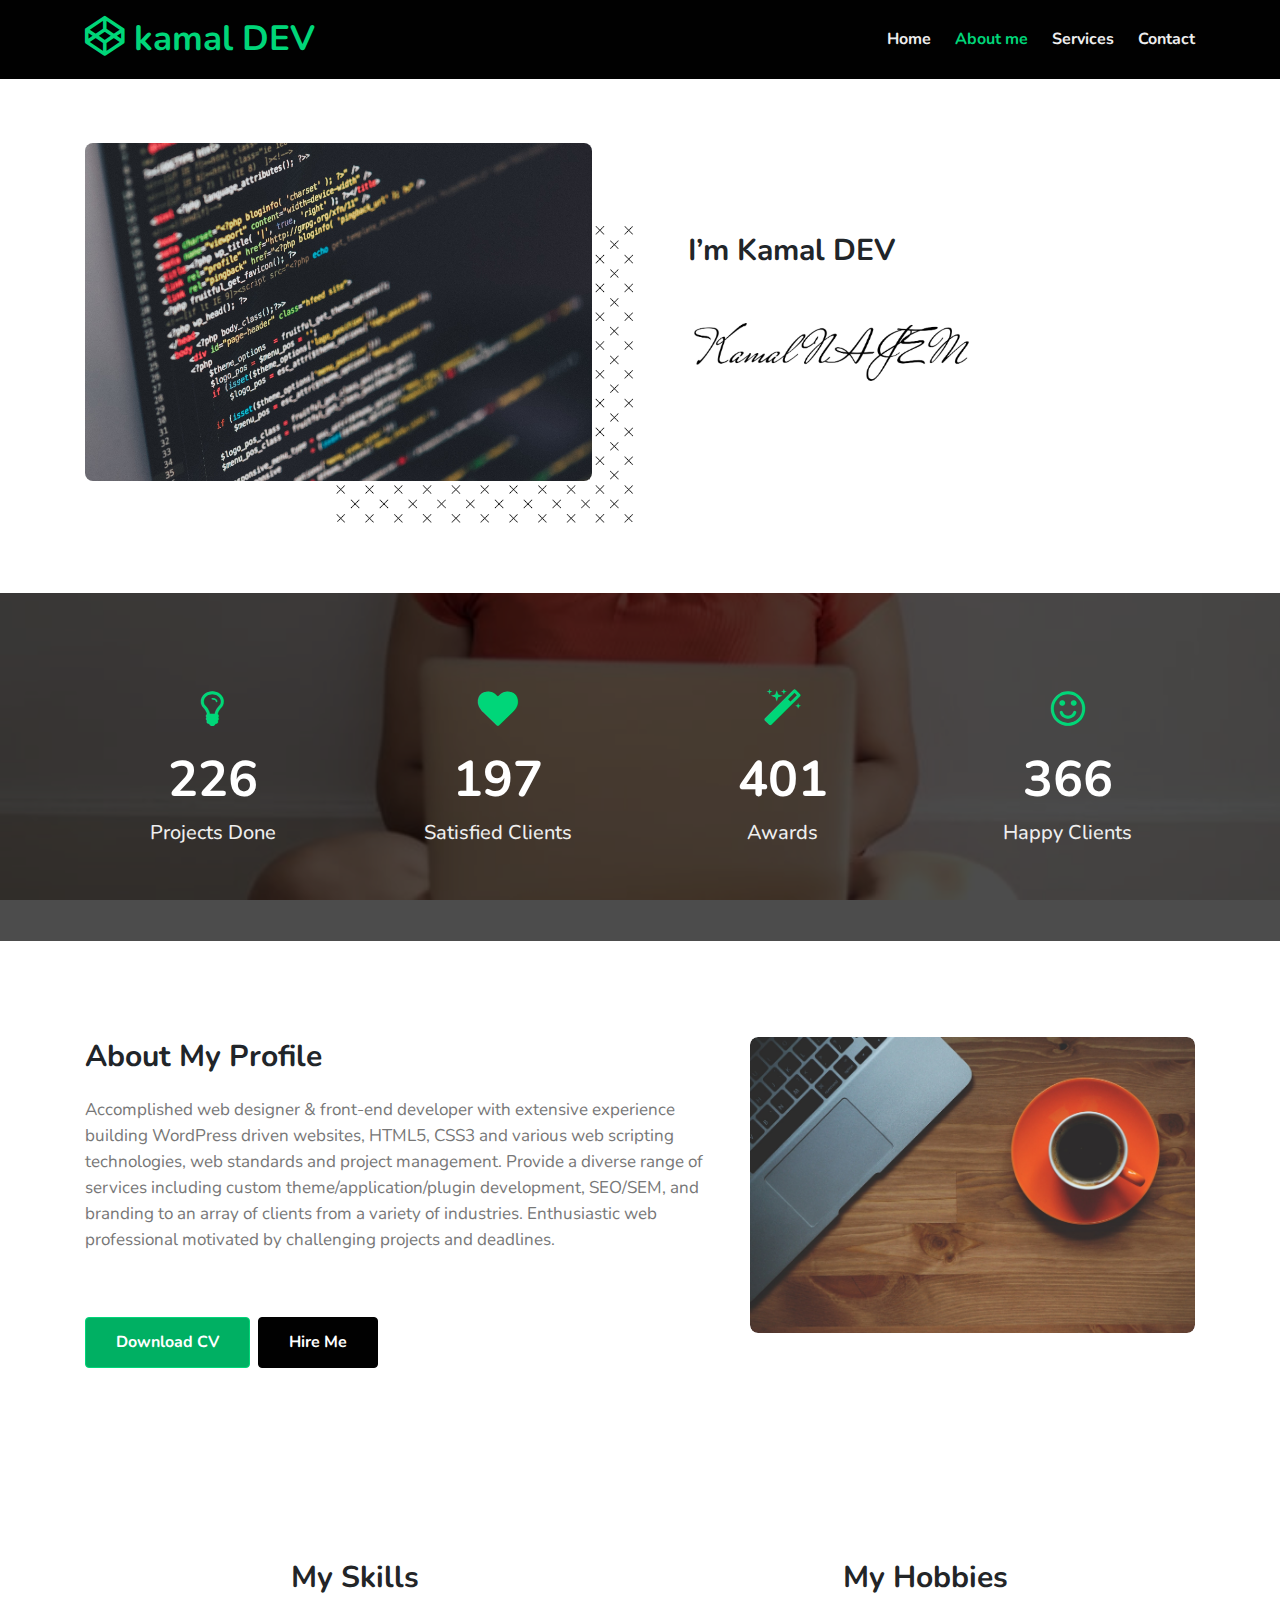
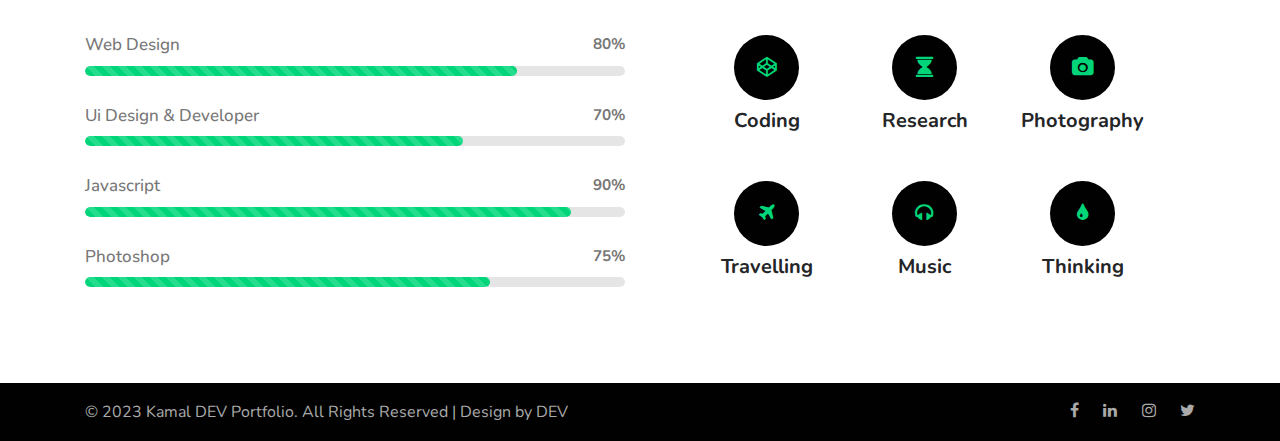
<file: about.html>
<!doctype html>
<html lang="en">

<head>
  <!-- Required meta tags -->
  <meta charset="utf-8">
  <meta name="viewport" content="width=device-width, initial-scale=1, shrink-to-fit=no">
  <link rel="icon" type="image/png" href="./assets/images/coding.png">
  <title>Kamal DEV </title>

  <!-- google fonts -->
  <link href="//fonts.googleapis.com/css?family=Nunito:400,700&display=swap" rel="stylesheet">

  <!-- Template CSS -->
  <link rel="stylesheet" href="assets/css/style.css">

</head>

<body>
<!-- header -->
<header>
  <div class="w3l-header" id="home">
    <div class="container">
      <nav class="navbar navbar-expand-lg navbar-dark pl-0 pr-0">
        <a class="navbar-brand m-0" href="index.html"><span class="fa fa-codepen"></span> kamal DEV </a>
        
        <button class="navbar-toggler" type="button" data-toggle="collapse" data-target="#navbarNav" aria-controls="navbarNav" aria-expanded="false"
          aria-label="Toggle navigation">
          <span class="navbar-toggler-icon fa fa-bars"></span>
        </button>
        <div class="collapse navbar-collapse" id="navbarNav">
          <ul class="navbar-nav ml-auto">
            <li class="nav-item mr-lg-4">
              <a class="nav-link pl-0 pr-0" href="index.html">Home <span class="sr-only">(current)</span></a>
            </li>
            <li class="nav-item active mr-lg-4">
              <a class="nav-link pl-0 pr-0" href="about.html">About me</a>
            </li>
            <li class="nav-item mr-lg-4">
              <a class="nav-link pl-0 pr-0" href="services.html">Services</a>
            </li>
            <li class="nav-item">
              <a class="nav-link pl-0 pr-0" href="contact.html">Contact</a>
            </li>
          </ul>
        </div>
      </nav>
    </div>
  </div>
</header>
<!-- //header -->
<!-- about me -->
<div class="w3l-about py-5">
    <div class="container py-lg-3">
        <div class="row about-content mb-lg-5">
            <div class="col-lg-6 pr-md-5">
                <div class="image-block">
                    <img src="assets/images/me.jpg" class="img-fluid myphoto" alt="my photo" />
                    <img src="assets/images/cross.png" class="img-fluid pos" alt="dots" />
                </div>
            </div>
            <div class="col-lg-6 info pl-lg-5 mt-lg-0 mt-5 pt-lg-0 pt-3 align-center">
                <h4 class="">I’m Kamal DEV</h4>
                <p class="mt-md-4 mt-3 mb-0"> </p>
                <img src="assets/images/signature.png" class="img-fluid signature mt-4 mb-2" width="300px" alt="my photo" />
            </div>
        </div>
    </div>
</div>
<!-- //about me -->
<!-- stats -->
<section class="w3l-stats py-lg-5 py-4" id="stats">
    <div class="gallery-inner container py-md-5 py-4">
        <div class="row stats-con text-white">
            <div class="col-sm-3 col-6 stats_info counter_grid">
                <span class="fa fa-lightbulb-o"></span>
                <p class="counter">645</p>
                <h4>Projects Done</h4>
            </div>
            <div class="col-sm-3 col-6 stats_info counter_grid1">
                <span class="fa fa-heart"></span>
                <p class="counter">563</p>
                <h4>Satisfied Clients</h4>
            </div>
            <div class="col-sm-3 col-6 stats_info counter_grid mt-sm-0 mt-5">
                <span class="fa fa-magic"></span>
                <p class="counter">1145</p>
                <h4>Awards</h4>
            </div>
            <div class="col-sm-3 col-6 stats_info counter_grid2 mt-sm-0 mt-5">
                <span class="fa fa-smile-o"></span>
                <p class="counter">1045</p>
                <h4>Happy Clients</h4>
            </div>
        </div>
    </div>
</section>
<!-- //stats -->
<!-- about my profile -->
<section class="w3l-about-bottom py-5" id="about">
    <div class="container py-lg-5 py-md-3">
        <div class="row middle-grids">
            <div class="col-lg-7 advantage-grid-info">
                <div class="advantage_left">
                    <h4>About my profile </h4>
                    <p class="mb-3">Accomplished web designer & front-end developer with extensive experience
                        building WordPress driven websites, HTML5, CSS3 and various web scripting technologies,
                        web standards and project management. Provide a diverse range of services including custom
                        theme/application/plugin development, SEO/SEM, and branding to an array of clients from a
                        variety of industries. Enthusiastic web professional motivated by challenging projects and
                        deadlines.</p>
                    <p class="mb-0">
                    </p>
                    <a href="resume.html" class="btn-style btn-primary btn mt-lg-5 mt-4">Download CV</a>
                    <a href="contact.html" class="btn-style btn-secondary btn mt-lg-5 mt-4 ml-1">Hire Me</a>
                </div>
            </div>
            <div class="col-lg-5 advantage-grid-info1">
                <div class="advantage_left1 mt-lg-0 mt-5">
                    <img src="assets/images/about.jpg" class="img img-fluid" alt="">
                </div>
            </div>
        </div>
    </div>
</section>
<!-- //about my profile -->
<!-- skills and hobbies -->
<div class="w3l-skills py-5" id="skills">
    <div class="container py-lg-5 py-md-3">
        <div class="modal-spa">
            <div class="row skills">
                <div class="col-lg-6 bar-grids bargrids-left">
                    <h4> My Skills </h4>
                    <h6>web design <span> 80% </span></h6>
                    <div class="progress">
                        <div class="progress-bar progress-bar-striped active editContent" style="width: 80%">
                        </div>
                    </div>
                    <h6>ui design & developer <span> 70% </span></h6>
                    <div class="progress  w3-bar-grids">
                        <div class="progress-bar progress-bar-striped active" style="width: 70%">
                        </div>
                    </div>
                    <h6>Javascript<span>90% </span></h6>
                    <div class="progress  w3-bar-grids">
                        <div class="progress-bar progress-bar-striped active" style="width: 90%">
                        </div>
                    </div>
                    <h6>Photoshop <span> 75% </span></h6>
                    <div class="progress  w3-bar-grids prgs-w3-last">
                        <div class="progress-bar progress-bar-striped active" style="width: 75%">
                        </div>
                    </div>
                </div>
                <div class="col-lg-6 bar-grids w3-bar-grids mt-lg-0 mt-5">
                    <h4> My Hobbies </h4>
                    <div class="row pl-lg-5 pr-lg-5">
                        <div class="col-4 hobbies-grid1 grid1">
                            <div class="icon-bg">
                                <span class="fa fa-codepen"></span>
                            </div>
                            <h5>Coding</h5>
                        </div>
                        <div class="col-4 hobbies-grid1 grid2">
                            <div class="icon-bg">
                                <span class="fa fa-hourglass"></span>
                            </div>
                            <h5>Research</h5>
                        </div>
                        <div class="col-4 hobbies-grid1 grid3">
                            <div class="icon-bg">
                                <span class="fa fa-camera"></span>
                            </div>
                            <h5>Photography</h5>
                        </div>
                        <div class="col-4 hobbies-grid1 grid4">
                            <div class="icon-bg">
                                <span class="fa fa-plane"></span>
                            </div>
                            <h5>Travelling</h5>
                        </div>
                        <div class="col-4 hobbies-grid1 grid5">
                            <div class="icon-bg">
                                <span class="fa fa-headphones"></span>
                            </div>
                            <h5>Music</h5>
                        </div>
                        <div class="col-4 hobbies-grid1 grid6">
                            <div class="icon-bg">
                                <span class="fa fa-tint"></span>
                            </div>
                            <h5>Thinking</h5>
                        </div>
                    </div>
                </div>
            </div>
        </div>
    </div>
</div>
<!-- //skills and hobbies -->
<!-- Footer -->
<footer>
  <section class="w3l-footers-1">
    <div class="footer py-3">
      <div class="container">
        <div class="footer-content">
          <div class="row">
            <div class="col-lg-8 footer-left">
              <p class="m-0">&copy; 2023 Kamal DEV Portfolio. All Rights Reserved | Design by DEV</a></p>
            </div>
            <div class="col-lg-4 footer-right text-lg-right text-center mt-lg-0 mt-3">
              <ul class="social m-0 p-0">
                <li><a href="#facebook"><span class="fa fa-facebook"></span></a></li>
                <li><a href="#linkedin"><span class="fa fa-linkedin"></span></a></li>
                <li><a href="#instagram"><span class="fa fa-instagram"></span></a></li>
                <li><a href="#twitter"><span class="fa fa-twitter"></span></a></li>
              </ul>
            </div>
          </div>
        </div>
      </div>
    </div>
  </section>
</footer>
<!-- //Footer -->

<!-- move top -->
<button onclick="topFunction()" id="movetop" class="editContent" title="Go to top">
  <span class="fa fa-angle-up"></span>
</button>
<script>
  // When the user scrolls down 20px from the top of the document, show the button
  window.onscroll = function () {
    scrollFunction()
  };

  function scrollFunction() {
    if (document.body.scrollTop > 20 || document.documentElement.scrollTop > 20) {
      document.getElementById("movetop").style.display = "block";
    } else {
      document.getElementById("movetop").style.display = "none";
    }
  }

  // When the user clicks on the button, scroll to the top of the document
  function topFunction() {
    document.body.scrollTop = 0;
    document.documentElement.scrollTop = 0;
  }
</script>
<!-- /move top -->

<!-- common jquery -->
<script src="assets/js/jquery-3.3.1.min.js"></script>
<!-- //common jquery -->

<!-- disable body scroll which navbar is in active -->
<script>
  $(function () {
    $('.navbar-toggler').click(function () {
      $('body').toggleClass('noscroll');
    })
  });
</script>
<!-- disable body scroll which navbar is in active -->


<!-- for blog carousel slider -->
<script src="assets/js/owl.carousel.js"></script>
<script>
  $(document).ready(function () {
    var owl = $('.owl-carousel');
    owl.owlCarousel({
      stagePadding: 20,
      margin: 15,
      nav: false,
      loop: false,
      responsive: {
        0: {
          items: 1
        },
        600: {
          items: 2
        },
        1000: {
          items: 3
        }
      }
    })
  })
</script>
<!-- //for blog carousel slider -->


<!-- stats number counter-->
<script src="assets/js/jquery.waypoints.min.js"></script>
<script src="assets/js/jquery.countup.js"></script>
<script>
  $('.counter').countUp();
</script>
<!-- //stats number counter -->

<!-- jQuery-Photo-filter-lightbox-portfolio-plugin -->
<script src="assets/js/jquery-1.7.2.js"></script>
<script src="assets/js/jquery.quicksand.js"></script>
<script src="assets/js/script.js"></script>
<script src="assets/js/jquery.prettyPhoto.js"></script>
<!-- //jQuery-Photo-filter-lightbox-portfolio-plugin -->

<!--  bootstrap js -->
<script src="assets/js/bootstrap.min.js"></script>
<!--  //bootstrap js -->

</body>

</html>
</file>
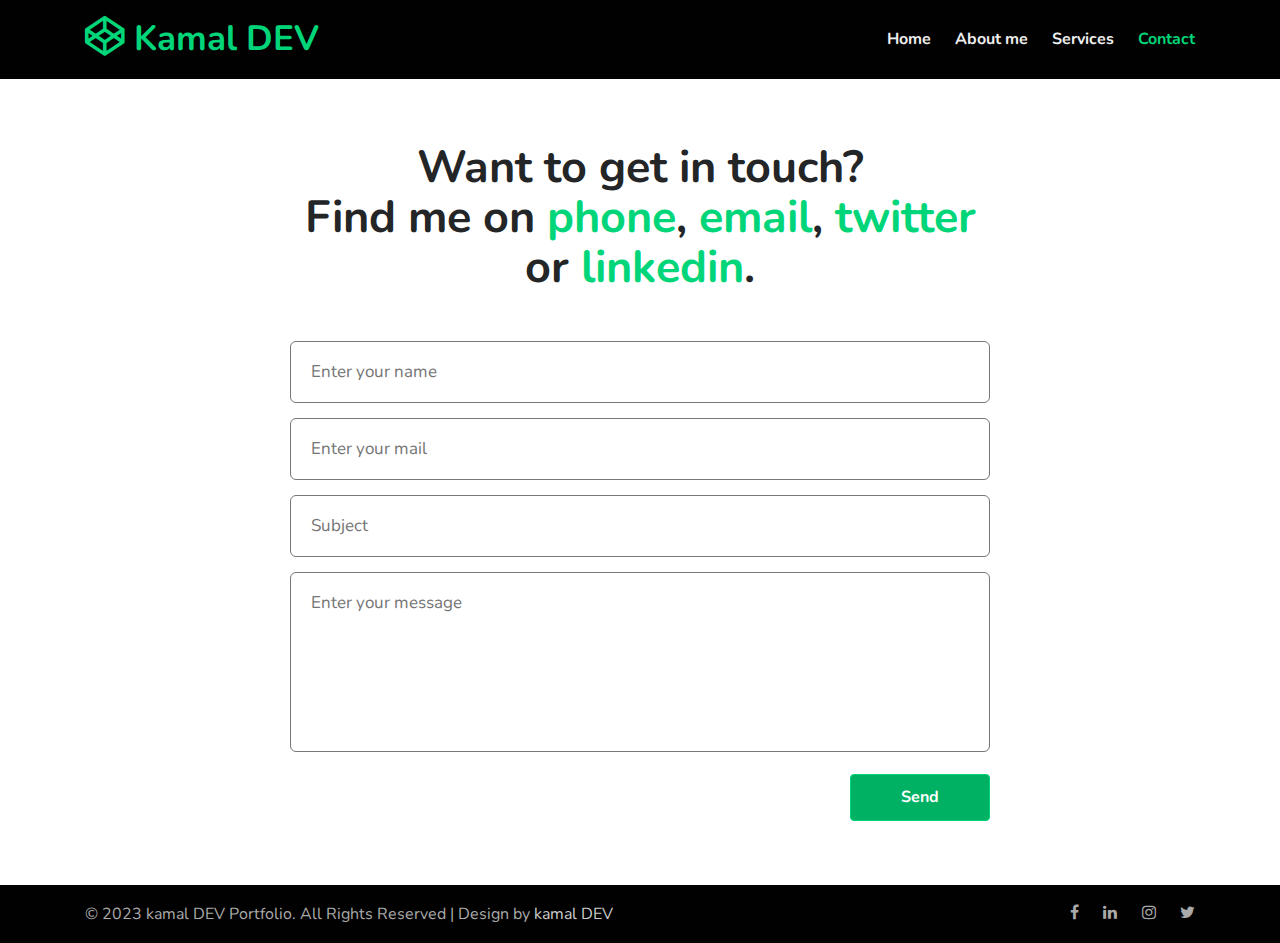
<file: contact.html>
<!doctype html>
<html lang="en">

<head>
  <!-- Required meta tags -->
  <meta charset="utf-8">
  <meta name="viewport" content="width=device-width, initial-scale=1, shrink-to-fit=no">
  <link rel="icon" type="image/png" href="./assets/images/coding.png">
  <title>Kamal DEV </title>

  <!-- google fonts -->
  <link href="//fonts.googleapis.com/css?family=Nunito:400,700&display=swap" rel="stylesheet">

  <!-- Template CSS -->
  <link rel="stylesheet" href="assets/css/style.css">

</head>

<body>

<!-- header -->
<header>
  <div class="w3l-header" id="home">
    <div class="container">
      <nav class="navbar navbar-expand-lg navbar-dark pl-0 pr-0">
        <a class="navbar-brand m-0" href="index.html"><span class="fa fa-codepen"></span> Kamal DEV </a>
       
        <button class="navbar-toggler" type="button" data-toggle="collapse" data-target="#navbarNav" aria-controls="navbarNav" aria-expanded="false"
          aria-label="Toggle navigation">
          <span class="navbar-toggler-icon fa fa-bars"></span>
        </button>
        <div class="collapse navbar-collapse" id="navbarNav">
          <ul class="navbar-nav ml-auto">
            <li class="nav-item mr-lg-4">
              <a class="nav-link pl-0 pr-0" href="index.html">Home <span class="sr-only">(current)</span></a>
            </li>
            <li class="nav-item mr-lg-4">
              <a class="nav-link pl-0 pr-0" href="about.html">About me</a>
            </li>
            <li class="nav-item mr-lg-4">
              <a class="nav-link pl-0 pr-0" href="services.html">Services</a>
            </li>
            <li class="nav-item active">
              <a class="nav-link pl-0 pr-0" href="contact.html">Contact</a>
            </li>
          </ul>
        </div>
      </nav>
    </div>
  </div>
</header>
<!-- //header -->
<!-- contact form -->
<section class="w3l-contacts-12 py-5" id="contact">
	<div class="container py-md-3">
		<div class="contacts12-main">
			<div class="title-section">
				<h3 class="main-title-w3 mb-md-5 mb-4">Want to get in touch? <br>Find me on
					<a href="tel:+12-331-456-789" class="editContent">phone</a>,
					<a href="" class="editContent">email</a>,
					<a href="#twitter" class="editContent">twitter</a>
					or <a href="#linkedin" class="editContent">linkedin</a>.</h3>
			</div>
			<form action="https://sendmail.w3layouts.com/submitForm" method="post" class="">
				<div class="main-input">
					<input type="text" name="w3lName" placeholder="Enter your name" class="contact-input" required="" />
					<input type="email" name="w3lSender" placeholder="Enter your mail" class="contact-input" required="" />
					<input type="text" name="w3lSubject" placeholder="Subject" class="contact-input" />
					<textarea class="contact-textarea contact-input" name="w3lMessage" placeholder="Enter your message" required=""></textarea>
				</div>
				<div class="text-right">
					<button class="btn-primary btn btn-style">Send</button>
				</div>
			</form>
		</div>
	</div>
</section>
<!-- //contact form -->
<!-- Footer -->
<footer>
  <section class="w3l-footers-1">
    <div class="footer py-3">
      <div class="container">
        <div class="footer-content">
          <div class="row">
            <div class="col-lg-8 footer-left">
              <p class="m-0">&copy; 2023 kamal DEV Portfolio. All Rights Reserved | Design by <a href=""> kamal DEV</a></p>
            </div>
            <div class="col-lg-4 footer-right text-lg-right text-center mt-lg-0 mt-3">
              <ul class="social m-0 p-0">
                <li><a href="#facebook"><span class="fa fa-facebook"></span></a></li>
                <li><a href="#linkedin"><span class="fa fa-linkedin"></span></a></li>
                <li><a href="#instagram"><span class="fa fa-instagram"></span></a></li>
                <li><a href="#twitter"><span class="fa fa-twitter"></span></a></li>
              </ul>
            </div>
          </div>
        </div>
      </div>
    </div>
  </section>
</footer>
<!-- //Footer -->

<!-- move top -->
<button onclick="topFunction()" id="movetop" class="editContent" title="Go to top">
  <span class="fa fa-angle-up"></span>
</button>
<script>
  // When the user scrolls down 20px from the top of the document, show the button
  window.onscroll = function () {
    scrollFunction()
  };

  function scrollFunction() {
    if (document.body.scrollTop > 20 || document.documentElement.scrollTop > 20) {
      document.getElementById("movetop").style.display = "block";
    } else {
      document.getElementById("movetop").style.display = "none";
    }
  }

  // When the user clicks on the button, scroll to the top of the document
  function topFunction() {
    document.body.scrollTop = 0;
    document.documentElement.scrollTop = 0;
  }
</script>
<!-- /move top -->

<!-- common jquery -->
<script src="assets/js/jquery-3.3.1.min.js"></script>
<!-- //common jquery -->

<!-- disable body scroll which navbar is in active -->
<script>
  $(function () {
    $('.navbar-toggler').click(function () {
      $('body').toggleClass('noscroll');
    })
  });
</script>
<!-- disable body scroll which navbar is in active -->


<!-- for blog carousel slider -->
<script src="assets/js/owl.carousel.js"></script>
<script>
  $(document).ready(function () {
    var owl = $('.owl-carousel');
    owl.owlCarousel({
      stagePadding: 20,
      margin: 15,
      nav: false,
      loop: false,
      responsive: {
        0: {
          items: 1
        },
        600: {
          items: 2
        },
        1000: {
          items: 3
        }
      }
    })
  })
</script>
<!-- //for blog carousel slider -->


<!-- stats number counter-->
<script src="assets/js/jquery.waypoints.min.js"></script>
<script src="assets/js/jquery.countup.js"></script>
<script>
  $('.counter').countUp();
</script>
<!-- //stats number counter -->

<!-- jQuery-Photo-filter-lightbox-portfolio-plugin -->
<script src="assets/js/jquery-1.7.2.js"></script>
<script src="assets/js/jquery.quicksand.js"></script>
<script src="assets/js/script.js"></script>
<script src="assets/js/jquery.prettyPhoto.js"></script>
<!-- //jQuery-Photo-filter-lightbox-portfolio-plugin -->

<!--  bootstrap js -->
<script src="assets/js/bootstrap.min.js"></script>
<!--  //bootstrap js -->

</body>

</html>
</file>
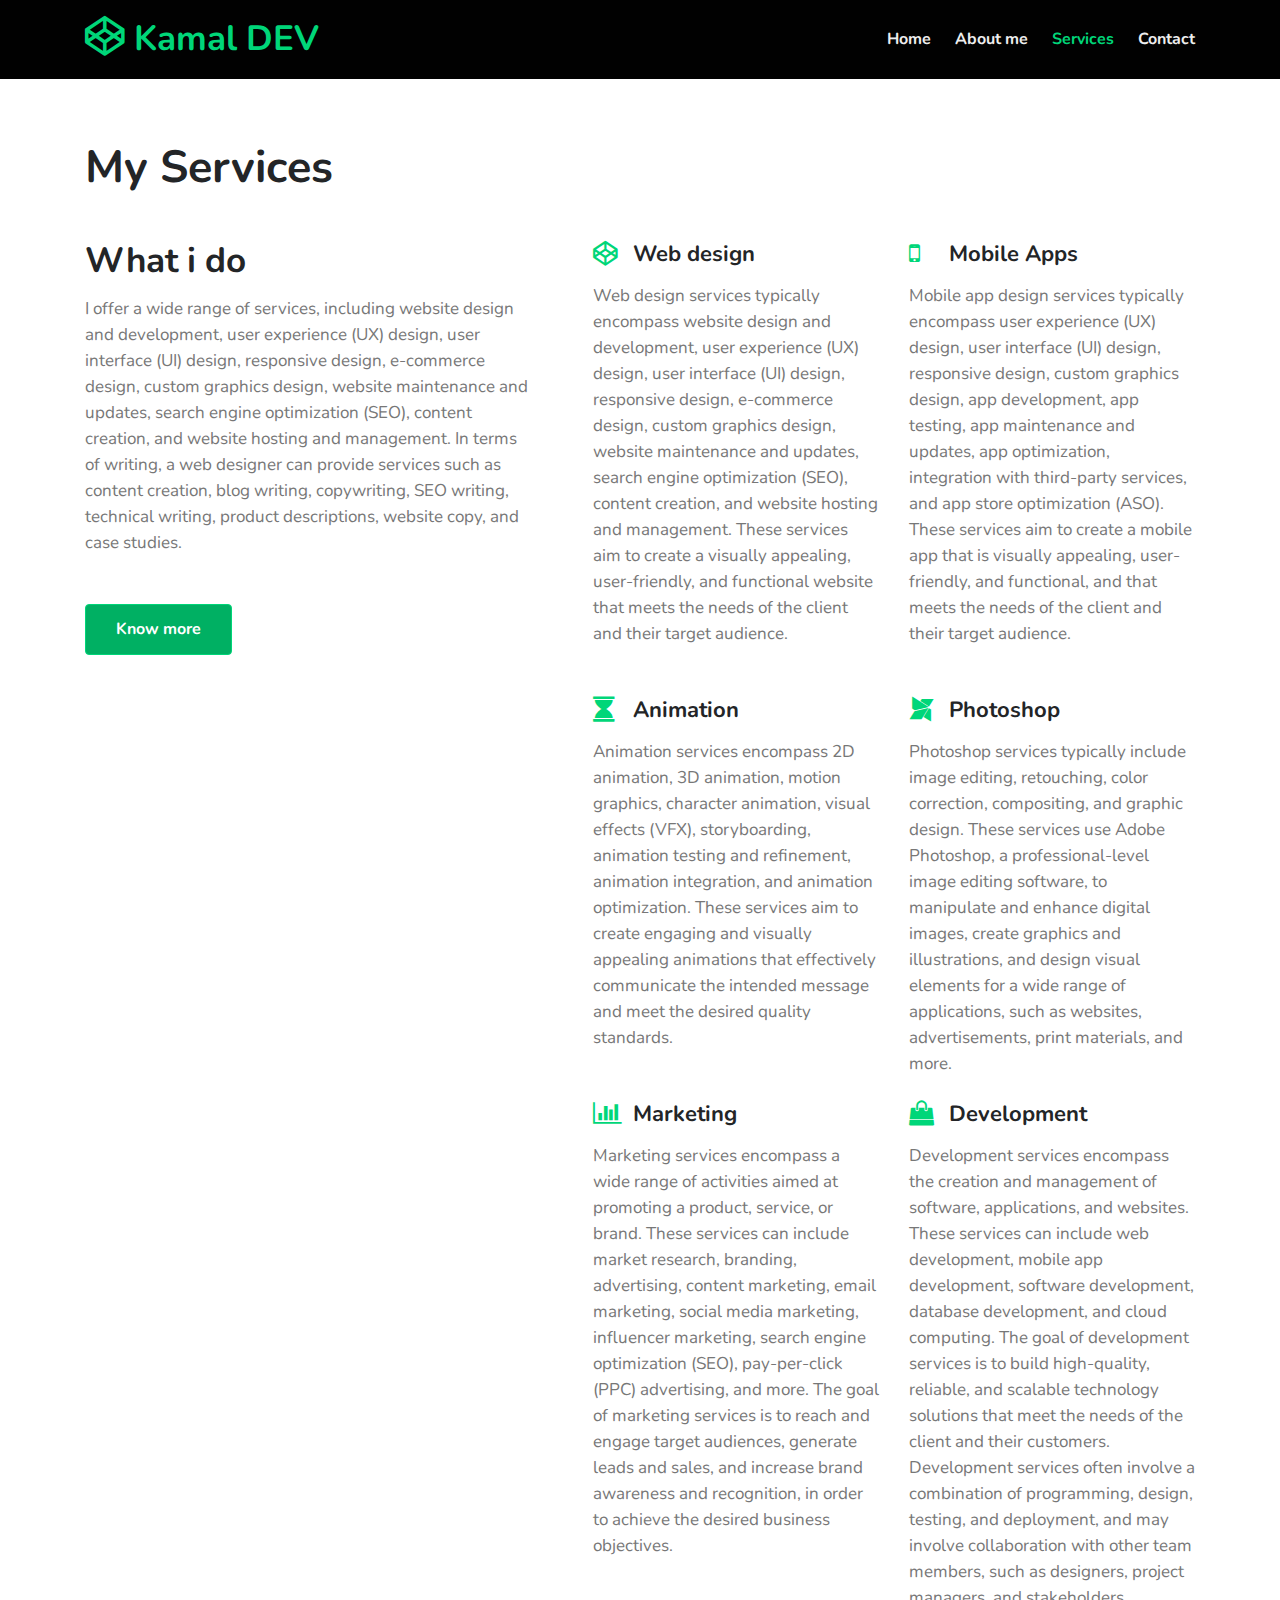
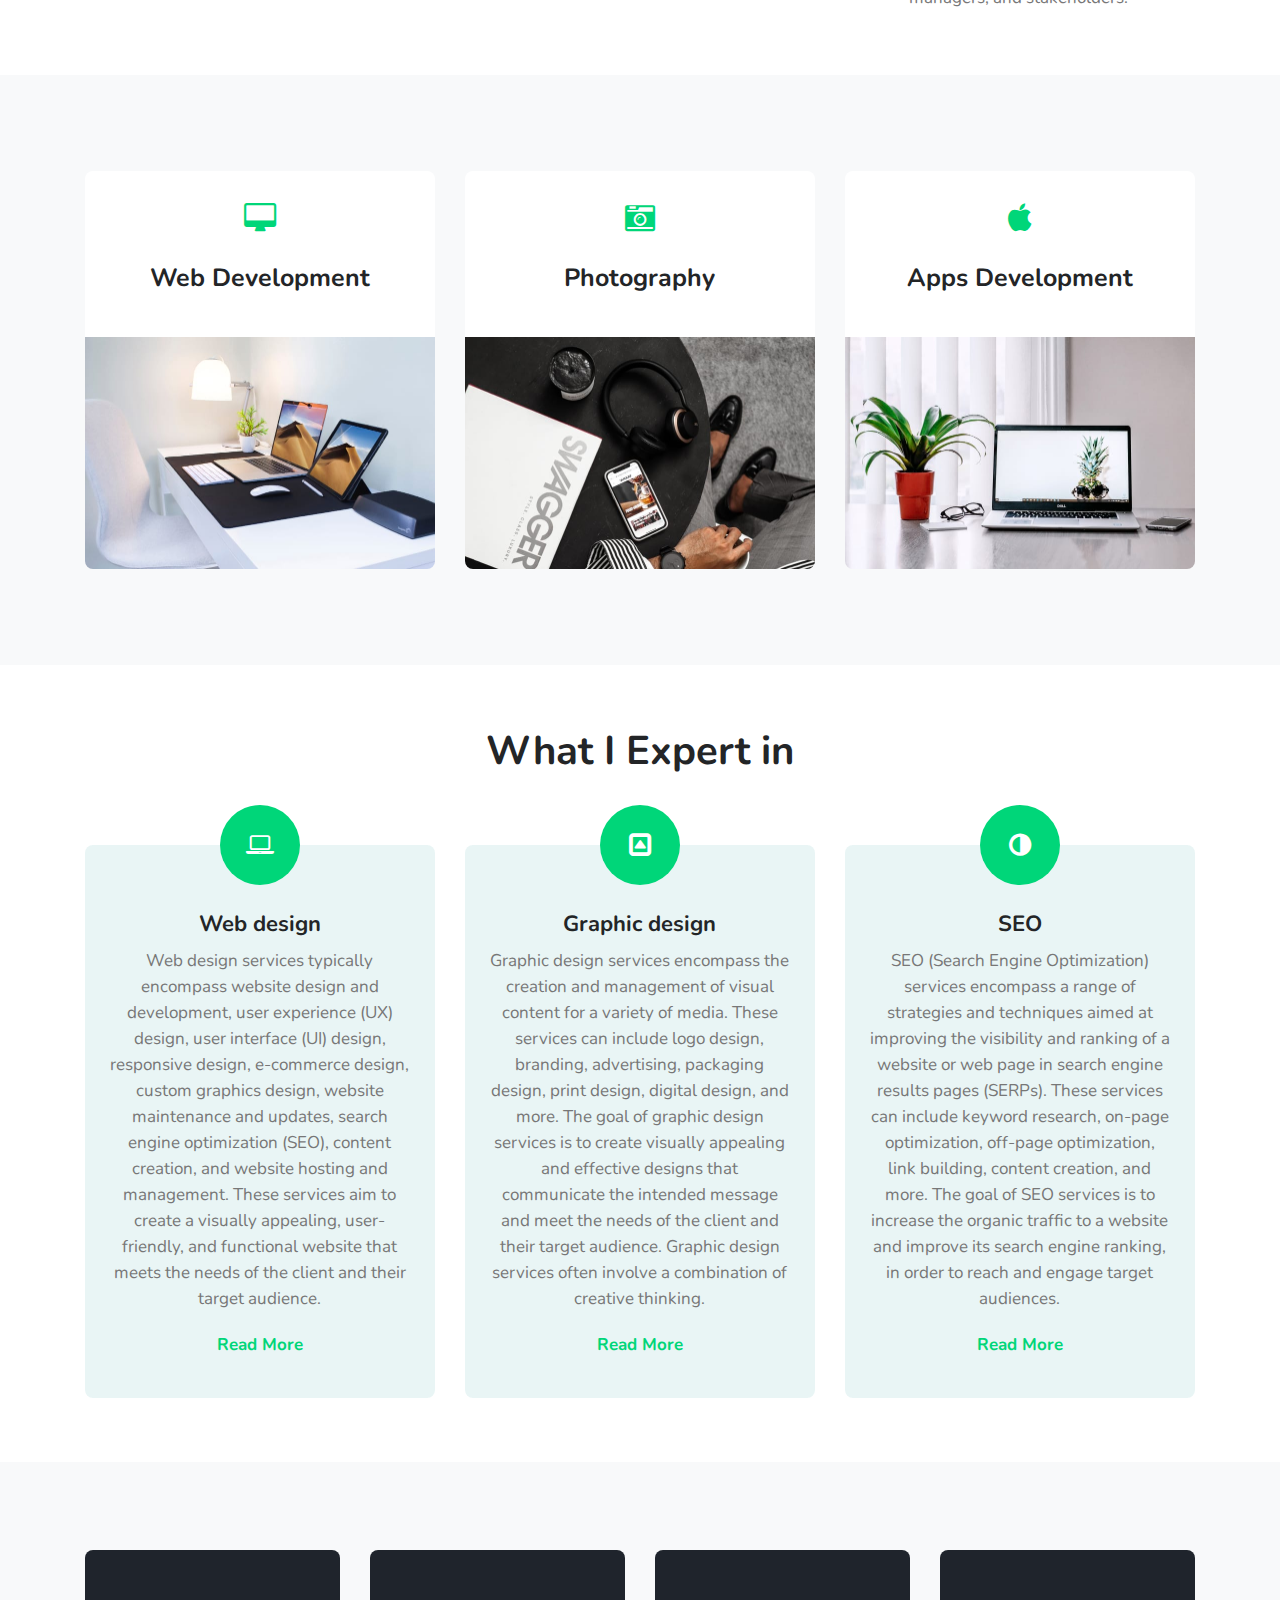
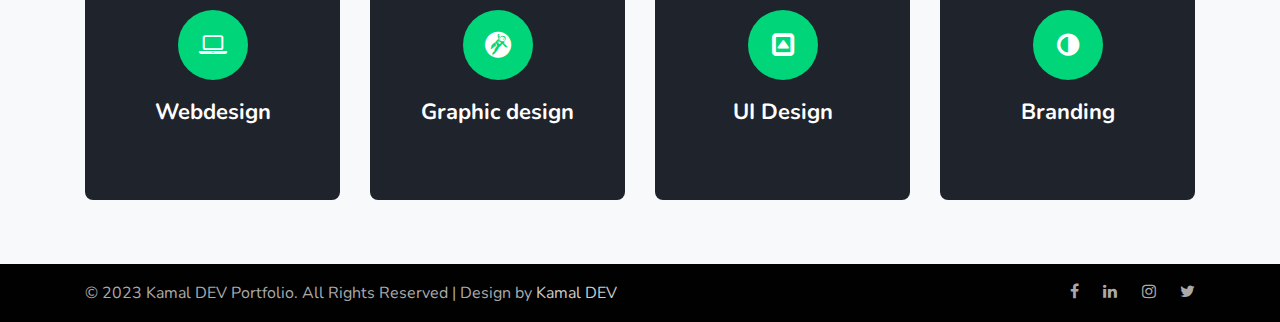
<file: services.html>
<!doctype html>
<html lang="en">

<head>
  <!-- Required meta tags -->
  <meta charset="utf-8">
  <meta name="viewport" content="width=device-width, initial-scale=1, shrink-to-fit=no">
  <link rel="icon" type="image/png" href="./assets/images/coding.png">
  <title>Kamal DEV </title>

  <!-- google fonts -->
  <link href="//fonts.googleapis.com/css?family=Nunito:400,700&display=swap" rel="stylesheet">

  <!-- Template CSS -->
  <link rel="stylesheet" href="assets/css/style.css">

</head>

<body>
<!-- header -->
<header>
  <div class="w3l-header" id="home">
    <div class="container">
      <nav class="navbar navbar-expand-lg navbar-dark pl-0 pr-0">
        <a class="navbar-brand m-0" href="index.html"><span class="fa fa-codepen"></span> Kamal DEV</a>
        
        <button class="navbar-toggler" type="button" data-toggle="collapse" data-target="#navbarNav" aria-controls="navbarNav" aria-expanded="false"
          aria-label="Toggle navigation">
          <span class="navbar-toggler-icon fa fa-bars"></span>
        </button>
        <div class="collapse navbar-collapse" id="navbarNav">
          <ul class="navbar-nav ml-auto">
            <li class="nav-item mr-lg-4">
              <a class="nav-link pl-0 pr-0" href="index.html">Home <span class="sr-only">(current)</span></a>
            </li>
            <li class="nav-item mr-lg-4">
              <a class="nav-link pl-0 pr-0" href="about.html">About me</a>
            </li>
            <li class="nav-item active mr-lg-4">
              <a class="nav-link pl-0 pr-0" href="services.html">Services</a>
            </li>
            <li class="nav-item">
              <a class="nav-link pl-0 pr-0" href="contact.html">Contact</a>
            </li>
          </ul>
        </div>
      </nav>
    </div>
  </div>
</header>
<!-- //header -->
<!-- services block1 -->
<div class="w3-services py-5" id="services">
    <div class="container py-lg-3">
        <div class="title-section">
            <h3 class="main-title-w3">My Services</h3>
            <div class="title-line">
            </div>
        </div>
        <div class="row w3-services-grids mt-lg-5 mt-4">
            <div class="col-lg-5 w3-services-left-grid">
                <h4>What i do</h4>
                <p> I offer a wide range of services, including website design and development, user experience (UX)
                design, user interface (UI) design, responsive design, e-commerce design, custom graphics design, website maintenance
                and updates, search engine optimization (SEO), content creation, and website hosting and management. In terms of
                writing, a web designer can provide services such as content creation, blog writing, copywriting, SEO writing, technical
                writing, product descriptions, website copy, and case studies. </p>
                <div class="more">
                    <a href="#more" class="btn-primary btn btn-style mt-lg-5 mt-4">Know more</a>
                </div>
            </div>
            <div class="col-lg-7 w3-services-right-grid mt-lg-0 mt-5 pl-lg-5">
                <div class="row w3-icon-grid-gap1">
                    <div class="col-md-6 col-sm-6 w3-icon-grid1">
                        <a href="#link">
                            <span class="fa fa-codepen editContent" aria-hidden="true"></span>
                            <h3>Web design</h3>
                            <div class="clearfix"></div>
                        </a>
                        <p>Web design services typically encompass website design and development, user experience (UX) design, user interface (UI)
                        design, responsive design, e-commerce design, custom graphics design, website maintenance and updates, search engine
                        optimization (SEO), content creation, and website hosting and management. These services aim to create a visually
                        appealing, user-friendly, and functional website that meets the needs of the client and their target audience.</p>
                    </div>
                    <div class="col-md-6 col-sm-6 w3-icon-grid1">
                        <a href="#link">
                            <span class="fa fa-mobile editContent" aria-hidden="true"></span>
                            <h3>Mobile Apps</h3>
                            <div class="clearfix"></div>
                        </a>
                        <p>Mobile app design services typically encompass user experience (UX) design, user interface (UI) design, responsive
                        design, custom graphics design, app development, app testing, app maintenance and updates, app optimization, integration
                        with third-party services, and app store optimization (ASO). These services aim to create a mobile app that is visually
                        appealing, user-friendly, and functional, and that meets the needs of the client and their target audience.</p>
                    </div>
                    <div class="col-md-6 col-sm-6 w3-icon-grid1">
                        <a href="#link">
                            <span class="fa fa-hourglass editContent" aria-hidden="true"></span>
                            <h3>Animation</h3>
                            <div class="clearfix"></div>
                        </a>
                        <p>Animation services encompass 2D animation, 3D animation, motion graphics, character animation, visual effects (VFX),
                        storyboarding, animation testing and refinement, animation integration, and animation optimization. These services aim
                        to create engaging and visually appealing animations that effectively communicate the intended message and meet the
                        desired quality standards.</p>
                    </div>
                    <div class="col-md-6 col-sm-6 w3-icon-grid1">
                        <a href="#link">
                            <span class="fa fa-modx editContent" aria-hidden="true"></span>
                            <h3>Photoshop</h3>
                            <div class="clearfix"></div>
                        </a>
                        <p>Photoshop services typically include image editing, retouching, color correction, compositing, and graphic design. These
                        services use Adobe Photoshop, a professional-level image editing software, to manipulate and enhance digital images,
                        create graphics and illustrations, and design visual elements for a wide range of applications, such as websites,
                        advertisements, print materials, and more.</p>
                    </div>
                    <div class="col-md-6 col-sm-6 w3-icon-grid1">
                        <a href="#link">
                            <span class="fa fa-bar-chart editContent" aria-hidden="true"></span>
                            <h3>Marketing</h3>
                            <div class="clearfix"></div>
                        </a>
                        <p> Marketing services encompass a wide range of activities aimed at promoting a product, service, or brand. These services
                        can include market research, branding, advertising, content marketing, email marketing, social media marketing,
                        influencer marketing, search engine optimization (SEO), pay-per-click (PPC) advertising, and more. The goal of marketing
                        services is to reach and engage target audiences, generate leads and sales, and increase brand awareness and
                        recognition, in order to achieve the desired business objectives.</p>
                    </div>
                    <div class="col-md-6 col-sm-6 w3-icon-grid1">
                        <a href="#link">
                            <span class="fa fa-shopping-bag editContent" aria-hidden="true"></span>
                            <h3>Development</h3>
                            <div class="clearfix"></div>
                        </a>
                        <p>Development services encompass the creation and management of software, applications, and websites. These services can
                        include web development, mobile app development, software development, database development, and cloud computing. The
                        goal of development services is to build high-quality, reliable, and scalable technology solutions that meet the needs
                        of the client and their customers. Development services often involve a combination of programming, design, testing, and
                        deployment, and may involve collaboration with other team members, such as designers, project managers, and
                        stakeholders.</p>
                    </div>
                </div>
            </div>
        </div>
    </div>
</div>
<!-- //services block1 -->

<!-- services block 2 -->
<div class="w3l-services-block py-5" id="classes">
    <div class="container py-lg-5 py-md-3">
        <div class="services-block_grids_bottom">
            <div class="row">
                <div class="col-lg-4 col-md-6 service_grid_btm_left">
                    <div class="service_grid_btm_left1">
                        <div class="service_grid_btm_left2">
                            <span class="fa fa-desktop editContent" aria-hidden="true"></span>
                            <h5>web development</h5>
                            <p></p>
                        </div>
                        <img src="assets/images/1.jpg" alt=" " class="img-fluid" />
                    </div>
                </div>
                <div class="col-lg-4 col-md-6 service_grid_btm_left mt-md-0 mt-sm-5 mt-4">
                    <div class="service_grid_btm_left1">
                        <div class="service_grid_btm_left2">
                            <span class="fa fa-camera-retro editContent" aria-hidden="true"></span>
                            <h5>Photography</h5>
                            <p></p>
                        </div>
                        <img src="assets/images/2.jpg" alt=" " class="img-fluid" />
                    </div>
                </div>
                <div class="col-lg-4 col-md-6 service_grid_btm_left mt-lg-0 mt-sm-5 mt-4">
                    <div class="service_grid_btm_left1">
                        <div class="service_grid_btm_left2">
                            <span class="fa fa-apple editContent" aria-hidden="true"></span>
                            <h5>Apps development</h5>
                            <p></p>
                        </div>
                        <img src="assets/images/3.jpg" alt=" " class="img-fluid" />
                    </div>
                </div>
            </div>
        </div>
    </div>
</div>
<!-- // services block2 -->

<!-- services block3 -->
<div class="w3l-open-block-services py-5">
    <div class="container py-lg-3">
        <h3 class="head-title">What I Expert in</h3>
        <div class="row mt-5 pt-3">
            <div class="col-lg-4 col-md-6">
                <div class="card text-center">
                    <div class="icon-holder">
                        <span class="fa fa-laptop service-icon" aria-hidden="true"></span>
                    </div>
                    <h4 class="mission">Web design</h4>
                    <div class="open-description">
                        <p>Web design services typically encompass website design and development, user experience (UX) design, user interface (UI)
                        design, responsive design, e-commerce design, custom graphics design, website maintenance and updates, search engine
                        optimization (SEO), content creation, and website hosting and management. These services aim to create a visually
                        appealing, user-friendly, and functional website that meets the needs of the client and their target audience.</p>
                        <a href="#read" class="editContent">Read More</a>
                    </div>
                </div>
            </div>
            <div class="col-lg-4 col-md-6 mt-md-0 mt-5 pt-md-0 pt-3">
                <div class="card text-center">
                    <div class="icon-holder">
                        <span class="fa fa-caret-square-o-up service-icon" aria-hidden="true"></span>
                    </div>
                    <h4 class="mission">Graphic design</h4>
                    <div class="open-description">
                        <p>Graphic design services encompass the creation and management of visual content for a variety of media. These services
                        can include logo design, branding, advertising, packaging design, print design, digital design, and more. The goal of
                        graphic design services is to create visually appealing and effective designs that communicate the intended message and
                        meet the needs of the client and their target audience. Graphic design services often involve a combination of creative
                        thinking.</p>
                        <a href="#read" class="editContent">Read More</a>
                    </div>
                </div>
            </div>
            <div class="col-lg-4 col-md-6 mt-lg-0 mt-5 pt-lg-0 pt-3">
                <div class="card text-center">
                    <div class="icon-holder">
                        <span class="fa fa-adjust service-icon" aria-hidden="true"></span>
                    </div>
                    <h4 class="mission">SEO</h4>
                    <div class="open-description">
                        <p>SEO (Search Engine Optimization) services encompass a range of strategies and techniques aimed at improving the
                        visibility and ranking of a website or web page in search engine results pages (SERPs). These services can include
                        keyword research, on-page optimization, off-page optimization, link building, content creation, and more. The goal of
                        SEO services is to increase the organic traffic to a website and improve its search engine ranking, in order to reach
                        and engage target audiences.</p>
                        <a href="#read" class="editContent">Read More</a>
                    </div>
                </div>
            </div>
        </div>
    </div>
</div>
<!-- //services block3 -->

<!-- services block4 -->
<div class="w3l-services py-5">
    <div class="container principles-grids principles-grids1 py-lg-3">
        <div class="scrollbar -services-scroll">
            <div class="row abt-btm pt-4">
                <div class="col-lg-3 col-sm-6 bottom-gds">
                    <div class="elite-services1">
                        <div class="bott-img">
                            <div class="icon-holder editContent">
                                <span class="fa fa-laptop service-icon" aria-hidden="true"></span>
                            </div>
                            <h4 class="mission">Webdesign</h4>
                            <div class="description">
                                <p>Enean eget dolor dolor sit amet commodo ligula</p>
                                <a href="#read" class="editContent">Read More</a>
                            </div>
                        </div>
                    </div>
                </div>
                <div class="col-lg-3 col-sm-6 bottom-gds mt-md-0 mt-5">
                    <div class="elite-services2">
                        <div class="bott-img">
                            <div class="icon-holder editContent">
                                <span class="fa fa-grav service-icon aria-hidden=" true"></span>
                            </div>
                            <h4 class="mission">Graphic design</h4>
                            <div class="description">
                                <p>Commodo ligula eget dolor dolor sit amet ligula</p>
                                <a href="#read" class="editContent">Read More</a>
                            </div>
                        </div>
                    </div>
                </div>
                <div class="col-lg-3 col-sm-6 bottom-gds mt-lg-0 mt-5">
                    <div class="elite-services3">
                        <div class="bott-img">
                            <div class="icon-holder editContent">
                                <span class="fa fa-caret-square-o-up service-icon" aria-hidden="true"></span>
                            </div>
                            <h4 class="mission">UI Design</h4>
                            <div class="description">
                                <p>Enean eget dolor dolor sit amet commodo ligula</p>
                                <a href="#read" class="editContent">Read More</a>
                            </div>
                        </div>
                    </div>
                </div>
                <div class="col-lg-3 col-sm-6 bottom-gds mt-lg-0 mt-5">
                    <div class="elite-services4">
                        <div class="bott-img">
                            <div class="icon-holder editContent">
                                <span class="fa fa-adjust service-icon" aria-hidden="true"></span>
                            </div>
                            <h4 class="mission">Branding</h4>
                            <div class="description">
                                <p>Commodo ligula eget dolor dolor sit amet ligula</p>
                                <a href="#read" class="editContent">Read More</a>
                            </div>
                        </div>
                    </div>
                </div>
            </div>
        </div>
    </div>
</div>
<!-- //services block4 -->

<!-- Footer -->
<footer>
  <section class="w3l-footers-1">
    <div class="footer py-3">
      <div class="container">
        <div class="footer-content">
          <div class="row">
            <div class="col-lg-8 footer-left">
              <p class="m-0">&copy; 2023 Kamal DEV Portfolio. All Rights Reserved | Design by <a href=""> Kamal DEV</a></p>
            </div>
            <div class="col-lg-4 footer-right text-lg-right text-center mt-lg-0 mt-3">
              <ul class="social m-0 p-0">
                <li><a href="#facebook"><span class="fa fa-facebook"></span></a></li>
                <li><a href="#linkedin"><span class="fa fa-linkedin"></span></a></li>
                <li><a href="#instagram"><span class="fa fa-instagram"></span></a></li>
                <li><a href="#twitter"><span class="fa fa-twitter"></span></a></li>
              </ul>
            </div>
          </div>
        </div>
      </div>
    </div>
  </section>
</footer>
<!-- //Footer -->

<!-- move top -->
<button onclick="topFunction()" id="movetop" class="editContent" title="Go to top">
  <span class="fa fa-angle-up"></span>
</button>
<script>
  // When the user scrolls down 20px from the top of the document, show the button
  window.onscroll = function () {
    scrollFunction()
  };

  function scrollFunction() {
    if (document.body.scrollTop > 20 || document.documentElement.scrollTop > 20) {
      document.getElementById("movetop").style.display = "block";
    } else {
      document.getElementById("movetop").style.display = "none";
    }
  }

  // When the user clicks on the button, scroll to the top of the document
  function topFunction() {
    document.body.scrollTop = 0;
    document.documentElement.scrollTop = 0;
  }
</script>
<!-- /move top -->

<!-- common jquery -->
<script src="assets/js/jquery-3.3.1.min.js"></script>
<!-- //common jquery -->

<!-- disable body scroll which navbar is in active -->
<script>
  $(function () {
    $('.navbar-toggler').click(function () {
      $('body').toggleClass('noscroll');
    })
  });
</script>
<!-- disable body scroll which navbar is in active -->


<!-- for blog carousel slider -->
<script src="assets/js/owl.carousel.js"></script>
<script>
  $(document).ready(function () {
    var owl = $('.owl-carousel');
    owl.owlCarousel({
      stagePadding: 20,
      margin: 15,
      nav: false,
      loop: false,
      responsive: {
        0: {
          items: 1
        },
        600: {
          items: 2
        },
        1000: {
          items: 3
        }
      }
    })
  })
</script>
<!-- //for blog carousel slider -->


<!-- stats number counter-->
<script src="assets/js/jquery.waypoints.min.js"></script>
<script src="assets/js/jquery.countup.js"></script>
<script>
  $('.counter').countUp();
</script>
<!-- //stats number counter -->

<!-- jQuery-Photo-filter-lightbox-portfolio-plugin -->
<script src="assets/js/jquery-1.7.2.js"></script>
<script src="assets/js/jquery.quicksand.js"></script>
<script src="assets/js/script.js"></script>
<script src="assets/js/jquery.prettyPhoto.js"></script>
<!-- //jQuery-Photo-filter-lightbox-portfolio-plugin -->

<!--  bootstrap js -->
<script src="assets/js/bootstrap.min.js"></script>
<!--  //bootstrap js -->

</body>

</html>
</file>
<file: assets/css/style.css>
:root {
  --blue: #007bff;
  --indigo: #6610f2;
  --purple: #6f42c1;
  --pink: #e83e8c;
  --red: #dc3545;
  --orange: #fd7e14;
  --yellow: #ffc107;
  --green: #28a745;
  --teal: #20c997;
  --cyan: #17a2b8;
  --white: #fff;
  --gray: #6c757d;
  --gray-dark: #343a40;
  --primary: #00d679;
  --secondary: #010101;
  --success: #28a745;
  --info: #17a2b8;
  --warning: #ffc107;
  --danger: #dc3545;
  --light: #f8f9fa;
  --dark: #343a40;
  --breakpoint-xs: 0;
  --breakpoint-sm: 576px;
  --breakpoint-md: 768px;
  --breakpoint-lg: 992px;
  --breakpoint-xl: 1200px;
  --font-family-sans-serif: -apple-system, BlinkMacSystemFont, "Segoe UI", Roboto, "Helvetica Neue", Arial, "Noto Sans", sans-serif, "Apple Color Emoji", "Segoe UI Emoji", "Segoe UI Symbol", "Noto Color Emoji";
  --font-family-monospace: SFMono-Regular, Menlo, Monaco, Consolas, "Liberation Mono", "Courier New", monospace; }

*,
*::before,
*::after {
  box-sizing: border-box; }

html {
  font-family: sans-serif;
  line-height: 1.15;
  -webkit-text-size-adjust: 100%;
  -webkit-tap-highlight-color: rgba(0, 0, 0, 0); }

article, aside, figcaption, figure, footer, header, hgroup, main, nav, section {
  display: block; }

body {
  margin: 0;
  font-family: -apple-system, BlinkMacSystemFont, "Segoe UI", Roboto, "Helvetica Neue", Arial, "Noto Sans", sans-serif, "Apple Color Emoji", "Segoe UI Emoji", "Segoe UI Symbol", "Noto Color Emoji";
  font-size: 1rem;
  font-weight: 400;
  line-height: 1.5;
  color: #212529;
  text-align: left;
  background-color: #fff; }

[tabindex="-1"]:focus:not(:focus-visible) {
  outline: 0 !important; }

hr {
  box-sizing: content-box;
  height: 0;
  overflow: visible; }

h1, h2, h3, h4, h5, h6 {
  margin-top: 0;
  margin-bottom: 0.5rem; }

p {
  margin-top: 0;
  margin-bottom: 1rem; }

abbr[title],
abbr[data-original-title] {
  text-decoration: underline;
  -webkit-text-decoration: underline dotted;
          text-decoration: underline dotted;
  cursor: help;
  border-bottom: 0;
  -webkit-text-decoration-skip-ink: none;
          text-decoration-skip-ink: none; }

address {
  margin-bottom: 1rem;
  font-style: normal;
  line-height: inherit; }

ol,
ul,
dl {
  margin-top: 0;
  margin-bottom: 1rem; }

ol ol,
ul ul,
ol ul,
ul ol {
  margin-bottom: 0; }

dt {
  font-weight: 700; }

dd {
  margin-bottom: .5rem;
  margin-left: 0; }

blockquote {
  margin: 0 0 1rem; }

b,
strong {
  font-weight: bolder; }

small {
  font-size: 80%; }

sub,
sup {
  position: relative;
  font-size: 75%;
  line-height: 0;
  vertical-align: baseline; }

sub {
  bottom: -.25em; }

sup {
  top: -.5em; }

a {
  color: #00d679;
  text-decoration: none;
  background-color: transparent; }
  a:hover {
    color: #008a4e;
    text-decoration: underline; }

a:not([href]) {
  color: inherit;
  text-decoration: none; }
  a:not([href]):hover {
    color: inherit;
    text-decoration: none; }

pre,
code,
kbd,
samp {
  font-family: SFMono-Regular, Menlo, Monaco, Consolas, "Liberation Mono", "Courier New", monospace;
  font-size: 1em; }

pre {
  margin-top: 0;
  margin-bottom: 1rem;
  overflow: auto; }

figure {
  margin: 0 0 1rem; }

img {
  vertical-align: middle;
  border-style: none; }

svg {
  overflow: hidden;
  vertical-align: middle; }

table {
  border-collapse: collapse; }

caption {
  padding-top: 0.75rem;
  padding-bottom: 0.75rem;
  color: #6c757d;
  text-align: left;
  caption-side: bottom; }

th {
  text-align: inherit; }

label {
  display: inline-block;
  margin-bottom: 0.5rem; }

button {
  border-radius: 0; }

button:focus {
  outline: 1px dotted;
  outline: 5px auto -webkit-focus-ring-color; }

input,
button,
select,
optgroup,
textarea {
  margin: 0;
  font-family: inherit;
  font-size: inherit;
  line-height: inherit; }

button,
input {
  overflow: visible; }

button,
select {
  text-transform: none; }

select {
  word-wrap: normal; }

button,
[type="button"],
[type="reset"],
[type="submit"] {
  -webkit-appearance: button; }

button:not(:disabled),
[type="button"]:not(:disabled),
[type="reset"]:not(:disabled),
[type="submit"]:not(:disabled) {
  cursor: pointer; }

button::-moz-focus-inner,
[type="button"]::-moz-focus-inner,
[type="reset"]::-moz-focus-inner,
[type="submit"]::-moz-focus-inner {
  padding: 0;
  border-style: none; }

input[type="radio"],
input[type="checkbox"] {
  box-sizing: border-box;
  padding: 0; }

input[type="date"],
input[type="time"],
input[type="datetime-local"],
input[type="month"] {
  -webkit-appearance: listbox; }

textarea {
  overflow: auto;
  resize: vertical; }

fieldset {
  min-width: 0;
  padding: 0;
  margin: 0;
  border: 0; }

legend {
  display: block;
  width: 100%;
  max-width: 100%;
  padding: 0;
  margin-bottom: .5rem;
  font-size: 1.5rem;
  line-height: inherit;
  color: inherit;
  white-space: normal; }
  @media (max-width: 1200px) {
    legend {
      font-size: calc(1.275rem + 0.3vw) ; } }

progress {
  vertical-align: baseline; }

[type="number"]::-webkit-inner-spin-button,
[type="number"]::-webkit-outer-spin-button {
  height: auto; }

[type="search"] {
  outline-offset: -2px;
  -webkit-appearance: none; }

[type="search"]::-webkit-search-decoration {
  -webkit-appearance: none; }

::-webkit-file-upload-button {
  font: inherit;
  -webkit-appearance: button; }

output {
  display: inline-block; }

summary {
  display: list-item;
  cursor: pointer; }

template {
  display: none; }

[hidden] {
  display: none !important; }

h1, h2, h3, h4, h5, h6,
.h1, .h2, .h3, .h4, .h5, .h6 {
  margin-bottom: 0.5rem;
  font-weight: 500;
  line-height: 1.2; }

h1, .h1 {
  font-size: 2.5rem; }
  @media (max-width: 1200px) {
    h1, .h1 {
      font-size: calc(1.375rem + 1.5vw) ; } }

h2, .h2 {
  font-size: 2rem; }
  @media (max-width: 1200px) {
    h2, .h2 {
      font-size: calc(1.325rem + 0.9vw) ; } }

h3, .h3 {
  font-size: 1.75rem; }
  @media (max-width: 1200px) {
    h3, .h3 {
      font-size: calc(1.3rem + 0.6vw) ; } }

h4, .h4 {
  font-size: 1.5rem; }
  @media (max-width: 1200px) {
    h4, .h4 {
      font-size: calc(1.275rem + 0.3vw) ; } }

h5, .h5 {
  font-size: 1.25rem; }

h6, .h6 {
  font-size: 1rem; }

.lead {
  font-size: 1.25rem;
  font-weight: 300; }

.display-1 {
  font-size: 6rem;
  font-weight: 300;
  line-height: 1.2; }
  @media (max-width: 1200px) {
    .display-1 {
      font-size: calc(1.725rem + 5.7vw) ; } }

.display-2 {
  font-size: 5.5rem;
  font-weight: 300;
  line-height: 1.2; }
  @media (max-width: 1200px) {
    .display-2 {
      font-size: calc(1.675rem + 5.1vw) ; } }

.display-3 {
  font-size: 4.5rem;
  font-weight: 300;
  line-height: 1.2; }
  @media (max-width: 1200px) {
    .display-3 {
      font-size: calc(1.575rem + 3.9vw) ; } }

.display-4 {
  font-size: 3.5rem;
  font-weight: 300;
  line-height: 1.2; }
  @media (max-width: 1200px) {
    .display-4 {
      font-size: calc(1.475rem + 2.7vw) ; } }

hr {
  margin-top: 1rem;
  margin-bottom: 1rem;
  border: 0;
  border-top: 1px solid rgba(0, 0, 0, 0.1); }

small,
.small {
  font-size: 80%;
  font-weight: 400; }

mark,
.mark {
  padding: 0.2em;
  background-color: #fcf8e3; }

.list-unstyled {
  padding-left: 0;
  list-style: none; }

.list-inline {
  padding-left: 0;
  list-style: none; }

.list-inline-item {
  display: inline-block; }
  .list-inline-item:not(:last-child) {
    margin-right: 0.5rem; }

.initialism {
  font-size: 90%;
  text-transform: uppercase; }

.blockquote {
  margin-bottom: 1rem;
  font-size: 1.25rem; }

.blockquote-footer {
  display: block;
  font-size: 80%;
  color: #6c757d; }
  .blockquote-footer::before {
    content: "\2014\00A0"; }

.img-fluid {
  max-width: 100%;
  height: auto; }

.img-thumbnail {
  padding: 0.25rem;
  background-color: #fff;
  border: 1px solid #dee2e6;
  border-radius: 0.25rem;
  max-width: 100%;
  height: auto; }

.figure {
  display: inline-block; }

.figure-img {
  margin-bottom: 0.5rem;
  line-height: 1; }

.figure-caption {
  font-size: 90%;
  color: #6c757d; }

code {
  font-size: 87.5%;
  color: #e83e8c;
  word-wrap: break-word; }
  a > code {
    color: inherit; }

kbd {
  padding: 0.2rem 0.4rem;
  font-size: 87.5%;
  color: #fff;
  background-color: #212529;
  border-radius: 0.2rem; }
  kbd kbd {
    padding: 0;
    font-size: 100%;
    font-weight: 700; }

pre {
  display: block;
  font-size: 87.5%;
  color: #212529; }
  pre code {
    font-size: inherit;
    color: inherit;
    word-break: normal; }

.pre-scrollable {
  max-height: 340px;
  overflow-y: scroll; }

.container {
  width: 100%;
  padding-right: 15px;
  padding-left: 15px;
  margin-right: auto;
  margin-left: auto; }
  @media (min-width: 576px) {
    .container {
      max-width: 540px; } }
  @media (min-width: 768px) {
    .container {
      max-width: 720px; } }
  @media (min-width: 992px) {
    .container {
      max-width: 960px; } }
  @media (min-width: 1200px) {
    .container {
      max-width: 1140px; } }

.container-fluid, .container-sm, .container-md, .container-lg, .container-xl {
  width: 100%;
  padding-right: 15px;
  padding-left: 15px;
  margin-right: auto;
  margin-left: auto; }

@media (min-width: 576px) {
  .container, .container-sm {
    max-width: 540px; } }

@media (min-width: 768px) {
  .container, .container-sm, .container-md {
    max-width: 720px; } }

@media (min-width: 992px) {
  .container, .container-sm, .container-md, .container-lg {
    max-width: 960px; } }

@media (min-width: 1200px) {
  .container, .container-sm, .container-md, .container-lg, .container-xl {
    max-width: 1140px; } }

.row {
  display: flex;
  flex-wrap: wrap;
  margin-right: -15px;
  margin-left: -15px; }

.no-gutters {
  margin-right: 0;
  margin-left: 0; }
  .no-gutters > .col,
  .no-gutters > [class*="col-"] {
    padding-right: 0;
    padding-left: 0; }

.col-1, .col-2, .col-3, .col-4, .col-5, .col-6, .col-7, .col-8, .col-9, .col-10, .col-11, .col-12, .col,
.col-auto, .col-sm-1, .col-sm-2, .col-sm-3, .col-sm-4, .col-sm-5, .col-sm-6, .col-sm-7, .col-sm-8, .col-sm-9, .col-sm-10, .col-sm-11, .col-sm-12, .col-sm,
.col-sm-auto, .col-md-1, .col-md-2, .col-md-3, .col-md-4, .col-md-5, .col-md-6, .col-md-7, .col-md-8, .col-md-9, .col-md-10, .col-md-11, .col-md-12, .col-md,
.col-md-auto, .col-lg-1, .col-lg-2, .col-lg-3, .col-lg-4, .col-lg-5, .col-lg-6, .col-lg-7, .col-lg-8, .col-lg-9, .col-lg-10, .col-lg-11, .col-lg-12, .col-lg,
.col-lg-auto, .col-xl-1, .col-xl-2, .col-xl-3, .col-xl-4, .col-xl-5, .col-xl-6, .col-xl-7, .col-xl-8, .col-xl-9, .col-xl-10, .col-xl-11, .col-xl-12, .col-xl,
.col-xl-auto {
  position: relative;
  width: 100%;
  padding-right: 15px;
  padding-left: 15px; }

.col {
  flex-basis: 0;
  flex-grow: 1;
  max-width: 100%; }

.row-cols-1 > * {
  flex: 0 0 100%;
  max-width: 100%; }

.row-cols-2 > * {
  flex: 0 0 50%;
  max-width: 50%; }

.row-cols-3 > * {
  flex: 0 0 33.33333%;
  max-width: 33.33333%; }

.row-cols-4 > * {
  flex: 0 0 25%;
  max-width: 25%; }

.row-cols-5 > * {
  flex: 0 0 20%;
  max-width: 20%; }

.row-cols-6 > * {
  flex: 0 0 16.66667%;
  max-width: 16.66667%; }

.col-auto {
  flex: 0 0 auto;
  width: auto;
  max-width: 100%; }

.col-1 {
  flex: 0 0 8.33333%;
  max-width: 8.33333%; }

.col-2 {
  flex: 0 0 16.66667%;
  max-width: 16.66667%; }

.col-3 {
  flex: 0 0 25%;
  max-width: 25%; }

.col-4 {
  flex: 0 0 33.33333%;
  max-width: 33.33333%; }

.col-5 {
  flex: 0 0 41.66667%;
  max-width: 41.66667%; }

.col-6 {
  flex: 0 0 50%;
  max-width: 50%; }

.col-7 {
  flex: 0 0 58.33333%;
  max-width: 58.33333%; }

.col-8 {
  flex: 0 0 66.66667%;
  max-width: 66.66667%; }

.col-9 {
  flex: 0 0 75%;
  max-width: 75%; }

.col-10 {
  flex: 0 0 83.33333%;
  max-width: 83.33333%; }

.col-11 {
  flex: 0 0 91.66667%;
  max-width: 91.66667%; }

.col-12 {
  flex: 0 0 100%;
  max-width: 100%; }

.order-first {
  order: -1; }

.order-last {
  order: 13; }

.order-0 {
  order: 0; }

.order-1 {
  order: 1; }

.order-2 {
  order: 2; }

.order-3 {
  order: 3; }

.order-4 {
  order: 4; }

.order-5 {
  order: 5; }

.order-6 {
  order: 6; }

.order-7 {
  order: 7; }

.order-8 {
  order: 8; }

.order-9 {
  order: 9; }

.order-10 {
  order: 10; }

.order-11 {
  order: 11; }

.order-12 {
  order: 12; }

.offset-1 {
  margin-left: 8.33333%; }

.offset-2 {
  margin-left: 16.66667%; }

.offset-3 {
  margin-left: 25%; }

.offset-4 {
  margin-left: 33.33333%; }

.offset-5 {
  margin-left: 41.66667%; }

.offset-6 {
  margin-left: 50%; }

.offset-7 {
  margin-left: 58.33333%; }

.offset-8 {
  margin-left: 66.66667%; }

.offset-9 {
  margin-left: 75%; }

.offset-10 {
  margin-left: 83.33333%; }

.offset-11 {
  margin-left: 91.66667%; }

@media (min-width: 576px) {
  .col-sm {
    flex-basis: 0;
    flex-grow: 1;
    max-width: 100%; }
  .row-cols-sm-1 > * {
    flex: 0 0 100%;
    max-width: 100%; }
  .row-cols-sm-2 > * {
    flex: 0 0 50%;
    max-width: 50%; }
  .row-cols-sm-3 > * {
    flex: 0 0 33.33333%;
    max-width: 33.33333%; }
  .row-cols-sm-4 > * {
    flex: 0 0 25%;
    max-width: 25%; }
  .row-cols-sm-5 > * {
    flex: 0 0 20%;
    max-width: 20%; }
  .row-cols-sm-6 > * {
    flex: 0 0 16.66667%;
    max-width: 16.66667%; }
  .col-sm-auto {
    flex: 0 0 auto;
    width: auto;
    max-width: 100%; }
  .col-sm-1 {
    flex: 0 0 8.33333%;
    max-width: 8.33333%; }
  .col-sm-2 {
    flex: 0 0 16.66667%;
    max-width: 16.66667%; }
  .col-sm-3 {
    flex: 0 0 25%;
    max-width: 25%; }
  .col-sm-4 {
    flex: 0 0 33.33333%;
    max-width: 33.33333%; }
  .col-sm-5 {
    flex: 0 0 41.66667%;
    max-width: 41.66667%; }
  .col-sm-6 {
    flex: 0 0 50%;
    max-width: 50%; }
  .col-sm-7 {
    flex: 0 0 58.33333%;
    max-width: 58.33333%; }
  .col-sm-8 {
    flex: 0 0 66.66667%;
    max-width: 66.66667%; }
  .col-sm-9 {
    flex: 0 0 75%;
    max-width: 75%; }
  .col-sm-10 {
    flex: 0 0 83.33333%;
    max-width: 83.33333%; }
  .col-sm-11 {
    flex: 0 0 91.66667%;
    max-width: 91.66667%; }
  .col-sm-12 {
    flex: 0 0 100%;
    max-width: 100%; }
  .order-sm-first {
    order: -1; }
  .order-sm-last {
    order: 13; }
  .order-sm-0 {
    order: 0; }
  .order-sm-1 {
    order: 1; }
  .order-sm-2 {
    order: 2; }
  .order-sm-3 {
    order: 3; }
  .order-sm-4 {
    order: 4; }
  .order-sm-5 {
    order: 5; }
  .order-sm-6 {
    order: 6; }
  .order-sm-7 {
    order: 7; }
  .order-sm-8 {
    order: 8; }
  .order-sm-9 {
    order: 9; }
  .order-sm-10 {
    order: 10; }
  .order-sm-11 {
    order: 11; }
  .order-sm-12 {
    order: 12; }
  .offset-sm-0 {
    margin-left: 0; }
  .offset-sm-1 {
    margin-left: 8.33333%; }
  .offset-sm-2 {
    margin-left: 16.66667%; }
  .offset-sm-3 {
    margin-left: 25%; }
  .offset-sm-4 {
    margin-left: 33.33333%; }
  .offset-sm-5 {
    margin-left: 41.66667%; }
  .offset-sm-6 {
    margin-left: 50%; }
  .offset-sm-7 {
    margin-left: 58.33333%; }
  .offset-sm-8 {
    margin-left: 66.66667%; }
  .offset-sm-9 {
    margin-left: 75%; }
  .offset-sm-10 {
    margin-left: 83.33333%; }
  .offset-sm-11 {
    margin-left: 91.66667%; } }

@media (min-width: 768px) {
  .col-md {
    flex-basis: 0;
    flex-grow: 1;
    max-width: 100%; }
  .row-cols-md-1 > * {
    flex: 0 0 100%;
    max-width: 100%; }
  .row-cols-md-2 > * {
    flex: 0 0 50%;
    max-width: 50%; }
  .row-cols-md-3 > * {
    flex: 0 0 33.33333%;
    max-width: 33.33333%; }
  .row-cols-md-4 > * {
    flex: 0 0 25%;
    max-width: 25%; }
  .row-cols-md-5 > * {
    flex: 0 0 20%;
    max-width: 20%; }
  .row-cols-md-6 > * {
    flex: 0 0 16.66667%;
    max-width: 16.66667%; }
  .col-md-auto {
    flex: 0 0 auto;
    width: auto;
    max-width: 100%; }
  .col-md-1 {
    flex: 0 0 8.33333%;
    max-width: 8.33333%; }
  .col-md-2 {
    flex: 0 0 16.66667%;
    max-width: 16.66667%; }
  .col-md-3 {
    flex: 0 0 25%;
    max-width: 25%; }
  .col-md-4 {
    flex: 0 0 33.33333%;
    max-width: 33.33333%; }
  .col-md-5 {
    flex: 0 0 41.66667%;
    max-width: 41.66667%; }
  .col-md-6 {
    flex: 0 0 50%;
    max-width: 50%; }
  .col-md-7 {
    flex: 0 0 58.33333%;
    max-width: 58.33333%; }
  .col-md-8 {
    flex: 0 0 66.66667%;
    max-width: 66.66667%; }
  .col-md-9 {
    flex: 0 0 75%;
    max-width: 75%; }
  .col-md-10 {
    flex: 0 0 83.33333%;
    max-width: 83.33333%; }
  .col-md-11 {
    flex: 0 0 91.66667%;
    max-width: 91.66667%; }
  .col-md-12 {
    flex: 0 0 100%;
    max-width: 100%; }
  .order-md-first {
    order: -1; }
  .order-md-last {
    order: 13; }
  .order-md-0 {
    order: 0; }
  .order-md-1 {
    order: 1; }
  .order-md-2 {
    order: 2; }
  .order-md-3 {
    order: 3; }
  .order-md-4 {
    order: 4; }
  .order-md-5 {
    order: 5; }
  .order-md-6 {
    order: 6; }
  .order-md-7 {
    order: 7; }
  .order-md-8 {
    order: 8; }
  .order-md-9 {
    order: 9; }
  .order-md-10 {
    order: 10; }
  .order-md-11 {
    order: 11; }
  .order-md-12 {
    order: 12; }
  .offset-md-0 {
    margin-left: 0; }
  .offset-md-1 {
    margin-left: 8.33333%; }
  .offset-md-2 {
    margin-left: 16.66667%; }
  .offset-md-3 {
    margin-left: 25%; }
  .offset-md-4 {
    margin-left: 33.33333%; }
  .offset-md-5 {
    margin-left: 41.66667%; }
  .offset-md-6 {
    margin-left: 50%; }
  .offset-md-7 {
    margin-left: 58.33333%; }
  .offset-md-8 {
    margin-left: 66.66667%; }
  .offset-md-9 {
    margin-left: 75%; }
  .offset-md-10 {
    margin-left: 83.33333%; }
  .offset-md-11 {
    margin-left: 91.66667%; } }

@media (min-width: 992px) {
  .col-lg {
    flex-basis: 0;
    flex-grow: 1;
    max-width: 100%; }
  .row-cols-lg-1 > * {
    flex: 0 0 100%;
    max-width: 100%; }
  .row-cols-lg-2 > * {
    flex: 0 0 50%;
    max-width: 50%; }
  .row-cols-lg-3 > * {
    flex: 0 0 33.33333%;
    max-width: 33.33333%; }
  .row-cols-lg-4 > * {
    flex: 0 0 25%;
    max-width: 25%; }
  .row-cols-lg-5 > * {
    flex: 0 0 20%;
    max-width: 20%; }
  .row-cols-lg-6 > * {
    flex: 0 0 16.66667%;
    max-width: 16.66667%; }
  .col-lg-auto {
    flex: 0 0 auto;
    width: auto;
    max-width: 100%; }
  .col-lg-1 {
    flex: 0 0 8.33333%;
    max-width: 8.33333%; }
  .col-lg-2 {
    flex: 0 0 16.66667%;
    max-width: 16.66667%; }
  .col-lg-3 {
    flex: 0 0 25%;
    max-width: 25%; }
  .col-lg-4 {
    flex: 0 0 33.33333%;
    max-width: 33.33333%; }
  .col-lg-5 {
    flex: 0 0 41.66667%;
    max-width: 41.66667%; }
  .col-lg-6 {
    flex: 0 0 50%;
    max-width: 50%; }
  .col-lg-7 {
    flex: 0 0 58.33333%;
    max-width: 58.33333%; }
  .col-lg-8 {
    flex: 0 0 66.66667%;
    max-width: 66.66667%; }
  .col-lg-9 {
    flex: 0 0 75%;
    max-width: 75%; }
  .col-lg-10 {
    flex: 0 0 83.33333%;
    max-width: 83.33333%; }
  .col-lg-11 {
    flex: 0 0 91.66667%;
    max-width: 91.66667%; }
  .col-lg-12 {
    flex: 0 0 100%;
    max-width: 100%; }
  .order-lg-first {
    order: -1; }
  .order-lg-last {
    order: 13; }
  .order-lg-0 {
    order: 0; }
  .order-lg-1 {
    order: 1; }
  .order-lg-2 {
    order: 2; }
  .order-lg-3 {
    order: 3; }
  .order-lg-4 {
    order: 4; }
  .order-lg-5 {
    order: 5; }
  .order-lg-6 {
    order: 6; }
  .order-lg-7 {
    order: 7; }
  .order-lg-8 {
    order: 8; }
  .order-lg-9 {
    order: 9; }
  .order-lg-10 {
    order: 10; }
  .order-lg-11 {
    order: 11; }
  .order-lg-12 {
    order: 12; }
  .offset-lg-0 {
    margin-left: 0; }
  .offset-lg-1 {
    margin-left: 8.33333%; }
  .offset-lg-2 {
    margin-left: 16.66667%; }
  .offset-lg-3 {
    margin-left: 25%; }
  .offset-lg-4 {
    margin-left: 33.33333%; }
  .offset-lg-5 {
    margin-left: 41.66667%; }
  .offset-lg-6 {
    margin-left: 50%; }
  .offset-lg-7 {
    margin-left: 58.33333%; }
  .offset-lg-8 {
    margin-left: 66.66667%; }
  .offset-lg-9 {
    margin-left: 75%; }
  .offset-lg-10 {
    margin-left: 83.33333%; }
  .offset-lg-11 {
    margin-left: 91.66667%; } }

@media (min-width: 1200px) {
  .col-xl {
    flex-basis: 0;
    flex-grow: 1;
    max-width: 100%; }
  .row-cols-xl-1 > * {
    flex: 0 0 100%;
    max-width: 100%; }
  .row-cols-xl-2 > * {
    flex: 0 0 50%;
    max-width: 50%; }
  .row-cols-xl-3 > * {
    flex: 0 0 33.33333%;
    max-width: 33.33333%; }
  .row-cols-xl-4 > * {
    flex: 0 0 25%;
    max-width: 25%; }
  .row-cols-xl-5 > * {
    flex: 0 0 20%;
    max-width: 20%; }
  .row-cols-xl-6 > * {
    flex: 0 0 16.66667%;
    max-width: 16.66667%; }
  .col-xl-auto {
    flex: 0 0 auto;
    width: auto;
    max-width: 100%; }
  .col-xl-1 {
    flex: 0 0 8.33333%;
    max-width: 8.33333%; }
  .col-xl-2 {
    flex: 0 0 16.66667%;
    max-width: 16.66667%; }
  .col-xl-3 {
    flex: 0 0 25%;
    max-width: 25%; }
  .col-xl-4 {
    flex: 0 0 33.33333%;
    max-width: 33.33333%; }
  .col-xl-5 {
    flex: 0 0 41.66667%;
    max-width: 41.66667%; }
  .col-xl-6 {
    flex: 0 0 50%;
    max-width: 50%; }
  .col-xl-7 {
    flex: 0 0 58.33333%;
    max-width: 58.33333%; }
  .col-xl-8 {
    flex: 0 0 66.66667%;
    max-width: 66.66667%; }
  .col-xl-9 {
    flex: 0 0 75%;
    max-width: 75%; }
  .col-xl-10 {
    flex: 0 0 83.33333%;
    max-width: 83.33333%; }
  .col-xl-11 {
    flex: 0 0 91.66667%;
    max-width: 91.66667%; }
  .col-xl-12 {
    flex: 0 0 100%;
    max-width: 100%; }
  .order-xl-first {
    order: -1; }
  .order-xl-last {
    order: 13; }
  .order-xl-0 {
    order: 0; }
  .order-xl-1 {
    order: 1; }
  .order-xl-2 {
    order: 2; }
  .order-xl-3 {
    order: 3; }
  .order-xl-4 {
    order: 4; }
  .order-xl-5 {
    order: 5; }
  .order-xl-6 {
    order: 6; }
  .order-xl-7 {
    order: 7; }
  .order-xl-8 {
    order: 8; }
  .order-xl-9 {
    order: 9; }
  .order-xl-10 {
    order: 10; }
  .order-xl-11 {
    order: 11; }
  .order-xl-12 {
    order: 12; }
  .offset-xl-0 {
    margin-left: 0; }
  .offset-xl-1 {
    margin-left: 8.33333%; }
  .offset-xl-2 {
    margin-left: 16.66667%; }
  .offset-xl-3 {
    margin-left: 25%; }
  .offset-xl-4 {
    margin-left: 33.33333%; }
  .offset-xl-5 {
    margin-left: 41.66667%; }
  .offset-xl-6 {
    margin-left: 50%; }
  .offset-xl-7 {
    margin-left: 58.33333%; }
  .offset-xl-8 {
    margin-left: 66.66667%; }
  .offset-xl-9 {
    margin-left: 75%; }
  .offset-xl-10 {
    margin-left: 83.33333%; }
  .offset-xl-11 {
    margin-left: 91.66667%; } }

.table {
  width: 100%;
  margin-bottom: 1rem;
  color: #212529; }
  .table th,
  .table td {
    padding: 0.75rem;
    vertical-align: top;
    border-top: 1px solid #dee2e6; }
  .table thead th {
    vertical-align: bottom;
    border-bottom: 2px solid #dee2e6; }
  .table tbody + tbody {
    border-top: 2px solid #dee2e6; }

.table-sm th,
.table-sm td {
  padding: 0.3rem; }

.table-bordered {
  border: 1px solid #dee2e6; }
  .table-bordered th,
  .table-bordered td {
    border: 1px solid #dee2e6; }
  .table-bordered thead th,
  .table-bordered thead td {
    border-bottom-width: 2px; }

.table-borderless th,
.table-borderless td,
.table-borderless thead th,
.table-borderless tbody + tbody {
  border: 0; }

.table-striped tbody tr:nth-of-type(odd) {
  background-color: rgba(0, 0, 0, 0.05); }

.table-hover tbody tr:hover {
  color: #212529;
  background-color: rgba(0, 0, 0, 0.075); }

.table-primary,
.table-primary > th,
.table-primary > td {
  background-color: #b8f4d9; }

.table-primary th,
.table-primary td,
.table-primary thead th,
.table-primary tbody + tbody {
  border-color: #7aeab9; }

.table-hover .table-primary:hover {
  background-color: #a2f1cd; }
  .table-hover .table-primary:hover > td,
  .table-hover .table-primary:hover > th {
    background-color: #a2f1cd; }

.table-secondary,
.table-secondary > th,
.table-secondary > td {
  background-color: #b8b8b8; }

.table-secondary th,
.table-secondary td,
.table-secondary thead th,
.table-secondary tbody + tbody {
  border-color: #7b7b7b; }

.table-hover .table-secondary:hover {
  background-color: #ababab; }
  .table-hover .table-secondary:hover > td,
  .table-hover .table-secondary:hover > th {
    background-color: #ababab; }

.table-success,
.table-success > th,
.table-success > td {
  background-color: #c3e6cb; }

.table-success th,
.table-success td,
.table-success thead th,
.table-success tbody + tbody {
  border-color: #8fd19e; }

.table-hover .table-success:hover {
  background-color: #b1dfbb; }
  .table-hover .table-success:hover > td,
  .table-hover .table-success:hover > th {
    background-color: #b1dfbb; }

.table-info,
.table-info > th,
.table-info > td {
  background-color: #bee5eb; }

.table-info th,
.table-info td,
.table-info thead th,
.table-info tbody + tbody {
  border-color: #86cfda; }

.table-hover .table-info:hover {
  background-color: #abdde5; }
  .table-hover .table-info:hover > td,
  .table-hover .table-info:hover > th {
    background-color: #abdde5; }

.table-warning,
.table-warning > th,
.table-warning > td {
  background-color: #ffeeba; }

.table-warning th,
.table-warning td,
.table-warning thead th,
.table-warning tbody + tbody {
  border-color: #ffdf7e; }

.table-hover .table-warning:hover {
  background-color: #ffe8a1; }
  .table-hover .table-warning:hover > td,
  .table-hover .table-warning:hover > th {
    background-color: #ffe8a1; }

.table-danger,
.table-danger > th,
.table-danger > td {
  background-color: #f5c6cb; }

.table-danger th,
.table-danger td,
.table-danger thead th,
.table-danger tbody + tbody {
  border-color: #ed969e; }

.table-hover .table-danger:hover {
  background-color: #f1b0b7; }
  .table-hover .table-danger:hover > td,
  .table-hover .table-danger:hover > th {
    background-color: #f1b0b7; }

.table-light,
.table-light > th,
.table-light > td {
  background-color: #fdfdfe; }

.table-light th,
.table-light td,
.table-light thead th,
.table-light tbody + tbody {
  border-color: #fbfcfc; }

.table-hover .table-light:hover {
  background-color: #ececf6; }
  .table-hover .table-light:hover > td,
  .table-hover .table-light:hover > th {
    background-color: #ececf6; }

.table-dark,
.table-dark > th,
.table-dark > td {
  background-color: #c6c8ca; }

.table-dark th,
.table-dark td,
.table-dark thead th,
.table-dark tbody + tbody {
  border-color: #95999c; }

.table-hover .table-dark:hover {
  background-color: #b9bbbe; }
  .table-hover .table-dark:hover > td,
  .table-hover .table-dark:hover > th {
    background-color: #b9bbbe; }

.table-active,
.table-active > th,
.table-active > td {
  background-color: rgba(0, 0, 0, 0.075); }

.table-hover .table-active:hover {
  background-color: rgba(0, 0, 0, 0.075); }
  .table-hover .table-active:hover > td,
  .table-hover .table-active:hover > th {
    background-color: rgba(0, 0, 0, 0.075); }

.table .thead-dark th {
  color: #fff;
  background-color: #343a40;
  border-color: #454d55; }

.table .thead-light th {
  color: #495057;
  background-color: #e9ecef;
  border-color: #dee2e6; }

.table-dark {
  color: #fff;
  background-color: #343a40; }
  .table-dark th,
  .table-dark td,
  .table-dark thead th {
    border-color: #454d55; }
  .table-dark.table-bordered {
    border: 0; }
  .table-dark.table-striped tbody tr:nth-of-type(odd) {
    background-color: rgba(255, 255, 255, 0.05); }
  .table-dark.table-hover tbody tr:hover {
    color: #fff;
    background-color: rgba(255, 255, 255, 0.075); }

@media (max-width: 575.98px) {
  .table-responsive-sm {
    display: block;
    width: 100%;
    overflow-x: auto;
    -webkit-overflow-scrolling: touch; }
    .table-responsive-sm > .table-bordered {
      border: 0; } }

@media (max-width: 767.98px) {
  .table-responsive-md {
    display: block;
    width: 100%;
    overflow-x: auto;
    -webkit-overflow-scrolling: touch; }
    .table-responsive-md > .table-bordered {
      border: 0; } }

@media (max-width: 991.98px) {
  .table-responsive-lg {
    display: block;
    width: 100%;
    overflow-x: auto;
    -webkit-overflow-scrolling: touch; }
    .table-responsive-lg > .table-bordered {
      border: 0; } }

@media (max-width: 1199.98px) {
  .table-responsive-xl {
    display: block;
    width: 100%;
    overflow-x: auto;
    -webkit-overflow-scrolling: touch; }
    .table-responsive-xl > .table-bordered {
      border: 0; } }

.table-responsive {
  display: block;
  width: 100%;
  overflow-x: auto;
  -webkit-overflow-scrolling: touch; }
  .table-responsive > .table-bordered {
    border: 0; }

.form-control {
  display: block;
  width: 100%;
  height: calc(1.5em + 0.75rem + 2px);
  padding: 0.375rem 0.75rem;
  font-size: 1rem;
  font-weight: 400;
  line-height: 1.5;
  color: #495057;
  background-color: #fff;
  background-clip: padding-box;
  border: 1px solid #ced4da;
  border-radius: 0.25rem;
  transition: border-color 0.15s ease-in-out, box-shadow 0.15s ease-in-out; }
  @media (prefers-reduced-motion: reduce) {
    .form-control {
      transition: none; } }
  .form-control::-ms-expand {
    background-color: transparent;
    border: 0; }
  .form-control:-moz-focusring {
    color: transparent;
    text-shadow: 0 0 0 #495057; }
  .form-control:focus {
    color: #495057;
    background-color: #fff;
    border-color: #57ffb6;
    outline: 0;
    box-shadow: 0 0 0 0.2rem rgba(0, 214, 121, 0.25); }
  .form-control::-webkit-input-placeholder {
    color: #6c757d;
    opacity: 1; }
  .form-control::-moz-placeholder {
    color: #6c757d;
    opacity: 1; }
  .form-control:-ms-input-placeholder {
    color: #6c757d;
    opacity: 1; }
  .form-control::-ms-input-placeholder {
    color: #6c757d;
    opacity: 1; }
  .form-control::placeholder {
    color: #6c757d;
    opacity: 1; }
  .form-control:disabled, .form-control[readonly] {
    background-color: #e9ecef;
    opacity: 1; }

select.form-control:focus::-ms-value {
  color: #495057;
  background-color: #fff; }

.form-control-file,
.form-control-range {
  display: block;
  width: 100%; }

.col-form-label {
  padding-top: calc(0.375rem + 1px);
  padding-bottom: calc(0.375rem + 1px);
  margin-bottom: 0;
  font-size: inherit;
  line-height: 1.5; }

.col-form-label-lg {
  padding-top: calc(0.5rem + 1px);
  padding-bottom: calc(0.5rem + 1px);
  font-size: 1.25rem;
  line-height: 1.5; }

.col-form-label-sm {
  padding-top: calc(0.25rem + 1px);
  padding-bottom: calc(0.25rem + 1px);
  font-size: 0.875rem;
  line-height: 1.5; }

.form-control-plaintext {
  display: block;
  width: 100%;
  padding: 0.375rem 0;
  margin-bottom: 0;
  font-size: 1rem;
  line-height: 1.5;
  color: #212529;
  background-color: transparent;
  border: solid transparent;
  border-width: 1px 0; }
  .form-control-plaintext.form-control-sm, .form-control-plaintext.form-control-lg {
    padding-right: 0;
    padding-left: 0; }

.form-control-sm {
  height: calc(1.5em + 0.5rem + 2px);
  padding: 0.25rem 0.5rem;
  font-size: 0.875rem;
  line-height: 1.5;
  border-radius: 0.2rem; }

.form-control-lg {
  height: calc(1.5em + 1rem + 2px);
  padding: 0.5rem 1rem;
  font-size: 1.25rem;
  line-height: 1.5;
  border-radius: 0.3rem; }

select.form-control[size], select.form-control[multiple] {
  height: auto; }

textarea.form-control {
  height: auto; }

.form-group {
  margin-bottom: 1rem; }

.form-text {
  display: block;
  margin-top: 0.25rem; }

.form-row {
  display: flex;
  flex-wrap: wrap;
  margin-right: -5px;
  margin-left: -5px; }
  .form-row > .col,
  .form-row > [class*="col-"] {
    padding-right: 5px;
    padding-left: 5px; }

.form-check {
  position: relative;
  display: block;
  padding-left: 1.25rem; }

.form-check-input {
  position: absolute;
  margin-top: 0.3rem;
  margin-left: -1.25rem; }
  .form-check-input[disabled] ~ .form-check-label,
  .form-check-input:disabled ~ .form-check-label {
    color: #6c757d; }

.form-check-label {
  margin-bottom: 0; }

.form-check-inline {
  display: inline-flex;
  align-items: center;
  padding-left: 0;
  margin-right: 0.75rem; }
  .form-check-inline .form-check-input {
    position: static;
    margin-top: 0;
    margin-right: 0.3125rem;
    margin-left: 0; }

.valid-feedback {
  display: none;
  width: 100%;
  margin-top: 0.25rem;
  font-size: 80%;
  color: #28a745; }

.valid-tooltip {
  position: absolute;
  top: 100%;
  z-index: 5;
  display: none;
  max-width: 100%;
  padding: 0.25rem 0.5rem;
  margin-top: .1rem;
  font-size: 0.875rem;
  line-height: 1.5;
  color: #fff;
  background-color: rgba(40, 167, 69, 0.9);
  border-radius: 0.25rem; }

.was-validated :valid ~ .valid-feedback,
.was-validated :valid ~ .valid-tooltip,
.is-valid ~ .valid-feedback,
.is-valid ~ .valid-tooltip {
  display: block; }

.was-validated .form-control:valid, .form-control.is-valid {
  border-color: #28a745;
  padding-right: calc(1.5em + 0.75rem);
  background-image: url("data:image/svg+xml,%3csvg xmlns='http://www.w3.org/2000/svg' width='8' height='8' viewBox='0 0 8 8'%3e%3cpath fill='%2328a745' d='M2.3 6.73L.6 4.53c-.4-1.04.46-1.4 1.1-.8l1.1 1.4 3.4-3.8c.6-.63 1.6-.27 1.2.7l-4 4.6c-.43.5-.8.4-1.1.1z'/%3e%3c/svg%3e");
  background-repeat: no-repeat;
  background-position: right calc(0.375em + 0.1875rem) center;
  background-size: calc(0.75em + 0.375rem) calc(0.75em + 0.375rem); }
  .was-validated .form-control:valid:focus, .form-control.is-valid:focus {
    border-color: #28a745;
    box-shadow: 0 0 0 0.2rem rgba(40, 167, 69, 0.25); }

.was-validated textarea.form-control:valid, textarea.form-control.is-valid {
  padding-right: calc(1.5em + 0.75rem);
  background-position: top calc(0.375em + 0.1875rem) right calc(0.375em + 0.1875rem); }

.was-validated .custom-select:valid, .custom-select.is-valid {
  border-color: #28a745;
  padding-right: calc(0.75em + 2.3125rem);
  background: url("data:image/svg+xml,%3csvg xmlns='http://www.w3.org/2000/svg' width='4' height='5' viewBox='0 0 4 5'%3e%3cpath fill='%23343a40' d='M2 0L0 2h4zm0 5L0 3h4z'/%3e%3c/svg%3e") no-repeat right 0.75rem center/8px 10px, url("data:image/svg+xml,%3csvg xmlns='http://www.w3.org/2000/svg' width='8' height='8' viewBox='0 0 8 8'%3e%3cpath fill='%2328a745' d='M2.3 6.73L.6 4.53c-.4-1.04.46-1.4 1.1-.8l1.1 1.4 3.4-3.8c.6-.63 1.6-.27 1.2.7l-4 4.6c-.43.5-.8.4-1.1.1z'/%3e%3c/svg%3e") #fff no-repeat center right 1.75rem/calc(0.75em + 0.375rem) calc(0.75em + 0.375rem); }
  .was-validated .custom-select:valid:focus, .custom-select.is-valid:focus {
    border-color: #28a745;
    box-shadow: 0 0 0 0.2rem rgba(40, 167, 69, 0.25); }

.was-validated .form-check-input:valid ~ .form-check-label, .form-check-input.is-valid ~ .form-check-label {
  color: #28a745; }

.was-validated .form-check-input:valid ~ .valid-feedback,
.was-validated .form-check-input:valid ~ .valid-tooltip, .form-check-input.is-valid ~ .valid-feedback,
.form-check-input.is-valid ~ .valid-tooltip {
  display: block; }

.was-validated .custom-control-input:valid ~ .custom-control-label, .custom-control-input.is-valid ~ .custom-control-label {
  color: #28a745; }
  .was-validated .custom-control-input:valid ~ .custom-control-label::before, .custom-control-input.is-valid ~ .custom-control-label::before {
    border-color: #28a745; }

.was-validated .custom-control-input:valid:checked ~ .custom-control-label::before, .custom-control-input.is-valid:checked ~ .custom-control-label::before {
  border-color: #34ce57;
  background-color: #34ce57; }

.was-validated .custom-control-input:valid:focus ~ .custom-control-label::before, .custom-control-input.is-valid:focus ~ .custom-control-label::before {
  box-shadow: 0 0 0 0.2rem rgba(40, 167, 69, 0.25); }

.was-validated .custom-control-input:valid:focus:not(:checked) ~ .custom-control-label::before, .custom-control-input.is-valid:focus:not(:checked) ~ .custom-control-label::before {
  border-color: #28a745; }

.was-validated .custom-file-input:valid ~ .custom-file-label, .custom-file-input.is-valid ~ .custom-file-label {
  border-color: #28a745; }

.was-validated .custom-file-input:valid:focus ~ .custom-file-label, .custom-file-input.is-valid:focus ~ .custom-file-label {
  border-color: #28a745;
  box-shadow: 0 0 0 0.2rem rgba(40, 167, 69, 0.25); }

.invalid-feedback {
  display: none;
  width: 100%;
  margin-top: 0.25rem;
  font-size: 80%;
  color: #dc3545; }

.invalid-tooltip {
  position: absolute;
  top: 100%;
  z-index: 5;
  display: none;
  max-width: 100%;
  padding: 0.25rem 0.5rem;
  margin-top: .1rem;
  font-size: 0.875rem;
  line-height: 1.5;
  color: #fff;
  background-color: rgba(220, 53, 69, 0.9);
  border-radius: 0.25rem; }

.was-validated :invalid ~ .invalid-feedback,
.was-validated :invalid ~ .invalid-tooltip,
.is-invalid ~ .invalid-feedback,
.is-invalid ~ .invalid-tooltip {
  display: block; }

.was-validated .form-control:invalid, .form-control.is-invalid {
  border-color: #dc3545;
  padding-right: calc(1.5em + 0.75rem);
  background-image: url("data:image/svg+xml,%3csvg xmlns='http://www.w3.org/2000/svg' width='12' height='12' fill='none' stroke='%23dc3545' viewBox='0 0 12 12'%3e%3ccircle cx='6' cy='6' r='4.5'/%3e%3cpath stroke-linejoin='round' d='M5.8 3.6h.4L6 6.5z'/%3e%3ccircle cx='6' cy='8.2' r='.6' fill='%23dc3545' stroke='none'/%3e%3c/svg%3e");
  background-repeat: no-repeat;
  background-position: right calc(0.375em + 0.1875rem) center;
  background-size: calc(0.75em + 0.375rem) calc(0.75em + 0.375rem); }
  .was-validated .form-control:invalid:focus, .form-control.is-invalid:focus {
    border-color: #dc3545;
    box-shadow: 0 0 0 0.2rem rgba(220, 53, 69, 0.25); }

.was-validated textarea.form-control:invalid, textarea.form-control.is-invalid {
  padding-right: calc(1.5em + 0.75rem);
  background-position: top calc(0.375em + 0.1875rem) right calc(0.375em + 0.1875rem); }

.was-validated .custom-select:invalid, .custom-select.is-invalid {
  border-color: #dc3545;
  padding-right: calc(0.75em + 2.3125rem);
  background: url("data:image/svg+xml,%3csvg xmlns='http://www.w3.org/2000/svg' width='4' height='5' viewBox='0 0 4 5'%3e%3cpath fill='%23343a40' d='M2 0L0 2h4zm0 5L0 3h4z'/%3e%3c/svg%3e") no-repeat right 0.75rem center/8px 10px, url("data:image/svg+xml,%3csvg xmlns='http://www.w3.org/2000/svg' width='12' height='12' fill='none' stroke='%23dc3545' viewBox='0 0 12 12'%3e%3ccircle cx='6' cy='6' r='4.5'/%3e%3cpath stroke-linejoin='round' d='M5.8 3.6h.4L6 6.5z'/%3e%3ccircle cx='6' cy='8.2' r='.6' fill='%23dc3545' stroke='none'/%3e%3c/svg%3e") #fff no-repeat center right 1.75rem/calc(0.75em + 0.375rem) calc(0.75em + 0.375rem); }
  .was-validated .custom-select:invalid:focus, .custom-select.is-invalid:focus {
    border-color: #dc3545;
    box-shadow: 0 0 0 0.2rem rgba(220, 53, 69, 0.25); }

.was-validated .form-check-input:invalid ~ .form-check-label, .form-check-input.is-invalid ~ .form-check-label {
  color: #dc3545; }

.was-validated .form-check-input:invalid ~ .invalid-feedback,
.was-validated .form-check-input:invalid ~ .invalid-tooltip, .form-check-input.is-invalid ~ .invalid-feedback,
.form-check-input.is-invalid ~ .invalid-tooltip {
  display: block; }

.was-validated .custom-control-input:invalid ~ .custom-control-label, .custom-control-input.is-invalid ~ .custom-control-label {
  color: #dc3545; }
  .was-validated .custom-control-input:invalid ~ .custom-control-label::before, .custom-control-input.is-invalid ~ .custom-control-label::before {
    border-color: #dc3545; }

.was-validated .custom-control-input:invalid:checked ~ .custom-control-label::before, .custom-control-input.is-invalid:checked ~ .custom-control-label::before {
  border-color: #e4606d;
  background-color: #e4606d; }

.was-validated .custom-control-input:invalid:focus ~ .custom-control-label::before, .custom-control-input.is-invalid:focus ~ .custom-control-label::before {
  box-shadow: 0 0 0 0.2rem rgba(220, 53, 69, 0.25); }

.was-validated .custom-control-input:invalid:focus:not(:checked) ~ .custom-control-label::before, .custom-control-input.is-invalid:focus:not(:checked) ~ .custom-control-label::before {
  border-color: #dc3545; }

.was-validated .custom-file-input:invalid ~ .custom-file-label, .custom-file-input.is-invalid ~ .custom-file-label {
  border-color: #dc3545; }

.was-validated .custom-file-input:invalid:focus ~ .custom-file-label, .custom-file-input.is-invalid:focus ~ .custom-file-label {
  border-color: #dc3545;
  box-shadow: 0 0 0 0.2rem rgba(220, 53, 69, 0.25); }

.form-inline {
  display: flex;
  flex-flow: row wrap;
  align-items: center; }
  .form-inline .form-check {
    width: 100%; }
  @media (min-width: 576px) {
    .form-inline label {
      display: flex;
      align-items: center;
      justify-content: center;
      margin-bottom: 0; }
    .form-inline .form-group {
      display: flex;
      flex: 0 0 auto;
      flex-flow: row wrap;
      align-items: center;
      margin-bottom: 0; }
    .form-inline .form-control {
      display: inline-block;
      width: auto;
      vertical-align: middle; }
    .form-inline .form-control-plaintext {
      display: inline-block; }
    .form-inline .input-group,
    .form-inline .custom-select {
      width: auto; }
    .form-inline .form-check {
      display: flex;
      align-items: center;
      justify-content: center;
      width: auto;
      padding-left: 0; }
    .form-inline .form-check-input {
      position: relative;
      flex-shrink: 0;
      margin-top: 0;
      margin-right: 0.25rem;
      margin-left: 0; }
    .form-inline .custom-control {
      align-items: center;
      justify-content: center; }
    .form-inline .custom-control-label {
      margin-bottom: 0; } }

.btn {
  display: inline-block;
  font-weight: 400;
  color: #212529;
  text-align: center;
  vertical-align: middle;
  cursor: pointer;
  -webkit-user-select: none;
     -moz-user-select: none;
      -ms-user-select: none;
          user-select: none;
  background-color: transparent;
  border: 1px solid transparent;
  padding: 0.375rem 0.75rem;
  font-size: 1rem;
  line-height: 1.5;
  border-radius: 0.25rem;
  transition: color 0.15s ease-in-out, background-color 0.15s ease-in-out, border-color 0.15s ease-in-out, box-shadow 0.15s ease-in-out; }
  @media (prefers-reduced-motion: reduce) {
    .btn {
      transition: none; } }
  .btn:hover {
    color: #212529;
    text-decoration: none; }
  .btn:focus, .btn.focus {
    outline: 0;
    box-shadow: 0 0 0 0.2rem rgba(0, 214, 121, 0.25); }
  .btn.disabled, .btn:disabled {
    opacity: 0.65; }

a.btn.disabled,
fieldset:disabled a.btn {
  pointer-events: none; }

.btn-primary {
  color: #fff;
  background-color: #00d679;
  border-color: #00d679; }
  .btn-primary:hover {
    color: #fff;
    background-color: #00b063;
    border-color: #00a35c; }
  .btn-primary:focus, .btn-primary.focus {
    color: #fff;
    background-color: #00b063;
    border-color: #00a35c;
    box-shadow: 0 0 0 0.2rem rgba(38, 220, 141, 0.5); }
  .btn-primary.disabled, .btn-primary:disabled {
    color: #fff;
    background-color: #00d679;
    border-color: #00d679; }
  .btn-primary:not(:disabled):not(.disabled):active, .btn-primary:not(:disabled):not(.disabled).active,
  .show > .btn-primary.dropdown-toggle {
    color: #fff;
    background-color: #00a35c;
    border-color: #009655; }
    .btn-primary:not(:disabled):not(.disabled):active:focus, .btn-primary:not(:disabled):not(.disabled).active:focus,
    .show > .btn-primary.dropdown-toggle:focus {
      box-shadow: 0 0 0 0.2rem rgba(38, 220, 141, 0.5); }

.btn-secondary {
  color: #fff;
  background-color: #010101;
  border-color: #010101; }
  .btn-secondary:hover {
    color: #fff;
    background-color: black;
    border-color: black; }
  .btn-secondary:focus, .btn-secondary.focus {
    color: #fff;
    background-color: black;
    border-color: black;
    box-shadow: 0 0 0 0.2rem rgba(39, 39, 39, 0.5); }
  .btn-secondary.disabled, .btn-secondary:disabled {
    color: #fff;
    background-color: #010101;
    border-color: #010101; }
  .btn-secondary:not(:disabled):not(.disabled):active, .btn-secondary:not(:disabled):not(.disabled).active,
  .show > .btn-secondary.dropdown-toggle {
    color: #fff;
    background-color: black;
    border-color: black; }
    .btn-secondary:not(:disabled):not(.disabled):active:focus, .btn-secondary:not(:disabled):not(.disabled).active:focus,
    .show > .btn-secondary.dropdown-toggle:focus {
      box-shadow: 0 0 0 0.2rem rgba(39, 39, 39, 0.5); }

.btn-success {
  color: #fff;
  background-color: #28a745;
  border-color: #28a745; }
  .btn-success:hover {
    color: #fff;
    background-color: #218838;
    border-color: #1e7e34; }
  .btn-success:focus, .btn-success.focus {
    color: #fff;
    background-color: #218838;
    border-color: #1e7e34;
    box-shadow: 0 0 0 0.2rem rgba(72, 180, 97, 0.5); }
  .btn-success.disabled, .btn-success:disabled {
    color: #fff;
    background-color: #28a745;
    border-color: #28a745; }
  .btn-success:not(:disabled):not(.disabled):active, .btn-success:not(:disabled):not(.disabled).active,
  .show > .btn-success.dropdown-toggle {
    color: #fff;
    background-color: #1e7e34;
    border-color: #1c7430; }
    .btn-success:not(:disabled):not(.disabled):active:focus, .btn-success:not(:disabled):not(.disabled).active:focus,
    .show > .btn-success.dropdown-toggle:focus {
      box-shadow: 0 0 0 0.2rem rgba(72, 180, 97, 0.5); }

.btn-info {
  color: #fff;
  background-color: #17a2b8;
  border-color: #17a2b8; }
  .btn-info:hover {
    color: #fff;
    background-color: #138496;
    border-color: #117a8b; }
  .btn-info:focus, .btn-info.focus {
    color: #fff;
    background-color: #138496;
    border-color: #117a8b;
    box-shadow: 0 0 0 0.2rem rgba(58, 176, 195, 0.5); }
  .btn-info.disabled, .btn-info:disabled {
    color: #fff;
    background-color: #17a2b8;
    border-color: #17a2b8; }
  .btn-info:not(:disabled):not(.disabled):active, .btn-info:not(:disabled):not(.disabled).active,
  .show > .btn-info.dropdown-toggle {
    color: #fff;
    background-color: #117a8b;
    border-color: #10707f; }
    .btn-info:not(:disabled):not(.disabled):active:focus, .btn-info:not(:disabled):not(.disabled).active:focus,
    .show > .btn-info.dropdown-toggle:focus {
      box-shadow: 0 0 0 0.2rem rgba(58, 176, 195, 0.5); }

.btn-warning {
  color: #212529;
  background-color: #ffc107;
  border-color: #ffc107; }
  .btn-warning:hover {
    color: #212529;
    background-color: #e0a800;
    border-color: #d39e00; }
  .btn-warning:focus, .btn-warning.focus {
    color: #212529;
    background-color: #e0a800;
    border-color: #d39e00;
    box-shadow: 0 0 0 0.2rem rgba(222, 170, 12, 0.5); }
  .btn-warning.disabled, .btn-warning:disabled {
    color: #212529;
    background-color: #ffc107;
    border-color: #ffc107; }
  .btn-warning:not(:disabled):not(.disabled):active, .btn-warning:not(:disabled):not(.disabled).active,
  .show > .btn-warning.dropdown-toggle {
    color: #212529;
    background-color: #d39e00;
    border-color: #c69500; }
    .btn-warning:not(:disabled):not(.disabled):active:focus, .btn-warning:not(:disabled):not(.disabled).active:focus,
    .show > .btn-warning.dropdown-toggle:focus {
      box-shadow: 0 0 0 0.2rem rgba(222, 170, 12, 0.5); }

.btn-danger {
  color: #fff;
  background-color: #dc3545;
  border-color: #dc3545; }
  .btn-danger:hover {
    color: #fff;
    background-color: #c82333;
    border-color: #bd2130; }
  .btn-danger:focus, .btn-danger.focus {
    color: #fff;
    background-color: #c82333;
    border-color: #bd2130;
    box-shadow: 0 0 0 0.2rem rgba(225, 83, 97, 0.5); }
  .btn-danger.disabled, .btn-danger:disabled {
    color: #fff;
    background-color: #dc3545;
    border-color: #dc3545; }
  .btn-danger:not(:disabled):not(.disabled):active, .btn-danger:not(:disabled):not(.disabled).active,
  .show > .btn-danger.dropdown-toggle {
    color: #fff;
    background-color: #bd2130;
    border-color: #b21f2d; }
    .btn-danger:not(:disabled):not(.disabled):active:focus, .btn-danger:not(:disabled):not(.disabled).active:focus,
    .show > .btn-danger.dropdown-toggle:focus {
      box-shadow: 0 0 0 0.2rem rgba(225, 83, 97, 0.5); }

.btn-light {
  color: #212529;
  background-color: #f8f9fa;
  border-color: #f8f9fa; }
  .btn-light:hover {
    color: #212529;
    background-color: #e2e6ea;
    border-color: #dae0e5; }
  .btn-light:focus, .btn-light.focus {
    color: #212529;
    background-color: #e2e6ea;
    border-color: #dae0e5;
    box-shadow: 0 0 0 0.2rem rgba(216, 217, 219, 0.5); }
  .btn-light.disabled, .btn-light:disabled {
    color: #212529;
    background-color: #f8f9fa;
    border-color: #f8f9fa; }
  .btn-light:not(:disabled):not(.disabled):active, .btn-light:not(:disabled):not(.disabled).active,
  .show > .btn-light.dropdown-toggle {
    color: #212529;
    background-color: #dae0e5;
    border-color: #d3d9df; }
    .btn-light:not(:disabled):not(.disabled):active:focus, .btn-light:not(:disabled):not(.disabled).active:focus,
    .show > .btn-light.dropdown-toggle:focus {
      box-shadow: 0 0 0 0.2rem rgba(216, 217, 219, 0.5); }

.btn-dark {
  color: #fff;
  background-color: #343a40;
  border-color: #343a40; }
  .btn-dark:hover {
    color: #fff;
    background-color: #23272b;
    border-color: #1d2124; }
  .btn-dark:focus, .btn-dark.focus {
    color: #fff;
    background-color: #23272b;
    border-color: #1d2124;
    box-shadow: 0 0 0 0.2rem rgba(82, 88, 93, 0.5); }
  .btn-dark.disabled, .btn-dark:disabled {
    color: #fff;
    background-color: #343a40;
    border-color: #343a40; }
  .btn-dark:not(:disabled):not(.disabled):active, .btn-dark:not(:disabled):not(.disabled).active,
  .show > .btn-dark.dropdown-toggle {
    color: #fff;
    background-color: #1d2124;
    border-color: #171a1d; }
    .btn-dark:not(:disabled):not(.disabled):active:focus, .btn-dark:not(:disabled):not(.disabled).active:focus,
    .show > .btn-dark.dropdown-toggle:focus {
      box-shadow: 0 0 0 0.2rem rgba(82, 88, 93, 0.5); }

.btn-outline-primary {
  color: #00d679;
  border-color: #00d679; }
  .btn-outline-primary:hover {
    color: #fff;
    background-color: #00d679;
    border-color: #00d679; }
  .btn-outline-primary:focus, .btn-outline-primary.focus {
    box-shadow: 0 0 0 0.2rem rgba(0, 214, 121, 0.5); }
  .btn-outline-primary.disabled, .btn-outline-primary:disabled {
    color: #00d679;
    background-color: transparent; }
  .btn-outline-primary:not(:disabled):not(.disabled):active, .btn-outline-primary:not(:disabled):not(.disabled).active,
  .show > .btn-outline-primary.dropdown-toggle {
    color: #fff;
    background-color: #00d679;
    border-color: #00d679; }
    .btn-outline-primary:not(:disabled):not(.disabled):active:focus, .btn-outline-primary:not(:disabled):not(.disabled).active:focus,
    .show > .btn-outline-primary.dropdown-toggle:focus {
      box-shadow: 0 0 0 0.2rem rgba(0, 214, 121, 0.5); }

.btn-outline-secondary {
  color: #010101;
  border-color: #010101; }
  .btn-outline-secondary:hover {
    color: #fff;
    background-color: #010101;
    border-color: #010101; }
  .btn-outline-secondary:focus, .btn-outline-secondary.focus {
    box-shadow: 0 0 0 0.2rem rgba(1, 1, 1, 0.5); }
  .btn-outline-secondary.disabled, .btn-outline-secondary:disabled {
    color: #010101;
    background-color: transparent; }
  .btn-outline-secondary:not(:disabled):not(.disabled):active, .btn-outline-secondary:not(:disabled):not(.disabled).active,
  .show > .btn-outline-secondary.dropdown-toggle {
    color: #fff;
    background-color: #010101;
    border-color: #010101; }
    .btn-outline-secondary:not(:disabled):not(.disabled):active:focus, .btn-outline-secondary:not(:disabled):not(.disabled).active:focus,
    .show > .btn-outline-secondary.dropdown-toggle:focus {
      box-shadow: 0 0 0 0.2rem rgba(1, 1, 1, 0.5); }

.btn-outline-success {
  color: #28a745;
  border-color: #28a745; }
  .btn-outline-success:hover {
    color: #fff;
    background-color: #28a745;
    border-color: #28a745; }
  .btn-outline-success:focus, .btn-outline-success.focus {
    box-shadow: 0 0 0 0.2rem rgba(40, 167, 69, 0.5); }
  .btn-outline-success.disabled, .btn-outline-success:disabled {
    color: #28a745;
    background-color: transparent; }
  .btn-outline-success:not(:disabled):not(.disabled):active, .btn-outline-success:not(:disabled):not(.disabled).active,
  .show > .btn-outline-success.dropdown-toggle {
    color: #fff;
    background-color: #28a745;
    border-color: #28a745; }
    .btn-outline-success:not(:disabled):not(.disabled):active:focus, .btn-outline-success:not(:disabled):not(.disabled).active:focus,
    .show > .btn-outline-success.dropdown-toggle:focus {
      box-shadow: 0 0 0 0.2rem rgba(40, 167, 69, 0.5); }

.btn-outline-info {
  color: #17a2b8;
  border-color: #17a2b8; }
  .btn-outline-info:hover {
    color: #fff;
    background-color: #17a2b8;
    border-color: #17a2b8; }
  .btn-outline-info:focus, .btn-outline-info.focus {
    box-shadow: 0 0 0 0.2rem rgba(23, 162, 184, 0.5); }
  .btn-outline-info.disabled, .btn-outline-info:disabled {
    color: #17a2b8;
    background-color: transparent; }
  .btn-outline-info:not(:disabled):not(.disabled):active, .btn-outline-info:not(:disabled):not(.disabled).active,
  .show > .btn-outline-info.dropdown-toggle {
    color: #fff;
    background-color: #17a2b8;
    border-color: #17a2b8; }
    .btn-outline-info:not(:disabled):not(.disabled):active:focus, .btn-outline-info:not(:disabled):not(.disabled).active:focus,
    .show > .btn-outline-info.dropdown-toggle:focus {
      box-shadow: 0 0 0 0.2rem rgba(23, 162, 184, 0.5); }

.btn-outline-warning {
  color: #ffc107;
  border-color: #ffc107; }
  .btn-outline-warning:hover {
    color: #212529;
    background-color: #ffc107;
    border-color: #ffc107; }
  .btn-outline-warning:focus, .btn-outline-warning.focus {
    box-shadow: 0 0 0 0.2rem rgba(255, 193, 7, 0.5); }
  .btn-outline-warning.disabled, .btn-outline-warning:disabled {
    color: #ffc107;
    background-color: transparent; }
  .btn-outline-warning:not(:disabled):not(.disabled):active, .btn-outline-warning:not(:disabled):not(.disabled).active,
  .show > .btn-outline-warning.dropdown-toggle {
    color: #212529;
    background-color: #ffc107;
    border-color: #ffc107; }
    .btn-outline-warning:not(:disabled):not(.disabled):active:focus, .btn-outline-warning:not(:disabled):not(.disabled).active:focus,
    .show > .btn-outline-warning.dropdown-toggle:focus {
      box-shadow: 0 0 0 0.2rem rgba(255, 193, 7, 0.5); }

.btn-outline-danger {
  color: #dc3545;
  border-color: #dc3545; }
  .btn-outline-danger:hover {
    color: #fff;
    background-color: #dc3545;
    border-color: #dc3545; }
  .btn-outline-danger:focus, .btn-outline-danger.focus {
    box-shadow: 0 0 0 0.2rem rgba(220, 53, 69, 0.5); }
  .btn-outline-danger.disabled, .btn-outline-danger:disabled {
    color: #dc3545;
    background-color: transparent; }
  .btn-outline-danger:not(:disabled):not(.disabled):active, .btn-outline-danger:not(:disabled):not(.disabled).active,
  .show > .btn-outline-danger.dropdown-toggle {
    color: #fff;
    background-color: #dc3545;
    border-color: #dc3545; }
    .btn-outline-danger:not(:disabled):not(.disabled):active:focus, .btn-outline-danger:not(:disabled):not(.disabled).active:focus,
    .show > .btn-outline-danger.dropdown-toggle:focus {
      box-shadow: 0 0 0 0.2rem rgba(220, 53, 69, 0.5); }

.btn-outline-light {
  color: #f8f9fa;
  border-color: #f8f9fa; }
  .btn-outline-light:hover {
    color: #212529;
    background-color: #f8f9fa;
    border-color: #f8f9fa; }
  .btn-outline-light:focus, .btn-outline-light.focus {
    box-shadow: 0 0 0 0.2rem rgba(248, 249, 250, 0.5); }
  .btn-outline-light.disabled, .btn-outline-light:disabled {
    color: #f8f9fa;
    background-color: transparent; }
  .btn-outline-light:not(:disabled):not(.disabled):active, .btn-outline-light:not(:disabled):not(.disabled).active,
  .show > .btn-outline-light.dropdown-toggle {
    color: #212529;
    background-color: #f8f9fa;
    border-color: #f8f9fa; }
    .btn-outline-light:not(:disabled):not(.disabled):active:focus, .btn-outline-light:not(:disabled):not(.disabled).active:focus,
    .show > .btn-outline-light.dropdown-toggle:focus {
      box-shadow: 0 0 0 0.2rem rgba(248, 249, 250, 0.5); }

.btn-outline-dark {
  color: #343a40;
  border-color: #343a40; }
  .btn-outline-dark:hover {
    color: #fff;
    background-color: #343a40;
    border-color: #343a40; }
  .btn-outline-dark:focus, .btn-outline-dark.focus {
    box-shadow: 0 0 0 0.2rem rgba(52, 58, 64, 0.5); }
  .btn-outline-dark.disabled, .btn-outline-dark:disabled {
    color: #343a40;
    background-color: transparent; }
  .btn-outline-dark:not(:disabled):not(.disabled):active, .btn-outline-dark:not(:disabled):not(.disabled).active,
  .show > .btn-outline-dark.dropdown-toggle {
    color: #fff;
    background-color: #343a40;
    border-color: #343a40; }
    .btn-outline-dark:not(:disabled):not(.disabled):active:focus, .btn-outline-dark:not(:disabled):not(.disabled).active:focus,
    .show > .btn-outline-dark.dropdown-toggle:focus {
      box-shadow: 0 0 0 0.2rem rgba(52, 58, 64, 0.5); }

.btn-link {
  font-weight: 400;
  color: #00d679;
  text-decoration: none; }
  .btn-link:hover {
    color: #008a4e;
    text-decoration: underline; }
  .btn-link:focus, .btn-link.focus {
    text-decoration: underline;
    box-shadow: none; }
  .btn-link:disabled, .btn-link.disabled {
    color: #6c757d;
    pointer-events: none; }

.btn-lg, .btn-group-lg > .btn {
  padding: 0.5rem 1rem;
  font-size: 1.25rem;
  line-height: 1.5;
  border-radius: 0.3rem; }

.btn-sm, .btn-group-sm > .btn {
  padding: 0.25rem 0.5rem;
  font-size: 0.875rem;
  line-height: 1.5;
  border-radius: 0.2rem; }

.btn-block {
  display: block;
  width: 100%; }
  .btn-block + .btn-block {
    margin-top: 0.5rem; }

input[type="submit"].btn-block,
input[type="reset"].btn-block,
input[type="button"].btn-block {
  width: 100%; }

.fade {
  transition: opacity 0.15s linear; }
  @media (prefers-reduced-motion: reduce) {
    .fade {
      transition: none; } }
  .fade:not(.show) {
    opacity: 0; }

.collapse:not(.show) {
  display: none; }

.collapsing {
  position: relative;
  height: 0;
  overflow: hidden;
  transition: height 0.35s ease; }
  @media (prefers-reduced-motion: reduce) {
    .collapsing {
      transition: none; } }

.dropup,
.dropright,
.dropdown,
.dropleft {
  position: relative; }

.dropdown-toggle {
  white-space: nowrap; }
  .dropdown-toggle::after {
    display: inline-block;
    margin-left: 0.255em;
    vertical-align: 0.255em;
    content: "";
    border-top: 0.3em solid;
    border-right: 0.3em solid transparent;
    border-bottom: 0;
    border-left: 0.3em solid transparent; }
  .dropdown-toggle:empty::after {
    margin-left: 0; }

.dropdown-menu {
  position: absolute;
  top: 100%;
  left: 0;
  z-index: 1000;
  display: none;
  float: left;
  min-width: 10rem;
  padding: 0.5rem 0;
  margin: 0.125rem 0 0;
  font-size: 1rem;
  color: #212529;
  text-align: left;
  list-style: none;
  background-color: #fff;
  background-clip: padding-box;
  border: 1px solid rgba(0, 0, 0, 0.15);
  border-radius: 0.25rem; }

.dropdown-menu-left {
  right: auto;
  left: 0; }

.dropdown-menu-right {
  right: 0;
  left: auto; }

@media (min-width: 576px) {
  .dropdown-menu-sm-left {
    right: auto;
    left: 0; }
  .dropdown-menu-sm-right {
    right: 0;
    left: auto; } }

@media (min-width: 768px) {
  .dropdown-menu-md-left {
    right: auto;
    left: 0; }
  .dropdown-menu-md-right {
    right: 0;
    left: auto; } }

@media (min-width: 992px) {
  .dropdown-menu-lg-left {
    right: auto;
    left: 0; }
  .dropdown-menu-lg-right {
    right: 0;
    left: auto; } }

@media (min-width: 1200px) {
  .dropdown-menu-xl-left {
    right: auto;
    left: 0; }
  .dropdown-menu-xl-right {
    right: 0;
    left: auto; } }

.dropup .dropdown-menu {
  top: auto;
  bottom: 100%;
  margin-top: 0;
  margin-bottom: 0.125rem; }

.dropup .dropdown-toggle::after {
  display: inline-block;
  margin-left: 0.255em;
  vertical-align: 0.255em;
  content: "";
  border-top: 0;
  border-right: 0.3em solid transparent;
  border-bottom: 0.3em solid;
  border-left: 0.3em solid transparent; }

.dropup .dropdown-toggle:empty::after {
  margin-left: 0; }

.dropright .dropdown-menu {
  top: 0;
  right: auto;
  left: 100%;
  margin-top: 0;
  margin-left: 0.125rem; }

.dropright .dropdown-toggle::after {
  display: inline-block;
  margin-left: 0.255em;
  vertical-align: 0.255em;
  content: "";
  border-top: 0.3em solid transparent;
  border-right: 0;
  border-bottom: 0.3em solid transparent;
  border-left: 0.3em solid; }

.dropright .dropdown-toggle:empty::after {
  margin-left: 0; }

.dropright .dropdown-toggle::after {
  vertical-align: 0; }

.dropleft .dropdown-menu {
  top: 0;
  right: 100%;
  left: auto;
  margin-top: 0;
  margin-right: 0.125rem; }

.dropleft .dropdown-toggle::after {
  display: inline-block;
  margin-left: 0.255em;
  vertical-align: 0.255em;
  content: ""; }

.dropleft .dropdown-toggle::after {
  display: none; }

.dropleft .dropdown-toggle::before {
  display: inline-block;
  margin-right: 0.255em;
  vertical-align: 0.255em;
  content: "";
  border-top: 0.3em solid transparent;
  border-right: 0.3em solid;
  border-bottom: 0.3em solid transparent; }

.dropleft .dropdown-toggle:empty::after {
  margin-left: 0; }

.dropleft .dropdown-toggle::before {
  vertical-align: 0; }

.dropdown-menu[x-placement^="top"], .dropdown-menu[x-placement^="right"], .dropdown-menu[x-placement^="bottom"], .dropdown-menu[x-placement^="left"] {
  right: auto;
  bottom: auto; }

.dropdown-divider {
  height: 0;
  margin: 0.5rem 0;
  overflow: hidden;
  border-top: 1px solid #e9ecef; }

.dropdown-item {
  display: block;
  width: 100%;
  padding: 0.25rem 1.5rem;
  clear: both;
  font-weight: 400;
  color: #212529;
  text-align: inherit;
  white-space: nowrap;
  background-color: transparent;
  border: 0; }
  .dropdown-item:hover, .dropdown-item:focus {
    color: #16181b;
    text-decoration: none;
    background-color: #f8f9fa; }
  .dropdown-item.active, .dropdown-item:active {
    color: #fff;
    text-decoration: none;
    background-color: #00d679; }
  .dropdown-item.disabled, .dropdown-item:disabled {
    color: #6c757d;
    pointer-events: none;
    background-color: transparent; }

.dropdown-menu.show {
  display: block; }

.dropdown-header {
  display: block;
  padding: 0.5rem 1.5rem;
  margin-bottom: 0;
  font-size: 0.875rem;
  color: #6c757d;
  white-space: nowrap; }

.dropdown-item-text {
  display: block;
  padding: 0.25rem 1.5rem;
  color: #212529; }

.btn-group,
.btn-group-vertical {
  position: relative;
  display: inline-flex;
  vertical-align: middle; }
  .btn-group > .btn,
  .btn-group-vertical > .btn {
    position: relative;
    flex: 1 1 auto; }
    .btn-group > .btn:hover,
    .btn-group-vertical > .btn:hover {
      z-index: 1; }
    .btn-group > .btn:focus, .btn-group > .btn:active, .btn-group > .btn.active,
    .btn-group-vertical > .btn:focus,
    .btn-group-vertical > .btn:active,
    .btn-group-vertical > .btn.active {
      z-index: 1; }

.btn-toolbar {
  display: flex;
  flex-wrap: wrap;
  justify-content: flex-start; }
  .btn-toolbar .input-group {
    width: auto; }

.btn-group > .btn:not(:first-child),
.btn-group > .btn-group:not(:first-child) {
  margin-left: -1px; }

.btn-group > .btn:not(:last-child):not(.dropdown-toggle),
.btn-group > .btn-group:not(:last-child) > .btn {
  border-top-right-radius: 0;
  border-bottom-right-radius: 0; }

.btn-group > .btn:not(:first-child),
.btn-group > .btn-group:not(:first-child) > .btn {
  border-top-left-radius: 0;
  border-bottom-left-radius: 0; }

.dropdown-toggle-split {
  padding-right: 0.5625rem;
  padding-left: 0.5625rem; }
  .dropdown-toggle-split::after,
  .dropup .dropdown-toggle-split::after,
  .dropright .dropdown-toggle-split::after {
    margin-left: 0; }
  .dropleft .dropdown-toggle-split::before {
    margin-right: 0; }

.btn-sm + .dropdown-toggle-split, .btn-group-sm > .btn + .dropdown-toggle-split {
  padding-right: 0.375rem;
  padding-left: 0.375rem; }

.btn-lg + .dropdown-toggle-split, .btn-group-lg > .btn + .dropdown-toggle-split {
  padding-right: 0.75rem;
  padding-left: 0.75rem; }

.btn-group-vertical {
  flex-direction: column;
  align-items: flex-start;
  justify-content: center; }
  .btn-group-vertical > .btn,
  .btn-group-vertical > .btn-group {
    width: 100%; }
  .btn-group-vertical > .btn:not(:first-child),
  .btn-group-vertical > .btn-group:not(:first-child) {
    margin-top: -1px; }
  .btn-group-vertical > .btn:not(:last-child):not(.dropdown-toggle),
  .btn-group-vertical > .btn-group:not(:last-child) > .btn {
    border-bottom-right-radius: 0;
    border-bottom-left-radius: 0; }
  .btn-group-vertical > .btn:not(:first-child),
  .btn-group-vertical > .btn-group:not(:first-child) > .btn {
    border-top-left-radius: 0;
    border-top-right-radius: 0; }

.btn-group-toggle > .btn,
.btn-group-toggle > .btn-group > .btn {
  margin-bottom: 0; }
  .btn-group-toggle > .btn input[type="radio"],
  .btn-group-toggle > .btn input[type="checkbox"],
  .btn-group-toggle > .btn-group > .btn input[type="radio"],
  .btn-group-toggle > .btn-group > .btn input[type="checkbox"] {
    position: absolute;
    clip: rect(0, 0, 0, 0);
    pointer-events: none; }

.input-group {
  position: relative;
  display: flex;
  flex-wrap: wrap;
  align-items: stretch;
  width: 100%; }
  .input-group > .form-control,
  .input-group > .form-control-plaintext,
  .input-group > .custom-select,
  .input-group > .custom-file {
    position: relative;
    flex: 1 1 0%;
    min-width: 0;
    margin-bottom: 0; }
    .input-group > .form-control + .form-control,
    .input-group > .form-control + .custom-select,
    .input-group > .form-control + .custom-file,
    .input-group > .form-control-plaintext + .form-control,
    .input-group > .form-control-plaintext + .custom-select,
    .input-group > .form-control-plaintext + .custom-file,
    .input-group > .custom-select + .form-control,
    .input-group > .custom-select + .custom-select,
    .input-group > .custom-select + .custom-file,
    .input-group > .custom-file + .form-control,
    .input-group > .custom-file + .custom-select,
    .input-group > .custom-file + .custom-file {
      margin-left: -1px; }
  .input-group > .form-control:focus,
  .input-group > .custom-select:focus,
  .input-group > .custom-file .custom-file-input:focus ~ .custom-file-label {
    z-index: 3; }
  .input-group > .custom-file .custom-file-input:focus {
    z-index: 4; }
  .input-group > .form-control:not(:last-child),
  .input-group > .custom-select:not(:last-child) {
    border-top-right-radius: 0;
    border-bottom-right-radius: 0; }
  .input-group > .form-control:not(:first-child),
  .input-group > .custom-select:not(:first-child) {
    border-top-left-radius: 0;
    border-bottom-left-radius: 0; }
  .input-group > .custom-file {
    display: flex;
    align-items: center; }
    .input-group > .custom-file:not(:last-child) .custom-file-label,
    .input-group > .custom-file:not(:last-child) .custom-file-label::after {
      border-top-right-radius: 0;
      border-bottom-right-radius: 0; }
    .input-group > .custom-file:not(:first-child) .custom-file-label {
      border-top-left-radius: 0;
      border-bottom-left-radius: 0; }

.input-group-prepend,
.input-group-append {
  display: flex; }
  .input-group-prepend .btn,
  .input-group-append .btn {
    position: relative;
    z-index: 2; }
    .input-group-prepend .btn:focus,
    .input-group-append .btn:focus {
      z-index: 3; }
  .input-group-prepend .btn + .btn,
  .input-group-prepend .btn + .input-group-text,
  .input-group-prepend .input-group-text + .input-group-text,
  .input-group-prepend .input-group-text + .btn,
  .input-group-append .btn + .btn,
  .input-group-append .btn + .input-group-text,
  .input-group-append .input-group-text + .input-group-text,
  .input-group-append .input-group-text + .btn {
    margin-left: -1px; }

.input-group-prepend {
  margin-right: -1px; }

.input-group-append {
  margin-left: -1px; }

.input-group-text {
  display: flex;
  align-items: center;
  padding: 0.375rem 0.75rem;
  margin-bottom: 0;
  font-size: 1rem;
  font-weight: 400;
  line-height: 1.5;
  color: #495057;
  text-align: center;
  white-space: nowrap;
  background-color: #e9ecef;
  border: 1px solid #ced4da;
  border-radius: 0.25rem; }
  .input-group-text input[type="radio"],
  .input-group-text input[type="checkbox"] {
    margin-top: 0; }

.input-group-lg > .form-control:not(textarea),
.input-group-lg > .custom-select {
  height: calc(1.5em + 1rem + 2px); }

.input-group-lg > .form-control,
.input-group-lg > .custom-select,
.input-group-lg > .input-group-prepend > .input-group-text,
.input-group-lg > .input-group-append > .input-group-text,
.input-group-lg > .input-group-prepend > .btn,
.input-group-lg > .input-group-append > .btn {
  padding: 0.5rem 1rem;
  font-size: 1.25rem;
  line-height: 1.5;
  border-radius: 0.3rem; }

.input-group-sm > .form-control:not(textarea),
.input-group-sm > .custom-select {
  height: calc(1.5em + 0.5rem + 2px); }

.input-group-sm > .form-control,
.input-group-sm > .custom-select,
.input-group-sm > .input-group-prepend > .input-group-text,
.input-group-sm > .input-group-append > .input-group-text,
.input-group-sm > .input-group-prepend > .btn,
.input-group-sm > .input-group-append > .btn {
  padding: 0.25rem 0.5rem;
  font-size: 0.875rem;
  line-height: 1.5;
  border-radius: 0.2rem; }

.input-group-lg > .custom-select,
.input-group-sm > .custom-select {
  padding-right: 1.75rem; }

.input-group > .input-group-prepend > .btn,
.input-group > .input-group-prepend > .input-group-text,
.input-group > .input-group-append:not(:last-child) > .btn,
.input-group > .input-group-append:not(:last-child) > .input-group-text,
.input-group > .input-group-append:last-child > .btn:not(:last-child):not(.dropdown-toggle),
.input-group > .input-group-append:last-child > .input-group-text:not(:last-child) {
  border-top-right-radius: 0;
  border-bottom-right-radius: 0; }

.input-group > .input-group-append > .btn,
.input-group > .input-group-append > .input-group-text,
.input-group > .input-group-prepend:not(:first-child) > .btn,
.input-group > .input-group-prepend:not(:first-child) > .input-group-text,
.input-group > .input-group-prepend:first-child > .btn:not(:first-child),
.input-group > .input-group-prepend:first-child > .input-group-text:not(:first-child) {
  border-top-left-radius: 0;
  border-bottom-left-radius: 0; }

.custom-control {
  position: relative;
  display: block;
  min-height: 1.5rem;
  padding-left: 1.5rem; }

.custom-control-inline {
  display: inline-flex;
  margin-right: 1rem; }

.custom-control-input {
  position: absolute;
  left: 0;
  z-index: -1;
  width: 1rem;
  height: 1.25rem;
  opacity: 0; }
  .custom-control-input:checked ~ .custom-control-label::before {
    color: #fff;
    border-color: #00d679;
    background-color: #00d679; }
  .custom-control-input:focus ~ .custom-control-label::before {
    box-shadow: 0 0 0 0.2rem rgba(0, 214, 121, 0.25); }
  .custom-control-input:focus:not(:checked) ~ .custom-control-label::before {
    border-color: #57ffb6; }
  .custom-control-input:not(:disabled):active ~ .custom-control-label::before {
    color: #fff;
    background-color: #8affcc;
    border-color: #8affcc; }
  .custom-control-input[disabled] ~ .custom-control-label, .custom-control-input:disabled ~ .custom-control-label {
    color: #6c757d; }
    .custom-control-input[disabled] ~ .custom-control-label::before, .custom-control-input:disabled ~ .custom-control-label::before {
      background-color: #e9ecef; }

.custom-control-label {
  position: relative;
  margin-bottom: 0;
  vertical-align: top; }
  .custom-control-label::before {
    position: absolute;
    top: 0.25rem;
    left: -1.5rem;
    display: block;
    width: 1rem;
    height: 1rem;
    pointer-events: none;
    content: "";
    background-color: #fff;
    border: #adb5bd solid 1px; }
  .custom-control-label::after {
    position: absolute;
    top: 0.25rem;
    left: -1.5rem;
    display: block;
    width: 1rem;
    height: 1rem;
    content: "";
    background: no-repeat 50% / 50% 50%; }

.custom-checkbox .custom-control-label::before {
  border-radius: 0.25rem; }

.custom-checkbox .custom-control-input:checked ~ .custom-control-label::after {
  background-image: url("data:image/svg+xml,%3csvg xmlns='http://www.w3.org/2000/svg' width='8' height='8' viewBox='0 0 8 8'%3e%3cpath fill='%23fff' d='M6.564.75l-3.59 3.612-1.538-1.55L0 4.26l2.974 2.99L8 2.193z'/%3e%3c/svg%3e"); }

.custom-checkbox .custom-control-input:indeterminate ~ .custom-control-label::before {
  border-color: #00d679;
  background-color: #00d679; }

.custom-checkbox .custom-control-input:indeterminate ~ .custom-control-label::after {
  background-image: url("data:image/svg+xml,%3csvg xmlns='http://www.w3.org/2000/svg' width='4' height='4' viewBox='0 0 4 4'%3e%3cpath stroke='%23fff' d='M0 2h4'/%3e%3c/svg%3e"); }

.custom-checkbox .custom-control-input:disabled:checked ~ .custom-control-label::before {
  background-color: rgba(0, 214, 121, 0.5); }

.custom-checkbox .custom-control-input:disabled:indeterminate ~ .custom-control-label::before {
  background-color: rgba(0, 214, 121, 0.5); }

.custom-radio .custom-control-label::before {
  border-radius: 50%; }

.custom-radio .custom-control-input:checked ~ .custom-control-label::after {
  background-image: url("data:image/svg+xml,%3csvg xmlns='http://www.w3.org/2000/svg' width='12' height='12' viewBox='-4 -4 8 8'%3e%3ccircle r='3' fill='%23fff'/%3e%3c/svg%3e"); }

.custom-radio .custom-control-input:disabled:checked ~ .custom-control-label::before {
  background-color: rgba(0, 214, 121, 0.5); }

.custom-switch {
  padding-left: 2.25rem; }
  .custom-switch .custom-control-label::before {
    left: -2.25rem;
    width: 1.75rem;
    pointer-events: all;
    border-radius: 0.5rem; }
  .custom-switch .custom-control-label::after {
    top: calc(0.25rem + 2px);
    left: calc(-2.25rem + 2px);
    width: calc(1rem - 4px);
    height: calc(1rem - 4px);
    background-color: #adb5bd;
    border-radius: 0.5rem;
    transition: transform 0.15s ease-in-out, background-color 0.15s ease-in-out, border-color 0.15s ease-in-out, box-shadow 0.15s ease-in-out; }
    @media (prefers-reduced-motion: reduce) {
      .custom-switch .custom-control-label::after {
        transition: none; } }
  .custom-switch .custom-control-input:checked ~ .custom-control-label::after {
    background-color: #fff;
    transform: translateX(0.75rem); }
  .custom-switch .custom-control-input:disabled:checked ~ .custom-control-label::before {
    background-color: rgba(0, 214, 121, 0.5); }

.custom-select {
  display: inline-block;
  width: 100%;
  height: calc(1.5em + 0.75rem + 2px);
  padding: 0.375rem 1.75rem 0.375rem 0.75rem;
  font-size: 1rem;
  font-weight: 400;
  line-height: 1.5;
  color: #495057;
  vertical-align: middle;
  background: #fff url("data:image/svg+xml,%3csvg xmlns='http://www.w3.org/2000/svg' width='4' height='5' viewBox='0 0 4 5'%3e%3cpath fill='%23343a40' d='M2 0L0 2h4zm0 5L0 3h4z'/%3e%3c/svg%3e") no-repeat right 0.75rem center/8px 10px;
  border: 1px solid #ced4da;
  border-radius: 0.25rem;
  -webkit-appearance: none;
     -moz-appearance: none;
          appearance: none; }
  .custom-select:focus {
    border-color: #57ffb6;
    outline: 0;
    box-shadow: 0 0 0 0.2rem rgba(0, 214, 121, 0.25); }
    .custom-select:focus::-ms-value {
      color: #495057;
      background-color: #fff; }
  .custom-select[multiple], .custom-select[size]:not([size="1"]) {
    height: auto;
    padding-right: 0.75rem;
    background-image: none; }
  .custom-select:disabled {
    color: #6c757d;
    background-color: #e9ecef; }
  .custom-select::-ms-expand {
    display: none; }
  .custom-select:-moz-focusring {
    color: transparent;
    text-shadow: 0 0 0 #495057; }

.custom-select-sm {
  height: calc(1.5em + 0.5rem + 2px);
  padding-top: 0.25rem;
  padding-bottom: 0.25rem;
  padding-left: 0.5rem;
  font-size: 0.875rem; }

.custom-select-lg {
  height: calc(1.5em + 1rem + 2px);
  padding-top: 0.5rem;
  padding-bottom: 0.5rem;
  padding-left: 1rem;
  font-size: 1.25rem; }

.custom-file {
  position: relative;
  display: inline-block;
  width: 100%;
  height: calc(1.5em + 0.75rem + 2px);
  margin-bottom: 0; }

.custom-file-input {
  position: relative;
  z-index: 2;
  width: 100%;
  height: calc(1.5em + 0.75rem + 2px);
  margin: 0;
  opacity: 0; }
  .custom-file-input:focus ~ .custom-file-label {
    border-color: #57ffb6;
    box-shadow: 0 0 0 0.2rem rgba(0, 214, 121, 0.25); }
  .custom-file-input[disabled] ~ .custom-file-label,
  .custom-file-input:disabled ~ .custom-file-label {
    background-color: #e9ecef; }
  .custom-file-input:lang(en) ~ .custom-file-label::after {
    content: "Browse"; }
  .custom-file-input ~ .custom-file-label[data-browse]::after {
    content: attr(data-browse); }

.custom-file-label {
  position: absolute;
  top: 0;
  right: 0;
  left: 0;
  z-index: 1;
  height: calc(1.5em + 0.75rem + 2px);
  padding: 0.375rem 0.75rem;
  font-weight: 400;
  line-height: 1.5;
  color: #495057;
  background-color: #fff;
  border: 1px solid #ced4da;
  border-radius: 0.25rem; }
  .custom-file-label::after {
    position: absolute;
    top: 0;
    right: 0;
    bottom: 0;
    z-index: 3;
    display: block;
    height: calc(1.5em + 0.75rem);
    padding: 0.375rem 0.75rem;
    line-height: 1.5;
    color: #495057;
    content: "Browse";
    background-color: #e9ecef;
    border-left: inherit;
    border-radius: 0 0.25rem 0.25rem 0; }

.custom-range {
  width: 100%;
  height: 1.4rem;
  padding: 0;
  background-color: transparent;
  -webkit-appearance: none;
     -moz-appearance: none;
          appearance: none; }
  .custom-range:focus {
    outline: none; }
    .custom-range:focus::-webkit-slider-thumb {
      box-shadow: 0 0 0 1px #fff, 0 0 0 0.2rem rgba(0, 214, 121, 0.25); }
    .custom-range:focus::-moz-range-thumb {
      box-shadow: 0 0 0 1px #fff, 0 0 0 0.2rem rgba(0, 214, 121, 0.25); }
    .custom-range:focus::-ms-thumb {
      box-shadow: 0 0 0 1px #fff, 0 0 0 0.2rem rgba(0, 214, 121, 0.25); }
  .custom-range::-moz-focus-outer {
    border: 0; }
  .custom-range::-webkit-slider-thumb {
    width: 1rem;
    height: 1rem;
    margin-top: -0.25rem;
    background-color: #00d679;
    border: 0;
    border-radius: 1rem;
    transition: background-color 0.15s ease-in-out, border-color 0.15s ease-in-out, box-shadow 0.15s ease-in-out;
    -webkit-appearance: none;
            appearance: none; }
    @media (prefers-reduced-motion: reduce) {
      .custom-range::-webkit-slider-thumb {
        transition: none; } }
    .custom-range::-webkit-slider-thumb:active {
      background-color: #8affcc; }
  .custom-range::-webkit-slider-runnable-track {
    width: 100%;
    height: 0.5rem;
    color: transparent;
    cursor: pointer;
    background-color: #dee2e6;
    border-color: transparent;
    border-radius: 1rem; }
  .custom-range::-moz-range-thumb {
    width: 1rem;
    height: 1rem;
    background-color: #00d679;
    border: 0;
    border-radius: 1rem;
    transition: background-color 0.15s ease-in-out, border-color 0.15s ease-in-out, box-shadow 0.15s ease-in-out;
    -moz-appearance: none;
         appearance: none; }
    @media (prefers-reduced-motion: reduce) {
      .custom-range::-moz-range-thumb {
        transition: none; } }
    .custom-range::-moz-range-thumb:active {
      background-color: #8affcc; }
  .custom-range::-moz-range-track {
    width: 100%;
    height: 0.5rem;
    color: transparent;
    cursor: pointer;
    background-color: #dee2e6;
    border-color: transparent;
    border-radius: 1rem; }
  .custom-range::-ms-thumb {
    width: 1rem;
    height: 1rem;
    margin-top: 0;
    margin-right: 0.2rem;
    margin-left: 0.2rem;
    background-color: #00d679;
    border: 0;
    border-radius: 1rem;
    transition: background-color 0.15s ease-in-out, border-color 0.15s ease-in-out, box-shadow 0.15s ease-in-out;
    appearance: none; }
    @media (prefers-reduced-motion: reduce) {
      .custom-range::-ms-thumb {
        transition: none; } }
    .custom-range::-ms-thumb:active {
      background-color: #8affcc; }
  .custom-range::-ms-track {
    width: 100%;
    height: 0.5rem;
    color: transparent;
    cursor: pointer;
    background-color: transparent;
    border-color: transparent;
    border-width: 0.5rem; }
  .custom-range::-ms-fill-lower {
    background-color: #dee2e6;
    border-radius: 1rem; }
  .custom-range::-ms-fill-upper {
    margin-right: 15px;
    background-color: #dee2e6;
    border-radius: 1rem; }
  .custom-range:disabled::-webkit-slider-thumb {
    background-color: #adb5bd; }
  .custom-range:disabled::-webkit-slider-runnable-track {
    cursor: default; }
  .custom-range:disabled::-moz-range-thumb {
    background-color: #adb5bd; }
  .custom-range:disabled::-moz-range-track {
    cursor: default; }
  .custom-range:disabled::-ms-thumb {
    background-color: #adb5bd; }

.custom-control-label::before,
.custom-file-label,
.custom-select {
  transition: background-color 0.15s ease-in-out, border-color 0.15s ease-in-out, box-shadow 0.15s ease-in-out; }
  @media (prefers-reduced-motion: reduce) {
    .custom-control-label::before,
    .custom-file-label,
    .custom-select {
      transition: none; } }

.nav {
  display: flex;
  flex-wrap: wrap;
  padding-left: 0;
  margin-bottom: 0;
  list-style: none; }

.nav-link {
  display: block;
  padding: 0.5rem 1rem; }
  .nav-link:hover, .nav-link:focus {
    text-decoration: none; }
  .nav-link.disabled {
    color: #6c757d;
    pointer-events: none;
    cursor: default; }

.nav-tabs {
  border-bottom: 1px solid #dee2e6; }
  .nav-tabs .nav-item {
    margin-bottom: -1px; }
  .nav-tabs .nav-link {
    border: 1px solid transparent;
    border-top-left-radius: 0.25rem;
    border-top-right-radius: 0.25rem; }
    .nav-tabs .nav-link:hover, .nav-tabs .nav-link:focus {
      border-color: #e9ecef #e9ecef #dee2e6; }
    .nav-tabs .nav-link.disabled {
      color: #6c757d;
      background-color: transparent;
      border-color: transparent; }
  .nav-tabs .nav-link.active,
  .nav-tabs .nav-item.show .nav-link {
    color: #495057;
    background-color: #fff;
    border-color: #dee2e6 #dee2e6 #fff; }
  .nav-tabs .dropdown-menu {
    margin-top: -1px;
    border-top-left-radius: 0;
    border-top-right-radius: 0; }

.nav-pills .nav-link {
  border-radius: 0.25rem; }

.nav-pills .nav-link.active,
.nav-pills .show > .nav-link {
  color: #fff;
  background-color: #00d679; }

.nav-fill .nav-item {
  flex: 1 1 auto;
  text-align: center; }

.nav-justified .nav-item {
  flex-basis: 0;
  flex-grow: 1;
  text-align: center; }

.tab-content > .tab-pane {
  display: none; }

.tab-content > .active {
  display: block; }

.navbar {
  position: relative;
  display: flex;
  flex-wrap: wrap;
  align-items: center;
  justify-content: space-between;
  padding: 0.5rem 1rem; }
  .navbar .container,
  .navbar .container-fluid, .navbar .container-sm, .navbar .container-md, .navbar .container-lg, .navbar .container-xl {
    display: flex;
    flex-wrap: wrap;
    align-items: center;
    justify-content: space-between; }

.navbar-brand {
  display: inline-block;
  padding-top: 0.3125rem;
  padding-bottom: 0.3125rem;
  margin-right: 1rem;
  font-size: 1.25rem;
  line-height: inherit;
  white-space: nowrap; }
  .navbar-brand:hover, .navbar-brand:focus {
    text-decoration: none; }

.navbar-nav {
  display: flex;
  flex-direction: column;
  padding-left: 0;
  margin-bottom: 0;
  list-style: none; }
  .navbar-nav .nav-link {
    padding-right: 0;
    padding-left: 0; }
  .navbar-nav .dropdown-menu {
    position: static;
    float: none; }

.navbar-text {
  display: inline-block;
  padding-top: 0.5rem;
  padding-bottom: 0.5rem; }

.navbar-collapse {
  flex-basis: 100%;
  flex-grow: 1;
  align-items: center; }

.navbar-toggler {
  padding: 0.25rem 0.75rem;
  font-size: 1.25rem;
  line-height: 1;
  background-color: transparent;
  border: 1px solid transparent;
  border-radius: 0.25rem; }
  .navbar-toggler:hover, .navbar-toggler:focus {
    text-decoration: none; }

.navbar-toggler-icon {
  display: inline-block;
  width: 1.5em;
  height: 1.5em;
  vertical-align: middle;
  content: "";
  background: no-repeat center center;
  background-size: 100% 100%; }

@media (max-width: 575.98px) {
  .navbar-expand-sm > .container,
  .navbar-expand-sm > .container-fluid, .navbar-expand-sm > .container-sm, .navbar-expand-sm > .container-md, .navbar-expand-sm > .container-lg, .navbar-expand-sm > .container-xl {
    padding-right: 0;
    padding-left: 0; } }

@media (min-width: 576px) {
  .navbar-expand-sm {
    flex-flow: row nowrap;
    justify-content: flex-start; }
    .navbar-expand-sm .navbar-nav {
      flex-direction: row; }
      .navbar-expand-sm .navbar-nav .dropdown-menu {
        position: absolute; }
      .navbar-expand-sm .navbar-nav .nav-link {
        padding-right: 0.5rem;
        padding-left: 0.5rem; }
    .navbar-expand-sm > .container,
    .navbar-expand-sm > .container-fluid, .navbar-expand-sm > .container-sm, .navbar-expand-sm > .container-md, .navbar-expand-sm > .container-lg, .navbar-expand-sm > .container-xl {
      flex-wrap: nowrap; }
    .navbar-expand-sm .navbar-collapse {
      display: flex !important;
      flex-basis: auto; }
    .navbar-expand-sm .navbar-toggler {
      display: none; } }

@media (max-width: 767.98px) {
  .navbar-expand-md > .container,
  .navbar-expand-md > .container-fluid, .navbar-expand-md > .container-sm, .navbar-expand-md > .container-md, .navbar-expand-md > .container-lg, .navbar-expand-md > .container-xl {
    padding-right: 0;
    padding-left: 0; } }

@media (min-width: 768px) {
  .navbar-expand-md {
    flex-flow: row nowrap;
    justify-content: flex-start; }
    .navbar-expand-md .navbar-nav {
      flex-direction: row; }
      .navbar-expand-md .navbar-nav .dropdown-menu {
        position: absolute; }
      .navbar-expand-md .navbar-nav .nav-link {
        padding-right: 0.5rem;
        padding-left: 0.5rem; }
    .navbar-expand-md > .container,
    .navbar-expand-md > .container-fluid, .navbar-expand-md > .container-sm, .navbar-expand-md > .container-md, .navbar-expand-md > .container-lg, .navbar-expand-md > .container-xl {
      flex-wrap: nowrap; }
    .navbar-expand-md .navbar-collapse {
      display: flex !important;
      flex-basis: auto; }
    .navbar-expand-md .navbar-toggler {
      display: none; } }

@media (max-width: 991.98px) {
  .navbar-expand-lg > .container,
  .navbar-expand-lg > .container-fluid, .navbar-expand-lg > .container-sm, .navbar-expand-lg > .container-md, .navbar-expand-lg > .container-lg, .navbar-expand-lg > .container-xl {
    padding-right: 0;
    padding-left: 0; } }

@media (min-width: 992px) {
  .navbar-expand-lg {
    flex-flow: row nowrap;
    justify-content: flex-start; }
    .navbar-expand-lg .navbar-nav {
      flex-direction: row; }
      .navbar-expand-lg .navbar-nav .dropdown-menu {
        position: absolute; }
      .navbar-expand-lg .navbar-nav .nav-link {
        padding-right: 0.5rem;
        padding-left: 0.5rem; }
    .navbar-expand-lg > .container,
    .navbar-expand-lg > .container-fluid, .navbar-expand-lg > .container-sm, .navbar-expand-lg > .container-md, .navbar-expand-lg > .container-lg, .navbar-expand-lg > .container-xl {
      flex-wrap: nowrap; }
    .navbar-expand-lg .navbar-collapse {
      display: flex !important;
      flex-basis: auto; }
    .navbar-expand-lg .navbar-toggler {
      display: none; } }

@media (max-width: 1199.98px) {
  .navbar-expand-xl > .container,
  .navbar-expand-xl > .container-fluid, .navbar-expand-xl > .container-sm, .navbar-expand-xl > .container-md, .navbar-expand-xl > .container-lg, .navbar-expand-xl > .container-xl {
    padding-right: 0;
    padding-left: 0; } }

@media (min-width: 1200px) {
  .navbar-expand-xl {
    flex-flow: row nowrap;
    justify-content: flex-start; }
    .navbar-expand-xl .navbar-nav {
      flex-direction: row; }
      .navbar-expand-xl .navbar-nav .dropdown-menu {
        position: absolute; }
      .navbar-expand-xl .navbar-nav .nav-link {
        padding-right: 0.5rem;
        padding-left: 0.5rem; }
    .navbar-expand-xl > .container,
    .navbar-expand-xl > .container-fluid, .navbar-expand-xl > .container-sm, .navbar-expand-xl > .container-md, .navbar-expand-xl > .container-lg, .navbar-expand-xl > .container-xl {
      flex-wrap: nowrap; }
    .navbar-expand-xl .navbar-collapse {
      display: flex !important;
      flex-basis: auto; }
    .navbar-expand-xl .navbar-toggler {
      display: none; } }

.navbar-expand {
  flex-flow: row nowrap;
  justify-content: flex-start; }
  .navbar-expand > .container,
  .navbar-expand > .container-fluid, .navbar-expand > .container-sm, .navbar-expand > .container-md, .navbar-expand > .container-lg, .navbar-expand > .container-xl {
    padding-right: 0;
    padding-left: 0; }
  .navbar-expand .navbar-nav {
    flex-direction: row; }
    .navbar-expand .navbar-nav .dropdown-menu {
      position: absolute; }
    .navbar-expand .navbar-nav .nav-link {
      padding-right: 0.5rem;
      padding-left: 0.5rem; }
  .navbar-expand > .container,
  .navbar-expand > .container-fluid, .navbar-expand > .container-sm, .navbar-expand > .container-md, .navbar-expand > .container-lg, .navbar-expand > .container-xl {
    flex-wrap: nowrap; }
  .navbar-expand .navbar-collapse {
    display: flex !important;
    flex-basis: auto; }
  .navbar-expand .navbar-toggler {
    display: none; }

.navbar-light .navbar-brand {
  color: rgba(0, 0, 0, 0.9); }
  .navbar-light .navbar-brand:hover, .navbar-light .navbar-brand:focus {
    color: rgba(0, 0, 0, 0.9); }

.navbar-light .navbar-nav .nav-link {
  color: rgba(0, 0, 0, 0.5); }
  .navbar-light .navbar-nav .nav-link:hover, .navbar-light .navbar-nav .nav-link:focus {
    color: rgba(0, 0, 0, 0.7); }
  .navbar-light .navbar-nav .nav-link.disabled {
    color: rgba(0, 0, 0, 0.3); }

.navbar-light .navbar-nav .show > .nav-link,
.navbar-light .navbar-nav .active > .nav-link,
.navbar-light .navbar-nav .nav-link.show,
.navbar-light .navbar-nav .nav-link.active {
  color: rgba(0, 0, 0, 0.9); }

.navbar-light .navbar-toggler {
  color: rgba(0, 0, 0, 0.5);
  border-color: rgba(0, 0, 0, 0.1); }

.navbar-light .navbar-toggler-icon {
  background-image: url("data:image/svg+xml,%3csvg xmlns='http://www.w3.org/2000/svg' width='30' height='30' viewBox='0 0 30 30'%3e%3cpath stroke='rgba(0, 0, 0, 0.5)' stroke-linecap='round' stroke-miterlimit='10' stroke-width='2' d='M4 7h22M4 15h22M4 23h22'/%3e%3c/svg%3e"); }

.navbar-light .navbar-text {
  color: rgba(0, 0, 0, 0.5); }
  .navbar-light .navbar-text a {
    color: rgba(0, 0, 0, 0.9); }
    .navbar-light .navbar-text a:hover, .navbar-light .navbar-text a:focus {
      color: rgba(0, 0, 0, 0.9); }

.navbar-dark .navbar-brand {
  color: #fff; }
  .navbar-dark .navbar-brand:hover, .navbar-dark .navbar-brand:focus {
    color: #fff; }

.navbar-dark .navbar-nav .nav-link {
  color: rgba(255, 255, 255, 0.5); }
  .navbar-dark .navbar-nav .nav-link:hover, .navbar-dark .navbar-nav .nav-link:focus {
    color: rgba(255, 255, 255, 0.75); }
  .navbar-dark .navbar-nav .nav-link.disabled {
    color: rgba(255, 255, 255, 0.25); }

.navbar-dark .navbar-nav .show > .nav-link,
.navbar-dark .navbar-nav .active > .nav-link,
.navbar-dark .navbar-nav .nav-link.show,
.navbar-dark .navbar-nav .nav-link.active {
  color: #fff; }

.navbar-dark .navbar-toggler {
  color: rgba(255, 255, 255, 0.5);
  border-color: rgba(255, 255, 255, 0.1); }

.navbar-dark .navbar-toggler-icon {
  background-image: url("data:image/svg+xml,%3csvg xmlns='http://www.w3.org/2000/svg' width='30' height='30' viewBox='0 0 30 30'%3e%3cpath stroke='rgba(255, 255, 255, 0.5)' stroke-linecap='round' stroke-miterlimit='10' stroke-width='2' d='M4 7h22M4 15h22M4 23h22'/%3e%3c/svg%3e"); }

.navbar-dark .navbar-text {
  color: rgba(255, 255, 255, 0.5); }
  .navbar-dark .navbar-text a {
    color: #fff; }
    .navbar-dark .navbar-text a:hover, .navbar-dark .navbar-text a:focus {
      color: #fff; }

.card {
  position: relative;
  display: flex;
  flex-direction: column;
  min-width: 0;
  word-wrap: break-word;
  background-color: #fff;
  background-clip: border-box;
  border: 1px solid rgba(0, 0, 0, 0.125);
  border-radius: 0.25rem; }
  .card > hr {
    margin-right: 0;
    margin-left: 0; }
  .card > .list-group:first-child .list-group-item:first-child {
    border-top-left-radius: 0.25rem;
    border-top-right-radius: 0.25rem; }
  .card > .list-group:last-child .list-group-item:last-child {
    border-bottom-right-radius: 0.25rem;
    border-bottom-left-radius: 0.25rem; }

.card-body {
  flex: 1 1 auto;
  min-height: 1px;
  padding: 1.25rem; }

.card-title {
  margin-bottom: 0.75rem; }

.card-subtitle {
  margin-top: -0.375rem;
  margin-bottom: 0; }

.card-text:last-child {
  margin-bottom: 0; }

.card-link:hover {
  text-decoration: none; }

.card-link + .card-link {
  margin-left: 1.25rem; }

.card-header {
  padding: 0.75rem 1.25rem;
  margin-bottom: 0;
  background-color: rgba(0, 0, 0, 0.03);
  border-bottom: 1px solid rgba(0, 0, 0, 0.125); }
  .card-header:first-child {
    border-radius: calc(0.25rem - 1px) calc(0.25rem - 1px) 0 0; }
  .card-header + .list-group .list-group-item:first-child {
    border-top: 0; }

.card-footer {
  padding: 0.75rem 1.25rem;
  background-color: rgba(0, 0, 0, 0.03);
  border-top: 1px solid rgba(0, 0, 0, 0.125); }
  .card-footer:last-child {
    border-radius: 0 0 calc(0.25rem - 1px) calc(0.25rem - 1px); }

.card-header-tabs {
  margin-right: -0.625rem;
  margin-bottom: -0.75rem;
  margin-left: -0.625rem;
  border-bottom: 0; }

.card-header-pills {
  margin-right: -0.625rem;
  margin-left: -0.625rem; }

.card-img-overlay {
  position: absolute;
  top: 0;
  right: 0;
  bottom: 0;
  left: 0;
  padding: 1.25rem; }

.card-img,
.card-img-top,
.card-img-bottom {
  flex-shrink: 0;
  width: 100%; }

.card-img,
.card-img-top {
  border-top-left-radius: calc(0.25rem - 1px);
  border-top-right-radius: calc(0.25rem - 1px); }

.card-img,
.card-img-bottom {
  border-bottom-right-radius: calc(0.25rem - 1px);
  border-bottom-left-radius: calc(0.25rem - 1px); }

.card-deck .card {
  margin-bottom: 15px; }

@media (min-width: 576px) {
  .card-deck {
    display: flex;
    flex-flow: row wrap;
    margin-right: -15px;
    margin-left: -15px; }
    .card-deck .card {
      flex: 1 0 0%;
      margin-right: 15px;
      margin-bottom: 0;
      margin-left: 15px; } }

.card-group > .card {
  margin-bottom: 15px; }

@media (min-width: 576px) {
  .card-group {
    display: flex;
    flex-flow: row wrap; }
    .card-group > .card {
      flex: 1 0 0%;
      margin-bottom: 0; }
      .card-group > .card + .card {
        margin-left: 0;
        border-left: 0; }
      .card-group > .card:not(:last-child) {
        border-top-right-radius: 0;
        border-bottom-right-radius: 0; }
        .card-group > .card:not(:last-child) .card-img-top,
        .card-group > .card:not(:last-child) .card-header {
          border-top-right-radius: 0; }
        .card-group > .card:not(:last-child) .card-img-bottom,
        .card-group > .card:not(:last-child) .card-footer {
          border-bottom-right-radius: 0; }
      .card-group > .card:not(:first-child) {
        border-top-left-radius: 0;
        border-bottom-left-radius: 0; }
        .card-group > .card:not(:first-child) .card-img-top,
        .card-group > .card:not(:first-child) .card-header {
          border-top-left-radius: 0; }
        .card-group > .card:not(:first-child) .card-img-bottom,
        .card-group > .card:not(:first-child) .card-footer {
          border-bottom-left-radius: 0; } }

.card-columns .card {
  margin-bottom: 0.75rem; }

@media (min-width: 576px) {
  .card-columns {
    -webkit-column-count: 3;
       -moz-column-count: 3;
            column-count: 3;
    -webkit-column-gap: 1.25rem;
       -moz-column-gap: 1.25rem;
            column-gap: 1.25rem;
    orphans: 1;
    widows: 1; }
    .card-columns .card {
      display: inline-block;
      width: 100%; } }

.accordion > .card {
  overflow: hidden; }
  .accordion > .card:not(:last-of-type) {
    border-bottom: 0;
    border-bottom-right-radius: 0;
    border-bottom-left-radius: 0; }
  .accordion > .card:not(:first-of-type) {
    border-top-left-radius: 0;
    border-top-right-radius: 0; }
  .accordion > .card > .card-header {
    border-radius: 0;
    margin-bottom: -1px; }

.breadcrumb {
  display: flex;
  flex-wrap: wrap;
  padding: 0.75rem 1rem;
  margin-bottom: 1rem;
  list-style: none;
  background-color: #e9ecef;
  border-radius: 0.25rem; }

.breadcrumb-item + .breadcrumb-item {
  padding-left: 0.5rem; }
  .breadcrumb-item + .breadcrumb-item::before {
    display: inline-block;
    padding-right: 0.5rem;
    color: #6c757d;
    content: "/"; }

.breadcrumb-item + .breadcrumb-item:hover::before {
  text-decoration: underline; }

.breadcrumb-item + .breadcrumb-item:hover::before {
  text-decoration: none; }

.breadcrumb-item.active {
  color: #6c757d; }

.pagination {
  display: flex;
  padding-left: 0;
  list-style: none;
  border-radius: 0.25rem; }

.page-link {
  position: relative;
  display: block;
  padding: 0.5rem 0.75rem;
  margin-left: -1px;
  line-height: 1.25;
  color: #00d679;
  background-color: #fff;
  border: 1px solid #dee2e6; }
  .page-link:hover {
    z-index: 2;
    color: #008a4e;
    text-decoration: none;
    background-color: #e9ecef;
    border-color: #dee2e6; }
  .page-link:focus {
    z-index: 3;
    outline: 0;
    box-shadow: 0 0 0 0.2rem rgba(0, 214, 121, 0.25); }

.page-item:first-child .page-link {
  margin-left: 0;
  border-top-left-radius: 0.25rem;
  border-bottom-left-radius: 0.25rem; }

.page-item:last-child .page-link {
  border-top-right-radius: 0.25rem;
  border-bottom-right-radius: 0.25rem; }

.page-item.active .page-link {
  z-index: 3;
  color: #fff;
  background-color: #00d679;
  border-color: #00d679; }

.page-item.disabled .page-link {
  color: #6c757d;
  pointer-events: none;
  cursor: auto;
  background-color: #fff;
  border-color: #dee2e6; }

.pagination-lg .page-link {
  padding: 0.75rem 1.5rem;
  font-size: 1.25rem;
  line-height: 1.5; }

.pagination-lg .page-item:first-child .page-link {
  border-top-left-radius: 0.3rem;
  border-bottom-left-radius: 0.3rem; }

.pagination-lg .page-item:last-child .page-link {
  border-top-right-radius: 0.3rem;
  border-bottom-right-radius: 0.3rem; }

.pagination-sm .page-link {
  padding: 0.25rem 0.5rem;
  font-size: 0.875rem;
  line-height: 1.5; }

.pagination-sm .page-item:first-child .page-link {
  border-top-left-radius: 0.2rem;
  border-bottom-left-radius: 0.2rem; }

.pagination-sm .page-item:last-child .page-link {
  border-top-right-radius: 0.2rem;
  border-bottom-right-radius: 0.2rem; }

.badge {
  display: inline-block;
  padding: 0.25em 0.4em;
  font-size: 75%;
  font-weight: 700;
  line-height: 1;
  text-align: center;
  white-space: nowrap;
  vertical-align: baseline;
  border-radius: 0.25rem;
  transition: color 0.15s ease-in-out, background-color 0.15s ease-in-out, border-color 0.15s ease-in-out, box-shadow 0.15s ease-in-out; }
  @media (prefers-reduced-motion: reduce) {
    .badge {
      transition: none; } }
  a.badge:hover, a.badge:focus {
    text-decoration: none; }
  .badge:empty {
    display: none; }

.btn .badge {
  position: relative;
  top: -1px; }

.badge-pill {
  padding-right: 0.6em;
  padding-left: 0.6em;
  border-radius: 10rem; }

.badge-primary {
  color: #fff;
  background-color: #00d679; }
  a.badge-primary:hover, a.badge-primary:focus {
    color: #fff;
    background-color: #00a35c; }
  a.badge-primary:focus, a.badge-primary.focus {
    outline: 0;
    box-shadow: 0 0 0 0.2rem rgba(0, 214, 121, 0.5); }

.badge-secondary {
  color: #fff;
  background-color: #010101; }
  a.badge-secondary:hover, a.badge-secondary:focus {
    color: #fff;
    background-color: black; }
  a.badge-secondary:focus, a.badge-secondary.focus {
    outline: 0;
    box-shadow: 0 0 0 0.2rem rgba(1, 1, 1, 0.5); }

.badge-success {
  color: #fff;
  background-color: #28a745; }
  a.badge-success:hover, a.badge-success:focus {
    color: #fff;
    background-color: #1e7e34; }
  a.badge-success:focus, a.badge-success.focus {
    outline: 0;
    box-shadow: 0 0 0 0.2rem rgba(40, 167, 69, 0.5); }

.badge-info {
  color: #fff;
  background-color: #17a2b8; }
  a.badge-info:hover, a.badge-info:focus {
    color: #fff;
    background-color: #117a8b; }
  a.badge-info:focus, a.badge-info.focus {
    outline: 0;
    box-shadow: 0 0 0 0.2rem rgba(23, 162, 184, 0.5); }

.badge-warning {
  color: #212529;
  background-color: #ffc107; }
  a.badge-warning:hover, a.badge-warning:focus {
    color: #212529;
    background-color: #d39e00; }
  a.badge-warning:focus, a.badge-warning.focus {
    outline: 0;
    box-shadow: 0 0 0 0.2rem rgba(255, 193, 7, 0.5); }

.badge-danger {
  color: #fff;
  background-color: #dc3545; }
  a.badge-danger:hover, a.badge-danger:focus {
    color: #fff;
    background-color: #bd2130; }
  a.badge-danger:focus, a.badge-danger.focus {
    outline: 0;
    box-shadow: 0 0 0 0.2rem rgba(220, 53, 69, 0.5); }

.badge-light {
  color: #212529;
  background-color: #f8f9fa; }
  a.badge-light:hover, a.badge-light:focus {
    color: #212529;
    background-color: #dae0e5; }
  a.badge-light:focus, a.badge-light.focus {
    outline: 0;
    box-shadow: 0 0 0 0.2rem rgba(248, 249, 250, 0.5); }

.badge-dark {
  color: #fff;
  background-color: #343a40; }
  a.badge-dark:hover, a.badge-dark:focus {
    color: #fff;
    background-color: #1d2124; }
  a.badge-dark:focus, a.badge-dark.focus {
    outline: 0;
    box-shadow: 0 0 0 0.2rem rgba(52, 58, 64, 0.5); }

.jumbotron {
  padding: 2rem 1rem;
  margin-bottom: 2rem;
  background-color: #e9ecef;
  border-radius: 0.3rem; }
  @media (min-width: 576px) {
    .jumbotron {
      padding: 4rem 2rem; } }

.jumbotron-fluid {
  padding-right: 0;
  padding-left: 0;
  border-radius: 0; }

.alert {
  position: relative;
  padding: 0.75rem 1.25rem;
  margin-bottom: 1rem;
  border: 1px solid transparent;
  border-radius: 0.25rem; }

.alert-heading {
  color: inherit; }

.alert-link {
  font-weight: 700; }

.alert-dismissible {
  padding-right: 4rem; }
  .alert-dismissible .close {
    position: absolute;
    top: 0;
    right: 0;
    padding: 0.75rem 1.25rem;
    color: inherit; }

.alert-primary {
  color: #006f3f;
  background-color: #ccf7e4;
  border-color: #b8f4d9; }
  .alert-primary hr {
    border-top-color: #a2f1cd; }
  .alert-primary .alert-link {
    color: #003c22; }

.alert-secondary {
  color: #010101;
  background-color: #cccccc;
  border-color: #b8b8b8; }
  .alert-secondary hr {
    border-top-color: #ababab; }
  .alert-secondary .alert-link {
    color: black; }

.alert-success {
  color: #155724;
  background-color: #d4edda;
  border-color: #c3e6cb; }
  .alert-success hr {
    border-top-color: #b1dfbb; }
  .alert-success .alert-link {
    color: #0b2e13; }

.alert-info {
  color: #0c5460;
  background-color: #d1ecf1;
  border-color: #bee5eb; }
  .alert-info hr {
    border-top-color: #abdde5; }
  .alert-info .alert-link {
    color: #062c33; }

.alert-warning {
  color: #856404;
  background-color: #fff3cd;
  border-color: #ffeeba; }
  .alert-warning hr {
    border-top-color: #ffe8a1; }
  .alert-warning .alert-link {
    color: #533f03; }

.alert-danger {
  color: #721c24;
  background-color: #f8d7da;
  border-color: #f5c6cb; }
  .alert-danger hr {
    border-top-color: #f1b0b7; }
  .alert-danger .alert-link {
    color: #491217; }

.alert-light {
  color: #818182;
  background-color: #fefefe;
  border-color: #fdfdfe; }
  .alert-light hr {
    border-top-color: #ececf6; }
  .alert-light .alert-link {
    color: #686868; }

.alert-dark {
  color: #1b1e21;
  background-color: #d6d8d9;
  border-color: #c6c8ca; }
  .alert-dark hr {
    border-top-color: #b9bbbe; }
  .alert-dark .alert-link {
    color: #040505; }

@-webkit-keyframes progress-bar-stripes {
  from {
    background-position: 1rem 0; }
  to {
    background-position: 0 0; } }

@keyframes progress-bar-stripes {
  from {
    background-position: 1rem 0; }
  to {
    background-position: 0 0; } }

.progress {
  display: flex;
  height: 1rem;
  overflow: hidden;
  font-size: 0.75rem;
  background-color: #e9ecef;
  border-radius: 0.25rem; }

.progress-bar {
  display: flex;
  flex-direction: column;
  justify-content: center;
  overflow: hidden;
  color: #fff;
  text-align: center;
  white-space: nowrap;
  background-color: #00d679;
  transition: width 0.6s ease; }
  @media (prefers-reduced-motion: reduce) {
    .progress-bar {
      transition: none; } }

.progress-bar-striped {
  background-image: linear-gradient(45deg, rgba(255, 255, 255, 0.15) 25%, transparent 25%, transparent 50%, rgba(255, 255, 255, 0.15) 50%, rgba(255, 255, 255, 0.15) 75%, transparent 75%, transparent);
  background-size: 1rem 1rem; }

.progress-bar-animated {
  -webkit-animation: progress-bar-stripes 1s linear infinite;
          animation: progress-bar-stripes 1s linear infinite; }
  @media (prefers-reduced-motion: reduce) {
    .progress-bar-animated {
      -webkit-animation: none;
              animation: none; } }

.media {
  display: flex;
  align-items: flex-start; }

.media-body {
  flex: 1; }

.list-group {
  display: flex;
  flex-direction: column;
  padding-left: 0;
  margin-bottom: 0; }

.list-group-item-action {
  width: 100%;
  color: #495057;
  text-align: inherit; }
  .list-group-item-action:hover, .list-group-item-action:focus {
    z-index: 1;
    color: #495057;
    text-decoration: none;
    background-color: #f8f9fa; }
  .list-group-item-action:active {
    color: #212529;
    background-color: #e9ecef; }

.list-group-item {
  position: relative;
  display: block;
  padding: 0.75rem 1.25rem;
  background-color: #fff;
  border: 1px solid rgba(0, 0, 0, 0.125); }
  .list-group-item:first-child {
    border-top-left-radius: 0.25rem;
    border-top-right-radius: 0.25rem; }
  .list-group-item:last-child {
    border-bottom-right-radius: 0.25rem;
    border-bottom-left-radius: 0.25rem; }
  .list-group-item.disabled, .list-group-item:disabled {
    color: #6c757d;
    pointer-events: none;
    background-color: #fff; }
  .list-group-item.active {
    z-index: 2;
    color: #fff;
    background-color: #00d679;
    border-color: #00d679; }
  .list-group-item + .list-group-item {
    border-top-width: 0; }
    .list-group-item + .list-group-item.active {
      margin-top: -1px;
      border-top-width: 1px; }

.list-group-horizontal {
  flex-direction: row; }
  .list-group-horizontal .list-group-item:first-child {
    border-bottom-left-radius: 0.25rem;
    border-top-right-radius: 0; }
  .list-group-horizontal .list-group-item:last-child {
    border-top-right-radius: 0.25rem;
    border-bottom-left-radius: 0; }
  .list-group-horizontal .list-group-item.active {
    margin-top: 0; }
  .list-group-horizontal .list-group-item + .list-group-item {
    border-top-width: 1px;
    border-left-width: 0; }
    .list-group-horizontal .list-group-item + .list-group-item.active {
      margin-left: -1px;
      border-left-width: 1px; }

@media (min-width: 576px) {
  .list-group-horizontal-sm {
    flex-direction: row; }
    .list-group-horizontal-sm .list-group-item:first-child {
      border-bottom-left-radius: 0.25rem;
      border-top-right-radius: 0; }
    .list-group-horizontal-sm .list-group-item:last-child {
      border-top-right-radius: 0.25rem;
      border-bottom-left-radius: 0; }
    .list-group-horizontal-sm .list-group-item.active {
      margin-top: 0; }
    .list-group-horizontal-sm .list-group-item + .list-group-item {
      border-top-width: 1px;
      border-left-width: 0; }
      .list-group-horizontal-sm .list-group-item + .list-group-item.active {
        margin-left: -1px;
        border-left-width: 1px; } }

@media (min-width: 768px) {
  .list-group-horizontal-md {
    flex-direction: row; }
    .list-group-horizontal-md .list-group-item:first-child {
      border-bottom-left-radius: 0.25rem;
      border-top-right-radius: 0; }
    .list-group-horizontal-md .list-group-item:last-child {
      border-top-right-radius: 0.25rem;
      border-bottom-left-radius: 0; }
    .list-group-horizontal-md .list-group-item.active {
      margin-top: 0; }
    .list-group-horizontal-md .list-group-item + .list-group-item {
      border-top-width: 1px;
      border-left-width: 0; }
      .list-group-horizontal-md .list-group-item + .list-group-item.active {
        margin-left: -1px;
        border-left-width: 1px; } }

@media (min-width: 992px) {
  .list-group-horizontal-lg {
    flex-direction: row; }
    .list-group-horizontal-lg .list-group-item:first-child {
      border-bottom-left-radius: 0.25rem;
      border-top-right-radius: 0; }
    .list-group-horizontal-lg .list-group-item:last-child {
      border-top-right-radius: 0.25rem;
      border-bottom-left-radius: 0; }
    .list-group-horizontal-lg .list-group-item.active {
      margin-top: 0; }
    .list-group-horizontal-lg .list-group-item + .list-group-item {
      border-top-width: 1px;
      border-left-width: 0; }
      .list-group-horizontal-lg .list-group-item + .list-group-item.active {
        margin-left: -1px;
        border-left-width: 1px; } }

@media (min-width: 1200px) {
  .list-group-horizontal-xl {
    flex-direction: row; }
    .list-group-horizontal-xl .list-group-item:first-child {
      border-bottom-left-radius: 0.25rem;
      border-top-right-radius: 0; }
    .list-group-horizontal-xl .list-group-item:last-child {
      border-top-right-radius: 0.25rem;
      border-bottom-left-radius: 0; }
    .list-group-horizontal-xl .list-group-item.active {
      margin-top: 0; }
    .list-group-horizontal-xl .list-group-item + .list-group-item {
      border-top-width: 1px;
      border-left-width: 0; }
      .list-group-horizontal-xl .list-group-item + .list-group-item.active {
        margin-left: -1px;
        border-left-width: 1px; } }

.list-group-flush .list-group-item {
  border-right-width: 0;
  border-left-width: 0;
  border-radius: 0; }
  .list-group-flush .list-group-item:first-child {
    border-top-width: 0; }

.list-group-flush:last-child .list-group-item:last-child {
  border-bottom-width: 0; }

.list-group-item-primary {
  color: #006f3f;
  background-color: #b8f4d9; }
  .list-group-item-primary.list-group-item-action:hover, .list-group-item-primary.list-group-item-action:focus {
    color: #006f3f;
    background-color: #a2f1cd; }
  .list-group-item-primary.list-group-item-action.active {
    color: #fff;
    background-color: #006f3f;
    border-color: #006f3f; }

.list-group-item-secondary {
  color: #010101;
  background-color: #b8b8b8; }
  .list-group-item-secondary.list-group-item-action:hover, .list-group-item-secondary.list-group-item-action:focus {
    color: #010101;
    background-color: #ababab; }
  .list-group-item-secondary.list-group-item-action.active {
    color: #fff;
    background-color: #010101;
    border-color: #010101; }

.list-group-item-success {
  color: #155724;
  background-color: #c3e6cb; }
  .list-group-item-success.list-group-item-action:hover, .list-group-item-success.list-group-item-action:focus {
    color: #155724;
    background-color: #b1dfbb; }
  .list-group-item-success.list-group-item-action.active {
    color: #fff;
    background-color: #155724;
    border-color: #155724; }

.list-group-item-info {
  color: #0c5460;
  background-color: #bee5eb; }
  .list-group-item-info.list-group-item-action:hover, .list-group-item-info.list-group-item-action:focus {
    color: #0c5460;
    background-color: #abdde5; }
  .list-group-item-info.list-group-item-action.active {
    color: #fff;
    background-color: #0c5460;
    border-color: #0c5460; }

.list-group-item-warning {
  color: #856404;
  background-color: #ffeeba; }
  .list-group-item-warning.list-group-item-action:hover, .list-group-item-warning.list-group-item-action:focus {
    color: #856404;
    background-color: #ffe8a1; }
  .list-group-item-warning.list-group-item-action.active {
    color: #fff;
    background-color: #856404;
    border-color: #856404; }

.list-group-item-danger {
  color: #721c24;
  background-color: #f5c6cb; }
  .list-group-item-danger.list-group-item-action:hover, .list-group-item-danger.list-group-item-action:focus {
    color: #721c24;
    background-color: #f1b0b7; }
  .list-group-item-danger.list-group-item-action.active {
    color: #fff;
    background-color: #721c24;
    border-color: #721c24; }

.list-group-item-light {
  color: #818182;
  background-color: #fdfdfe; }
  .list-group-item-light.list-group-item-action:hover, .list-group-item-light.list-group-item-action:focus {
    color: #818182;
    background-color: #ececf6; }
  .list-group-item-light.list-group-item-action.active {
    color: #fff;
    background-color: #818182;
    border-color: #818182; }

.list-group-item-dark {
  color: #1b1e21;
  background-color: #c6c8ca; }
  .list-group-item-dark.list-group-item-action:hover, .list-group-item-dark.list-group-item-action:focus {
    color: #1b1e21;
    background-color: #b9bbbe; }
  .list-group-item-dark.list-group-item-action.active {
    color: #fff;
    background-color: #1b1e21;
    border-color: #1b1e21; }

.close {
  float: right;
  font-size: 1.5rem;
  font-weight: 700;
  line-height: 1;
  color: #000;
  text-shadow: 0 1px 0 #fff;
  opacity: .5; }
  @media (max-width: 1200px) {
    .close {
      font-size: calc(1.275rem + 0.3vw) ; } }
  .close:hover {
    color: #000;
    text-decoration: none; }
  .close:not(:disabled):not(.disabled):hover, .close:not(:disabled):not(.disabled):focus {
    opacity: .75; }

button.close {
  padding: 0;
  background-color: transparent;
  border: 0;
  -webkit-appearance: none;
     -moz-appearance: none;
          appearance: none; }

a.close.disabled {
  pointer-events: none; }

.toast {
  max-width: 350px;
  overflow: hidden;
  font-size: 0.875rem;
  background-color: rgba(255, 255, 255, 0.85);
  background-clip: padding-box;
  border: 1px solid rgba(0, 0, 0, 0.1);
  box-shadow: 0 0.25rem 0.75rem rgba(0, 0, 0, 0.1);
  -webkit-backdrop-filter: blur(10px);
          backdrop-filter: blur(10px);
  opacity: 0;
  border-radius: 0.25rem; }
  .toast:not(:last-child) {
    margin-bottom: 0.75rem; }
  .toast.showing {
    opacity: 1; }
  .toast.show {
    display: block;
    opacity: 1; }
  .toast.hide {
    display: none; }

.toast-header {
  display: flex;
  align-items: center;
  padding: 0.25rem 0.75rem;
  color: #6c757d;
  background-color: rgba(255, 255, 255, 0.85);
  background-clip: padding-box;
  border-bottom: 1px solid rgba(0, 0, 0, 0.05); }

.toast-body {
  padding: 0.75rem; }

.modal-open {
  overflow: hidden; }
  .modal-open .modal {
    overflow-x: hidden;
    overflow-y: auto; }

.modal {
  position: fixed;
  top: 0;
  left: 0;
  z-index: 1050;
  display: none;
  width: 100%;
  height: 100%;
  overflow: hidden;
  outline: 0; }

.modal-dialog {
  position: relative;
  width: auto;
  margin: 0.5rem;
  pointer-events: none; }
  .modal.fade .modal-dialog {
    transition: transform 0.3s ease-out;
    transform: translate(0, -50px); }
    @media (prefers-reduced-motion: reduce) {
      .modal.fade .modal-dialog {
        transition: none; } }
  .modal.show .modal-dialog {
    transform: none; }
  .modal.modal-static .modal-dialog {
    transform: scale(1.02); }

.modal-dialog-scrollable {
  display: flex;
  max-height: calc(100% - 1rem); }
  .modal-dialog-scrollable .modal-content {
    max-height: calc(100vh - 1rem);
    overflow: hidden; }
  .modal-dialog-scrollable .modal-header,
  .modal-dialog-scrollable .modal-footer {
    flex-shrink: 0; }
  .modal-dialog-scrollable .modal-body {
    overflow-y: auto; }

.modal-dialog-centered {
  display: flex;
  align-items: center;
  min-height: calc(100% - 1rem); }
  .modal-dialog-centered::before {
    display: block;
    height: calc(100vh - 1rem);
    content: ""; }
  .modal-dialog-centered.modal-dialog-scrollable {
    flex-direction: column;
    justify-content: center;
    height: 100%; }
    .modal-dialog-centered.modal-dialog-scrollable .modal-content {
      max-height: none; }
    .modal-dialog-centered.modal-dialog-scrollable::before {
      content: none; }

.modal-content {
  position: relative;
  display: flex;
  flex-direction: column;
  width: 100%;
  pointer-events: auto;
  background-color: #fff;
  background-clip: padding-box;
  border: 1px solid rgba(0, 0, 0, 0.2);
  border-radius: 0.3rem;
  outline: 0; }

.modal-backdrop {
  position: fixed;
  top: 0;
  left: 0;
  z-index: 1040;
  width: 100vw;
  height: 100vh;
  background-color: #000; }
  .modal-backdrop.fade {
    opacity: 0; }
  .modal-backdrop.show {
    opacity: 0.5; }

.modal-header {
  display: flex;
  align-items: flex-start;
  justify-content: space-between;
  padding: 1rem 1rem;
  border-bottom: 1px solid #dee2e6;
  border-top-left-radius: calc(0.3rem - 1px);
  border-top-right-radius: calc(0.3rem - 1px); }
  .modal-header .close {
    padding: 1rem 1rem;
    margin: -1rem -1rem -1rem auto; }

.modal-title {
  margin-bottom: 0;
  line-height: 1.5; }

.modal-body {
  position: relative;
  flex: 1 1 auto;
  padding: 1rem; }

.modal-footer {
  display: flex;
  flex-wrap: wrap;
  align-items: center;
  justify-content: flex-end;
  padding: 0.75rem;
  border-top: 1px solid #dee2e6;
  border-bottom-right-radius: calc(0.3rem - 1px);
  border-bottom-left-radius: calc(0.3rem - 1px); }
  .modal-footer > * {
    margin: 0.25rem; }

.modal-scrollbar-measure {
  position: absolute;
  top: -9999px;
  width: 50px;
  height: 50px;
  overflow: scroll; }

@media (min-width: 576px) {
  .modal-dialog {
    max-width: 500px;
    margin: 1.75rem auto; }
  .modal-dialog-scrollable {
    max-height: calc(100% - 3.5rem); }
    .modal-dialog-scrollable .modal-content {
      max-height: calc(100vh - 3.5rem); }
  .modal-dialog-centered {
    min-height: calc(100% - 3.5rem); }
    .modal-dialog-centered::before {
      height: calc(100vh - 3.5rem); }
  .modal-sm {
    max-width: 300px; } }

@media (min-width: 992px) {
  .modal-lg,
  .modal-xl {
    max-width: 800px; } }

@media (min-width: 1200px) {
  .modal-xl {
    max-width: 1140px; } }

.tooltip {
  position: absolute;
  z-index: 1070;
  display: block;
  margin: 0;
  font-family: -apple-system, BlinkMacSystemFont, "Segoe UI", Roboto, "Helvetica Neue", Arial, "Noto Sans", sans-serif, "Apple Color Emoji", "Segoe UI Emoji", "Segoe UI Symbol", "Noto Color Emoji";
  font-style: normal;
  font-weight: 400;
  line-height: 1.5;
  text-align: left;
  text-align: start;
  text-decoration: none;
  text-shadow: none;
  text-transform: none;
  letter-spacing: normal;
  word-break: normal;
  word-spacing: normal;
  white-space: normal;
  line-break: auto;
  font-size: 0.875rem;
  word-wrap: break-word;
  opacity: 0; }
  .tooltip.show {
    opacity: 0.9; }
  .tooltip .arrow {
    position: absolute;
    display: block;
    width: 0.8rem;
    height: 0.4rem; }
    .tooltip .arrow::before {
      position: absolute;
      content: "";
      border-color: transparent;
      border-style: solid; }

.bs-tooltip-top, .bs-tooltip-auto[x-placement^="top"] {
  padding: 0.4rem 0; }
  .bs-tooltip-top .arrow, .bs-tooltip-auto[x-placement^="top"] .arrow {
    bottom: 0; }
    .bs-tooltip-top .arrow::before, .bs-tooltip-auto[x-placement^="top"] .arrow::before {
      top: 0;
      border-width: 0.4rem 0.4rem 0;
      border-top-color: #000; }

.bs-tooltip-right, .bs-tooltip-auto[x-placement^="right"] {
  padding: 0 0.4rem; }
  .bs-tooltip-right .arrow, .bs-tooltip-auto[x-placement^="right"] .arrow {
    left: 0;
    width: 0.4rem;
    height: 0.8rem; }
    .bs-tooltip-right .arrow::before, .bs-tooltip-auto[x-placement^="right"] .arrow::before {
      right: 0;
      border-width: 0.4rem 0.4rem 0.4rem 0;
      border-right-color: #000; }

.bs-tooltip-bottom, .bs-tooltip-auto[x-placement^="bottom"] {
  padding: 0.4rem 0; }
  .bs-tooltip-bottom .arrow, .bs-tooltip-auto[x-placement^="bottom"] .arrow {
    top: 0; }
    .bs-tooltip-bottom .arrow::before, .bs-tooltip-auto[x-placement^="bottom"] .arrow::before {
      bottom: 0;
      border-width: 0 0.4rem 0.4rem;
      border-bottom-color: #000; }

.bs-tooltip-left, .bs-tooltip-auto[x-placement^="left"] {
  padding: 0 0.4rem; }
  .bs-tooltip-left .arrow, .bs-tooltip-auto[x-placement^="left"] .arrow {
    right: 0;
    width: 0.4rem;
    height: 0.8rem; }
    .bs-tooltip-left .arrow::before, .bs-tooltip-auto[x-placement^="left"] .arrow::before {
      left: 0;
      border-width: 0.4rem 0 0.4rem 0.4rem;
      border-left-color: #000; }

.tooltip-inner {
  max-width: 200px;
  padding: 0.25rem 0.5rem;
  color: #fff;
  text-align: center;
  background-color: #000;
  border-radius: 0.25rem; }

.popover {
  position: absolute;
  top: 0;
  left: 0;
  z-index: 1060;
  display: block;
  max-width: 276px;
  font-family: -apple-system, BlinkMacSystemFont, "Segoe UI", Roboto, "Helvetica Neue", Arial, "Noto Sans", sans-serif, "Apple Color Emoji", "Segoe UI Emoji", "Segoe UI Symbol", "Noto Color Emoji";
  font-style: normal;
  font-weight: 400;
  line-height: 1.5;
  text-align: left;
  text-align: start;
  text-decoration: none;
  text-shadow: none;
  text-transform: none;
  letter-spacing: normal;
  word-break: normal;
  word-spacing: normal;
  white-space: normal;
  line-break: auto;
  font-size: 0.875rem;
  word-wrap: break-word;
  background-color: #fff;
  background-clip: padding-box;
  border: 1px solid rgba(0, 0, 0, 0.2);
  border-radius: 0.3rem; }
  .popover .arrow {
    position: absolute;
    display: block;
    width: 1rem;
    height: 0.5rem;
    margin: 0 0.3rem; }
    .popover .arrow::before, .popover .arrow::after {
      position: absolute;
      display: block;
      content: "";
      border-color: transparent;
      border-style: solid; }

.bs-popover-top, .bs-popover-auto[x-placement^="top"] {
  margin-bottom: 0.5rem; }
  .bs-popover-top > .arrow, .bs-popover-auto[x-placement^="top"] > .arrow {
    bottom: calc(-0.5rem - 1px); }
    .bs-popover-top > .arrow::before, .bs-popover-auto[x-placement^="top"] > .arrow::before {
      bottom: 0;
      border-width: 0.5rem 0.5rem 0;
      border-top-color: rgba(0, 0, 0, 0.25); }
    .bs-popover-top > .arrow::after, .bs-popover-auto[x-placement^="top"] > .arrow::after {
      bottom: 1px;
      border-width: 0.5rem 0.5rem 0;
      border-top-color: #fff; }

.bs-popover-right, .bs-popover-auto[x-placement^="right"] {
  margin-left: 0.5rem; }
  .bs-popover-right > .arrow, .bs-popover-auto[x-placement^="right"] > .arrow {
    left: calc(-0.5rem - 1px);
    width: 0.5rem;
    height: 1rem;
    margin: 0.3rem 0; }
    .bs-popover-right > .arrow::before, .bs-popover-auto[x-placement^="right"] > .arrow::before {
      left: 0;
      border-width: 0.5rem 0.5rem 0.5rem 0;
      border-right-color: rgba(0, 0, 0, 0.25); }
    .bs-popover-right > .arrow::after, .bs-popover-auto[x-placement^="right"] > .arrow::after {
      left: 1px;
      border-width: 0.5rem 0.5rem 0.5rem 0;
      border-right-color: #fff; }

.bs-popover-bottom, .bs-popover-auto[x-placement^="bottom"] {
  margin-top: 0.5rem; }
  .bs-popover-bottom > .arrow, .bs-popover-auto[x-placement^="bottom"] > .arrow {
    top: calc(-0.5rem - 1px); }
    .bs-popover-bottom > .arrow::before, .bs-popover-auto[x-placement^="bottom"] > .arrow::before {
      top: 0;
      border-width: 0 0.5rem 0.5rem 0.5rem;
      border-bottom-color: rgba(0, 0, 0, 0.25); }
    .bs-popover-bottom > .arrow::after, .bs-popover-auto[x-placement^="bottom"] > .arrow::after {
      top: 1px;
      border-width: 0 0.5rem 0.5rem 0.5rem;
      border-bottom-color: #fff; }
  .bs-popover-bottom .popover-header::before, .bs-popover-auto[x-placement^="bottom"] .popover-header::before {
    position: absolute;
    top: 0;
    left: 50%;
    display: block;
    width: 1rem;
    margin-left: -0.5rem;
    content: "";
    border-bottom: 1px solid #f7f7f7; }

.bs-popover-left, .bs-popover-auto[x-placement^="left"] {
  margin-right: 0.5rem; }
  .bs-popover-left > .arrow, .bs-popover-auto[x-placement^="left"] > .arrow {
    right: calc(-0.5rem - 1px);
    width: 0.5rem;
    height: 1rem;
    margin: 0.3rem 0; }
    .bs-popover-left > .arrow::before, .bs-popover-auto[x-placement^="left"] > .arrow::before {
      right: 0;
      border-width: 0.5rem 0 0.5rem 0.5rem;
      border-left-color: rgba(0, 0, 0, 0.25); }
    .bs-popover-left > .arrow::after, .bs-popover-auto[x-placement^="left"] > .arrow::after {
      right: 1px;
      border-width: 0.5rem 0 0.5rem 0.5rem;
      border-left-color: #fff; }

.popover-header {
  padding: 0.5rem 0.75rem;
  margin-bottom: 0;
  font-size: 1rem;
  background-color: #f7f7f7;
  border-bottom: 1px solid #ebebeb;
  border-top-left-radius: calc(0.3rem - 1px);
  border-top-right-radius: calc(0.3rem - 1px); }
  .popover-header:empty {
    display: none; }

.popover-body {
  padding: 0.5rem 0.75rem;
  color: #212529; }

.carousel {
  position: relative; }

.carousel.pointer-event {
  touch-action: pan-y; }

.carousel-inner {
  position: relative;
  width: 100%;
  overflow: hidden; }
  .carousel-inner::after {
    display: block;
    clear: both;
    content: ""; }

.carousel-item {
  position: relative;
  display: none;
  float: left;
  width: 100%;
  margin-right: -100%;
  -webkit-backface-visibility: hidden;
          backface-visibility: hidden;
  transition: transform 0.6s ease-in-out; }
  @media (prefers-reduced-motion: reduce) {
    .carousel-item {
      transition: none; } }

.carousel-item.active,
.carousel-item-next,
.carousel-item-prev {
  display: block; }

.carousel-item-next:not(.carousel-item-left),
.active.carousel-item-right {
  transform: translateX(100%); }

.carousel-item-prev:not(.carousel-item-right),
.active.carousel-item-left {
  transform: translateX(-100%); }

.carousel-fade .carousel-item {
  opacity: 0;
  transition-property: opacity;
  transform: none; }

.carousel-fade .carousel-item.active,
.carousel-fade .carousel-item-next.carousel-item-left,
.carousel-fade .carousel-item-prev.carousel-item-right {
  z-index: 1;
  opacity: 1; }

.carousel-fade .active.carousel-item-left,
.carousel-fade .active.carousel-item-right {
  z-index: 0;
  opacity: 0;
  transition: opacity 0s 0.6s; }
  @media (prefers-reduced-motion: reduce) {
    .carousel-fade .active.carousel-item-left,
    .carousel-fade .active.carousel-item-right {
      transition: none; } }

.carousel-control-prev,
.carousel-control-next {
  position: absolute;
  top: 0;
  bottom: 0;
  z-index: 1;
  display: flex;
  align-items: center;
  justify-content: center;
  width: 15%;
  color: #fff;
  text-align: center;
  opacity: 0.5;
  transition: opacity 0.15s ease; }
  @media (prefers-reduced-motion: reduce) {
    .carousel-control-prev,
    .carousel-control-next {
      transition: none; } }
  .carousel-control-prev:hover, .carousel-control-prev:focus,
  .carousel-control-next:hover,
  .carousel-control-next:focus {
    color: #fff;
    text-decoration: none;
    outline: 0;
    opacity: 0.9; }

.carousel-control-prev {
  left: 0; }

.carousel-control-next {
  right: 0; }

.carousel-control-prev-icon,
.carousel-control-next-icon {
  display: inline-block;
  width: 20px;
  height: 20px;
  background: no-repeat 50% / 100% 100%; }

.carousel-control-prev-icon {
  background-image: url("data:image/svg+xml,%3csvg xmlns='http://www.w3.org/2000/svg' fill='%23fff' width='8' height='8' viewBox='0 0 8 8'%3e%3cpath d='M5.25 0l-4 4 4 4 1.5-1.5L4.25 4l2.5-2.5L5.25 0z'/%3e%3c/svg%3e"); }

.carousel-control-next-icon {
  background-image: url("data:image/svg+xml,%3csvg xmlns='http://www.w3.org/2000/svg' fill='%23fff' width='8' height='8' viewBox='0 0 8 8'%3e%3cpath d='M2.75 0l-1.5 1.5L3.75 4l-2.5 2.5L2.75 8l4-4-4-4z'/%3e%3c/svg%3e"); }

.carousel-indicators {
  position: absolute;
  right: 0;
  bottom: 0;
  left: 0;
  z-index: 15;
  display: flex;
  justify-content: center;
  padding-left: 0;
  margin-right: 15%;
  margin-left: 15%;
  list-style: none; }
  .carousel-indicators li {
    box-sizing: content-box;
    flex: 0 1 auto;
    width: 30px;
    height: 3px;
    margin-right: 3px;
    margin-left: 3px;
    text-indent: -999px;
    cursor: pointer;
    background-color: #fff;
    background-clip: padding-box;
    border-top: 10px solid transparent;
    border-bottom: 10px solid transparent;
    opacity: .5;
    transition: opacity 0.6s ease; }
    @media (prefers-reduced-motion: reduce) {
      .carousel-indicators li {
        transition: none; } }
  .carousel-indicators .active {
    opacity: 1; }

.carousel-caption {
  position: absolute;
  right: 15%;
  bottom: 20px;
  left: 15%;
  z-index: 10;
  padding-top: 20px;
  padding-bottom: 20px;
  color: #fff;
  text-align: center; }

@-webkit-keyframes spinner-border {
  to {
    transform: rotate(360deg); } }

@keyframes spinner-border {
  to {
    transform: rotate(360deg); } }

.spinner-border {
  display: inline-block;
  width: 2rem;
  height: 2rem;
  vertical-align: text-bottom;
  border: 0.25em solid currentColor;
  border-right-color: transparent;
  border-radius: 50%;
  -webkit-animation: spinner-border .75s linear infinite;
          animation: spinner-border .75s linear infinite; }

.spinner-border-sm {
  width: 1rem;
  height: 1rem;
  border-width: 0.2em; }

@-webkit-keyframes spinner-grow {
  0% {
    transform: scale(0); }
  50% {
    opacity: 1; } }

@keyframes spinner-grow {
  0% {
    transform: scale(0); }
  50% {
    opacity: 1; } }

.spinner-grow {
  display: inline-block;
  width: 2rem;
  height: 2rem;
  vertical-align: text-bottom;
  background-color: currentColor;
  border-radius: 50%;
  opacity: 0;
  -webkit-animation: spinner-grow .75s linear infinite;
          animation: spinner-grow .75s linear infinite; }

.spinner-grow-sm {
  width: 1rem;
  height: 1rem; }

.align-baseline {
  vertical-align: baseline !important; }

.align-top {
  vertical-align: top !important; }

.align-middle {
  vertical-align: middle !important; }

.align-bottom {
  vertical-align: bottom !important; }

.align-text-bottom {
  vertical-align: text-bottom !important; }

.align-text-top {
  vertical-align: text-top !important; }

.bg-primary {
  background-color: #00d679 !important; }

a.bg-primary:hover, a.bg-primary:focus,
button.bg-primary:hover,
button.bg-primary:focus {
  background-color: #00a35c !important; }

.bg-secondary {
  background-color: #010101 !important; }

a.bg-secondary:hover, a.bg-secondary:focus,
button.bg-secondary:hover,
button.bg-secondary:focus {
  background-color: black !important; }

.bg-success {
  background-color: #28a745 !important; }

a.bg-success:hover, a.bg-success:focus,
button.bg-success:hover,
button.bg-success:focus {
  background-color: #1e7e34 !important; }

.bg-info {
  background-color: #17a2b8 !important; }

a.bg-info:hover, a.bg-info:focus,
button.bg-info:hover,
button.bg-info:focus {
  background-color: #117a8b !important; }

.bg-warning {
  background-color: #ffc107 !important; }

a.bg-warning:hover, a.bg-warning:focus,
button.bg-warning:hover,
button.bg-warning:focus {
  background-color: #d39e00 !important; }

.bg-danger {
  background-color: #dc3545 !important; }

a.bg-danger:hover, a.bg-danger:focus,
button.bg-danger:hover,
button.bg-danger:focus {
  background-color: #bd2130 !important; }

.bg-light {
  background-color: #f8f9fa !important; }

a.bg-light:hover, a.bg-light:focus,
button.bg-light:hover,
button.bg-light:focus {
  background-color: #dae0e5 !important; }

.bg-dark {
  background-color: #343a40 !important; }

a.bg-dark:hover, a.bg-dark:focus,
button.bg-dark:hover,
button.bg-dark:focus {
  background-color: #1d2124 !important; }

.bg-white {
  background-color: #fff !important; }

.bg-transparent {
  background-color: transparent !important; }

.border {
  border: 1px solid #dee2e6 !important; }

.border-top {
  border-top: 1px solid #dee2e6 !important; }

.border-right {
  border-right: 1px solid #dee2e6 !important; }

.border-bottom {
  border-bottom: 1px solid #dee2e6 !important; }

.border-left {
  border-left: 1px solid #dee2e6 !important; }

.border-0 {
  border: 0 !important; }

.border-top-0 {
  border-top: 0 !important; }

.border-right-0 {
  border-right: 0 !important; }

.border-bottom-0 {
  border-bottom: 0 !important; }

.border-left-0 {
  border-left: 0 !important; }

.border-primary {
  border-color: #00d679 !important; }

.border-secondary {
  border-color: #010101 !important; }

.border-success {
  border-color: #28a745 !important; }

.border-info {
  border-color: #17a2b8 !important; }

.border-warning {
  border-color: #ffc107 !important; }

.border-danger {
  border-color: #dc3545 !important; }

.border-light {
  border-color: #f8f9fa !important; }

.border-dark {
  border-color: #343a40 !important; }

.border-white {
  border-color: #fff !important; }

.rounded-sm {
  border-radius: 0.2rem !important; }

.rounded {
  border-radius: 0.25rem !important; }

.rounded-top {
  border-top-left-radius: 0.25rem !important;
  border-top-right-radius: 0.25rem !important; }

.rounded-right {
  border-top-right-radius: 0.25rem !important;
  border-bottom-right-radius: 0.25rem !important; }

.rounded-bottom {
  border-bottom-right-radius: 0.25rem !important;
  border-bottom-left-radius: 0.25rem !important; }

.rounded-left {
  border-top-left-radius: 0.25rem !important;
  border-bottom-left-radius: 0.25rem !important; }

.rounded-lg {
  border-radius: 0.3rem !important; }

.rounded-circle {
  border-radius: 50% !important; }

.rounded-pill {
  border-radius: 50rem !important; }

.rounded-0 {
  border-radius: 0 !important; }

.clearfix::after {
  display: block;
  clear: both;
  content: ""; }

.d-none {
  display: none !important; }

.d-inline {
  display: inline !important; }

.d-inline-block {
  display: inline-block !important; }

.d-block {
  display: block !important; }

.d-table {
  display: table !important; }

.d-table-row {
  display: table-row !important; }

.d-table-cell {
  display: table-cell !important; }

.d-flex {
  display: flex !important; }

.d-inline-flex {
  display: inline-flex !important; }

@media (min-width: 576px) {
  .d-sm-none {
    display: none !important; }
  .d-sm-inline {
    display: inline !important; }
  .d-sm-inline-block {
    display: inline-block !important; }
  .d-sm-block {
    display: block !important; }
  .d-sm-table {
    display: table !important; }
  .d-sm-table-row {
    display: table-row !important; }
  .d-sm-table-cell {
    display: table-cell !important; }
  .d-sm-flex {
    display: flex !important; }
  .d-sm-inline-flex {
    display: inline-flex !important; } }

@media (min-width: 768px) {
  .d-md-none {
    display: none !important; }
  .d-md-inline {
    display: inline !important; }
  .d-md-inline-block {
    display: inline-block !important; }
  .d-md-block {
    display: block !important; }
  .d-md-table {
    display: table !important; }
  .d-md-table-row {
    display: table-row !important; }
  .d-md-table-cell {
    display: table-cell !important; }
  .d-md-flex {
    display: flex !important; }
  .d-md-inline-flex {
    display: inline-flex !important; } }

@media (min-width: 992px) {
  .d-lg-none {
    display: none !important; }
  .d-lg-inline {
    display: inline !important; }
  .d-lg-inline-block {
    display: inline-block !important; }
  .d-lg-block {
    display: block !important; }
  .d-lg-table {
    display: table !important; }
  .d-lg-table-row {
    display: table-row !important; }
  .d-lg-table-cell {
    display: table-cell !important; }
  .d-lg-flex {
    display: flex !important; }
  .d-lg-inline-flex {
    display: inline-flex !important; } }

@media (min-width: 1200px) {
  .d-xl-none {
    display: none !important; }
  .d-xl-inline {
    display: inline !important; }
  .d-xl-inline-block {
    display: inline-block !important; }
  .d-xl-block {
    display: block !important; }
  .d-xl-table {
    display: table !important; }
  .d-xl-table-row {
    display: table-row !important; }
  .d-xl-table-cell {
    display: table-cell !important; }
  .d-xl-flex {
    display: flex !important; }
  .d-xl-inline-flex {
    display: inline-flex !important; } }

@media print {
  .d-print-none {
    display: none !important; }
  .d-print-inline {
    display: inline !important; }
  .d-print-inline-block {
    display: inline-block !important; }
  .d-print-block {
    display: block !important; }
  .d-print-table {
    display: table !important; }
  .d-print-table-row {
    display: table-row !important; }
  .d-print-table-cell {
    display: table-cell !important; }
  .d-print-flex {
    display: flex !important; }
  .d-print-inline-flex {
    display: inline-flex !important; } }

.embed-responsive {
  position: relative;
  display: block;
  width: 100%;
  padding: 0;
  overflow: hidden; }
  .embed-responsive::before {
    display: block;
    content: ""; }
  .embed-responsive .embed-responsive-item,
  .embed-responsive iframe,
  .embed-responsive embed,
  .embed-responsive object,
  .embed-responsive video {
    position: absolute;
    top: 0;
    bottom: 0;
    left: 0;
    width: 100%;
    height: 100%;
    border: 0; }

.embed-responsive-21by9::before {
  padding-top: 42.85714%; }

.embed-responsive-16by9::before {
  padding-top: 56.25%; }

.embed-responsive-4by3::before {
  padding-top: 75%; }

.embed-responsive-1by1::before {
  padding-top: 100%; }

.embed-responsive-21by9::before {
  padding-top: 42.85714%; }

.embed-responsive-16by9::before {
  padding-top: 56.25%; }

.embed-responsive-4by3::before {
  padding-top: 75%; }

.embed-responsive-1by1::before {
  padding-top: 100%; }

.flex-row {
  flex-direction: row !important; }

.flex-column {
  flex-direction: column !important; }

.flex-row-reverse {
  flex-direction: row-reverse !important; }

.flex-column-reverse {
  flex-direction: column-reverse !important; }

.flex-wrap {
  flex-wrap: wrap !important; }

.flex-nowrap {
  flex-wrap: nowrap !important; }

.flex-wrap-reverse {
  flex-wrap: wrap-reverse !important; }

.flex-fill {
  flex: 1 1 auto !important; }

.flex-grow-0 {
  flex-grow: 0 !important; }

.flex-grow-1 {
  flex-grow: 1 !important; }

.flex-shrink-0 {
  flex-shrink: 0 !important; }

.flex-shrink-1 {
  flex-shrink: 1 !important; }

.justify-content-start {
  justify-content: flex-start !important; }

.justify-content-end {
  justify-content: flex-end !important; }

.justify-content-center {
  justify-content: center !important; }

.justify-content-between {
  justify-content: space-between !important; }

.justify-content-around {
  justify-content: space-around !important; }

.align-items-start {
  align-items: flex-start !important; }

.align-items-end {
  align-items: flex-end !important; }

.align-items-center {
  align-items: center !important; }

.align-items-baseline {
  align-items: baseline !important; }

.align-items-stretch {
  align-items: stretch !important; }

.align-content-start {
  align-content: flex-start !important; }

.align-content-end {
  align-content: flex-end !important; }

.align-content-center {
  align-content: center !important; }

.align-content-between {
  align-content: space-between !important; }

.align-content-around {
  align-content: space-around !important; }

.align-content-stretch {
  align-content: stretch !important; }

.align-self-auto {
  align-self: auto !important; }

.align-self-start {
  align-self: flex-start !important; }

.align-self-end {
  align-self: flex-end !important; }

.align-self-center {
  align-self: center !important; }

.align-self-baseline {
  align-self: baseline !important; }

.align-self-stretch {
  align-self: stretch !important; }

@media (min-width: 576px) {
  .flex-sm-row {
    flex-direction: row !important; }
  .flex-sm-column {
    flex-direction: column !important; }
  .flex-sm-row-reverse {
    flex-direction: row-reverse !important; }
  .flex-sm-column-reverse {
    flex-direction: column-reverse !important; }
  .flex-sm-wrap {
    flex-wrap: wrap !important; }
  .flex-sm-nowrap {
    flex-wrap: nowrap !important; }
  .flex-sm-wrap-reverse {
    flex-wrap: wrap-reverse !important; }
  .flex-sm-fill {
    flex: 1 1 auto !important; }
  .flex-sm-grow-0 {
    flex-grow: 0 !important; }
  .flex-sm-grow-1 {
    flex-grow: 1 !important; }
  .flex-sm-shrink-0 {
    flex-shrink: 0 !important; }
  .flex-sm-shrink-1 {
    flex-shrink: 1 !important; }
  .justify-content-sm-start {
    justify-content: flex-start !important; }
  .justify-content-sm-end {
    justify-content: flex-end !important; }
  .justify-content-sm-center {
    justify-content: center !important; }
  .justify-content-sm-between {
    justify-content: space-between !important; }
  .justify-content-sm-around {
    justify-content: space-around !important; }
  .align-items-sm-start {
    align-items: flex-start !important; }
  .align-items-sm-end {
    align-items: flex-end !important; }
  .align-items-sm-center {
    align-items: center !important; }
  .align-items-sm-baseline {
    align-items: baseline !important; }
  .align-items-sm-stretch {
    align-items: stretch !important; }
  .align-content-sm-start {
    align-content: flex-start !important; }
  .align-content-sm-end {
    align-content: flex-end !important; }
  .align-content-sm-center {
    align-content: center !important; }
  .align-content-sm-between {
    align-content: space-between !important; }
  .align-content-sm-around {
    align-content: space-around !important; }
  .align-content-sm-stretch {
    align-content: stretch !important; }
  .align-self-sm-auto {
    align-self: auto !important; }
  .align-self-sm-start {
    align-self: flex-start !important; }
  .align-self-sm-end {
    align-self: flex-end !important; }
  .align-self-sm-center {
    align-self: center !important; }
  .align-self-sm-baseline {
    align-self: baseline !important; }
  .align-self-sm-stretch {
    align-self: stretch !important; } }

@media (min-width: 768px) {
  .flex-md-row {
    flex-direction: row !important; }
  .flex-md-column {
    flex-direction: column !important; }
  .flex-md-row-reverse {
    flex-direction: row-reverse !important; }
  .flex-md-column-reverse {
    flex-direction: column-reverse !important; }
  .flex-md-wrap {
    flex-wrap: wrap !important; }
  .flex-md-nowrap {
    flex-wrap: nowrap !important; }
  .flex-md-wrap-reverse {
    flex-wrap: wrap-reverse !important; }
  .flex-md-fill {
    flex: 1 1 auto !important; }
  .flex-md-grow-0 {
    flex-grow: 0 !important; }
  .flex-md-grow-1 {
    flex-grow: 1 !important; }
  .flex-md-shrink-0 {
    flex-shrink: 0 !important; }
  .flex-md-shrink-1 {
    flex-shrink: 1 !important; }
  .justify-content-md-start {
    justify-content: flex-start !important; }
  .justify-content-md-end {
    justify-content: flex-end !important; }
  .justify-content-md-center {
    justify-content: center !important; }
  .justify-content-md-between {
    justify-content: space-between !important; }
  .justify-content-md-around {
    justify-content: space-around !important; }
  .align-items-md-start {
    align-items: flex-start !important; }
  .align-items-md-end {
    align-items: flex-end !important; }
  .align-items-md-center {
    align-items: center !important; }
  .align-items-md-baseline {
    align-items: baseline !important; }
  .align-items-md-stretch {
    align-items: stretch !important; }
  .align-content-md-start {
    align-content: flex-start !important; }
  .align-content-md-end {
    align-content: flex-end !important; }
  .align-content-md-center {
    align-content: center !important; }
  .align-content-md-between {
    align-content: space-between !important; }
  .align-content-md-around {
    align-content: space-around !important; }
  .align-content-md-stretch {
    align-content: stretch !important; }
  .align-self-md-auto {
    align-self: auto !important; }
  .align-self-md-start {
    align-self: flex-start !important; }
  .align-self-md-end {
    align-self: flex-end !important; }
  .align-self-md-center {
    align-self: center !important; }
  .align-self-md-baseline {
    align-self: baseline !important; }
  .align-self-md-stretch {
    align-self: stretch !important; } }

@media (min-width: 992px) {
  .flex-lg-row {
    flex-direction: row !important; }
  .flex-lg-column {
    flex-direction: column !important; }
  .flex-lg-row-reverse {
    flex-direction: row-reverse !important; }
  .flex-lg-column-reverse {
    flex-direction: column-reverse !important; }
  .flex-lg-wrap {
    flex-wrap: wrap !important; }
  .flex-lg-nowrap {
    flex-wrap: nowrap !important; }
  .flex-lg-wrap-reverse {
    flex-wrap: wrap-reverse !important; }
  .flex-lg-fill {
    flex: 1 1 auto !important; }
  .flex-lg-grow-0 {
    flex-grow: 0 !important; }
  .flex-lg-grow-1 {
    flex-grow: 1 !important; }
  .flex-lg-shrink-0 {
    flex-shrink: 0 !important; }
  .flex-lg-shrink-1 {
    flex-shrink: 1 !important; }
  .justify-content-lg-start {
    justify-content: flex-start !important; }
  .justify-content-lg-end {
    justify-content: flex-end !important; }
  .justify-content-lg-center {
    justify-content: center !important; }
  .justify-content-lg-between {
    justify-content: space-between !important; }
  .justify-content-lg-around {
    justify-content: space-around !important; }
  .align-items-lg-start {
    align-items: flex-start !important; }
  .align-items-lg-end {
    align-items: flex-end !important; }
  .align-items-lg-center {
    align-items: center !important; }
  .align-items-lg-baseline {
    align-items: baseline !important; }
  .align-items-lg-stretch {
    align-items: stretch !important; }
  .align-content-lg-start {
    align-content: flex-start !important; }
  .align-content-lg-end {
    align-content: flex-end !important; }
  .align-content-lg-center {
    align-content: center !important; }
  .align-content-lg-between {
    align-content: space-between !important; }
  .align-content-lg-around {
    align-content: space-around !important; }
  .align-content-lg-stretch {
    align-content: stretch !important; }
  .align-self-lg-auto {
    align-self: auto !important; }
  .align-self-lg-start {
    align-self: flex-start !important; }
  .align-self-lg-end {
    align-self: flex-end !important; }
  .align-self-lg-center {
    align-self: center !important; }
  .align-self-lg-baseline {
    align-self: baseline !important; }
  .align-self-lg-stretch {
    align-self: stretch !important; } }

@media (min-width: 1200px) {
  .flex-xl-row {
    flex-direction: row !important; }
  .flex-xl-column {
    flex-direction: column !important; }
  .flex-xl-row-reverse {
    flex-direction: row-reverse !important; }
  .flex-xl-column-reverse {
    flex-direction: column-reverse !important; }
  .flex-xl-wrap {
    flex-wrap: wrap !important; }
  .flex-xl-nowrap {
    flex-wrap: nowrap !important; }
  .flex-xl-wrap-reverse {
    flex-wrap: wrap-reverse !important; }
  .flex-xl-fill {
    flex: 1 1 auto !important; }
  .flex-xl-grow-0 {
    flex-grow: 0 !important; }
  .flex-xl-grow-1 {
    flex-grow: 1 !important; }
  .flex-xl-shrink-0 {
    flex-shrink: 0 !important; }
  .flex-xl-shrink-1 {
    flex-shrink: 1 !important; }
  .justify-content-xl-start {
    justify-content: flex-start !important; }
  .justify-content-xl-end {
    justify-content: flex-end !important; }
  .justify-content-xl-center {
    justify-content: center !important; }
  .justify-content-xl-between {
    justify-content: space-between !important; }
  .justify-content-xl-around {
    justify-content: space-around !important; }
  .align-items-xl-start {
    align-items: flex-start !important; }
  .align-items-xl-end {
    align-items: flex-end !important; }
  .align-items-xl-center {
    align-items: center !important; }
  .align-items-xl-baseline {
    align-items: baseline !important; }
  .align-items-xl-stretch {
    align-items: stretch !important; }
  .align-content-xl-start {
    align-content: flex-start !important; }
  .align-content-xl-end {
    align-content: flex-end !important; }
  .align-content-xl-center {
    align-content: center !important; }
  .align-content-xl-between {
    align-content: space-between !important; }
  .align-content-xl-around {
    align-content: space-around !important; }
  .align-content-xl-stretch {
    align-content: stretch !important; }
  .align-self-xl-auto {
    align-self: auto !important; }
  .align-self-xl-start {
    align-self: flex-start !important; }
  .align-self-xl-end {
    align-self: flex-end !important; }
  .align-self-xl-center {
    align-self: center !important; }
  .align-self-xl-baseline {
    align-self: baseline !important; }
  .align-self-xl-stretch {
    align-self: stretch !important; } }

.float-left {
  float: left !important; }

.float-right {
  float: right !important; }

.float-none {
  float: none !important; }

@media (min-width: 576px) {
  .float-sm-left {
    float: left !important; }
  .float-sm-right {
    float: right !important; }
  .float-sm-none {
    float: none !important; } }

@media (min-width: 768px) {
  .float-md-left {
    float: left !important; }
  .float-md-right {
    float: right !important; }
  .float-md-none {
    float: none !important; } }

@media (min-width: 992px) {
  .float-lg-left {
    float: left !important; }
  .float-lg-right {
    float: right !important; }
  .float-lg-none {
    float: none !important; } }

@media (min-width: 1200px) {
  .float-xl-left {
    float: left !important; }
  .float-xl-right {
    float: right !important; }
  .float-xl-none {
    float: none !important; } }

.overflow-auto {
  overflow: auto !important; }

.overflow-hidden {
  overflow: hidden !important; }

.position-static {
  position: static !important; }

.position-relative {
  position: relative !important; }

.position-absolute {
  position: absolute !important; }

.position-fixed {
  position: fixed !important; }

.position-sticky {
  position: -webkit-sticky !important;
  position: sticky !important; }

.fixed-top {
  position: fixed;
  top: 0;
  right: 0;
  left: 0;
  z-index: 1030; }

.fixed-bottom {
  position: fixed;
  right: 0;
  bottom: 0;
  left: 0;
  z-index: 1030; }

@supports ((position: -webkit-sticky) or (position: sticky)) {
  .sticky-top {
    position: -webkit-sticky;
    position: sticky;
    top: 0;
    z-index: 1020; } }

.sr-only {
  position: absolute;
  width: 1px;
  height: 1px;
  padding: 0;
  margin: -1px;
  overflow: hidden;
  clip: rect(0, 0, 0, 0);
  white-space: nowrap;
  border: 0; }

.sr-only-focusable:active, .sr-only-focusable:focus {
  position: static;
  width: auto;
  height: auto;
  overflow: visible;
  clip: auto;
  white-space: normal; }

.shadow-sm {
  box-shadow: 0 0.125rem 0.25rem rgba(0, 0, 0, 0.075) !important; }

.shadow {
  box-shadow: 0 0.5rem 1rem rgba(0, 0, 0, 0.15) !important; }

.shadow-lg {
  box-shadow: 0 1rem 3rem rgba(0, 0, 0, 0.175) !important; }

.shadow-none {
  box-shadow: none !important; }

.w-25 {
  width: 25% !important; }

.w-50 {
  width: 50% !important; }

.w-75 {
  width: 75% !important; }

.w-100 {
  width: 100% !important; }

.w-auto {
  width: auto !important; }

.h-25 {
  height: 25% !important; }

.h-50 {
  height: 50% !important; }

.h-75 {
  height: 75% !important; }

.h-100 {
  height: 100% !important; }

.h-auto {
  height: auto !important; }

.mw-100 {
  max-width: 100% !important; }

.mh-100 {
  max-height: 100% !important; }

.min-vw-100 {
  min-width: 100vw !important; }

.min-vh-100 {
  min-height: 100vh !important; }

.vw-100 {
  width: 100vw !important; }

.vh-100 {
  height: 100vh !important; }

.stretched-link::after {
  position: absolute;
  top: 0;
  right: 0;
  bottom: 0;
  left: 0;
  z-index: 1;
  pointer-events: auto;
  content: "";
  background-color: rgba(0, 0, 0, 0); }

.m-0 {
  margin: 0 !important; }

.mt-0,
.my-0 {
  margin-top: 0 !important; }

.mr-0,
.mx-0 {
  margin-right: 0 !important; }

.mb-0,
.my-0 {
  margin-bottom: 0 !important; }

.ml-0,
.mx-0 {
  margin-left: 0 !important; }

.m-1 {
  margin: 0.25rem !important; }

.mt-1,
.my-1 {
  margin-top: 0.25rem !important; }

.mr-1,
.mx-1 {
  margin-right: 0.25rem !important; }

.mb-1,
.my-1 {
  margin-bottom: 0.25rem !important; }

.ml-1,
.mx-1 {
  margin-left: 0.25rem !important; }

.m-2 {
  margin: 0.5rem !important; }

.mt-2,
.my-2 {
  margin-top: 0.5rem !important; }

.mr-2,
.mx-2 {
  margin-right: 0.5rem !important; }

.mb-2,
.my-2 {
  margin-bottom: 0.5rem !important; }

.ml-2,
.mx-2 {
  margin-left: 0.5rem !important; }

.m-3 {
  margin: 1rem !important; }

.mt-3,
.my-3 {
  margin-top: 1rem !important; }

.mr-3,
.mx-3 {
  margin-right: 1rem !important; }

.mb-3,
.my-3 {
  margin-bottom: 1rem !important; }

.ml-3,
.mx-3 {
  margin-left: 1rem !important; }

.m-4 {
  margin: 1.5rem !important; }

.mt-4,
.my-4 {
  margin-top: 1.5rem !important; }

.mr-4,
.mx-4 {
  margin-right: 1.5rem !important; }

.mb-4,
.my-4 {
  margin-bottom: 1.5rem !important; }

.ml-4,
.mx-4 {
  margin-left: 1.5rem !important; }

.m-5 {
  margin: 3rem !important; }

.mt-5,
.my-5 {
  margin-top: 3rem !important; }

.mr-5,
.mx-5 {
  margin-right: 3rem !important; }

.mb-5,
.my-5 {
  margin-bottom: 3rem !important; }

.ml-5,
.mx-5 {
  margin-left: 3rem !important; }

.p-0 {
  padding: 0 !important; }

.pt-0,
.py-0 {
  padding-top: 0 !important; }

.pr-0,
.px-0 {
  padding-right: 0 !important; }

.pb-0,
.py-0 {
  padding-bottom: 0 !important; }

.pl-0,
.px-0 {
  padding-left: 0 !important; }

.p-1 {
  padding: 0.25rem !important; }

.pt-1,
.py-1 {
  padding-top: 0.25rem !important; }

.pr-1,
.px-1 {
  padding-right: 0.25rem !important; }

.pb-1,
.py-1 {
  padding-bottom: 0.25rem !important; }

.pl-1,
.px-1 {
  padding-left: 0.25rem !important; }

.p-2 {
  padding: 0.5rem !important; }

.pt-2,
.py-2 {
  padding-top: 0.5rem !important; }

.pr-2,
.px-2 {
  padding-right: 0.5rem !important; }

.pb-2,
.py-2 {
  padding-bottom: 0.5rem !important; }

.pl-2,
.px-2 {
  padding-left: 0.5rem !important; }

.p-3 {
  padding: 1rem !important; }

.pt-3,
.py-3 {
  padding-top: 1rem !important; }

.pr-3,
.px-3 {
  padding-right: 1rem !important; }

.pb-3,
.py-3 {
  padding-bottom: 1rem !important; }

.pl-3,
.px-3 {
  padding-left: 1rem !important; }

.p-4 {
  padding: 1.5rem !important; }

.pt-4,
.py-4 {
  padding-top: 1.5rem !important; }

.pr-4,
.px-4 {
  padding-right: 1.5rem !important; }

.pb-4,
.py-4 {
  padding-bottom: 1.5rem !important; }

.pl-4,
.px-4 {
  padding-left: 1.5rem !important; }

.p-5 {
  padding: 3rem !important; }

.pt-5,
.py-5 {
  padding-top: 3rem !important; }

.pr-5,
.px-5 {
  padding-right: 3rem !important; }

.pb-5,
.py-5 {
  padding-bottom: 3rem !important; }

.pl-5,
.px-5 {
  padding-left: 3rem !important; }

.m-n1 {
  margin: -0.25rem !important; }

.mt-n1,
.my-n1 {
  margin-top: -0.25rem !important; }

.mr-n1,
.mx-n1 {
  margin-right: -0.25rem !important; }

.mb-n1,
.my-n1 {
  margin-bottom: -0.25rem !important; }

.ml-n1,
.mx-n1 {
  margin-left: -0.25rem !important; }

.m-n2 {
  margin: -0.5rem !important; }

.mt-n2,
.my-n2 {
  margin-top: -0.5rem !important; }

.mr-n2,
.mx-n2 {
  margin-right: -0.5rem !important; }

.mb-n2,
.my-n2 {
  margin-bottom: -0.5rem !important; }

.ml-n2,
.mx-n2 {
  margin-left: -0.5rem !important; }

.m-n3 {
  margin: -1rem !important; }

.mt-n3,
.my-n3 {
  margin-top: -1rem !important; }

.mr-n3,
.mx-n3 {
  margin-right: -1rem !important; }

.mb-n3,
.my-n3 {
  margin-bottom: -1rem !important; }

.ml-n3,
.mx-n3 {
  margin-left: -1rem !important; }

.m-n4 {
  margin: -1.5rem !important; }

.mt-n4,
.my-n4 {
  margin-top: -1.5rem !important; }

.mr-n4,
.mx-n4 {
  margin-right: -1.5rem !important; }

.mb-n4,
.my-n4 {
  margin-bottom: -1.5rem !important; }

.ml-n4,
.mx-n4 {
  margin-left: -1.5rem !important; }

.m-n5 {
  margin: -3rem !important; }

.mt-n5,
.my-n5 {
  margin-top: -3rem !important; }

.mr-n5,
.mx-n5 {
  margin-right: -3rem !important; }

.mb-n5,
.my-n5 {
  margin-bottom: -3rem !important; }

.ml-n5,
.mx-n5 {
  margin-left: -3rem !important; }

.m-auto {
  margin: auto !important; }

.mt-auto,
.my-auto {
  margin-top: auto !important; }

.mr-auto,
.mx-auto {
  margin-right: auto !important; }

.mb-auto,
.my-auto {
  margin-bottom: auto !important; }

.ml-auto,
.mx-auto {
  margin-left: auto !important; }

@media (min-width: 576px) {
  .m-sm-0 {
    margin: 0 !important; }
  .mt-sm-0,
  .my-sm-0 {
    margin-top: 0 !important; }
  .mr-sm-0,
  .mx-sm-0 {
    margin-right: 0 !important; }
  .mb-sm-0,
  .my-sm-0 {
    margin-bottom: 0 !important; }
  .ml-sm-0,
  .mx-sm-0 {
    margin-left: 0 !important; }
  .m-sm-1 {
    margin: 0.25rem !important; }
  .mt-sm-1,
  .my-sm-1 {
    margin-top: 0.25rem !important; }
  .mr-sm-1,
  .mx-sm-1 {
    margin-right: 0.25rem !important; }
  .mb-sm-1,
  .my-sm-1 {
    margin-bottom: 0.25rem !important; }
  .ml-sm-1,
  .mx-sm-1 {
    margin-left: 0.25rem !important; }
  .m-sm-2 {
    margin: 0.5rem !important; }
  .mt-sm-2,
  .my-sm-2 {
    margin-top: 0.5rem !important; }
  .mr-sm-2,
  .mx-sm-2 {
    margin-right: 0.5rem !important; }
  .mb-sm-2,
  .my-sm-2 {
    margin-bottom: 0.5rem !important; }
  .ml-sm-2,
  .mx-sm-2 {
    margin-left: 0.5rem !important; }
  .m-sm-3 {
    margin: 1rem !important; }
  .mt-sm-3,
  .my-sm-3 {
    margin-top: 1rem !important; }
  .mr-sm-3,
  .mx-sm-3 {
    margin-right: 1rem !important; }
  .mb-sm-3,
  .my-sm-3 {
    margin-bottom: 1rem !important; }
  .ml-sm-3,
  .mx-sm-3 {
    margin-left: 1rem !important; }
  .m-sm-4 {
    margin: 1.5rem !important; }
  .mt-sm-4,
  .my-sm-4 {
    margin-top: 1.5rem !important; }
  .mr-sm-4,
  .mx-sm-4 {
    margin-right: 1.5rem !important; }
  .mb-sm-4,
  .my-sm-4 {
    margin-bottom: 1.5rem !important; }
  .ml-sm-4,
  .mx-sm-4 {
    margin-left: 1.5rem !important; }
  .m-sm-5 {
    margin: 3rem !important; }
  .mt-sm-5,
  .my-sm-5 {
    margin-top: 3rem !important; }
  .mr-sm-5,
  .mx-sm-5 {
    margin-right: 3rem !important; }
  .mb-sm-5,
  .my-sm-5 {
    margin-bottom: 3rem !important; }
  .ml-sm-5,
  .mx-sm-5 {
    margin-left: 3rem !important; }
  .p-sm-0 {
    padding: 0 !important; }
  .pt-sm-0,
  .py-sm-0 {
    padding-top: 0 !important; }
  .pr-sm-0,
  .px-sm-0 {
    padding-right: 0 !important; }
  .pb-sm-0,
  .py-sm-0 {
    padding-bottom: 0 !important; }
  .pl-sm-0,
  .px-sm-0 {
    padding-left: 0 !important; }
  .p-sm-1 {
    padding: 0.25rem !important; }
  .pt-sm-1,
  .py-sm-1 {
    padding-top: 0.25rem !important; }
  .pr-sm-1,
  .px-sm-1 {
    padding-right: 0.25rem !important; }
  .pb-sm-1,
  .py-sm-1 {
    padding-bottom: 0.25rem !important; }
  .pl-sm-1,
  .px-sm-1 {
    padding-left: 0.25rem !important; }
  .p-sm-2 {
    padding: 0.5rem !important; }
  .pt-sm-2,
  .py-sm-2 {
    padding-top: 0.5rem !important; }
  .pr-sm-2,
  .px-sm-2 {
    padding-right: 0.5rem !important; }
  .pb-sm-2,
  .py-sm-2 {
    padding-bottom: 0.5rem !important; }
  .pl-sm-2,
  .px-sm-2 {
    padding-left: 0.5rem !important; }
  .p-sm-3 {
    padding: 1rem !important; }
  .pt-sm-3,
  .py-sm-3 {
    padding-top: 1rem !important; }
  .pr-sm-3,
  .px-sm-3 {
    padding-right: 1rem !important; }
  .pb-sm-3,
  .py-sm-3 {
    padding-bottom: 1rem !important; }
  .pl-sm-3,
  .px-sm-3 {
    padding-left: 1rem !important; }
  .p-sm-4 {
    padding: 1.5rem !important; }
  .pt-sm-4,
  .py-sm-4 {
    padding-top: 1.5rem !important; }
  .pr-sm-4,
  .px-sm-4 {
    padding-right: 1.5rem !important; }
  .pb-sm-4,
  .py-sm-4 {
    padding-bottom: 1.5rem !important; }
  .pl-sm-4,
  .px-sm-4 {
    padding-left: 1.5rem !important; }
  .p-sm-5 {
    padding: 3rem !important; }
  .pt-sm-5,
  .py-sm-5 {
    padding-top: 3rem !important; }
  .pr-sm-5,
  .px-sm-5 {
    padding-right: 3rem !important; }
  .pb-sm-5,
  .py-sm-5 {
    padding-bottom: 3rem !important; }
  .pl-sm-5,
  .px-sm-5 {
    padding-left: 3rem !important; }
  .m-sm-n1 {
    margin: -0.25rem !important; }
  .mt-sm-n1,
  .my-sm-n1 {
    margin-top: -0.25rem !important; }
  .mr-sm-n1,
  .mx-sm-n1 {
    margin-right: -0.25rem !important; }
  .mb-sm-n1,
  .my-sm-n1 {
    margin-bottom: -0.25rem !important; }
  .ml-sm-n1,
  .mx-sm-n1 {
    margin-left: -0.25rem !important; }
  .m-sm-n2 {
    margin: -0.5rem !important; }
  .mt-sm-n2,
  .my-sm-n2 {
    margin-top: -0.5rem !important; }
  .mr-sm-n2,
  .mx-sm-n2 {
    margin-right: -0.5rem !important; }
  .mb-sm-n2,
  .my-sm-n2 {
    margin-bottom: -0.5rem !important; }
  .ml-sm-n2,
  .mx-sm-n2 {
    margin-left: -0.5rem !important; }
  .m-sm-n3 {
    margin: -1rem !important; }
  .mt-sm-n3,
  .my-sm-n3 {
    margin-top: -1rem !important; }
  .mr-sm-n3,
  .mx-sm-n3 {
    margin-right: -1rem !important; }
  .mb-sm-n3,
  .my-sm-n3 {
    margin-bottom: -1rem !important; }
  .ml-sm-n3,
  .mx-sm-n3 {
    margin-left: -1rem !important; }
  .m-sm-n4 {
    margin: -1.5rem !important; }
  .mt-sm-n4,
  .my-sm-n4 {
    margin-top: -1.5rem !important; }
  .mr-sm-n4,
  .mx-sm-n4 {
    margin-right: -1.5rem !important; }
  .mb-sm-n4,
  .my-sm-n4 {
    margin-bottom: -1.5rem !important; }
  .ml-sm-n4,
  .mx-sm-n4 {
    margin-left: -1.5rem !important; }
  .m-sm-n5 {
    margin: -3rem !important; }
  .mt-sm-n5,
  .my-sm-n5 {
    margin-top: -3rem !important; }
  .mr-sm-n5,
  .mx-sm-n5 {
    margin-right: -3rem !important; }
  .mb-sm-n5,
  .my-sm-n5 {
    margin-bottom: -3rem !important; }
  .ml-sm-n5,
  .mx-sm-n5 {
    margin-left: -3rem !important; }
  .m-sm-auto {
    margin: auto !important; }
  .mt-sm-auto,
  .my-sm-auto {
    margin-top: auto !important; }
  .mr-sm-auto,
  .mx-sm-auto {
    margin-right: auto !important; }
  .mb-sm-auto,
  .my-sm-auto {
    margin-bottom: auto !important; }
  .ml-sm-auto,
  .mx-sm-auto {
    margin-left: auto !important; } }

@media (min-width: 768px) {
  .m-md-0 {
    margin: 0 !important; }
  .mt-md-0,
  .my-md-0 {
    margin-top: 0 !important; }
  .mr-md-0,
  .mx-md-0 {
    margin-right: 0 !important; }
  .mb-md-0,
  .my-md-0 {
    margin-bottom: 0 !important; }
  .ml-md-0,
  .mx-md-0 {
    margin-left: 0 !important; }
  .m-md-1 {
    margin: 0.25rem !important; }
  .mt-md-1,
  .my-md-1 {
    margin-top: 0.25rem !important; }
  .mr-md-1,
  .mx-md-1 {
    margin-right: 0.25rem !important; }
  .mb-md-1,
  .my-md-1 {
    margin-bottom: 0.25rem !important; }
  .ml-md-1,
  .mx-md-1 {
    margin-left: 0.25rem !important; }
  .m-md-2 {
    margin: 0.5rem !important; }
  .mt-md-2,
  .my-md-2 {
    margin-top: 0.5rem !important; }
  .mr-md-2,
  .mx-md-2 {
    margin-right: 0.5rem !important; }
  .mb-md-2,
  .my-md-2 {
    margin-bottom: 0.5rem !important; }
  .ml-md-2,
  .mx-md-2 {
    margin-left: 0.5rem !important; }
  .m-md-3 {
    margin: 1rem !important; }
  .mt-md-3,
  .my-md-3 {
    margin-top: 1rem !important; }
  .mr-md-3,
  .mx-md-3 {
    margin-right: 1rem !important; }
  .mb-md-3,
  .my-md-3 {
    margin-bottom: 1rem !important; }
  .ml-md-3,
  .mx-md-3 {
    margin-left: 1rem !important; }
  .m-md-4 {
    margin: 1.5rem !important; }
  .mt-md-4,
  .my-md-4 {
    margin-top: 1.5rem !important; }
  .mr-md-4,
  .mx-md-4 {
    margin-right: 1.5rem !important; }
  .mb-md-4,
  .my-md-4 {
    margin-bottom: 1.5rem !important; }
  .ml-md-4,
  .mx-md-4 {
    margin-left: 1.5rem !important; }
  .m-md-5 {
    margin: 3rem !important; }
  .mt-md-5,
  .my-md-5 {
    margin-top: 3rem !important; }
  .mr-md-5,
  .mx-md-5 {
    margin-right: 3rem !important; }
  .mb-md-5,
  .my-md-5 {
    margin-bottom: 3rem !important; }
  .ml-md-5,
  .mx-md-5 {
    margin-left: 3rem !important; }
  .p-md-0 {
    padding: 0 !important; }
  .pt-md-0,
  .py-md-0 {
    padding-top: 0 !important; }
  .pr-md-0,
  .px-md-0 {
    padding-right: 0 !important; }
  .pb-md-0,
  .py-md-0 {
    padding-bottom: 0 !important; }
  .pl-md-0,
  .px-md-0 {
    padding-left: 0 !important; }
  .p-md-1 {
    padding: 0.25rem !important; }
  .pt-md-1,
  .py-md-1 {
    padding-top: 0.25rem !important; }
  .pr-md-1,
  .px-md-1 {
    padding-right: 0.25rem !important; }
  .pb-md-1,
  .py-md-1 {
    padding-bottom: 0.25rem !important; }
  .pl-md-1,
  .px-md-1 {
    padding-left: 0.25rem !important; }
  .p-md-2 {
    padding: 0.5rem !important; }
  .pt-md-2,
  .py-md-2 {
    padding-top: 0.5rem !important; }
  .pr-md-2,
  .px-md-2 {
    padding-right: 0.5rem !important; }
  .pb-md-2,
  .py-md-2 {
    padding-bottom: 0.5rem !important; }
  .pl-md-2,
  .px-md-2 {
    padding-left: 0.5rem !important; }
  .p-md-3 {
    padding: 1rem !important; }
  .pt-md-3,
  .py-md-3 {
    padding-top: 1rem !important; }
  .pr-md-3,
  .px-md-3 {
    padding-right: 1rem !important; }
  .pb-md-3,
  .py-md-3 {
    padding-bottom: 1rem !important; }
  .pl-md-3,
  .px-md-3 {
    padding-left: 1rem !important; }
  .p-md-4 {
    padding: 1.5rem !important; }
  .pt-md-4,
  .py-md-4 {
    padding-top: 1.5rem !important; }
  .pr-md-4,
  .px-md-4 {
    padding-right: 1.5rem !important; }
  .pb-md-4,
  .py-md-4 {
    padding-bottom: 1.5rem !important; }
  .pl-md-4,
  .px-md-4 {
    padding-left: 1.5rem !important; }
  .p-md-5 {
    padding: 3rem !important; }
  .pt-md-5,
  .py-md-5 {
    padding-top: 3rem !important; }
  .pr-md-5,
  .px-md-5 {
    padding-right: 3rem !important; }
  .pb-md-5,
  .py-md-5 {
    padding-bottom: 3rem !important; }
  .pl-md-5,
  .px-md-5 {
    padding-left: 3rem !important; }
  .m-md-n1 {
    margin: -0.25rem !important; }
  .mt-md-n1,
  .my-md-n1 {
    margin-top: -0.25rem !important; }
  .mr-md-n1,
  .mx-md-n1 {
    margin-right: -0.25rem !important; }
  .mb-md-n1,
  .my-md-n1 {
    margin-bottom: -0.25rem !important; }
  .ml-md-n1,
  .mx-md-n1 {
    margin-left: -0.25rem !important; }
  .m-md-n2 {
    margin: -0.5rem !important; }
  .mt-md-n2,
  .my-md-n2 {
    margin-top: -0.5rem !important; }
  .mr-md-n2,
  .mx-md-n2 {
    margin-right: -0.5rem !important; }
  .mb-md-n2,
  .my-md-n2 {
    margin-bottom: -0.5rem !important; }
  .ml-md-n2,
  .mx-md-n2 {
    margin-left: -0.5rem !important; }
  .m-md-n3 {
    margin: -1rem !important; }
  .mt-md-n3,
  .my-md-n3 {
    margin-top: -1rem !important; }
  .mr-md-n3,
  .mx-md-n3 {
    margin-right: -1rem !important; }
  .mb-md-n3,
  .my-md-n3 {
    margin-bottom: -1rem !important; }
  .ml-md-n3,
  .mx-md-n3 {
    margin-left: -1rem !important; }
  .m-md-n4 {
    margin: -1.5rem !important; }
  .mt-md-n4,
  .my-md-n4 {
    margin-top: -1.5rem !important; }
  .mr-md-n4,
  .mx-md-n4 {
    margin-right: -1.5rem !important; }
  .mb-md-n4,
  .my-md-n4 {
    margin-bottom: -1.5rem !important; }
  .ml-md-n4,
  .mx-md-n4 {
    margin-left: -1.5rem !important; }
  .m-md-n5 {
    margin: -3rem !important; }
  .mt-md-n5,
  .my-md-n5 {
    margin-top: -3rem !important; }
  .mr-md-n5,
  .mx-md-n5 {
    margin-right: -3rem !important; }
  .mb-md-n5,
  .my-md-n5 {
    margin-bottom: -3rem !important; }
  .ml-md-n5,
  .mx-md-n5 {
    margin-left: -3rem !important; }
  .m-md-auto {
    margin: auto !important; }
  .mt-md-auto,
  .my-md-auto {
    margin-top: auto !important; }
  .mr-md-auto,
  .mx-md-auto {
    margin-right: auto !important; }
  .mb-md-auto,
  .my-md-auto {
    margin-bottom: auto !important; }
  .ml-md-auto,
  .mx-md-auto {
    margin-left: auto !important; } }

@media (min-width: 992px) {
  .m-lg-0 {
    margin: 0 !important; }
  .mt-lg-0,
  .my-lg-0 {
    margin-top: 0 !important; }
  .mr-lg-0,
  .mx-lg-0 {
    margin-right: 0 !important; }
  .mb-lg-0,
  .my-lg-0 {
    margin-bottom: 0 !important; }
  .ml-lg-0,
  .mx-lg-0 {
    margin-left: 0 !important; }
  .m-lg-1 {
    margin: 0.25rem !important; }
  .mt-lg-1,
  .my-lg-1 {
    margin-top: 0.25rem !important; }
  .mr-lg-1,
  .mx-lg-1 {
    margin-right: 0.25rem !important; }
  .mb-lg-1,
  .my-lg-1 {
    margin-bottom: 0.25rem !important; }
  .ml-lg-1,
  .mx-lg-1 {
    margin-left: 0.25rem !important; }
  .m-lg-2 {
    margin: 0.5rem !important; }
  .mt-lg-2,
  .my-lg-2 {
    margin-top: 0.5rem !important; }
  .mr-lg-2,
  .mx-lg-2 {
    margin-right: 0.5rem !important; }
  .mb-lg-2,
  .my-lg-2 {
    margin-bottom: 0.5rem !important; }
  .ml-lg-2,
  .mx-lg-2 {
    margin-left: 0.5rem !important; }
  .m-lg-3 {
    margin: 1rem !important; }
  .mt-lg-3,
  .my-lg-3 {
    margin-top: 1rem !important; }
  .mr-lg-3,
  .mx-lg-3 {
    margin-right: 1rem !important; }
  .mb-lg-3,
  .my-lg-3 {
    margin-bottom: 1rem !important; }
  .ml-lg-3,
  .mx-lg-3 {
    margin-left: 1rem !important; }
  .m-lg-4 {
    margin: 1.5rem !important; }
  .mt-lg-4,
  .my-lg-4 {
    margin-top: 1.5rem !important; }
  .mr-lg-4,
  .mx-lg-4 {
    margin-right: 1.5rem !important; }
  .mb-lg-4,
  .my-lg-4 {
    margin-bottom: 1.5rem !important; }
  .ml-lg-4,
  .mx-lg-4 {
    margin-left: 1.5rem !important; }
  .m-lg-5 {
    margin: 3rem !important; }
  .mt-lg-5,
  .my-lg-5 {
    margin-top: 3rem !important; }
  .mr-lg-5,
  .mx-lg-5 {
    margin-right: 3rem !important; }
  .mb-lg-5,
  .my-lg-5 {
    margin-bottom: 3rem !important; }
  .ml-lg-5,
  .mx-lg-5 {
    margin-left: 3rem !important; }
  .p-lg-0 {
    padding: 0 !important; }
  .pt-lg-0,
  .py-lg-0 {
    padding-top: 0 !important; }
  .pr-lg-0,
  .px-lg-0 {
    padding-right: 0 !important; }
  .pb-lg-0,
  .py-lg-0 {
    padding-bottom: 0 !important; }
  .pl-lg-0,
  .px-lg-0 {
    padding-left: 0 !important; }
  .p-lg-1 {
    padding: 0.25rem !important; }
  .pt-lg-1,
  .py-lg-1 {
    padding-top: 0.25rem !important; }
  .pr-lg-1,
  .px-lg-1 {
    padding-right: 0.25rem !important; }
  .pb-lg-1,
  .py-lg-1 {
    padding-bottom: 0.25rem !important; }
  .pl-lg-1,
  .px-lg-1 {
    padding-left: 0.25rem !important; }
  .p-lg-2 {
    padding: 0.5rem !important; }
  .pt-lg-2,
  .py-lg-2 {
    padding-top: 0.5rem !important; }
  .pr-lg-2,
  .px-lg-2 {
    padding-right: 0.5rem !important; }
  .pb-lg-2,
  .py-lg-2 {
    padding-bottom: 0.5rem !important; }
  .pl-lg-2,
  .px-lg-2 {
    padding-left: 0.5rem !important; }
  .p-lg-3 {
    padding: 1rem !important; }
  .pt-lg-3,
  .py-lg-3 {
    padding-top: 1rem !important; }
  .pr-lg-3,
  .px-lg-3 {
    padding-right: 1rem !important; }
  .pb-lg-3,
  .py-lg-3 {
    padding-bottom: 1rem !important; }
  .pl-lg-3,
  .px-lg-3 {
    padding-left: 1rem !important; }
  .p-lg-4 {
    padding: 1.5rem !important; }
  .pt-lg-4,
  .py-lg-4 {
    padding-top: 1.5rem !important; }
  .pr-lg-4,
  .px-lg-4 {
    padding-right: 1.5rem !important; }
  .pb-lg-4,
  .py-lg-4 {
    padding-bottom: 1.5rem !important; }
  .pl-lg-4,
  .px-lg-4 {
    padding-left: 1.5rem !important; }
  .p-lg-5 {
    padding: 3rem !important; }
  .pt-lg-5,
  .py-lg-5 {
    padding-top: 3rem !important; }
  .pr-lg-5,
  .px-lg-5 {
    padding-right: 3rem !important; }
  .pb-lg-5,
  .py-lg-5 {
    padding-bottom: 3rem !important; }
  .pl-lg-5,
  .px-lg-5 {
    padding-left: 3rem !important; }
  .m-lg-n1 {
    margin: -0.25rem !important; }
  .mt-lg-n1,
  .my-lg-n1 {
    margin-top: -0.25rem !important; }
  .mr-lg-n1,
  .mx-lg-n1 {
    margin-right: -0.25rem !important; }
  .mb-lg-n1,
  .my-lg-n1 {
    margin-bottom: -0.25rem !important; }
  .ml-lg-n1,
  .mx-lg-n1 {
    margin-left: -0.25rem !important; }
  .m-lg-n2 {
    margin: -0.5rem !important; }
  .mt-lg-n2,
  .my-lg-n2 {
    margin-top: -0.5rem !important; }
  .mr-lg-n2,
  .mx-lg-n2 {
    margin-right: -0.5rem !important; }
  .mb-lg-n2,
  .my-lg-n2 {
    margin-bottom: -0.5rem !important; }
  .ml-lg-n2,
  .mx-lg-n2 {
    margin-left: -0.5rem !important; }
  .m-lg-n3 {
    margin: -1rem !important; }
  .mt-lg-n3,
  .my-lg-n3 {
    margin-top: -1rem !important; }
  .mr-lg-n3,
  .mx-lg-n3 {
    margin-right: -1rem !important; }
  .mb-lg-n3,
  .my-lg-n3 {
    margin-bottom: -1rem !important; }
  .ml-lg-n3,
  .mx-lg-n3 {
    margin-left: -1rem !important; }
  .m-lg-n4 {
    margin: -1.5rem !important; }
  .mt-lg-n4,
  .my-lg-n4 {
    margin-top: -1.5rem !important; }
  .mr-lg-n4,
  .mx-lg-n4 {
    margin-right: -1.5rem !important; }
  .mb-lg-n4,
  .my-lg-n4 {
    margin-bottom: -1.5rem !important; }
  .ml-lg-n4,
  .mx-lg-n4 {
    margin-left: -1.5rem !important; }
  .m-lg-n5 {
    margin: -3rem !important; }
  .mt-lg-n5,
  .my-lg-n5 {
    margin-top: -3rem !important; }
  .mr-lg-n5,
  .mx-lg-n5 {
    margin-right: -3rem !important; }
  .mb-lg-n5,
  .my-lg-n5 {
    margin-bottom: -3rem !important; }
  .ml-lg-n5,
  .mx-lg-n5 {
    margin-left: -3rem !important; }
  .m-lg-auto {
    margin: auto !important; }
  .mt-lg-auto,
  .my-lg-auto {
    margin-top: auto !important; }
  .mr-lg-auto,
  .mx-lg-auto {
    margin-right: auto !important; }
  .mb-lg-auto,
  .my-lg-auto {
    margin-bottom: auto !important; }
  .ml-lg-auto,
  .mx-lg-auto {
    margin-left: auto !important; } }

@media (min-width: 1200px) {
  .m-xl-0 {
    margin: 0 !important; }
  .mt-xl-0,
  .my-xl-0 {
    margin-top: 0 !important; }
  .mr-xl-0,
  .mx-xl-0 {
    margin-right: 0 !important; }
  .mb-xl-0,
  .my-xl-0 {
    margin-bottom: 0 !important; }
  .ml-xl-0,
  .mx-xl-0 {
    margin-left: 0 !important; }
  .m-xl-1 {
    margin: 0.25rem !important; }
  .mt-xl-1,
  .my-xl-1 {
    margin-top: 0.25rem !important; }
  .mr-xl-1,
  .mx-xl-1 {
    margin-right: 0.25rem !important; }
  .mb-xl-1,
  .my-xl-1 {
    margin-bottom: 0.25rem !important; }
  .ml-xl-1,
  .mx-xl-1 {
    margin-left: 0.25rem !important; }
  .m-xl-2 {
    margin: 0.5rem !important; }
  .mt-xl-2,
  .my-xl-2 {
    margin-top: 0.5rem !important; }
  .mr-xl-2,
  .mx-xl-2 {
    margin-right: 0.5rem !important; }
  .mb-xl-2,
  .my-xl-2 {
    margin-bottom: 0.5rem !important; }
  .ml-xl-2,
  .mx-xl-2 {
    margin-left: 0.5rem !important; }
  .m-xl-3 {
    margin: 1rem !important; }
  .mt-xl-3,
  .my-xl-3 {
    margin-top: 1rem !important; }
  .mr-xl-3,
  .mx-xl-3 {
    margin-right: 1rem !important; }
  .mb-xl-3,
  .my-xl-3 {
    margin-bottom: 1rem !important; }
  .ml-xl-3,
  .mx-xl-3 {
    margin-left: 1rem !important; }
  .m-xl-4 {
    margin: 1.5rem !important; }
  .mt-xl-4,
  .my-xl-4 {
    margin-top: 1.5rem !important; }
  .mr-xl-4,
  .mx-xl-4 {
    margin-right: 1.5rem !important; }
  .mb-xl-4,
  .my-xl-4 {
    margin-bottom: 1.5rem !important; }
  .ml-xl-4,
  .mx-xl-4 {
    margin-left: 1.5rem !important; }
  .m-xl-5 {
    margin: 3rem !important; }
  .mt-xl-5,
  .my-xl-5 {
    margin-top: 3rem !important; }
  .mr-xl-5,
  .mx-xl-5 {
    margin-right: 3rem !important; }
  .mb-xl-5,
  .my-xl-5 {
    margin-bottom: 3rem !important; }
  .ml-xl-5,
  .mx-xl-5 {
    margin-left: 3rem !important; }
  .p-xl-0 {
    padding: 0 !important; }
  .pt-xl-0,
  .py-xl-0 {
    padding-top: 0 !important; }
  .pr-xl-0,
  .px-xl-0 {
    padding-right: 0 !important; }
  .pb-xl-0,
  .py-xl-0 {
    padding-bottom: 0 !important; }
  .pl-xl-0,
  .px-xl-0 {
    padding-left: 0 !important; }
  .p-xl-1 {
    padding: 0.25rem !important; }
  .pt-xl-1,
  .py-xl-1 {
    padding-top: 0.25rem !important; }
  .pr-xl-1,
  .px-xl-1 {
    padding-right: 0.25rem !important; }
  .pb-xl-1,
  .py-xl-1 {
    padding-bottom: 0.25rem !important; }
  .pl-xl-1,
  .px-xl-1 {
    padding-left: 0.25rem !important; }
  .p-xl-2 {
    padding: 0.5rem !important; }
  .pt-xl-2,
  .py-xl-2 {
    padding-top: 0.5rem !important; }
  .pr-xl-2,
  .px-xl-2 {
    padding-right: 0.5rem !important; }
  .pb-xl-2,
  .py-xl-2 {
    padding-bottom: 0.5rem !important; }
  .pl-xl-2,
  .px-xl-2 {
    padding-left: 0.5rem !important; }
  .p-xl-3 {
    padding: 1rem !important; }
  .pt-xl-3,
  .py-xl-3 {
    padding-top: 1rem !important; }
  .pr-xl-3,
  .px-xl-3 {
    padding-right: 1rem !important; }
  .pb-xl-3,
  .py-xl-3 {
    padding-bottom: 1rem !important; }
  .pl-xl-3,
  .px-xl-3 {
    padding-left: 1rem !important; }
  .p-xl-4 {
    padding: 1.5rem !important; }
  .pt-xl-4,
  .py-xl-4 {
    padding-top: 1.5rem !important; }
  .pr-xl-4,
  .px-xl-4 {
    padding-right: 1.5rem !important; }
  .pb-xl-4,
  .py-xl-4 {
    padding-bottom: 1.5rem !important; }
  .pl-xl-4,
  .px-xl-4 {
    padding-left: 1.5rem !important; }
  .p-xl-5 {
    padding: 3rem !important; }
  .pt-xl-5,
  .py-xl-5 {
    padding-top: 3rem !important; }
  .pr-xl-5,
  .px-xl-5 {
    padding-right: 3rem !important; }
  .pb-xl-5,
  .py-xl-5 {
    padding-bottom: 3rem !important; }
  .pl-xl-5,
  .px-xl-5 {
    padding-left: 3rem !important; }
  .m-xl-n1 {
    margin: -0.25rem !important; }
  .mt-xl-n1,
  .my-xl-n1 {
    margin-top: -0.25rem !important; }
  .mr-xl-n1,
  .mx-xl-n1 {
    margin-right: -0.25rem !important; }
  .mb-xl-n1,
  .my-xl-n1 {
    margin-bottom: -0.25rem !important; }
  .ml-xl-n1,
  .mx-xl-n1 {
    margin-left: -0.25rem !important; }
  .m-xl-n2 {
    margin: -0.5rem !important; }
  .mt-xl-n2,
  .my-xl-n2 {
    margin-top: -0.5rem !important; }
  .mr-xl-n2,
  .mx-xl-n2 {
    margin-right: -0.5rem !important; }
  .mb-xl-n2,
  .my-xl-n2 {
    margin-bottom: -0.5rem !important; }
  .ml-xl-n2,
  .mx-xl-n2 {
    margin-left: -0.5rem !important; }
  .m-xl-n3 {
    margin: -1rem !important; }
  .mt-xl-n3,
  .my-xl-n3 {
    margin-top: -1rem !important; }
  .mr-xl-n3,
  .mx-xl-n3 {
    margin-right: -1rem !important; }
  .mb-xl-n3,
  .my-xl-n3 {
    margin-bottom: -1rem !important; }
  .ml-xl-n3,
  .mx-xl-n3 {
    margin-left: -1rem !important; }
  .m-xl-n4 {
    margin: -1.5rem !important; }
  .mt-xl-n4,
  .my-xl-n4 {
    margin-top: -1.5rem !important; }
  .mr-xl-n4,
  .mx-xl-n4 {
    margin-right: -1.5rem !important; }
  .mb-xl-n4,
  .my-xl-n4 {
    margin-bottom: -1.5rem !important; }
  .ml-xl-n4,
  .mx-xl-n4 {
    margin-left: -1.5rem !important; }
  .m-xl-n5 {
    margin: -3rem !important; }
  .mt-xl-n5,
  .my-xl-n5 {
    margin-top: -3rem !important; }
  .mr-xl-n5,
  .mx-xl-n5 {
    margin-right: -3rem !important; }
  .mb-xl-n5,
  .my-xl-n5 {
    margin-bottom: -3rem !important; }
  .ml-xl-n5,
  .mx-xl-n5 {
    margin-left: -3rem !important; }
  .m-xl-auto {
    margin: auto !important; }
  .mt-xl-auto,
  .my-xl-auto {
    margin-top: auto !important; }
  .mr-xl-auto,
  .mx-xl-auto {
    margin-right: auto !important; }
  .mb-xl-auto,
  .my-xl-auto {
    margin-bottom: auto !important; }
  .ml-xl-auto,
  .mx-xl-auto {
    margin-left: auto !important; } }

.text-monospace {
  font-family: SFMono-Regular, Menlo, Monaco, Consolas, "Liberation Mono", "Courier New", monospace !important; }

.text-justify {
  text-align: justify !important; }

.text-wrap {
  white-space: normal !important; }

.text-nowrap {
  white-space: nowrap !important; }

.text-truncate {
  overflow: hidden;
  text-overflow: ellipsis;
  white-space: nowrap; }

.text-left {
  text-align: left !important; }

.text-right {
  text-align: right !important; }

.text-center {
  text-align: center !important; }

@media (min-width: 576px) {
  .text-sm-left {
    text-align: left !important; }
  .text-sm-right {
    text-align: right !important; }
  .text-sm-center {
    text-align: center !important; } }

@media (min-width: 768px) {
  .text-md-left {
    text-align: left !important; }
  .text-md-right {
    text-align: right !important; }
  .text-md-center {
    text-align: center !important; } }

@media (min-width: 992px) {
  .text-lg-left {
    text-align: left !important; }
  .text-lg-right {
    text-align: right !important; }
  .text-lg-center {
    text-align: center !important; } }

@media (min-width: 1200px) {
  .text-xl-left {
    text-align: left !important; }
  .text-xl-right {
    text-align: right !important; }
  .text-xl-center {
    text-align: center !important; } }

.text-lowercase {
  text-transform: lowercase !important; }

.text-uppercase {
  text-transform: uppercase !important; }

.text-capitalize {
  text-transform: capitalize !important; }

.font-weight-light {
  font-weight: 300 !important; }

.font-weight-lighter {
  font-weight: lighter !important; }

.font-weight-normal {
  font-weight: 400 !important; }

.font-weight-bold {
  font-weight: 700 !important; }

.font-weight-bolder {
  font-weight: bolder !important; }

.font-italic {
  font-style: italic !important; }

.text-white {
  color: #fff !important; }

.text-primary {
  color: #00d679 !important; }

a.text-primary:hover, a.text-primary:focus {
  color: #008a4e !important; }

.text-secondary {
  color: #010101 !important; }

a.text-secondary:hover, a.text-secondary:focus {
  color: black !important; }

.text-success {
  color: #28a745 !important; }

a.text-success:hover, a.text-success:focus {
  color: #19692c !important; }

.text-info {
  color: #17a2b8 !important; }

a.text-info:hover, a.text-info:focus {
  color: #0f6674 !important; }

.text-warning {
  color: #ffc107 !important; }

a.text-warning:hover, a.text-warning:focus {
  color: #ba8b00 !important; }

.text-danger {
  color: #dc3545 !important; }

a.text-danger:hover, a.text-danger:focus {
  color: #a71d2a !important; }

.text-light {
  color: #f8f9fa !important; }

a.text-light:hover, a.text-light:focus {
  color: #cbd3da !important; }

.text-dark {
  color: #343a40 !important; }

a.text-dark:hover, a.text-dark:focus {
  color: #121416 !important; }

.text-body {
  color: #212529 !important; }

.text-muted {
  color: #6c757d !important; }

.text-black-50 {
  color: rgba(0, 0, 0, 0.5) !important; }

.text-white-50 {
  color: rgba(255, 255, 255, 0.5) !important; }

.text-hide {
  font: 0/0 a;
  color: transparent;
  text-shadow: none;
  background-color: transparent;
  border: 0; }

.text-decoration-none {
  text-decoration: none !important; }

.text-break {
  word-break: break-word !important;
  overflow-wrap: break-word !important; }

.text-reset {
  color: inherit !important; }

.visible {
  visibility: visible !important; }

.invisible {
  visibility: hidden !important; }

@media print {
  *,
  *::before,
  *::after {
    text-shadow: none !important;
    box-shadow: none !important; }
  a:not(.btn) {
    text-decoration: underline; }
  abbr[title]::after {
    content: " (" attr(title) ")"; }
  pre {
    white-space: pre-wrap !important; }
  pre,
  blockquote {
    border: 1px solid #adb5bd;
    page-break-inside: avoid; }
  thead {
    display: table-header-group; }
  tr,
  img {
    page-break-inside: avoid; }
  p,
  h2,
  h3 {
    orphans: 3;
    widows: 3; }
  h2,
  h3 {
    page-break-after: avoid; }
  @page {
    size: a3; }
  body {
    min-width: 992px !important; }
  .container {
    min-width: 992px !important; }
  .navbar {
    display: none; }
  .badge {
    border: 1px solid #000; }
  .table {
    border-collapse: collapse !important; }
    .table td,
    .table th {
      background-color: #fff !important; }
  .table-bordered th,
  .table-bordered td {
    border: 1px solid #dee2e6 !important; }
  .table-dark {
    color: inherit; }
    .table-dark th,
    .table-dark td,
    .table-dark thead th,
    .table-dark tbody + tbody {
      border-color: #dee2e6; }
  .table .thead-dark th {
    color: inherit;
    border-color: #dee2e6; } }

/*!
 *  Font Awesome 4.7.0 by @davegandy - http://fontawesome.io - @fontawesome
 *  License - http://fontawesome.io/license (Font: SIL OFL 1.1, CSS: MIT License)
 */
/* FONT PATH
 * -------------------------- */
@font-face {
  font-family: 'FontAwesome';
  src: url("../fonts/fontawesome-webfont.eot?v=4.7.0");
  src: url("../fonts/fontawesome-webfont.eot?#iefix&v=4.7.0") format("embedded-opentype"), url("../fonts/fontawesome-webfont.woff2?v=4.7.0") format("woff2"), url("../fonts/fontawesome-webfont.woff?v=4.7.0") format("woff"), url("../fonts/fontawesome-webfont.ttf?v=4.7.0") format("truetype"), url("../fonts/fontawesome-webfont.svg?v=4.7.0#fontawesomeregular") format("svg");
  font-weight: normal;
  font-style: normal; }

.fa {
  display: inline-block;
  font: normal normal normal 14px/1 FontAwesome;
  font-size: inherit;
  text-rendering: auto;
  -webkit-font-smoothing: antialiased;
  -moz-osx-font-smoothing: grayscale; }

/* makes the font 33% larger relative to the icon container */
.fa-lg {
  font-size: 1.33333em;
  line-height: 0.75em;
  vertical-align: -15%; }

.fa-2x {
  font-size: 2em; }

.fa-3x {
  font-size: 3em; }

.fa-4x {
  font-size: 4em; }

.fa-5x {
  font-size: 5em; }

.fa-fw {
  width: 1.28571em;
  text-align: center; }

.fa-ul {
  padding-left: 0;
  margin-left: 2.14286em;
  list-style-type: none; }
  .fa-ul > li {
    position: relative; }

.fa-li {
  position: absolute;
  left: -2.14286em;
  width: 2.14286em;
  top: 0.14286em;
  text-align: center; }
  .fa-li.fa-lg {
    left: -1.85714em; }

.fa-border {
  padding: .2em .25em .15em;
  border: solid 0.08em #eee;
  border-radius: .1em; }

.fa-pull-left {
  float: left; }

.fa-pull-right {
  float: right; }

.fa.fa-pull-left {
  margin-right: .3em; }

.fa.fa-pull-right {
  margin-left: .3em; }

/* Deprecated as of 4.4.0 */
.pull-right {
  float: right; }

.pull-left {
  float: left; }

.fa.pull-left {
  margin-right: .3em; }

.fa.pull-right {
  margin-left: .3em; }

.fa-spin {
  -webkit-animation: fa-spin 2s infinite linear;
  animation: fa-spin 2s infinite linear; }

.fa-pulse {
  -webkit-animation: fa-spin 1s infinite steps(8);
  animation: fa-spin 1s infinite steps(8); }

@-webkit-keyframes fa-spin {
  0% {
    transform: rotate(0deg); }
  100% {
    transform: rotate(359deg); } }

@keyframes fa-spin {
  0% {
    transform: rotate(0deg); }
  100% {
    transform: rotate(359deg); } }

.fa-rotate-90 {
  -ms-filter: "progid:DXImageTransform.Microsoft.BasicImage(rotation=1)";
  transform: rotate(90deg); }

.fa-rotate-180 {
  -ms-filter: "progid:DXImageTransform.Microsoft.BasicImage(rotation=2)";
  transform: rotate(180deg); }

.fa-rotate-270 {
  -ms-filter: "progid:DXImageTransform.Microsoft.BasicImage(rotation=3)";
  transform: rotate(270deg); }

.fa-flip-horizontal {
  -ms-filter: "progid:DXImageTransform.Microsoft.BasicImage(rotation=0, mirror=1)";
  transform: scale(-1, 1); }

.fa-flip-vertical {
  -ms-filter: "progid:DXImageTransform.Microsoft.BasicImage(rotation=2, mirror=1)";
  transform: scale(1, -1); }

:root .fa-rotate-90,
:root .fa-rotate-180,
:root .fa-rotate-270,
:root .fa-flip-horizontal,
:root .fa-flip-vertical {
  -webkit-filter: none;
          filter: none; }

.fa-stack {
  position: relative;
  display: inline-block;
  width: 2em;
  height: 2em;
  line-height: 2em;
  vertical-align: middle; }

.fa-stack-1x, .fa-stack-2x {
  position: absolute;
  left: 0;
  width: 100%;
  text-align: center; }

.fa-stack-1x {
  line-height: inherit; }

.fa-stack-2x {
  font-size: 2em; }

.fa-inverse {
  color: #fff; }

/* Font Awesome uses the Unicode Private Use Area (PUA) to ensure screen
   readers do not read off random characters that represent icons */
.fa-glass:before {
  content: ""; }

.fa-music:before {
  content: ""; }

.fa-search:before {
  content: ""; }

.fa-envelope-o:before {
  content: ""; }

.fa-heart:before {
  content: ""; }

.fa-star:before {
  content: ""; }

.fa-star-o:before {
  content: ""; }

.fa-user:before {
  content: ""; }

.fa-film:before {
  content: ""; }

.fa-th-large:before {
  content: ""; }

.fa-th:before {
  content: ""; }

.fa-th-list:before {
  content: ""; }

.fa-check:before {
  content: ""; }

.fa-remove:before,
.fa-close:before,
.fa-times:before {
  content: ""; }

.fa-search-plus:before {
  content: ""; }

.fa-search-minus:before {
  content: ""; }

.fa-power-off:before {
  content: ""; }

.fa-signal:before {
  content: ""; }

.fa-gear:before,
.fa-cog:before {
  content: ""; }

.fa-trash-o:before {
  content: ""; }

.fa-home:before {
  content: ""; }

.fa-file-o:before {
  content: ""; }

.fa-clock-o:before {
  content: ""; }

.fa-road:before {
  content: ""; }

.fa-download:before {
  content: ""; }

.fa-arrow-circle-o-down:before {
  content: ""; }

.fa-arrow-circle-o-up:before {
  content: ""; }

.fa-inbox:before {
  content: ""; }

.fa-play-circle-o:before {
  content: ""; }

.fa-rotate-right:before,
.fa-repeat:before {
  content: ""; }

.fa-refresh:before {
  content: ""; }

.fa-list-alt:before {
  content: ""; }

.fa-lock:before {
  content: ""; }

.fa-flag:before {
  content: ""; }

.fa-headphones:before {
  content: ""; }

.fa-volume-off:before {
  content: ""; }

.fa-volume-down:before {
  content: ""; }

.fa-volume-up:before {
  content: ""; }

.fa-qrcode:before {
  content: ""; }

.fa-barcode:before {
  content: ""; }

.fa-tag:before {
  content: ""; }

.fa-tags:before {
  content: ""; }

.fa-book:before {
  content: ""; }

.fa-bookmark:before {
  content: ""; }

.fa-print:before {
  content: ""; }

.fa-camera:before {
  content: ""; }

.fa-font:before {
  content: ""; }

.fa-bold:before {
  content: ""; }

.fa-italic:before {
  content: ""; }

.fa-text-height:before {
  content: ""; }

.fa-text-width:before {
  content: ""; }

.fa-align-left:before {
  content: ""; }

.fa-align-center:before {
  content: ""; }

.fa-align-right:before {
  content: ""; }

.fa-align-justify:before {
  content: ""; }

.fa-list:before {
  content: ""; }

.fa-dedent:before,
.fa-outdent:before {
  content: ""; }

.fa-indent:before {
  content: ""; }

.fa-video-camera:before {
  content: ""; }

.fa-photo:before,
.fa-image:before,
.fa-picture-o:before {
  content: ""; }

.fa-pencil:before {
  content: ""; }

.fa-map-marker:before {
  content: ""; }

.fa-adjust:before {
  content: ""; }

.fa-tint:before {
  content: ""; }

.fa-edit:before,
.fa-pencil-square-o:before {
  content: ""; }

.fa-share-square-o:before {
  content: ""; }

.fa-check-square-o:before {
  content: ""; }

.fa-arrows:before {
  content: ""; }

.fa-step-backward:before {
  content: ""; }

.fa-fast-backward:before {
  content: ""; }

.fa-backward:before {
  content: ""; }

.fa-play:before {
  content: ""; }

.fa-pause:before {
  content: ""; }

.fa-stop:before {
  content: ""; }

.fa-forward:before {
  content: ""; }

.fa-fast-forward:before {
  content: ""; }

.fa-step-forward:before {
  content: ""; }

.fa-eject:before {
  content: ""; }

.fa-chevron-left:before {
  content: ""; }

.fa-chevron-right:before {
  content: ""; }

.fa-plus-circle:before {
  content: ""; }

.fa-minus-circle:before {
  content: ""; }

.fa-times-circle:before {
  content: ""; }

.fa-check-circle:before {
  content: ""; }

.fa-question-circle:before {
  content: ""; }

.fa-info-circle:before {
  content: ""; }

.fa-crosshairs:before {
  content: ""; }

.fa-times-circle-o:before {
  content: ""; }

.fa-check-circle-o:before {
  content: ""; }

.fa-ban:before {
  content: ""; }

.fa-arrow-left:before {
  content: ""; }

.fa-arrow-right:before {
  content: ""; }

.fa-arrow-up:before {
  content: ""; }

.fa-arrow-down:before {
  content: ""; }

.fa-mail-forward:before,
.fa-share:before {
  content: ""; }

.fa-expand:before {
  content: ""; }

.fa-compress:before {
  content: ""; }

.fa-plus:before {
  content: ""; }

.fa-minus:before {
  content: ""; }

.fa-asterisk:before {
  content: ""; }

.fa-exclamation-circle:before {
  content: ""; }

.fa-gift:before {
  content: ""; }

.fa-leaf:before {
  content: ""; }

.fa-fire:before {
  content: ""; }

.fa-eye:before {
  content: ""; }

.fa-eye-slash:before {
  content: ""; }

.fa-warning:before,
.fa-exclamation-triangle:before {
  content: ""; }

.fa-plane:before {
  content: ""; }

.fa-calendar:before {
  content: ""; }

.fa-random:before {
  content: ""; }

.fa-comment:before {
  content: ""; }

.fa-magnet:before {
  content: ""; }

.fa-chevron-up:before {
  content: ""; }

.fa-chevron-down:before {
  content: ""; }

.fa-retweet:before {
  content: ""; }

.fa-shopping-cart:before {
  content: ""; }

.fa-folder:before {
  content: ""; }

.fa-folder-open:before {
  content: ""; }

.fa-arrows-v:before {
  content: ""; }

.fa-arrows-h:before {
  content: ""; }

.fa-bar-chart-o:before,
.fa-bar-chart:before {
  content: ""; }

.fa-twitter-square:before {
  content: ""; }

.fa-facebook-square:before {
  content: ""; }

.fa-camera-retro:before {
  content: ""; }

.fa-key:before {
  content: ""; }

.fa-gears:before,
.fa-cogs:before {
  content: ""; }

.fa-comments:before {
  content: ""; }

.fa-thumbs-o-up:before {
  content: ""; }

.fa-thumbs-o-down:before {
  content: ""; }

.fa-star-half:before {
  content: ""; }

.fa-heart-o:before {
  content: ""; }

.fa-sign-out:before {
  content: ""; }

.fa-linkedin-square:before {
  content: ""; }

.fa-thumb-tack:before {
  content: ""; }

.fa-external-link:before {
  content: ""; }

.fa-sign-in:before {
  content: ""; }

.fa-trophy:before {
  content: ""; }

.fa-github-square:before {
  content: ""; }

.fa-upload:before {
  content: ""; }

.fa-lemon-o:before {
  content: ""; }

.fa-phone:before {
  content: ""; }

.fa-square-o:before {
  content: ""; }

.fa-bookmark-o:before {
  content: ""; }

.fa-phone-square:before {
  content: ""; }

.fa-twitter:before {
  content: ""; }

.fa-facebook-f:before,
.fa-facebook:before {
  content: ""; }

.fa-github:before {
  content: ""; }

.fa-unlock:before {
  content: ""; }

.fa-credit-card:before {
  content: ""; }

.fa-feed:before,
.fa-rss:before {
  content: ""; }

.fa-hdd-o:before {
  content: ""; }

.fa-bullhorn:before {
  content: ""; }

.fa-bell:before {
  content: ""; }

.fa-certificate:before {
  content: ""; }

.fa-hand-o-right:before {
  content: ""; }

.fa-hand-o-left:before {
  content: ""; }

.fa-hand-o-up:before {
  content: ""; }

.fa-hand-o-down:before {
  content: ""; }

.fa-arrow-circle-left:before {
  content: ""; }

.fa-arrow-circle-right:before {
  content: ""; }

.fa-arrow-circle-up:before {
  content: ""; }

.fa-arrow-circle-down:before {
  content: ""; }

.fa-globe:before {
  content: ""; }

.fa-wrench:before {
  content: ""; }

.fa-tasks:before {
  content: ""; }

.fa-filter:before {
  content: ""; }

.fa-briefcase:before {
  content: ""; }

.fa-arrows-alt:before {
  content: ""; }

.fa-group:before,
.fa-users:before {
  content: ""; }

.fa-chain:before,
.fa-link:before {
  content: ""; }

.fa-cloud:before {
  content: ""; }

.fa-flask:before {
  content: ""; }

.fa-cut:before,
.fa-scissors:before {
  content: ""; }

.fa-copy:before,
.fa-files-o:before {
  content: ""; }

.fa-paperclip:before {
  content: ""; }

.fa-save:before,
.fa-floppy-o:before {
  content: ""; }

.fa-square:before {
  content: ""; }

.fa-navicon:before,
.fa-reorder:before,
.fa-bars:before {
  content: ""; }

.fa-list-ul:before {
  content: ""; }

.fa-list-ol:before {
  content: ""; }

.fa-strikethrough:before {
  content: ""; }

.fa-underline:before {
  content: ""; }

.fa-table:before {
  content: ""; }

.fa-magic:before {
  content: ""; }

.fa-truck:before {
  content: ""; }

.fa-pinterest:before {
  content: ""; }

.fa-pinterest-square:before {
  content: ""; }

.fa-google-plus-square:before {
  content: ""; }

.fa-google-plus:before {
  content: ""; }

.fa-money:before {
  content: ""; }

.fa-caret-down:before {
  content: ""; }

.fa-caret-up:before {
  content: ""; }

.fa-caret-left:before {
  content: ""; }

.fa-caret-right:before {
  content: ""; }

.fa-columns:before {
  content: ""; }

.fa-unsorted:before,
.fa-sort:before {
  content: ""; }

.fa-sort-down:before,
.fa-sort-desc:before {
  content: ""; }

.fa-sort-up:before,
.fa-sort-asc:before {
  content: ""; }

.fa-envelope:before {
  content: ""; }

.fa-linkedin:before {
  content: ""; }

.fa-rotate-left:before,
.fa-undo:before {
  content: ""; }

.fa-legal:before,
.fa-gavel:before {
  content: ""; }

.fa-dashboard:before,
.fa-tachometer:before {
  content: ""; }

.fa-comment-o:before {
  content: ""; }

.fa-comments-o:before {
  content: ""; }

.fa-flash:before,
.fa-bolt:before {
  content: ""; }

.fa-sitemap:before {
  content: ""; }

.fa-umbrella:before {
  content: ""; }

.fa-paste:before,
.fa-clipboard:before {
  content: ""; }

.fa-lightbulb-o:before {
  content: ""; }

.fa-exchange:before {
  content: ""; }

.fa-cloud-download:before {
  content: ""; }

.fa-cloud-upload:before {
  content: ""; }

.fa-user-md:before {
  content: ""; }

.fa-stethoscope:before {
  content: ""; }

.fa-suitcase:before {
  content: ""; }

.fa-bell-o:before {
  content: ""; }

.fa-coffee:before {
  content: ""; }

.fa-cutlery:before {
  content: ""; }

.fa-file-text-o:before {
  content: ""; }

.fa-building-o:before {
  content: ""; }

.fa-hospital-o:before {
  content: ""; }

.fa-ambulance:before {
  content: ""; }

.fa-medkit:before {
  content: ""; }

.fa-fighter-jet:before {
  content: ""; }

.fa-beer:before {
  content: ""; }

.fa-h-square:before {
  content: ""; }

.fa-plus-square:before {
  content: ""; }

.fa-angle-double-left:before {
  content: ""; }

.fa-angle-double-right:before {
  content: ""; }

.fa-angle-double-up:before {
  content: ""; }

.fa-angle-double-down:before {
  content: ""; }

.fa-angle-left:before {
  content: ""; }

.fa-angle-right:before {
  content: ""; }

.fa-angle-up:before {
  content: ""; }

.fa-angle-down:before {
  content: ""; }

.fa-desktop:before {
  content: ""; }

.fa-laptop:before {
  content: ""; }

.fa-tablet:before {
  content: ""; }

.fa-mobile-phone:before,
.fa-mobile:before {
  content: ""; }

.fa-circle-o:before {
  content: ""; }

.fa-quote-left:before {
  content: ""; }

.fa-quote-right:before {
  content: ""; }

.fa-spinner:before {
  content: ""; }

.fa-circle:before {
  content: ""; }

.fa-mail-reply:before,
.fa-reply:before {
  content: ""; }

.fa-github-alt:before {
  content: ""; }

.fa-folder-o:before {
  content: ""; }

.fa-folder-open-o:before {
  content: ""; }

.fa-smile-o:before {
  content: ""; }

.fa-frown-o:before {
  content: ""; }

.fa-meh-o:before {
  content: ""; }

.fa-gamepad:before {
  content: ""; }

.fa-keyboard-o:before {
  content: ""; }

.fa-flag-o:before {
  content: ""; }

.fa-flag-checkered:before {
  content: ""; }

.fa-terminal:before {
  content: ""; }

.fa-code:before {
  content: ""; }

.fa-mail-reply-all:before,
.fa-reply-all:before {
  content: ""; }

.fa-star-half-empty:before,
.fa-star-half-full:before,
.fa-star-half-o:before {
  content: ""; }

.fa-location-arrow:before {
  content: ""; }

.fa-crop:before {
  content: ""; }

.fa-code-fork:before {
  content: ""; }

.fa-unlink:before,
.fa-chain-broken:before {
  content: ""; }

.fa-question:before {
  content: ""; }

.fa-info:before {
  content: ""; }

.fa-exclamation:before {
  content: ""; }

.fa-superscript:before {
  content: ""; }

.fa-subscript:before {
  content: ""; }

.fa-eraser:before {
  content: ""; }

.fa-puzzle-piece:before {
  content: ""; }

.fa-microphone:before {
  content: ""; }

.fa-microphone-slash:before {
  content: ""; }

.fa-shield:before {
  content: ""; }

.fa-calendar-o:before {
  content: ""; }

.fa-fire-extinguisher:before {
  content: ""; }

.fa-rocket:before {
  content: ""; }

.fa-maxcdn:before {
  content: ""; }

.fa-chevron-circle-left:before {
  content: ""; }

.fa-chevron-circle-right:before {
  content: ""; }

.fa-chevron-circle-up:before {
  content: ""; }

.fa-chevron-circle-down:before {
  content: ""; }

.fa-html5:before {
  content: ""; }

.fa-css3:before {
  content: ""; }

.fa-anchor:before {
  content: ""; }

.fa-unlock-alt:before {
  content: ""; }

.fa-bullseye:before {
  content: ""; }

.fa-ellipsis-h:before {
  content: ""; }

.fa-ellipsis-v:before {
  content: ""; }

.fa-rss-square:before {
  content: ""; }

.fa-play-circle:before {
  content: ""; }

.fa-ticket:before {
  content: ""; }

.fa-minus-square:before {
  content: ""; }

.fa-minus-square-o:before {
  content: ""; }

.fa-level-up:before {
  content: ""; }

.fa-level-down:before {
  content: ""; }

.fa-check-square:before {
  content: ""; }

.fa-pencil-square:before {
  content: ""; }

.fa-external-link-square:before {
  content: ""; }

.fa-share-square:before {
  content: ""; }

.fa-compass:before {
  content: ""; }

.fa-toggle-down:before,
.fa-caret-square-o-down:before {
  content: ""; }

.fa-toggle-up:before,
.fa-caret-square-o-up:before {
  content: ""; }

.fa-toggle-right:before,
.fa-caret-square-o-right:before {
  content: ""; }

.fa-euro:before,
.fa-eur:before {
  content: ""; }

.fa-gbp:before {
  content: ""; }

.fa-dollar:before,
.fa-usd:before {
  content: ""; }

.fa-rupee:before,
.fa-inr:before {
  content: ""; }

.fa-cny:before,
.fa-rmb:before,
.fa-yen:before,
.fa-jpy:before {
  content: ""; }

.fa-ruble:before,
.fa-rouble:before,
.fa-rub:before {
  content: ""; }

.fa-won:before,
.fa-krw:before {
  content: ""; }

.fa-bitcoin:before,
.fa-btc:before {
  content: ""; }

.fa-file:before {
  content: ""; }

.fa-file-text:before {
  content: ""; }

.fa-sort-alpha-asc:before {
  content: ""; }

.fa-sort-alpha-desc:before {
  content: ""; }

.fa-sort-amount-asc:before {
  content: ""; }

.fa-sort-amount-desc:before {
  content: ""; }

.fa-sort-numeric-asc:before {
  content: ""; }

.fa-sort-numeric-desc:before {
  content: ""; }

.fa-thumbs-up:before {
  content: ""; }

.fa-thumbs-down:before {
  content: ""; }

.fa-youtube-square:before {
  content: ""; }

.fa-youtube:before {
  content: ""; }

.fa-xing:before {
  content: ""; }

.fa-xing-square:before {
  content: ""; }

.fa-youtube-play:before {
  content: ""; }

.fa-dropbox:before {
  content: ""; }

.fa-stack-overflow:before {
  content: ""; }

.fa-instagram:before {
  content: ""; }

.fa-flickr:before {
  content: ""; }

.fa-adn:before {
  content: ""; }

.fa-bitbucket:before {
  content: ""; }

.fa-bitbucket-square:before {
  content: ""; }

.fa-tumblr:before {
  content: ""; }

.fa-tumblr-square:before {
  content: ""; }

.fa-long-arrow-down:before {
  content: ""; }

.fa-long-arrow-up:before {
  content: ""; }

.fa-long-arrow-left:before {
  content: ""; }

.fa-long-arrow-right:before {
  content: ""; }

.fa-apple:before {
  content: ""; }

.fa-windows:before {
  content: ""; }

.fa-android:before {
  content: ""; }

.fa-linux:before {
  content: ""; }

.fa-dribbble:before {
  content: ""; }

.fa-skype:before {
  content: ""; }

.fa-foursquare:before {
  content: ""; }

.fa-trello:before {
  content: ""; }

.fa-female:before {
  content: ""; }

.fa-male:before {
  content: ""; }

.fa-gittip:before,
.fa-gratipay:before {
  content: ""; }

.fa-sun-o:before {
  content: ""; }

.fa-moon-o:before {
  content: ""; }

.fa-archive:before {
  content: ""; }

.fa-bug:before {
  content: ""; }

.fa-vk:before {
  content: ""; }

.fa-weibo:before {
  content: ""; }

.fa-renren:before {
  content: ""; }

.fa-pagelines:before {
  content: ""; }

.fa-stack-exchange:before {
  content: ""; }

.fa-arrow-circle-o-right:before {
  content: ""; }

.fa-arrow-circle-o-left:before {
  content: ""; }

.fa-toggle-left:before,
.fa-caret-square-o-left:before {
  content: ""; }

.fa-dot-circle-o:before {
  content: ""; }

.fa-wheelchair:before {
  content: ""; }

.fa-vimeo-square:before {
  content: ""; }

.fa-turkish-lira:before,
.fa-try:before {
  content: ""; }

.fa-plus-square-o:before {
  content: ""; }

.fa-space-shuttle:before {
  content: ""; }

.fa-slack:before {
  content: ""; }

.fa-envelope-square:before {
  content: ""; }

.fa-wordpress:before {
  content: ""; }

.fa-openid:before {
  content: ""; }

.fa-institution:before,
.fa-bank:before,
.fa-university:before {
  content: ""; }

.fa-mortar-board:before,
.fa-graduation-cap:before {
  content: ""; }

.fa-yahoo:before {
  content: ""; }

.fa-google:before {
  content: ""; }

.fa-reddit:before {
  content: ""; }

.fa-reddit-square:before {
  content: ""; }

.fa-stumbleupon-circle:before {
  content: ""; }

.fa-stumbleupon:before {
  content: ""; }

.fa-delicious:before {
  content: ""; }

.fa-digg:before {
  content: ""; }

.fa-pied-piper-pp:before {
  content: ""; }

.fa-pied-piper-alt:before {
  content: ""; }

.fa-drupal:before {
  content: ""; }

.fa-joomla:before {
  content: ""; }

.fa-language:before {
  content: ""; }

.fa-fax:before {
  content: ""; }

.fa-building:before {
  content: ""; }

.fa-child:before {
  content: ""; }

.fa-paw:before {
  content: ""; }

.fa-spoon:before {
  content: ""; }

.fa-cube:before {
  content: ""; }

.fa-cubes:before {
  content: ""; }

.fa-behance:before {
  content: ""; }

.fa-behance-square:before {
  content: ""; }

.fa-steam:before {
  content: ""; }

.fa-steam-square:before {
  content: ""; }

.fa-recycle:before {
  content: ""; }

.fa-automobile:before,
.fa-car:before {
  content: ""; }

.fa-cab:before,
.fa-taxi:before {
  content: ""; }

.fa-tree:before {
  content: ""; }

.fa-spotify:before {
  content: ""; }

.fa-deviantart:before {
  content: ""; }

.fa-soundcloud:before {
  content: ""; }

.fa-database:before {
  content: ""; }

.fa-file-pdf-o:before {
  content: ""; }

.fa-file-word-o:before {
  content: ""; }

.fa-file-excel-o:before {
  content: ""; }

.fa-file-powerpoint-o:before {
  content: ""; }

.fa-file-photo-o:before,
.fa-file-picture-o:before,
.fa-file-image-o:before {
  content: ""; }

.fa-file-zip-o:before,
.fa-file-archive-o:before {
  content: ""; }

.fa-file-sound-o:before,
.fa-file-audio-o:before {
  content: ""; }

.fa-file-movie-o:before,
.fa-file-video-o:before {
  content: ""; }

.fa-file-code-o:before {
  content: ""; }

.fa-vine:before {
  content: ""; }

.fa-codepen:before {
  content: ""; }

.fa-jsfiddle:before {
  content: ""; }

.fa-life-bouy:before,
.fa-life-buoy:before,
.fa-life-saver:before,
.fa-support:before,
.fa-life-ring:before {
  content: ""; }

.fa-circle-o-notch:before {
  content: ""; }

.fa-ra:before,
.fa-resistance:before,
.fa-rebel:before {
  content: ""; }

.fa-ge:before,
.fa-empire:before {
  content: ""; }

.fa-git-square:before {
  content: ""; }

.fa-git:before {
  content: ""; }

.fa-y-combinator-square:before,
.fa-yc-square:before,
.fa-hacker-news:before {
  content: ""; }

.fa-tencent-weibo:before {
  content: ""; }

.fa-qq:before {
  content: ""; }

.fa-wechat:before,
.fa-weixin:before {
  content: ""; }

.fa-send:before,
.fa-paper-plane:before {
  content: ""; }

.fa-send-o:before,
.fa-paper-plane-o:before {
  content: ""; }

.fa-history:before {
  content: ""; }

.fa-circle-thin:before {
  content: ""; }

.fa-header:before {
  content: ""; }

.fa-paragraph:before {
  content: ""; }

.fa-sliders:before {
  content: ""; }

.fa-share-alt:before {
  content: ""; }

.fa-share-alt-square:before {
  content: ""; }

.fa-bomb:before {
  content: ""; }

.fa-soccer-ball-o:before,
.fa-futbol-o:before {
  content: ""; }

.fa-tty:before {
  content: ""; }

.fa-binoculars:before {
  content: ""; }

.fa-plug:before {
  content: ""; }

.fa-slideshare:before {
  content: ""; }

.fa-twitch:before {
  content: ""; }

.fa-yelp:before {
  content: ""; }

.fa-newspaper-o:before {
  content: ""; }

.fa-wifi:before {
  content: ""; }

.fa-calculator:before {
  content: ""; }

.fa-paypal:before {
  content: ""; }

.fa-google-wallet:before {
  content: ""; }

.fa-cc-visa:before {
  content: ""; }

.fa-cc-mastercard:before {
  content: ""; }

.fa-cc-discover:before {
  content: ""; }

.fa-cc-amex:before {
  content: ""; }

.fa-cc-paypal:before {
  content: ""; }

.fa-cc-stripe:before {
  content: ""; }

.fa-bell-slash:before {
  content: ""; }

.fa-bell-slash-o:before {
  content: ""; }

.fa-trash:before {
  content: ""; }

.fa-copyright:before {
  content: ""; }

.fa-at:before {
  content: ""; }

.fa-eyedropper:before {
  content: ""; }

.fa-paint-brush:before {
  content: ""; }

.fa-birthday-cake:before {
  content: ""; }

.fa-area-chart:before {
  content: ""; }

.fa-pie-chart:before {
  content: ""; }

.fa-line-chart:before {
  content: ""; }

.fa-lastfm:before {
  content: ""; }

.fa-lastfm-square:before {
  content: ""; }

.fa-toggle-off:before {
  content: ""; }

.fa-toggle-on:before {
  content: ""; }

.fa-bicycle:before {
  content: ""; }

.fa-bus:before {
  content: ""; }

.fa-ioxhost:before {
  content: ""; }

.fa-angellist:before {
  content: ""; }

.fa-cc:before {
  content: ""; }

.fa-shekel:before,
.fa-sheqel:before,
.fa-ils:before {
  content: ""; }

.fa-meanpath:before {
  content: ""; }

.fa-buysellads:before {
  content: ""; }

.fa-connectdevelop:before {
  content: ""; }

.fa-dashcube:before {
  content: ""; }

.fa-forumbee:before {
  content: ""; }

.fa-leanpub:before {
  content: ""; }

.fa-sellsy:before {
  content: ""; }

.fa-shirtsinbulk:before {
  content: ""; }

.fa-simplybuilt:before {
  content: ""; }

.fa-skyatlas:before {
  content: ""; }

.fa-cart-plus:before {
  content: ""; }

.fa-cart-arrow-down:before {
  content: ""; }

.fa-diamond:before {
  content: ""; }

.fa-ship:before {
  content: ""; }

.fa-user-secret:before {
  content: ""; }

.fa-motorcycle:before {
  content: ""; }

.fa-street-view:before {
  content: ""; }

.fa-heartbeat:before {
  content: ""; }

.fa-venus:before {
  content: ""; }

.fa-mars:before {
  content: ""; }

.fa-mercury:before {
  content: ""; }

.fa-intersex:before,
.fa-transgender:before {
  content: ""; }

.fa-transgender-alt:before {
  content: ""; }

.fa-venus-double:before {
  content: ""; }

.fa-mars-double:before {
  content: ""; }

.fa-venus-mars:before {
  content: ""; }

.fa-mars-stroke:before {
  content: ""; }

.fa-mars-stroke-v:before {
  content: ""; }

.fa-mars-stroke-h:before {
  content: ""; }

.fa-neuter:before {
  content: ""; }

.fa-genderless:before {
  content: ""; }

.fa-facebook-official:before {
  content: ""; }

.fa-pinterest-p:before {
  content: ""; }

.fa-whatsapp:before {
  content: ""; }

.fa-server:before {
  content: ""; }

.fa-user-plus:before {
  content: ""; }

.fa-user-times:before {
  content: ""; }

.fa-hotel:before,
.fa-bed:before {
  content: ""; }

.fa-viacoin:before {
  content: ""; }

.fa-train:before {
  content: ""; }

.fa-subway:before {
  content: ""; }

.fa-medium:before {
  content: ""; }

.fa-yc:before,
.fa-y-combinator:before {
  content: ""; }

.fa-optin-monster:before {
  content: ""; }

.fa-opencart:before {
  content: ""; }

.fa-expeditedssl:before {
  content: ""; }

.fa-battery-4:before,
.fa-battery:before,
.fa-battery-full:before {
  content: ""; }

.fa-battery-3:before,
.fa-battery-three-quarters:before {
  content: ""; }

.fa-battery-2:before,
.fa-battery-half:before {
  content: ""; }

.fa-battery-1:before,
.fa-battery-quarter:before {
  content: ""; }

.fa-battery-0:before,
.fa-battery-empty:before {
  content: ""; }

.fa-mouse-pointer:before {
  content: ""; }

.fa-i-cursor:before {
  content: ""; }

.fa-object-group:before {
  content: ""; }

.fa-object-ungroup:before {
  content: ""; }

.fa-sticky-note:before {
  content: ""; }

.fa-sticky-note-o:before {
  content: ""; }

.fa-cc-jcb:before {
  content: ""; }

.fa-cc-diners-club:before {
  content: ""; }

.fa-clone:before {
  content: ""; }

.fa-balance-scale:before {
  content: ""; }

.fa-hourglass-o:before {
  content: ""; }

.fa-hourglass-1:before,
.fa-hourglass-start:before {
  content: ""; }

.fa-hourglass-2:before,
.fa-hourglass-half:before {
  content: ""; }

.fa-hourglass-3:before,
.fa-hourglass-end:before {
  content: ""; }

.fa-hourglass:before {
  content: ""; }

.fa-hand-grab-o:before,
.fa-hand-rock-o:before {
  content: ""; }

.fa-hand-stop-o:before,
.fa-hand-paper-o:before {
  content: ""; }

.fa-hand-scissors-o:before {
  content: ""; }

.fa-hand-lizard-o:before {
  content: ""; }

.fa-hand-spock-o:before {
  content: ""; }

.fa-hand-pointer-o:before {
  content: ""; }

.fa-hand-peace-o:before {
  content: ""; }

.fa-trademark:before {
  content: ""; }

.fa-registered:before {
  content: ""; }

.fa-creative-commons:before {
  content: ""; }

.fa-gg:before {
  content: ""; }

.fa-gg-circle:before {
  content: ""; }

.fa-tripadvisor:before {
  content: ""; }

.fa-odnoklassniki:before {
  content: ""; }

.fa-odnoklassniki-square:before {
  content: ""; }

.fa-get-pocket:before {
  content: ""; }

.fa-wikipedia-w:before {
  content: ""; }

.fa-safari:before {
  content: ""; }

.fa-chrome:before {
  content: ""; }

.fa-firefox:before {
  content: ""; }

.fa-opera:before {
  content: ""; }

.fa-internet-explorer:before {
  content: ""; }

.fa-tv:before,
.fa-television:before {
  content: ""; }

.fa-contao:before {
  content: ""; }

.fa-500px:before {
  content: ""; }

.fa-amazon:before {
  content: ""; }

.fa-calendar-plus-o:before {
  content: ""; }

.fa-calendar-minus-o:before {
  content: ""; }

.fa-calendar-times-o:before {
  content: ""; }

.fa-calendar-check-o:before {
  content: ""; }

.fa-industry:before {
  content: ""; }

.fa-map-pin:before {
  content: ""; }

.fa-map-signs:before {
  content: ""; }

.fa-map-o:before {
  content: ""; }

.fa-map:before {
  content: ""; }

.fa-commenting:before {
  content: ""; }

.fa-commenting-o:before {
  content: ""; }

.fa-houzz:before {
  content: ""; }

.fa-vimeo:before {
  content: ""; }

.fa-black-tie:before {
  content: ""; }

.fa-fonticons:before {
  content: ""; }

.fa-reddit-alien:before {
  content: ""; }

.fa-edge:before {
  content: ""; }

.fa-credit-card-alt:before {
  content: ""; }

.fa-codiepie:before {
  content: ""; }

.fa-modx:before {
  content: ""; }

.fa-fort-awesome:before {
  content: ""; }

.fa-usb:before {
  content: ""; }

.fa-product-hunt:before {
  content: ""; }

.fa-mixcloud:before {
  content: ""; }

.fa-scribd:before {
  content: ""; }

.fa-pause-circle:before {
  content: ""; }

.fa-pause-circle-o:before {
  content: ""; }

.fa-stop-circle:before {
  content: ""; }

.fa-stop-circle-o:before {
  content: ""; }

.fa-shopping-bag:before {
  content: ""; }

.fa-shopping-basket:before {
  content: ""; }

.fa-hashtag:before {
  content: ""; }

.fa-bluetooth:before {
  content: ""; }

.fa-bluetooth-b:before {
  content: ""; }

.fa-percent:before {
  content: ""; }

.fa-gitlab:before {
  content: ""; }

.fa-wpbeginner:before {
  content: ""; }

.fa-wpforms:before {
  content: ""; }

.fa-envira:before {
  content: ""; }

.fa-universal-access:before {
  content: ""; }

.fa-wheelchair-alt:before {
  content: ""; }

.fa-question-circle-o:before {
  content: ""; }

.fa-blind:before {
  content: ""; }

.fa-audio-description:before {
  content: ""; }

.fa-volume-control-phone:before {
  content: ""; }

.fa-braille:before {
  content: ""; }

.fa-assistive-listening-systems:before {
  content: ""; }

.fa-asl-interpreting:before,
.fa-american-sign-language-interpreting:before {
  content: ""; }

.fa-deafness:before,
.fa-hard-of-hearing:before,
.fa-deaf:before {
  content: ""; }

.fa-glide:before {
  content: ""; }

.fa-glide-g:before {
  content: ""; }

.fa-signing:before,
.fa-sign-language:before {
  content: ""; }

.fa-low-vision:before {
  content: ""; }

.fa-viadeo:before {
  content: ""; }

.fa-viadeo-square:before {
  content: ""; }

.fa-snapchat:before {
  content: ""; }

.fa-snapchat-ghost:before {
  content: ""; }

.fa-snapchat-square:before {
  content: ""; }

.fa-pied-piper:before {
  content: ""; }

.fa-first-order:before {
  content: ""; }

.fa-yoast:before {
  content: ""; }

.fa-themeisle:before {
  content: ""; }

.fa-google-plus-circle:before,
.fa-google-plus-official:before {
  content: ""; }

.fa-fa:before,
.fa-font-awesome:before {
  content: ""; }

.fa-handshake-o:before {
  content: ""; }

.fa-envelope-open:before {
  content: ""; }

.fa-envelope-open-o:before {
  content: ""; }

.fa-linode:before {
  content: ""; }

.fa-address-book:before {
  content: ""; }

.fa-address-book-o:before {
  content: ""; }

.fa-vcard:before,
.fa-address-card:before {
  content: ""; }

.fa-vcard-o:before,
.fa-address-card-o:before {
  content: ""; }

.fa-user-circle:before {
  content: ""; }

.fa-user-circle-o:before {
  content: ""; }

.fa-user-o:before {
  content: ""; }

.fa-id-badge:before {
  content: ""; }

.fa-drivers-license:before,
.fa-id-card:before {
  content: ""; }

.fa-drivers-license-o:before,
.fa-id-card-o:before {
  content: ""; }

.fa-quora:before {
  content: ""; }

.fa-free-code-camp:before {
  content: ""; }

.fa-telegram:before {
  content: ""; }

.fa-thermometer-4:before,
.fa-thermometer:before,
.fa-thermometer-full:before {
  content: ""; }

.fa-thermometer-3:before,
.fa-thermometer-three-quarters:before {
  content: ""; }

.fa-thermometer-2:before,
.fa-thermometer-half:before {
  content: ""; }

.fa-thermometer-1:before,
.fa-thermometer-quarter:before {
  content: ""; }

.fa-thermometer-0:before,
.fa-thermometer-empty:before {
  content: ""; }

.fa-shower:before {
  content: ""; }

.fa-bathtub:before,
.fa-s15:before,
.fa-bath:before {
  content: ""; }

.fa-podcast:before {
  content: ""; }

.fa-window-maximize:before {
  content: ""; }

.fa-window-minimize:before {
  content: ""; }

.fa-window-restore:before {
  content: ""; }

.fa-times-rectangle:before,
.fa-window-close:before {
  content: ""; }

.fa-times-rectangle-o:before,
.fa-window-close-o:before {
  content: ""; }

.fa-bandcamp:before {
  content: ""; }

.fa-grav:before {
  content: ""; }

.fa-etsy:before {
  content: ""; }

.fa-imdb:before {
  content: ""; }

.fa-ravelry:before {
  content: ""; }

.fa-eercast:before {
  content: ""; }

.fa-microchip:before {
  content: ""; }

.fa-snowflake-o:before {
  content: ""; }

.fa-superpowers:before {
  content: ""; }

.fa-wpexplorer:before {
  content: ""; }

.fa-meetup:before {
  content: ""; }

.sr-only {
  position: absolute;
  width: 1px;
  height: 1px;
  padding: 0;
  margin: -1px;
  overflow: hidden;
  clip: rect(0, 0, 0, 0);
  border: 0; }

.sr-only-focusable:active, .sr-only-focusable:focus {
  position: static;
  width: auto;
  height: auto;
  margin: 0;
  overflow: visible;
  clip: auto; }

:root {
  --primary: #00d679;
  --secondary: #010101;
  --heading: #232527;
  --para: #777;
  --bg-light: #f8f9fa;
  --card-curve: 6px; }

html {
  scroll-behavior: smooth; }

body,
html {
  margin: 0;
  padding: 0;
  font-family: 'Work Sans', sans-serif; }

.clear {
  clear: both; }

.noscroll {
  min-height: 100vh;
  overflow: hidden; }

button,
input,
select {
  -webkit-appearance: none;
  outline: none;
  font-family: 'Nunito', sans-serif; }

button,
.btn,
select {
  cursor: pointer;
  font-family: 'Nunito', sans-serif; }

a,
a:hover {
  text-decoration: none; }

h1,
h2,
h3,
h4,
h5,
h6,
p,
a,
li {
  font-family: 'Nunito', sans-serif;
  margin: 0; }

p {
  font-size: 17px;
  line-height: 26px;
  color: var(--para);
  margin: 0; }

input,
textarea,
button {
  font-family: 'Nunito', sans-serif !important; }

img {
  border-radius: 8px; }

.btn-primary {
  background-color: #00b063; }

.btn-style {
  font-size: 16px;
  line-height: 25px;
  text-decoration: none;
  display: inline-block;
  padding: 12px 30px;
  outline: none;
  font-weight: 700; }

h3.main-title-w3 {
  font-size: 45px;
  line-height: 50px;
  font-weight: 700;
  color: var(--heading); }

@media (max-width: 992px) {
  h3.main-title-w3 {
    font-size: 40px;
    line-height: 45px; } }

@media (max-width: 737px) {
  h3.main-title-w3 {
    font-size: 35px;
    line-height: 40px; } }

@media (max-width: 480px) {
  h3.main-title-w3 {
    font-size: 35px;
    line-height: 40px; } }

@media (max-width: 415px) {
  h3.main-title-w3 {
    font-size: 33px;
    line-height: 37px; } }

@media (max-width: 384px) {
  h3.main-title-w3 {
    font-size: 28px;
    line-height: 33px; } }

li.active a.nav-link {
  padding-right: 0;
  padding-left: 0; }

.navbar-dark .navbar-brand {
  font-size: 35px;
  font-weight: 700;
  color: var(--primary); }

.navbar-dark .navbar-brand:hover {
  color: var(--primary); }

a.navbar-brand span.fa {
  font-size: 40px; }

.dropdown-toggle::after {
  vertical-align: middle !important; }

.dropdown-item {
  color: #333;
  font-size: 17px;
  line-height: 26px;
  padding: 0.25rem 1rem; }

.dropdown-item.active, .dropdown-item:active {
  color: #fff;
  background-color: none !important; }

@media screen and (max-width: 991px) {
  .navbar-collapse {
    background: #1f242ccf;
    padding: 20px 20px;
    z-index: 10;
    height: 100vh;
    backdrop-filter: blur(2px);
    -webkit-backdrop-filter: blur(2px);
    -moz-backdrop-filter: blur(2px);
    transition: .3s ease; }
  .navbar-dark .navbar-toggler {
    border-color: var(--primary) !important;
    background: #161a1f;
    padding: 6px 10px;
    outline: none; } }

@media screen and (max-width: 600px) {
  .navbar {
    padding: 0rem 0rem !important; } }

@media screen and (max-width: 600px) {
  .navbar {
    padding: 0rem 0rem !important; }
  .inner-banner {
    height: 85px; } }

*,
*:before,
*:after {
  box-sizing: border-box; }

.w3l-header {
  display: flex;
  align-items: center;
  width: 100%;
  z-index: 10;
  background: var(--secondary); }

.navbar-dark .navbar-nav .show > .nav-link,
.navbar-dark .navbar-nav .active > .nav-link,
.navbar-dark .navbar-nav .nav-link.show,
.navbar-dark .navbar-nav .nav-link.active {
  color: var(--primary); }

.navbar-dark .navbar-nav .nav-link {
  color: #eee;
  font-weight: 700; }

.navbar-dark .navbar-nav .nav-link:hover, .navbar-dark .navbar-nav .nav-link:focus {
  color: var(--primary); }

.w3l-header.inner-w3l-header {
  position: static;
  padding-top: 15px;
  padding-bottom: 15px; }

.w3l-header__logo {
  font-size: 1.3em;
  font-weight: 700;
  letter-spacing: -1px; }

.w3l-header__logo span {
  display: inline-block;
  transform: translateY(4px) rotate(180deg);
  pointer-events: none; }

.w3l-header__menu {
  margin-left: auto; }

.w3l-header__menu__list {
  display: flex;
  list-style: none;
  margin: 0;
  padding: 0; }

.w3l-header__menu__link {
  margin-left: 30px;
  font-size: 16px;
  line-height: 25px;
  text-transform: capitalize; }

@media (max-width: 1200px) {
  .navbar-dark .navbar-toggler-icon {
    background-image: none;
    color: #fff;
    font-size: 14px;
    padding-top: 3px; }
  .w3l-header .navbar-toggler {
    padding: 6px 10px;
    font-size: 16px;
    background-color: var(--primary);
    border: none; } }

.w3l-main-banner {
  position: relative; }

.w3l-main-banner h3.banner-text {
  font-weight: 700;
  font-size: 65px;
  line-height: 80px;
  color: #ffffff; }

.w3l-main-banner .banner-info p {
  font-size: 20px;
  font-weight: 400;
  color: #ffffff;
  display: inline-block;
  line-height: 32px;
  max-width: 750px; }

.w3l-main-banner .banner-view {
  background-color:#000;
  background-size: cover;
  min-height: 700px;
  z-index: 0;
  display: grid;
  align-items: center;
  position: relative; }

@media (max-width: 992px) {
  .w3l-main-banner h3.gallery4-head {
    font-size: 30px;
    line-height: 37px; }
  .w3l-main-banner h3.banner-text {
    font-size: 60px;
    line-height: 75px; }
  .w3l-main-banner .banner-top-inner-page {
    min-height: 180px; } }

@media (max-width: 900px) {
  .w3l-main-banner h3.banner-text {
    font-size: 55px;
    line-height: 70px; }
  .w3l-main-banner .banner-top-inner-page {
    min-height: 150px; } }

@media (max-width: 600px) {
  .w3l-main-banner h3.gallery4-head {
    margin-bottom: 20px; }
  .w3l-main-banner .banner-view {
    min-height: 550px; } }

@media (max-width: 569px) {
  .w3l-main-banner h3.gallery4-head {
    font-size: 26px;
    line-height: 34px; }
  .w3l-main-banner h3.banner-text {
    font-size: 45px;
    line-height: 55px; }
  .w3l-main-banner .banner-top-inner-page {
    min-height: 120px; } }

@media (max-width: 440px) {
  .w3l-main-banner h3.banner-text {
    font-size: 40px;
    line-height: 50px; } }

#stars {
  width: 1px;
  height: 1px;
  background: transparent;
  box-shadow: 272px 730px #FFF , 1776px 1759px #FFF , 1095px 372px #FFF , 1946px 1764px #FFF , 1205px 1888px #FFF , 1468px 1233px #FFF , 263px 245px #FFF , 1189px 398px #FFF , 63px 1560px #FFF , 1664px 1274px #FFF , 612px 1247px #FFF , 1377px 925px #FFF , 276px 738px #FFF , 586px 78px #FFF , 169px 241px #FFF , 386px 117px #FFF , 64px 934px #FFF , 1544px 753px #FFF , 1193px 689px #FFF , 1366px 1223px #FFF , 551px 28px #FFF , 292px 1126px #FFF , 927px 742px #FFF , 1199px 1179px #FFF , 203px 1409px #FFF , 1209px 1951px #FFF , 843px 920px #FFF , 220px 96px #FFF , 158px 94px #FFF , 1483px 1931px #FFF , 1921px 1272px #FFF , 276px 1460px #FFF , 1765px 1744px #FFF , 1353px 1369px #FFF , 1779px 1425px #FFF , 806px 349px #FFF , 1154px 1906px #FFF , 1800px 765px #FFF , 1202px 1392px #FFF , 1278px 1671px #FFF , 87px 1267px #FFF , 1793px 1812px #FFF , 86px 844px #FFF , 634px 590px #FFF , 499px 1235px #FFF , 836px 1608px #FFF , 1753px 662px #FFF , 1198px 903px #FFF , 1821px 1805px #FFF , 125px 365px #FFF , 1199px 1467px #FFF , 640px 724px #FFF , 286px 1644px #FFF , 105px 1350px #FFF , 715px 907px #FFF , 1921px 86px #FFF , 719px 1917px #FFF , 737px 1621px #FFF , 1892px 791px #FFF , 138px 1401px #FFF , 1743px 621px #FFF , 1753px 383px #FFF , 1976px 1527px #FFF , 382px 39px #FFF , 1855px 1248px #FFF , 951px 552px #FFF , 93px 1012px #FFF , 1411px 483px #FFF , 824px 1847px #FFF , 326px 1696px #FFF , 445px 124px #FFF , 858px 1963px #FFF , 958px 1118px #FFF , 19px 1435px #FFF , 1380px 991px #FFF , 1646px 332px #FFF , 1201px 982px #FFF , 461px 601px #FFF , 1077px 254px #FFF , 915px 1822px #FFF , 232px 407px #FFF , 1953px 1574px #FFF , 1189px 1006px #FFF , 1593px 54px #FFF , 687px 437px #FFF , 1934px 255px #FFF , 879px 1087px #FFF , 1832px 134px #FFF , 1407px 1979px #FFF , 1367px 1451px #FFF , 1745px 627px #FFF , 348px 46px #FFF , 277px 750px #FFF , 1932px 1626px #FFF , 182px 1905px #FFF , 89px 1867px #FFF , 1098px 1783px #FFF , 1765px 766px #FFF , 2px 968px #FFF , 317px 1459px #FFF , 225px 386px #FFF , 1267px 195px #FFF , 1763px 1915px #FFF , 1557px 1119px #FFF , 1546px 1825px #FFF , 1509px 465px #FFF , 19px 1144px #FFF , 216px 294px #FFF , 1119px 89px #FFF , 348px 1284px #FFF , 1311px 1630px #FFF , 479px 1035px #FFF , 1822px 1362px #FFF , 1835px 1597px #FFF , 110px 1483px #FFF , 1931px 679px #FFF , 1178px 1730px #FFF , 208px 666px #FFF , 245px 1978px #FFF , 1224px 1429px #FFF , 1809px 101px #FFF , 881px 33px #FFF , 1920px 1976px #FFF , 1642px 1291px #FFF , 1659px 123px #FFF , 1134px 1835px #FFF , 346px 1687px #FFF , 763px 601px #FFF , 105px 1324px #FFF , 1487px 1942px #FFF , 296px 119px #FFF , 1768px 930px #FFF , 958px 865px #FFF , 1362px 1418px #FFF , 1562px 111px #FFF , 1513px 694px #FFF , 1533px 77px #FFF , 758px 1842px #FFF , 437px 1724px #FFF , 644px 289px #FFF , 1673px 1689px #FFF , 170px 1283px #FFF , 1067px 786px #FFF , 1788px 460px #FFF , 1110px 930px #FFF , 138px 930px #FFF , 813px 529px #FFF , 1048px 866px #FFF , 1885px 1594px #FFF , 141px 199px #FFF , 544px 864px #FFF , 1443px 148px #FFF , 1721px 1521px #FFF , 1804px 241px #FFF , 1810px 1326px #FFF , 1467px 867px #FFF , 1151px 289px #FFF , 1588px 1004px #FFF , 122px 464px #FFF , 910px 1922px #FFF , 242px 1045px #FFF , 159px 84px #FFF , 288px 1085px #FFF , 864px 1745px #FFF , 1266px 1313px #FFF , 1537px 22px #FFF , 606px 1413px #FFF , 194px 1743px #FFF , 812px 1728px #FFF , 461px 1770px #FFF , 1008px 1184px #FFF , 1730px 1245px #FFF , 1915px 1289px #FFF , 978px 1846px #FFF , 1934px 1478px #FFF , 459px 194px #FFF , 31px 66px #FFF , 731px 973px #FFF , 858px 1421px #FFF , 213px 1196px #FFF , 719px 732px #FFF , 965px 1122px #FFF , 1149px 1941px #FFF , 206px 1722px #FFF , 1921px 1497px #FFF , 784px 645px #FFF , 1809px 1935px #FFF , 538px 773px #FFF , 1875px 1465px #FFF , 290px 914px #FFF , 1494px 86px #FFF , 506px 979px #FFF , 658px 989px #FFF , 962px 1243px #FFF , 163px 24px #FFF , 875px 859px #FFF , 1254px 461px #FFF , 582px 780px #FFF , 1127px 670px #FFF , 1245px 584px #FFF , 1494px 480px #FFF , 1734px 767px #FFF , 511px 57px #FFF , 134px 1530px #FFF , 81px 691px #FFF , 948px 1554px #FFF , 183px 1106px #FFF , 1623px 1354px #FFF , 1823px 1710px #FFF , 1336px 624px #FFF , 1931px 1907px #FFF , 1867px 851px #FFF , 1718px 782px #FFF , 1731px 836px #FFF , 1053px 1026px #FFF , 88px 748px #FFF , 341px 1276px #FFF , 1515px 1704px #FFF , 1250px 198px #FFF , 764px 1141px #FFF , 1084px 1407px #FFF , 85px 1141px #FFF , 455px 1538px #FFF , 1949px 173px #FFF , 1125px 925px #FFF , 1453px 496px #FFF , 81px 1106px #FFF , 38px 173px #FFF , 1272px 1131px #FFF , 699px 1208px #FFF , 851px 1730px #FFF , 653px 1679px #FFF , 82px 1790px #FFF , 1043px 2px #FFF , 858px 135px #FFF , 1382px 1972px #FFF , 1834px 1507px #FFF , 39px 603px #FFF , 405px 600px #FFF , 1109px 1763px #FFF , 573px 446px #FFF , 1132px 1834px #FFF , 442px 921px #FFF , 1149px 546px #FFF , 509px 1519px #FFF , 1645px 1594px #FFF , 727px 19px #FFF , 894px 925px #FFF , 674px 223px #FFF , 214px 1384px #FFF , 1332px 1549px #FFF , 1917px 904px #FFF , 1265px 426px #FFF , 1774px 761px #FFF , 555px 1318px #FFF , 1126px 931px #FFF , 1993px 743px #FFF , 565px 879px #FFF , 1079px 58px #FFF , 1342px 895px #FFF , 141px 1820px #FFF , 574px 327px #FFF , 1225px 1216px #FFF , 368px 1451px #FFF , 1671px 589px #FFF , 1749px 1666px #FFF , 104px 835px #FFF , 1255px 1840px #FFF , 1351px 1397px #FFF , 587px 1531px #FFF , 1796px 130px #FFF , 1129px 1218px #FFF , 1031px 1672px #FFF , 819px 266px #FFF , 934px 259px #FFF , 1101px 566px #FFF , 100px 366px #FFF , 1022px 782px #FFF , 1971px 1807px #FFF , 63px 670px #FFF , 1843px 94px #FFF , 1623px 968px #FFF , 728px 375px #FFF , 347px 782px #FFF , 1520px 1349px #FFF , 159px 742px #FFF , 1640px 221px #FFF , 1492px 1670px #FFF , 1850px 1631px #FFF , 293px 346px #FFF , 824px 1429px #FFF , 1342px 613px #FFF , 264px 1047px #FFF , 232px 1208px #FFF , 1880px 994px #FFF , 1750px 1430px #FFF , 203px 962px #FFF , 647px 204px #FFF , 231px 1437px #FFF , 750px 708px #FFF , 906px 1829px #FFF , 618px 1940px #FFF , 525px 1358px #FFF , 158px 758px #FFF , 1198px 271px #FFF , 633px 1646px #FFF , 956px 1474px #FFF , 453px 1458px #FFF , 588px 1678px #FFF , 1570px 1538px #FFF , 855px 912px #FFF , 1260px 1988px #FFF , 1468px 1905px #FFF , 1550px 1132px #FFF , 367px 35px #FFF , 1013px 263px #FFF , 1050px 1948px #FFF , 235px 645px #FFF , 1871px 1197px #FFF , 958px 1474px #FFF , 376px 1264px #FFF , 934px 1630px #FFF , 1450px 385px #FFF , 1391px 966px #FFF , 1016px 223px #FFF , 672px 1029px #FFF , 1834px 1739px #FFF , 693px 649px #FFF , 1695px 979px #FFF , 1580px 1222px #FFF , 864px 1239px #FFF , 926px 1441px #FFF , 1108px 1993px #FFF , 1177px 1368px #FFF , 698px 698px #FFF , 527px 928px #FFF , 39px 816px #FFF , 1165px 1899px #FFF , 99px 984px #FFF , 1844px 184px #FFF , 858px 1142px #FFF , 244px 1897px #FFF , 1720px 1570px #FFF , 906px 1229px #FFF , 718px 176px #FFF , 1721px 397px #FFF , 1637px 313px #FFF , 46px 966px #FFF , 1021px 405px #FFF , 179px 634px #FFF , 1428px 616px #FFF , 616px 796px #FFF , 1842px 1946px #FFF , 1415px 1350px #FFF , 571px 1379px #FFF , 1064px 1319px #FFF , 1688px 1808px #FFF , 641px 1781px #FFF , 238px 320px #FFF , 22px 1143px #FFF , 1241px 1177px #FFF , 1043px 456px #FFF , 1379px 1198px #FFF , 430px 152px #FFF , 1294px 1722px #FFF , 157px 581px #FFF , 488px 1485px #FFF , 1426px 719px #FFF , 680px 979px #FFF , 578px 1169px #FFF , 212px 1535px #FFF , 1988px 199px #FFF , 1215px 1360px #FFF , 187px 62px #FFF , 287px 1383px #FFF , 528px 1820px #FFF , 1028px 1861px #FFF , 1193px 655px #FFF , 1766px 417px #FFF , 201px 960px #FFF , 1546px 1497px #FFF , 1433px 1144px #FFF , 1633px 983px #FFF , 586px 1442px #FFF , 1154px 1540px #FFF , 27px 871px #FFF , 673px 1783px #FFF , 1505px 818px #FFF , 644px 1992px #FFF , 91px 416px #FFF , 67px 645px #FFF , 1668px 1431px #FFF , 771px 1658px #FFF , 1551px 600px #FFF , 832px 531px #FFF , 1944px 605px #FFF , 325px 222px #FFF , 680px 1979px #FFF , 955px 1916px #FFF , 1052px 1982px #FFF , 1084px 168px #FFF , 442px 1617px #FFF , 1262px 981px #FFF , 645px 693px #FFF , 1940px 1689px #FFF , 706px 1404px #FFF , 152px 493px #FFF , 1331px 1847px #FFF , 537px 1918px #FFF , 297px 1974px #FFF , 1834px 1265px #FFF , 833px 1707px #FFF , 1520px 558px #FFF , 1805px 797px #FFF , 247px 664px #FFF , 1664px 320px #FFF , 1198px 410px #FFF , 1971px 1591px #FFF , 1881px 1709px #FFF , 445px 1505px #FFF , 835px 1931px #FFF , 1726px 573px #FFF , 737px 1037px #FFF , 1786px 933px #FFF , 1596px 1874px #FFF , 1021px 1563px #FFF , 919px 1135px #FFF , 1075px 1122px #FFF , 536px 460px #FFF , 1580px 635px #FFF , 687px 113px #FFF , 259px 1305px #FFF , 945px 1468px #FFF , 1130px 735px #FFF , 1472px 1030px #FFF , 1371px 43px #FFF , 491px 792px #FFF , 1330px 1451px #FFF , 1569px 785px #FFF , 614px 136px #FFF , 1205px 1534px #FFF , 209px 1808px #FFF , 1244px 848px #FFF , 1727px 1275px #FFF , 1468px 1910px #FFF , 1126px 1087px #FFF , 970px 191px #FFF , 1883px 441px #FFF , 173px 1515px #FFF , 1455px 437px #FFF , 412px 359px #FFF , 658px 969px #FFF , 836px 1304px #FFF , 796px 1981px #FFF , 1526px 1084px #FFF , 882px 81px #FFF , 659px 910px #FFF , 1555px 471px #FFF , 1520px 1232px #FFF , 1571px 305px #FFF , 1152px 1777px #FFF , 799px 1482px #FFF , 1543px 530px #FFF , 232px 1311px #FFF , 1944px 1485px #FFF , 796px 1782px #FFF , 464px 564px #FFF , 1228px 240px #FFF , 84px 533px #FFF , 1786px 77px #FFF , 1561px 300px #FFF , 934px 1739px #FFF , 243px 1691px #FFF , 40px 1196px #FFF , 1975px 1927px #FFF , 1348px 1334px #FFF , 9px 1770px #FFF , 1167px 1607px #FFF , 1864px 1039px #FFF , 1004px 504px #FFF , 1341px 642px #FFF , 895px 1954px #FFF , 158px 1006px #FFF , 1499px 1827px #FFF , 110px 1595px #FFF , 167px 1317px #FFF , 787px 940px #FFF , 1085px 1444px #FFF , 89px 1356px #FFF , 1715px 1964px #FFF , 542px 1172px #FFF , 79px 413px #FFF , 177px 1544px #FFF , 141px 1349px #FFF , 1177px 921px #FFF , 494px 1825px #FFF , 203px 774px #FFF , 1963px 766px #FFF , 418px 1935px #FFF , 14px 1227px #FFF , 1209px 1328px #FFF , 1193px 16px #FFF , 1858px 1530px #FFF , 1276px 1758px #FFF , 1623px 1480px #FFF , 1655px 888px #FFF , 554px 38px #FFF , 1581px 401px #FFF , 1183px 1567px #FFF , 1161px 1833px #FFF , 1047px 1979px #FFF , 1493px 840px #FFF , 1308px 1487px #FFF , 1657px 441px #FFF , 1427px 1826px #FFF , 916px 1544px #FFF , 1726px 1997px #FFF , 1929px 1976px #FFF , 861px 1380px #FFF , 138px 1731px #FFF , 1949px 712px #FFF , 1879px 327px #FFF , 618px 468px #FFF , 1622px 774px #FFF , 82px 237px #FFF , 835px 1306px #FFF , 1777px 648px #FFF , 757px 1123px #FFF , 1596px 1917px #FFF , 481px 287px #FFF , 1156px 1144px #FFF , 1057px 1807px #FFF , 1380px 498px #FFF , 1541px 873px #FFF , 1739px 192px #FFF , 1000px 1679px #FFF , 1078px 1156px #FFF , 1995px 1730px #FFF , 1609px 384px #FFF , 1495px 1964px #FFF , 513px 1147px #FFF , 1008px 1224px #FFF , 1346px 1109px #FFF , 1087px 1005px #FFF , 1953px 578px #FFF , 1699px 529px #FFF , 1192px 6px #FFF , 1208px 422px #FFF , 1402px 344px #FFF , 828px 1585px #FFF , 612px 738px #FFF , 1845px 896px #FFF , 803px 769px #FFF , 701px 333px #FFF , 750px 1209px #FFF , 1556px 50px #FFF , 1764px 1060px #FFF , 915px 173px #FFF , 1283px 1880px #FFF , 548px 1377px #FFF , 1493px 1449px #FFF , 834px 1321px #FFF , 910px 1114px #FFF , 1040px 1221px #FFF , 1090px 1930px #FFF , 1186px 418px #FFF , 985px 1679px #FFF , 1949px 1840px #FFF , 509px 1936px #FFF , 1140px 214px #FFF , 1227px 1810px #FFF , 1255px 1565px #FFF , 266px 807px #FFF , 1528px 1361px #FFF , 1749px 1413px #FFF , 207px 723px #FFF , 494px 647px #FFF , 1394px 1715px #FFF , 1911px 1757px #FFF , 512px 1341px #FFF , 333px 1544px #FFF , 500px 881px #FFF , 1059px 704px #FFF , 1489px 570px #FFF , 1115px 491px #FFF , 637px 943px #FFF , 1261px 215px #FFF , 777px 530px #FFF , 1543px 899px #FFF , 1433px 970px #FFF , 1386px 1349px #FFF , 378px 1121px #FFF , 649px 1252px #FFF , 624px 1150px #FFF , 1372px 1764px #FFF , 490px 909px #FFF , 1015px 155px #FFF , 1021px 41px #FFF , 725px 1819px #FFF , 1852px 1093px #FFF , 1907px 1294px #FFF , 1644px 286px #FFF , 120px 232px #FFF , 453px 824px #FFF , 1050px 533px #FFF , 1211px 1731px #FFF , 1449px 722px #FFF , 1957px 1783px #FFF , 1809px 1113px #FFF , 168px 1106px #FFF , 21px 6px #FFF , 1611px 1120px #FFF , 757px 170px #FFF , 485px 1036px #FFF , 1872px 456px #FFF , 107px 1134px #FFF , 1833px 260px #FFF , 468px 35px #FFF , 1225px 1332px #FFF , 1705px 1403px #FFF , 253px 401px #FFF , 589px 1040px #FFF , 1314px 601px #FFF , 1745px 121px #FFF , 395px 1735px #FFF , 1594px 1278px #FFF , 1915px 1830px #FFF , 1134px 885px #FFF , 1815px 1241px #FFF , 1524px 1454px #FFF , 349px 386px #FFF , 1362px 174px #FFF , 709px 1254px #FFF , 706px 1208px #FFF , 1981px 151px #FFF , 1095px 1704px #FFF , 294px 1531px #FFF , 1534px 149px #FFF , 425px 498px #FFF , 1522px 1567px #FFF , 1460px 868px #FFF , 451px 1954px #FFF , 331px 1149px #FFF , 1824px 830px #FFF , 13px 413px #FFF , 85px 1016px #FFF , 658px 1999px #FFF , 1841px 1414px #FFF , 366px 27px #FFF , 1491px 1601px #FFF , 849px 18px #FFF , 515px 988px #FFF , 1301px 1294px #FFF , 1734px 298px #FFF , 318px 1830px #FFF , 613px 599px #FFF , 341px 1398px #FFF , 707px 1783px #FFF , 81px 96px #FFF , 835px 525px #FFF , 854px 1296px #FFF , 1496px 150px #FFF , 515px 419px #FFF , 1689px 605px #FFF , 563px 461px #FFF , 4px 1622px #FFF , 1357px 1611px #FFF , 135px 1343px #FFF , 755px 1929px #FFF , 279px 1404px #FFF , 530px 1247px #FFF , 788px 709px #FFF , 832px 1213px #FFF , 1433px 944px #FFF , 982px 1286px #FFF , 1959px 841px #FFF , 174px 750px #FFF , 1826px 628px #FFF , 1653px 307px #FFF , 650px 149px #FFF , 250px 323px #FFF , 1589px 1394px #FFF , 152px 1327px #FFF , 1884px 1081px #FFF , 319px 1178px #FFF , 81px 1188px #FFF , 623px 1293px #FFF , 1005px 94px #FFF , 1453px 200px #FFF , 583px 247px #FFF , 402px 1548px #FFF , 811px 1991px #FFF , 428px 915px #FFF , 997px 782px #FFF , 61px 1297px #FFF , 479px 1457px #FFF , 1226px 817px #FFF , 1396px 1075px #FFF , 1289px 1683px #FFF , 1416px 444px #FFF;
  -webkit-animation: animStar 50s linear infinite;
          animation: animStar 50s linear infinite; }

#stars:after {
  content: " ";
  position: absolute;
  width: 1px;
  height: 1px;
  background: transparent;
  box-shadow: 272px 730px #FFF , 1776px 1759px #FFF , 1095px 372px #FFF , 1946px 1764px #FFF , 1205px 1888px #FFF , 1468px 1233px #FFF , 263px 245px #FFF , 1189px 398px #FFF , 63px 1560px #FFF , 1664px 1274px #FFF , 612px 1247px #FFF , 1377px 925px #FFF , 276px 738px #FFF , 586px 78px #FFF , 169px 241px #FFF , 386px 117px #FFF , 64px 934px #FFF , 1544px 753px #FFF , 1193px 689px #FFF , 1366px 1223px #FFF , 551px 28px #FFF , 292px 1126px #FFF , 927px 742px #FFF , 1199px 1179px #FFF , 203px 1409px #FFF , 1209px 1951px #FFF , 843px 920px #FFF , 220px 96px #FFF , 158px 94px #FFF , 1483px 1931px #FFF , 1921px 1272px #FFF , 276px 1460px #FFF , 1765px 1744px #FFF , 1353px 1369px #FFF , 1779px 1425px #FFF , 806px 349px #FFF , 1154px 1906px #FFF , 1800px 765px #FFF , 1202px 1392px #FFF , 1278px 1671px #FFF , 87px 1267px #FFF , 1793px 1812px #FFF , 86px 844px #FFF , 634px 590px #FFF , 499px 1235px #FFF , 836px 1608px #FFF , 1753px 662px #FFF , 1198px 903px #FFF , 1821px 1805px #FFF , 125px 365px #FFF , 1199px 1467px #FFF , 640px 724px #FFF , 286px 1644px #FFF , 105px 1350px #FFF , 715px 907px #FFF , 1921px 86px #FFF , 719px 1917px #FFF , 737px 1621px #FFF , 1892px 791px #FFF , 138px 1401px #FFF , 1743px 621px #FFF , 1753px 383px #FFF , 1976px 1527px #FFF , 382px 39px #FFF , 1855px 1248px #FFF , 951px 552px #FFF , 93px 1012px #FFF , 1411px 483px #FFF , 824px 1847px #FFF , 326px 1696px #FFF , 445px 124px #FFF , 858px 1963px #FFF , 958px 1118px #FFF , 19px 1435px #FFF , 1380px 991px #FFF , 1646px 332px #FFF , 1201px 982px #FFF , 461px 601px #FFF , 1077px 254px #FFF , 915px 1822px #FFF , 232px 407px #FFF , 1953px 1574px #FFF , 1189px 1006px #FFF , 1593px 54px #FFF , 687px 437px #FFF , 1934px 255px #FFF , 879px 1087px #FFF , 1832px 134px #FFF , 1407px 1979px #FFF , 1367px 1451px #FFF , 1745px 627px #FFF , 348px 46px #FFF , 277px 750px #FFF , 1932px 1626px #FFF , 182px 1905px #FFF , 89px 1867px #FFF , 1098px 1783px #FFF , 1765px 766px #FFF , 2px 968px #FFF , 317px 1459px #FFF , 225px 386px #FFF , 1267px 195px #FFF , 1763px 1915px #FFF , 1557px 1119px #FFF , 1546px 1825px #FFF , 1509px 465px #FFF , 19px 1144px #FFF , 216px 294px #FFF , 1119px 89px #FFF , 348px 1284px #FFF , 1311px 1630px #FFF , 479px 1035px #FFF , 1822px 1362px #FFF , 1835px 1597px #FFF , 110px 1483px #FFF , 1931px 679px #FFF , 1178px 1730px #FFF , 208px 666px #FFF , 245px 1978px #FFF , 1224px 1429px #FFF , 1809px 101px #FFF , 881px 33px #FFF , 1920px 1976px #FFF , 1642px 1291px #FFF , 1659px 123px #FFF , 1134px 1835px #FFF , 346px 1687px #FFF , 763px 601px #FFF , 105px 1324px #FFF , 1487px 1942px #FFF , 296px 119px #FFF , 1768px 930px #FFF , 958px 865px #FFF , 1362px 1418px #FFF , 1562px 111px #FFF , 1513px 694px #FFF , 1533px 77px #FFF , 758px 1842px #FFF , 437px 1724px #FFF , 644px 289px #FFF , 1673px 1689px #FFF , 170px 1283px #FFF , 1067px 786px #FFF , 1788px 460px #FFF , 1110px 930px #FFF , 138px 930px #FFF , 813px 529px #FFF , 1048px 866px #FFF , 1885px 1594px #FFF , 141px 199px #FFF , 544px 864px #FFF , 1443px 148px #FFF , 1721px 1521px #FFF , 1804px 241px #FFF , 1810px 1326px #FFF , 1467px 867px #FFF , 1151px 289px #FFF , 1588px 1004px #FFF , 122px 464px #FFF , 910px 1922px #FFF , 242px 1045px #FFF , 159px 84px #FFF , 288px 1085px #FFF , 864px 1745px #FFF , 1266px 1313px #FFF , 1537px 22px #FFF , 606px 1413px #FFF , 194px 1743px #FFF , 812px 1728px #FFF , 461px 1770px #FFF , 1008px 1184px #FFF , 1730px 1245px #FFF , 1915px 1289px #FFF , 978px 1846px #FFF , 1934px 1478px #FFF , 459px 194px #FFF , 31px 66px #FFF , 731px 973px #FFF , 858px 1421px #FFF , 213px 1196px #FFF , 719px 732px #FFF , 965px 1122px #FFF , 1149px 1941px #FFF , 206px 1722px #FFF , 1921px 1497px #FFF , 784px 645px #FFF , 1809px 1935px #FFF , 538px 773px #FFF , 1875px 1465px #FFF , 290px 914px #FFF , 1494px 86px #FFF , 506px 979px #FFF , 658px 989px #FFF , 962px 1243px #FFF , 163px 24px #FFF , 875px 859px #FFF , 1254px 461px #FFF , 582px 780px #FFF , 1127px 670px #FFF , 1245px 584px #FFF , 1494px 480px #FFF , 1734px 767px #FFF , 511px 57px #FFF , 134px 1530px #FFF , 81px 691px #FFF , 948px 1554px #FFF , 183px 1106px #FFF , 1623px 1354px #FFF , 1823px 1710px #FFF , 1336px 624px #FFF , 1931px 1907px #FFF , 1867px 851px #FFF , 1718px 782px #FFF , 1731px 836px #FFF , 1053px 1026px #FFF , 88px 748px #FFF , 341px 1276px #FFF , 1515px 1704px #FFF , 1250px 198px #FFF , 764px 1141px #FFF , 1084px 1407px #FFF , 85px 1141px #FFF , 455px 1538px #FFF , 1949px 173px #FFF , 1125px 925px #FFF , 1453px 496px #FFF , 81px 1106px #FFF , 38px 173px #FFF , 1272px 1131px #FFF , 699px 1208px #FFF , 851px 1730px #FFF , 653px 1679px #FFF , 82px 1790px #FFF , 1043px 2px #FFF , 858px 135px #FFF , 1382px 1972px #FFF , 1834px 1507px #FFF , 39px 603px #FFF , 405px 600px #FFF , 1109px 1763px #FFF , 573px 446px #FFF , 1132px 1834px #FFF , 442px 921px #FFF , 1149px 546px #FFF , 509px 1519px #FFF , 1645px 1594px #FFF , 727px 19px #FFF , 894px 925px #FFF , 674px 223px #FFF , 214px 1384px #FFF , 1332px 1549px #FFF , 1917px 904px #FFF , 1265px 426px #FFF , 1774px 761px #FFF , 555px 1318px #FFF , 1126px 931px #FFF , 1993px 743px #FFF , 565px 879px #FFF , 1079px 58px #FFF , 1342px 895px #FFF , 141px 1820px #FFF , 574px 327px #FFF , 1225px 1216px #FFF , 368px 1451px #FFF , 1671px 589px #FFF , 1749px 1666px #FFF , 104px 835px #FFF , 1255px 1840px #FFF , 1351px 1397px #FFF , 587px 1531px #FFF , 1796px 130px #FFF , 1129px 1218px #FFF , 1031px 1672px #FFF , 819px 266px #FFF , 934px 259px #FFF , 1101px 566px #FFF , 100px 366px #FFF , 1022px 782px #FFF , 1971px 1807px #FFF , 63px 670px #FFF , 1843px 94px #FFF , 1623px 968px #FFF , 728px 375px #FFF , 347px 782px #FFF , 1520px 1349px #FFF , 159px 742px #FFF , 1640px 221px #FFF , 1492px 1670px #FFF , 1850px 1631px #FFF , 293px 346px #FFF , 824px 1429px #FFF , 1342px 613px #FFF , 264px 1047px #FFF , 232px 1208px #FFF , 1880px 994px #FFF , 1750px 1430px #FFF , 203px 962px #FFF , 647px 204px #FFF , 231px 1437px #FFF , 750px 708px #FFF , 906px 1829px #FFF , 618px 1940px #FFF , 525px 1358px #FFF , 158px 758px #FFF , 1198px 271px #FFF , 633px 1646px #FFF , 956px 1474px #FFF , 453px 1458px #FFF , 588px 1678px #FFF , 1570px 1538px #FFF , 855px 912px #FFF , 1260px 1988px #FFF , 1468px 1905px #FFF , 1550px 1132px #FFF , 367px 35px #FFF , 1013px 263px #FFF , 1050px 1948px #FFF , 235px 645px #FFF , 1871px 1197px #FFF , 958px 1474px #FFF , 376px 1264px #FFF , 934px 1630px #FFF , 1450px 385px #FFF , 1391px 966px #FFF , 1016px 223px #FFF , 672px 1029px #FFF , 1834px 1739px #FFF , 693px 649px #FFF , 1695px 979px #FFF , 1580px 1222px #FFF , 864px 1239px #FFF , 926px 1441px #FFF , 1108px 1993px #FFF , 1177px 1368px #FFF , 698px 698px #FFF , 527px 928px #FFF , 39px 816px #FFF , 1165px 1899px #FFF , 99px 984px #FFF , 1844px 184px #FFF , 858px 1142px #FFF , 244px 1897px #FFF , 1720px 1570px #FFF , 906px 1229px #FFF , 718px 176px #FFF , 1721px 397px #FFF , 1637px 313px #FFF , 46px 966px #FFF , 1021px 405px #FFF , 179px 634px #FFF , 1428px 616px #FFF , 616px 796px #FFF , 1842px 1946px #FFF , 1415px 1350px #FFF , 571px 1379px #FFF , 1064px 1319px #FFF , 1688px 1808px #FFF , 641px 1781px #FFF , 238px 320px #FFF , 22px 1143px #FFF , 1241px 1177px #FFF , 1043px 456px #FFF , 1379px 1198px #FFF , 430px 152px #FFF , 1294px 1722px #FFF , 157px 581px #FFF , 488px 1485px #FFF , 1426px 719px #FFF , 680px 979px #FFF , 578px 1169px #FFF , 212px 1535px #FFF , 1988px 199px #FFF , 1215px 1360px #FFF , 187px 62px #FFF , 287px 1383px #FFF , 528px 1820px #FFF , 1028px 1861px #FFF , 1193px 655px #FFF , 1766px 417px #FFF , 201px 960px #FFF , 1546px 1497px #FFF , 1433px 1144px #FFF , 1633px 983px #FFF , 586px 1442px #FFF , 1154px 1540px #FFF , 27px 871px #FFF , 673px 1783px #FFF , 1505px 818px #FFF , 644px 1992px #FFF , 91px 416px #FFF , 67px 645px #FFF , 1668px 1431px #FFF , 771px 1658px #FFF , 1551px 600px #FFF , 832px 531px #FFF , 1944px 605px #FFF , 325px 222px #FFF , 680px 1979px #FFF , 955px 1916px #FFF , 1052px 1982px #FFF , 1084px 168px #FFF , 442px 1617px #FFF , 1262px 981px #FFF , 645px 693px #FFF , 1940px 1689px #FFF , 706px 1404px #FFF , 152px 493px #FFF , 1331px 1847px #FFF , 537px 1918px #FFF , 297px 1974px #FFF , 1834px 1265px #FFF , 833px 1707px #FFF , 1520px 558px #FFF , 1805px 797px #FFF , 247px 664px #FFF , 1664px 320px #FFF , 1198px 410px #FFF , 1971px 1591px #FFF , 1881px 1709px #FFF , 445px 1505px #FFF , 835px 1931px #FFF , 1726px 573px #FFF , 737px 1037px #FFF , 1786px 933px #FFF , 1596px 1874px #FFF , 1021px 1563px #FFF , 919px 1135px #FFF , 1075px 1122px #FFF , 536px 460px #FFF , 1580px 635px #FFF , 687px 113px #FFF , 259px 1305px #FFF , 945px 1468px #FFF , 1130px 735px #FFF , 1472px 1030px #FFF , 1371px 43px #FFF , 491px 792px #FFF , 1330px 1451px #FFF , 1569px 785px #FFF , 614px 136px #FFF , 1205px 1534px #FFF , 209px 1808px #FFF , 1244px 848px #FFF , 1727px 1275px #FFF , 1468px 1910px #FFF , 1126px 1087px #FFF , 970px 191px #FFF , 1883px 441px #FFF , 173px 1515px #FFF , 1455px 437px #FFF , 412px 359px #FFF , 658px 969px #FFF , 836px 1304px #FFF , 796px 1981px #FFF , 1526px 1084px #FFF , 882px 81px #FFF , 659px 910px #FFF , 1555px 471px #FFF , 1520px 1232px #FFF , 1571px 305px #FFF , 1152px 1777px #FFF , 799px 1482px #FFF , 1543px 530px #FFF , 232px 1311px #FFF , 1944px 1485px #FFF , 796px 1782px #FFF , 464px 564px #FFF , 1228px 240px #FFF , 84px 533px #FFF , 1786px 77px #FFF , 1561px 300px #FFF , 934px 1739px #FFF , 243px 1691px #FFF , 40px 1196px #FFF , 1975px 1927px #FFF , 1348px 1334px #FFF , 9px 1770px #FFF , 1167px 1607px #FFF , 1864px 1039px #FFF , 1004px 504px #FFF , 1341px 642px #FFF , 895px 1954px #FFF , 158px 1006px #FFF , 1499px 1827px #FFF , 110px 1595px #FFF , 167px 1317px #FFF , 787px 940px #FFF , 1085px 1444px #FFF , 89px 1356px #FFF , 1715px 1964px #FFF , 542px 1172px #FFF , 79px 413px #FFF , 177px 1544px #FFF , 141px 1349px #FFF , 1177px 921px #FFF , 494px 1825px #FFF , 203px 774px #FFF , 1963px 766px #FFF , 418px 1935px #FFF , 14px 1227px #FFF , 1209px 1328px #FFF , 1193px 16px #FFF , 1858px 1530px #FFF , 1276px 1758px #FFF , 1623px 1480px #FFF , 1655px 888px #FFF , 554px 38px #FFF , 1581px 401px #FFF , 1183px 1567px #FFF , 1161px 1833px #FFF , 1047px 1979px #FFF , 1493px 840px #FFF , 1308px 1487px #FFF , 1657px 441px #FFF , 1427px 1826px #FFF , 916px 1544px #FFF , 1726px 1997px #FFF , 1929px 1976px #FFF , 861px 1380px #FFF , 138px 1731px #FFF , 1949px 712px #FFF , 1879px 327px #FFF , 618px 468px #FFF , 1622px 774px #FFF , 82px 237px #FFF , 835px 1306px #FFF , 1777px 648px #FFF , 757px 1123px #FFF , 1596px 1917px #FFF , 481px 287px #FFF , 1156px 1144px #FFF , 1057px 1807px #FFF , 1380px 498px #FFF , 1541px 873px #FFF , 1739px 192px #FFF , 1000px 1679px #FFF , 1078px 1156px #FFF , 1995px 1730px #FFF , 1609px 384px #FFF , 1495px 1964px #FFF , 513px 1147px #FFF , 1008px 1224px #FFF , 1346px 1109px #FFF , 1087px 1005px #FFF , 1953px 578px #FFF , 1699px 529px #FFF , 1192px 6px #FFF , 1208px 422px #FFF , 1402px 344px #FFF , 828px 1585px #FFF , 612px 738px #FFF , 1845px 896px #FFF , 803px 769px #FFF , 701px 333px #FFF , 750px 1209px #FFF , 1556px 50px #FFF , 1764px 1060px #FFF , 915px 173px #FFF , 1283px 1880px #FFF , 548px 1377px #FFF , 1493px 1449px #FFF , 834px 1321px #FFF , 910px 1114px #FFF , 1040px 1221px #FFF , 1090px 1930px #FFF , 1186px 418px #FFF , 985px 1679px #FFF , 1949px 1840px #FFF , 509px 1936px #FFF , 1140px 214px #FFF , 1227px 1810px #FFF , 1255px 1565px #FFF , 266px 807px #FFF , 1528px 1361px #FFF , 1749px 1413px #FFF , 207px 723px #FFF , 494px 647px #FFF , 1394px 1715px #FFF , 1911px 1757px #FFF , 512px 1341px #FFF , 333px 1544px #FFF , 500px 881px #FFF , 1059px 704px #FFF , 1489px 570px #FFF , 1115px 491px #FFF , 637px 943px #FFF , 1261px 215px #FFF , 777px 530px #FFF , 1543px 899px #FFF , 1433px 970px #FFF , 1386px 1349px #FFF , 378px 1121px #FFF , 649px 1252px #FFF , 624px 1150px #FFF , 1372px 1764px #FFF , 490px 909px #FFF , 1015px 155px #FFF , 1021px 41px #FFF , 725px 1819px #FFF , 1852px 1093px #FFF , 1907px 1294px #FFF , 1644px 286px #FFF , 120px 232px #FFF , 453px 824px #FFF , 1050px 533px #FFF , 1211px 1731px #FFF , 1449px 722px #FFF , 1957px 1783px #FFF , 1809px 1113px #FFF , 168px 1106px #FFF , 21px 6px #FFF , 1611px 1120px #FFF , 757px 170px #FFF , 485px 1036px #FFF , 1872px 456px #FFF , 107px 1134px #FFF , 1833px 260px #FFF , 468px 35px #FFF , 1225px 1332px #FFF , 1705px 1403px #FFF , 253px 401px #FFF , 589px 1040px #FFF , 1314px 601px #FFF , 1745px 121px #FFF , 395px 1735px #FFF , 1594px 1278px #FFF , 1915px 1830px #FFF , 1134px 885px #FFF , 1815px 1241px #FFF , 1524px 1454px #FFF , 349px 386px #FFF , 1362px 174px #FFF , 709px 1254px #FFF , 706px 1208px #FFF , 1981px 151px #FFF , 1095px 1704px #FFF , 294px 1531px #FFF , 1534px 149px #FFF , 425px 498px #FFF , 1522px 1567px #FFF , 1460px 868px #FFF , 451px 1954px #FFF , 331px 1149px #FFF , 1824px 830px #FFF , 13px 413px #FFF , 85px 1016px #FFF , 658px 1999px #FFF , 1841px 1414px #FFF , 366px 27px #FFF , 1491px 1601px #FFF , 849px 18px #FFF , 515px 988px #FFF , 1301px 1294px #FFF , 1734px 298px #FFF , 318px 1830px #FFF , 613px 599px #FFF , 341px 1398px #FFF , 707px 1783px #FFF , 81px 96px #FFF , 835px 525px #FFF , 854px 1296px #FFF , 1496px 150px #FFF , 515px 419px #FFF , 1689px 605px #FFF , 563px 461px #FFF , 4px 1622px #FFF , 1357px 1611px #FFF , 135px 1343px #FFF , 755px 1929px #FFF , 279px 1404px #FFF , 530px 1247px #FFF , 788px 709px #FFF , 832px 1213px #FFF , 1433px 944px #FFF , 982px 1286px #FFF , 1959px 841px #FFF , 174px 750px #FFF , 1826px 628px #FFF , 1653px 307px #FFF , 650px 149px #FFF , 250px 323px #FFF , 1589px 1394px #FFF , 152px 1327px #FFF , 1884px 1081px #FFF , 319px 1178px #FFF , 81px 1188px #FFF , 623px 1293px #FFF , 1005px 94px #FFF , 1453px 200px #FFF , 583px 247px #FFF , 402px 1548px #FFF , 811px 1991px #FFF , 428px 915px #FFF , 997px 782px #FFF , 61px 1297px #FFF , 479px 1457px #FFF , 1226px 817px #FFF , 1396px 1075px #FFF , 1289px 1683px #FFF , 1416px 444px #FFF; }

#stars2 {
  width: 2px;
  height: 2px;
  background: transparent;
  box-shadow: 1971px 1342px #FFF , 1869px 1761px #FFF , 778px 812px #FFF , 1877px 27px #FFF , 631px 876px #FFF , 74px 266px #FFF , 1813px 1669px #FFF , 1654px 1589px #FFF , 707px 567px #FFF , 1827px 1528px #FFF , 1354px 238px #FFF , 1837px 644px #FFF , 990px 1178px #FFF , 1560px 1444px #FFF , 607px 1477px #FFF , 1866px 789px #FFF , 392px 1881px #FFF , 180px 1163px #FFF , 509px 764px #FFF , 1430px 1612px #FFF , 1968px 1003px #FFF , 1868px 885px #FFF , 1852px 1848px #FFF , 1437px 1386px #FFF , 122px 846px #FFF , 979px 886px #FFF , 777px 863px #FFF , 1969px 1513px #FFF , 984px 781px #FFF , 246px 43px #FFF , 1760px 462px #FFF , 1440px 1168px #FFF , 692px 243px #FFF , 1074px 1567px #FFF , 961px 621px #FFF , 1684px 887px #FFF , 1650px 31px #FFF , 1088px 1947px #FFF , 1339px 1119px #FFF , 623px 973px #FFF , 1955px 1744px #FFF , 1746px 676px #FFF , 554px 1351px #FFF , 944px 1608px #FFF , 1297px 513px #FFF , 1968px 1837px #FFF , 410px 176px #FFF , 536px 404px #FFF , 1450px 674px #FFF , 509px 1811px #FFF , 1124px 1409px #FFF , 1274px 1184px #FFF , 1960px 631px #FFF , 1483px 1815px #FFF , 691px 103px #FFF , 1218px 1234px #FFF , 981px 1307px #FFF , 1959px 1302px #FFF , 764px 1645px #FFF , 714px 537px #FFF , 58px 575px #FFF , 1432px 535px #FFF , 1267px 1687px #FFF , 835px 1435px #FFF , 149px 1309px #FFF , 285px 880px #FFF , 1525px 1640px #FFF , 130px 872px #FFF , 1144px 1381px #FFF , 640px 1386px #FFF , 938px 1058px #FFF , 1761px 587px #FFF , 1546px 798px #FFF , 967px 1898px #FFF , 1854px 890px #FFF , 1473px 711px #FFF , 243px 298px #FFF , 483px 1547px #FFF , 1101px 1362px #FFF , 1617px 1811px #FFF , 339px 1578px #FFF , 1181px 522px #FFF , 165px 1403px #FFF , 1790px 1682px #FFF , 1065px 1940px #FFF , 982px 1366px #FFF , 768px 1875px #FFF , 1339px 1607px #FFF , 1678px 1233px #FFF , 1185px 370px #FFF , 572px 318px #FFF , 135px 11px #FFF , 1765px 1217px #FFF , 1859px 199px #FFF , 52px 1500px #FFF , 261px 633px #FFF , 1481px 521px #FFF , 583px 823px #FFF , 999px 589px #FFF , 702px 1891px #FFF , 1273px 341px #FFF , 368px 1108px #FFF , 423px 1329px #FFF , 806px 1335px #FFF , 1813px 99px #FFF , 1977px 1113px #FFF , 851px 1371px #FFF , 267px 379px #FFF , 1855px 148px #FFF , 454px 437px #FFF , 894px 532px #FFF , 957px 420px #FFF , 1053px 1186px #FFF , 772px 638px #FFF , 591px 838px #FFF , 717px 1971px #FFF , 1106px 1218px #FFF , 1451px 765px #FFF , 100px 1164px #FFF , 623px 1375px #FFF , 1897px 976px #FFF , 372px 333px #FFF , 19px 1275px #FFF , 412px 199px #FFF , 590px 1810px #FFF , 1210px 247px #FFF , 913px 716px #FFF , 1822px 1440px #FFF , 1110px 1731px #FFF , 1129px 1757px #FFF , 1224px 1155px #FFF , 1598px 27px #FFF , 1652px 193px #FFF , 438px 1613px #FFF , 1295px 1464px #FFF , 1335px 559px #FFF , 1252px 1657px #FFF , 1585px 259px #FFF , 772px 485px #FFF , 998px 1293px #FFF , 1925px 141px #FFF , 1335px 1924px #FFF , 1331px 1146px #FFF , 1270px 1941px #FFF , 933px 150px #FFF , 87px 1868px #FFF , 310px 1516px #FFF , 1151px 1273px #FFF , 614px 1407px #FFF , 874px 166px #FFF , 1325px 1377px #FFF , 318px 1699px #FFF , 1586px 1959px #FFF , 787px 1682px #FFF , 465px 1693px #FFF , 659px 1910px #FFF , 537px 537px #FFF , 1223px 1565px #FFF , 839px 1035px #FFF , 1836px 598px #FFF , 1692px 1926px #FFF , 869px 1813px #FFF , 415px 1869px #FFF , 1888px 1332px #FFF , 992px 1284px #FFF , 1734px 1773px #FFF , 1693px 5px #FFF , 281px 1909px #FFF , 1004px 1316px #FFF , 327px 1702px #FFF , 245px 249px #FFF , 125px 978px #FFF , 1107px 1242px #FFF , 1746px 321px #FFF , 689px 553px #FFF , 1506px 461px #FFF , 789px 4px #FFF , 1364px 387px #FFF , 1393px 505px #FFF , 1832px 134px #FFF , 1412px 995px #FFF , 1330px 816px #FFF , 1344px 471px #FFF , 1882px 840px #FFF , 1184px 1480px #FFF , 648px 306px #FFF , 994px 757px #FFF , 1390px 282px #FFF , 511px 320px #FFF , 305px 817px #FFF , 1316px 440px #FFF , 274px 529px #FFF , 314px 574px #FFF , 1198px 1317px #FFF , 572px 769px #FFF , 1414px 1329px #FFF , 363px 1245px #FFF , 381px 1211px #FFF , 340px 502px #FFF , 1403px 1624px #FFF;
  -webkit-animation: animStar 100s linear infinite;
          animation: animStar 100s linear infinite; }

#stars2:after {
  content: " ";
  position: absolute;
  width: 2px;
  height: 2px;
  background: transparent;
  box-shadow: 1971px 1342px #FFF , 1869px 1761px #FFF , 778px 812px #FFF , 1877px 27px #FFF , 631px 876px #FFF , 74px 266px #FFF , 1813px 1669px #FFF , 1654px 1589px #FFF , 707px 567px #FFF , 1827px 1528px #FFF , 1354px 238px #FFF , 1837px 644px #FFF , 990px 1178px #FFF , 1560px 1444px #FFF , 607px 1477px #FFF , 1866px 789px #FFF , 392px 1881px #FFF , 180px 1163px #FFF , 509px 764px #FFF , 1430px 1612px #FFF , 1968px 1003px #FFF , 1868px 885px #FFF , 1852px 1848px #FFF , 1437px 1386px #FFF , 122px 846px #FFF , 979px 886px #FFF , 777px 863px #FFF , 1969px 1513px #FFF , 984px 781px #FFF , 246px 43px #FFF , 1760px 462px #FFF , 1440px 1168px #FFF , 692px 243px #FFF , 1074px 1567px #FFF , 961px 621px #FFF , 1684px 887px #FFF , 1650px 31px #FFF , 1088px 1947px #FFF , 1339px 1119px #FFF , 623px 973px #FFF , 1955px 1744px #FFF , 1746px 676px #FFF , 554px 1351px #FFF , 944px 1608px #FFF , 1297px 513px #FFF , 1968px 1837px #FFF , 410px 176px #FFF , 536px 404px #FFF , 1450px 674px #FFF , 509px 1811px #FFF , 1124px 1409px #FFF , 1274px 1184px #FFF , 1960px 631px #FFF , 1483px 1815px #FFF , 691px 103px #FFF , 1218px 1234px #FFF , 981px 1307px #FFF , 1959px 1302px #FFF , 764px 1645px #FFF , 714px 537px #FFF , 58px 575px #FFF , 1432px 535px #FFF , 1267px 1687px #FFF , 835px 1435px #FFF , 149px 1309px #FFF , 285px 880px #FFF , 1525px 1640px #FFF , 130px 872px #FFF , 1144px 1381px #FFF , 640px 1386px #FFF , 938px 1058px #FFF , 1761px 587px #FFF , 1546px 798px #FFF , 967px 1898px #FFF , 1854px 890px #FFF , 1473px 711px #FFF , 243px 298px #FFF , 483px 1547px #FFF , 1101px 1362px #FFF , 1617px 1811px #FFF , 339px 1578px #FFF , 1181px 522px #FFF , 165px 1403px #FFF , 1790px 1682px #FFF , 1065px 1940px #FFF , 982px 1366px #FFF , 768px 1875px #FFF , 1339px 1607px #FFF , 1678px 1233px #FFF , 1185px 370px #FFF , 572px 318px #FFF , 135px 11px #FFF , 1765px 1217px #FFF , 1859px 199px #FFF , 52px 1500px #FFF , 261px 633px #FFF , 1481px 521px #FFF , 583px 823px #FFF , 999px 589px #FFF , 702px 1891px #FFF , 1273px 341px #FFF , 368px 1108px #FFF , 423px 1329px #FFF , 806px 1335px #FFF , 1813px 99px #FFF , 1977px 1113px #FFF , 851px 1371px #FFF , 267px 379px #FFF , 1855px 148px #FFF , 454px 437px #FFF , 894px 532px #FFF , 957px 420px #FFF , 1053px 1186px #FFF , 772px 638px #FFF , 591px 838px #FFF , 717px 1971px #FFF , 1106px 1218px #FFF , 1451px 765px #FFF , 100px 1164px #FFF , 623px 1375px #FFF , 1897px 976px #FFF , 372px 333px #FFF , 19px 1275px #FFF , 412px 199px #FFF , 590px 1810px #FFF , 1210px 247px #FFF , 913px 716px #FFF , 1822px 1440px #FFF , 1110px 1731px #FFF , 1129px 1757px #FFF , 1224px 1155px #FFF , 1598px 27px #FFF , 1652px 193px #FFF , 438px 1613px #FFF , 1295px 1464px #FFF , 1335px 559px #FFF , 1252px 1657px #FFF , 1585px 259px #FFF , 772px 485px #FFF , 998px 1293px #FFF , 1925px 141px #FFF , 1335px 1924px #FFF , 1331px 1146px #FFF , 1270px 1941px #FFF , 933px 150px #FFF , 87px 1868px #FFF , 310px 1516px #FFF , 1151px 1273px #FFF , 614px 1407px #FFF , 874px 166px #FFF , 1325px 1377px #FFF , 318px 1699px #FFF , 1586px 1959px #FFF , 787px 1682px #FFF , 465px 1693px #FFF , 659px 1910px #FFF , 537px 537px #FFF , 1223px 1565px #FFF , 839px 1035px #FFF , 1836px 598px #FFF , 1692px 1926px #FFF , 869px 1813px #FFF , 415px 1869px #FFF , 1888px 1332px #FFF , 992px 1284px #FFF , 1734px 1773px #FFF , 1693px 5px #FFF , 281px 1909px #FFF , 1004px 1316px #FFF , 327px 1702px #FFF , 245px 249px #FFF , 125px 978px #FFF , 1107px 1242px #FFF , 1746px 321px #FFF , 689px 553px #FFF , 1506px 461px #FFF , 789px 4px #FFF , 1364px 387px #FFF , 1393px 505px #FFF , 1832px 134px #FFF , 1412px 995px #FFF , 1330px 816px #FFF , 1344px 471px #FFF , 1882px 840px #FFF , 1184px 1480px #FFF , 648px 306px #FFF , 994px 757px #FFF , 1390px 282px #FFF , 511px 320px #FFF , 305px 817px #FFF , 1316px 440px #FFF , 274px 529px #FFF , 314px 574px #FFF , 1198px 1317px #FFF , 572px 769px #FFF , 1414px 1329px #FFF , 363px 1245px #FFF , 381px 1211px #FFF , 340px 502px #FFF , 1403px 1624px #FFF; }

#stars3 {
  width: 3px;
  height: 3px;
  background: transparent;
  box-shadow: 691px 57px #FFF , 362px 1401px #FFF , 1636px 1491px #FFF , 1270px 705px #FFF , 1284px 1036px #FFF , 1103px 275px #FFF , 659px 1849px #FFF , 621px 1370px #FFF , 897px 1861px #FFF , 1297px 629px #FFF , 1650px 927px #FFF , 19px 1417px #FFF , 1809px 1921px #FFF , 1133px 1819px #FFF , 703px 491px #FFF , 233px 836px #FFF , 1893px 1200px #FFF , 409px 1268px #FFF , 211px 514px #FFF , 1155px 1465px #FFF , 1731px 1562px #FFF , 1508px 746px #FFF , 613px 866px #FFF , 1430px 655px #FFF , 1131px 1775px #FFF , 1800px 1728px #FFF , 227px 1051px #FFF , 553px 1502px #FFF , 804px 763px #FFF , 420px 471px #FFF , 716px 954px #FFF , 178px 300px #FFF , 1626px 381px #FFF , 1322px 1133px #FFF , 318px 1340px #FFF , 1161px 1258px #FFF , 718px 317px #FFF , 1284px 1760px #FFF , 1140px 1699px #FFF , 595px 1048px #FFF , 1814px 1252px #FFF , 144px 693px #FFF , 1832px 1833px #FFF , 835px 1738px #FFF , 272px 1849px #FFF , 1652px 444px #FFF , 745px 1456px #FFF , 645px 1285px #FFF , 1499px 722px #FFF , 1256px 181px #FFF , 1772px 220px #FFF , 1985px 1630px #FFF , 475px 1422px #FFF , 699px 1927px #FFF , 288px 1586px #FFF , 1120px 1622px #FFF , 1918px 544px #FFF , 1395px 1059px #FFF , 326px 1209px #FFF , 1290px 1065px #FFF , 726px 1189px #FFF , 363px 1287px #FFF , 725px 1370px #FFF , 528px 824px #FFF , 1819px 1660px #FFF , 214px 1664px #FFF , 494px 1804px #FFF , 1744px 233px #FFF , 1942px 26px #FFF , 1291px 404px #FFF , 525px 1681px #FFF , 503px 758px #FFF , 75px 166px #FFF , 1111px 353px #FFF , 1935px 191px #FFF , 185px 695px #FFF , 1503px 888px #FFF , 1335px 598px #FFF , 591px 893px #FFF , 1522px 1281px #FFF , 735px 1194px #FFF , 48px 1884px #FFF , 769px 1072px #FFF , 1332px 533px #FFF , 1029px 822px #FFF , 1956px 85px #FFF , 80px 1474px #FFF , 1107px 1720px #FFF , 1954px 1044px #FFF , 1384px 1732px #FFF , 317px 678px #FFF , 269px 623px #FFF , 600px 1466px #FFF , 536px 1611px #FFF , 1238px 488px #FFF , 1404px 864px #FFF , 1527px 1407px #FFF , 771px 1888px #FFF , 1676px 466px #FFF , 1257px 1135px #FFF;
  -webkit-animation: animStar 150s linear infinite;
          animation: animStar 150s linear infinite; }

#stars3:after {
  content: " ";
  position: absolute;
  width: 3px;
  height: 3px;
  background: transparent;
  box-shadow: 691px 57px #FFF , 362px 1401px #FFF , 1636px 1491px #FFF , 1270px 705px #FFF , 1284px 1036px #FFF , 1103px 275px #FFF , 659px 1849px #FFF , 621px 1370px #FFF , 897px 1861px #FFF , 1297px 629px #FFF , 1650px 927px #FFF , 19px 1417px #FFF , 1809px 1921px #FFF , 1133px 1819px #FFF , 703px 491px #FFF , 233px 836px #FFF , 1893px 1200px #FFF , 409px 1268px #FFF , 211px 514px #FFF , 1155px 1465px #FFF , 1731px 1562px #FFF , 1508px 746px #FFF , 613px 866px #FFF , 1430px 655px #FFF , 1131px 1775px #FFF , 1800px 1728px #FFF , 227px 1051px #FFF , 553px 1502px #FFF , 804px 763px #FFF , 420px 471px #FFF , 716px 954px #FFF , 178px 300px #FFF , 1626px 381px #FFF , 1322px 1133px #FFF , 318px 1340px #FFF , 1161px 1258px #FFF , 718px 317px #FFF , 1284px 1760px #FFF , 1140px 1699px #FFF , 595px 1048px #FFF , 1814px 1252px #FFF , 144px 693px #FFF , 1832px 1833px #FFF , 835px 1738px #FFF , 272px 1849px #FFF , 1652px 444px #FFF , 745px 1456px #FFF , 645px 1285px #FFF , 1499px 722px #FFF , 1256px 181px #FFF , 1772px 220px #FFF , 1985px 1630px #FFF , 475px 1422px #FFF , 699px 1927px #FFF , 288px 1586px #FFF , 1120px 1622px #FFF , 1918px 544px #FFF , 1395px 1059px #FFF , 326px 1209px #FFF , 1290px 1065px #FFF , 726px 1189px #FFF , 363px 1287px #FFF , 725px 1370px #FFF , 528px 824px #FFF , 1819px 1660px #FFF , 214px 1664px #FFF , 494px 1804px #FFF , 1744px 233px #FFF , 1942px 26px #FFF , 1291px 404px #FFF , 525px 1681px #FFF , 503px 758px #FFF , 75px 166px #FFF , 1111px 353px #FFF , 1935px 191px #FFF , 185px 695px #FFF , 1503px 888px #FFF , 1335px 598px #FFF , 591px 893px #FFF , 1522px 1281px #FFF , 735px 1194px #FFF , 48px 1884px #FFF , 769px 1072px #FFF , 1332px 533px #FFF , 1029px 822px #FFF , 1956px 85px #FFF , 80px 1474px #FFF , 1107px 1720px #FFF , 1954px 1044px #FFF , 1384px 1732px #FFF , 317px 678px #FFF , 269px 623px #FFF , 600px 1466px #FFF , 536px 1611px #FFF , 1238px 488px #FFF , 1404px 864px #FFF , 1527px 1407px #FFF , 771px 1888px #FFF , 1676px 466px #FFF , 1257px 1135px #FFF; }

@-webkit-keyframes animStar {
  from {
    transform: translateY(0px); }
  to {
    transform: translateY(-2000px); } }

@keyframes animStar {
  from {
    transform: translateY(0px); }
  to {
    transform: translateY(-2000px); } }

/*--/content with photo5--*/
.w3l-content-photo-5 {
  /*-- responsive design --*/
  /*-- //responsive design --*/ }
  .w3l-content-photo-5 .content-left {
    align-self: center; }
  .w3l-content-photo-5 .content-photo img {
    background: #eee; }
  .w3l-content-photo-5 .content-left h3 {
    font-size: 35px;
    line-height: 45px;
    color: var(--heading);
    font-weight: 700; }
  .w3l-content-photo-5 .content-left p {
    font-size: 17px;
    line-height: 26px;
    color: var(--para);
    margin-top: 25px; }
  .w3l-content-photo-5 .content-left a span {
    margin-left: 8px; }
  @media (max-width: 1080px) {
    .w3l-content-photo-5 .content-left h3 {
      font-size: 32px;
      line-height: 40px; } }
  @media (max-width: 736px) {
    .w3l-content-photo-5 .content-left h3 {
      font-size: 28px;
      line-height: 35px; } }
  @media (max-width: 480px) {
    .w3l-content-photo-5 .content-left {
      order: 2; }
    .w3l-content-photo-5 .content-photo {
      order: 1; } }
  @media (max-width: 400px) {
    .w3l-content-photo-5 .content-left h3 {
      font-size: 24px;
      line-height: 30px; } }

/*--//content with photo5--*/
/* gallery-7 */
.w3l-gallery-7 {
  /*******************KEYFRAMES*******************/
  /******************MEDIA QUERYS******************/
  /* responsive code */ }
  .w3l-gallery-7 .gallery-7_sur {
    background-color: var(--bg-light); }
  .w3l-gallery-7 .galleryContainer {
    display: flex;
    flex-direction: column;
    justify-content: space-between;
    align-content: center;
    position: relative; }
  .w3l-gallery-7 .gallery {
    position: relative;
    display: flex;
    justify-content: center;
    align-content: center; }
  .w3l-gallery-7 .gallery input {
    display: none; }
  .w3l-gallery-7 .galleryImage {
    transition: opacity 0.25s ease-out;
    overflow: hidden;
    position: absolute;
    top: 0;
    left: 0;
    opacity: 0;
    width: 100%;
    height: 100%;
    -o-object-fit: contain;
    object-fit: contain; }
  .w3l-gallery-7 .gallery > img:first-of-type {
    position: relative !important;
    display: flex !important;
    top: 0 !important;
    left: 0 !important;
    z-index: 10; }
  .w3l-gallery-7 .arrowsContainer {
    position: absolute;
    bottom: 0px;
    left: 0px;
    height: 100%;
    display: none;
    justify-content: space-between;
    align-items: flex-end;
    width: 100%;
    z-index: 20;
    overflow: hidden; }
  .w3l-gallery-7 .arrowsContainer img {
    width: 100px;
    background: white;
    opacity: 0.4;
    padding-bottom: 20px;
    transition: 0.1s ease; }
  .w3l-gallery-7 .leftArrow {
    border-top-right-radius: 10px;
    position: absolute;
    bottom: -20px;
    left: -30px;
    padding-left: 40px;
    padding-right: 15px; }
  .w3l-gallery-7 .rightArrow {
    border-top-left-radius: 10px;
    position: absolute;
    bottom: -20px;
    right: -30px;
    padding-right: 40px;
    padding-left: 15px; }
  .w3l-gallery-7 .leftArrow:active,
  .w3l-gallery-7 .rightArrow:active {
    transform: scale(0.95, 0.95); }
  .w3l-gallery-7 .thumbnails {
    display: flex;
    flex-direction: row;
    justify-content: flex-start;
    flex-wrap: nowrap;
    overflow-x: auto;
    overflow-y: hidden;
    height: 5%;
    margin-top: 10px;
    /*border-left: 6px solid black;*/
    scroll-snap-type: mandatory;
    -ms-scroll-snap-type: x mandatory;
    scroll-snap-type: x mandatory;
    -webkit-overflow-scrolling: touch; }
  .w3l-gallery-7 .thumbnailImage img {
    width: 100%;
    height: 120px;
    -o-object-fit: cover;
    object-fit: cover; }
  .w3l-gallery-7 .thumbnailImage {
    margin: 0 5px;
    -moz-scroll-snap-align: start;
    -ms-scroll-snap-align: start;
    scroll-snap-align: start; }
  .w3l-gallery-7 .thumbnailImage:first-child {
    margin-left: 0px; }
  .w3l-gallery-7 .thumbnailImage:last-child {
    margin-right: 0px; }
  .w3l-gallery-7 #c1:checked + #i1 {
    opacity: 1; }
  .w3l-gallery-7 #c2:checked + #i2 {
    opacity: 1; }
  .w3l-gallery-7 #c3:checked + #i3 {
    opacity: 1; }
  .w3l-gallery-7 #c4:checked + #i4 {
    opacity: 1; }
  .w3l-gallery-7 #c5:checked + #i5 {
    opacity: 1; }
  .w3l-gallery-7 #c6:checked + #i6 {
    opacity: 1; }
  .w3l-gallery-7 #c7:checked + #i7 {
    opacity: 1; }
  .w3l-gallery-7 #c8:checked + #i8 {
    opacity: 1; }
  .w3l-gallery-7 #c9:checked + #i9 {
    opacity: 1; }
  .w3l-gallery-7 #c10:checked + #i10 {
    opacity: 1; }
  .w3l-gallery-7 #c11:checked + #i11 {
    opacity: 1; }
  .w3l-gallery-7 #c12:checked + #i12 {
    opacity: 1; }
  .w3l-gallery-7 #c13:checked + #i13 {
    opacity: 1; }
  .w3l-gallery-7 #c1:checked + #i1 + #arrows1 {
    display: flex; }
  .w3l-gallery-7 #c2:checked + #i2 + #arrows2 {
    display: flex; }
  .w3l-gallery-7 #c3:checked + #i3 + #arrows3 {
    display: flex; }
  .w3l-gallery-7 #c4:checked + #i4 + #arrows4 {
    display: flex; }
  .w3l-gallery-7 #c5:checked + #i5 + #arrows5 {
    display: flex; }
  .w3l-gallery-7 #c6:checked + #i6 + #arrows6 {
    display: flex; }
  .w3l-gallery-7 .thumbnails label,
  .w3l-gallery-7 .arrowsContainer label {
    cursor: pointer;
    overflow: hidden;
    border-radius: 8px; }
  .w3l-gallery-7 .thumbnails label img {
    transition: 0.3s ease; }
  .w3l-gallery-7 .thumbnails label img:hover {
    transform: scale(1.2, 1.2); }
  .w3l-gallery-7 label:focus {
    box-shadow: 0px 0px 7px 1px white; }
  @media only screen and (max-width: 650px) {
    .w3l-gallery-7 .thumbnailImage {
      margin: 0 3px;
      min-height: 80px;
      max-height: 80px; }
    .w3l-gallery-7 .arrowsContainer img {
      width: 70px;
      background: white;
      opacity: 0.4;
      padding-bottom: 20px;
      transition: 0.1s ease; } }
  @media screen and (max-width: 480px) {
    .w3l-gallery-7 .thumbnailImage img {
      height: 80px; }
    .w3l-gallery-7 .thumbnailImage {
      margin: 0 3px;
      min-height: 80px;
      max-height: 80px; } }
  @media screen and (max-width: 384px) {
    .w3l-gallery-7 .thumbnailImage img {
      height: 60px; }
    .w3l-gallery-7 .thumbnailImage {
      min-height: 60px;
      max-height: 60px; } }

/* //gallery-7 */
.w3l-blog h3 {
  font-size: 35px;
  line-height: 40px;
  color: var(--heading);
  margin: 0;
  font-weight: 700; }

.w3l-blog h5 {
  font-size: 25px;
  line-height: 30px;
  color: var(--para);
  margin: 0; }

.w3l-blog p {
  font-size: 17px;
  line-height: 26px;
  color: var(--para); }

.w3l-blog .img-block a {
  display: block;
  position: relative; }

.w3l-blog .img-block span {
  background: var(--secondary);
  color: #fff;
  padding: 10px 30px;
  position: absolute;
  bottom: 10px;
  left: 10px;
  border-radius: 5px; }

@media screen and (max-width: 1080px) {
  .w3l-blog h3 {
    font-size: 30px;
    line-height: 35px; } }

@media screen and (max-width: 736px) {
  .w3l-blog h3 {
    font-size: 30px;
    line-height: 35px; } }

@media screen and (max-width: 415px) {
  .w3l-blog h3 {
    font-size: 25px;
    line-height: 32px; }
  .w3l-blog h5 {
    font-size: 22px;
    line-height: 26px; }
  .w3l-blog .img-block span {
    padding: 10px 15px; } }

@media screen and (max-width: 415px) {
  .w3l-blog h3 {
    font-size: 24px;
    line-height: 30px; }
  .w3l-blog h5 {
    font-size: 21px; } }

/*-- quote --*/
.w3l-quote-main .quote {
  background: url(../images/g5.jpg) 0px 0px;
  background-size: cover;
  background-attachment: fixed;
  position: relative; }

.w3l-quote-main .quote:before {
  content: '';
  position: absolute;
  width: 100%;
  height: 100%;
  top: 0;
  left: 0;
  background: rgba(0, 0, 0, 0.5); }

.w3l-quote-main .quote h4 {
  font-size: 33px;
  color: #eee;
  line-height: 42px;
  font-weight: 700; }

.w3l-quote-main .quote img {
  background: #fff;
  border-radius: 50%;
  width: 120px; }

.w3l-quote-main .quote h5 {
  text-transform: capitalize;
  color: #ccc;
  font-size: 20px; }

.w3l-quote-main .quote h6 {
  color: #fff;
  font-size: 25px;
  font-weight: 700; }

@media (max-width: 1024px) {
  .w3l-quote-main .quote h4 {
    font-size: 28px;
    line-height: 35px; } }

@media (max-width: 992px) {
  .w3l-quote-main .tablet-grid {
    display: grid;
    grid-template-columns: auto 1fr;
    align-items: center;
    grid-gap: 30px; }
  .w3l-quote-main .tablet-grid img {
    width: 100px; }
  .w3l-quote-main .quote h6 {
    margin-top: 0px; } }

@media (max-width: 737px) {
  .w3l-quote-main .quote h4 {
    font-size: 25px;
    line-height: 33px; } }

@media (max-width: 400px) {
  .w3l-quote-main .quote h4 {
    font-size: 23px;
    line-height: 30px; }
  .w3l-quote-main .tablet-grid {
    grid-gap: 20px; } }

/*-- quote --*/
/*-- mid --*/
.w3l-grid-quote {
  text-align: center;
  background-image: linear-gradient(to right, rgba(0, 0, 0, 0.74), rgba(0, 0, 0, 0.67)), url(../images/g6.jpg);
  background-size: cover;
  background-repeat: no-repeat, no-repeat, no-repeat;
  background-position: bottom right, left, right; }

section.w3l-grid-quote h6 {
  color: #fff;
  font-size: 18px;
  line-height: 26px; }

section.w3l-grid-quote h3 {
  color: #fff;
  font-size: 2.5em;
  margin: 0.5em 0 1em;
  font-weight: 700; }

@media (max-width: 737px) {
  section.w3l-grid-quote h3 {
    font-size: 2em; } }

@media (max-width: 415px) {
  section.w3l-grid-quote h3 {
    font-size: 1.8em; } }

/*-- mid --*/
.w3l-footers-1 {
  /*-- responsive design --*/
  /*-- //responsive design --*/ }
  .w3l-footers-1 .d-grid {
    display: grid; }
  .w3l-footers-1 .grid-columns-2 {
    grid-template-columns: 2.5fr 1fr;
    grid-column-gap: 20px; }
  .w3l-footers-1 .align-right {
    text-align: right; }
  .w3l-footers-1 .footer {
    position: relative;
    background-color: var(--secondary); }
  .w3l-footers-1 .footer-left p {
    font-size: 16px;
    line-height: 26px;
    color: #aaa; }
  .w3l-footers-1 .footer-left p a {
    color: #ccc; }
  .w3l-footers-1 ul.social li {
    display: inline-block;
    margin-left: 20px; }
  .w3l-footers-1 ul.social li a {
    color: #aaa; }
  .w3l-footers-1 ul.social li a:hover {
    color: var(--primary); }
  @media (max-width: 992px) {
    .w3l-footers-1 .footer-content {
      text-align: center; } }
  @media (max-width: 737px) {
    .w3l-footers-1 ul.social li {
      margin-left: 0px;
      margin: 0 7px; } }
  @media (max-width: 480px) {
    .w3l-footers-1 .footer-right {
      margin-top: 5px; } }
  @media (max-width: 415px) {
    .w3l-footers-1 .footer-left,
    .w3l-footers-1 .footer-right {
      text-align: center; }
    .w3l-footers-1 .grid-columns-2 {
      grid-template-columns: 1fr;
      grid-row-gap: 20px; } }

#movetop {
  display: none;
  position: fixed;
  bottom: 15px;
  right: 15px;
  z-index: 99;
  font-size: 25px;
  cursor: pointer;
  color: #fff;
  width: 40px;
  height: 40px;
  line-height: 40px;
  border-width: initial;
  border-style: none;
  border-color: initial;
  -o-border-image: initial;
  border-image: initial;
  outline: none;
  padding: 0px;
  border-radius: 50%;
  opacity: .8;
  transition: all 20.5s ease-out 20s;
  background-color: var(--primary); }

.w3l-about .about-content h4 {
  font-size: 30px;
  line-height: 40px;
  font-weight: 700;
  margin: 0; }

.w3l-about .align-center {
  align-self: center; }

.w3l-about .about-content h6 {
  font-weight: 700;
  font-size: 20px; }

.w3l-about .about-content p {
  color: var(--para);
  font-size: 22px;
  line-height: 30px; }

.w3l-about .image-block {
  position: relative;
  z-index: -1; }

.w3l-about .image-block img.pos {
  position: absolute;
  right: -43px;
  z-index: -1;
  width: 300px;
  bottom: -43px; }

@media (max-width: 992px) {
  .w3l-about .image-block img.pos {
    right: 40px; } }

@media (max-width: 768px) {
  .w3l-about .about-content h4 {
    font-size: 25px;
    line-height: 34px; } }

@media (max-width: 737px) {
  .w3l-about .image-block img.pos {
    right: -56px; }
  .w3l-about .about-content img.signature {
    margin-top: -30px; } }

@media (max-width: 568px) {
  .w3l-about .image-block {
    margin-right: 70px !important; } }

@media (max-width: 480px) {
  .w3l-about .about-content h4 {
    font-size: 22px;
    line-height: 29px; }
  .w3l-about .image-block img.pos {
    max-width: 250px; }
  .w3l-about .image-block {
    margin-right: 50px !important; }
  .w3l-about .image-block img.pos {
    right: -47px; }
  .w3l-about .about-content p {
    font-size: 20px;
    line-height: 26px; } }

@media (max-width: 384px) {
  .w3l-about .image-block img.pos {
    max-width: 200px; }
  .w3l-about .about-content h4 {
    font-size: 21px;
    line-height: 27px; }
  .w3l-about .about-content img.signature {
    margin-top: -15px;
    width: 250px !important; } }

.w3l-about-bottom .advantage_left h4 {
  font-size: 30px;
  line-height: 40px;
  font-weight: 700;
  margin-bottom: 20px;
  text-transform: capitalize; }

.w3l-about-bottom .advantage_left p {
  font-size: 17px;
  line-height: 26px;
  color: var(--para); }

.w3l-about-bottom .advantage_left1 {
  overflow: hidden;
  border-radius: 8px; }

.w3l-about-bottom img.img {
  transition: 0.3s ease-in-out; }

.w3l-about-bottom .advantage_left1:hover img.img {
  transform: scale(1.1);
  transition: 0.3s ease-in-out; }

/*-- skills --*/
.bar-grids h4 {
  font-size: 30px;
  line-height: 35px;
  color: var(--heading);
  padding-bottom: 0em;
  position: relative;
  font-weight: 700;
  margin-bottom: 40px;
  text-align: center; }

.bar-grids h5 {
  font-size: 20px;
  line-height: 25px;
  color: var(--heading);
  font-weight: 700;
  padding-bottom: 0em; }

.bar-grids p {
  font-size: 17px;
  color: var(--para);
  line-height: 26px;
  margin-bottom: 3em; }

.progress {
  height: 10px;
  margin-bottom: 2.5em;
  background-color: rgba(0, 0, 0, 0.1);
  border-radius: 5px; }

.prgs-w3-last {
  margin-bottom: 0 !important; }

.progress-bar {
  border-radius: 5px;
  -webkit-border-radius: 5px;
  -moz-border-radius: 5px;
  -ms-border-radius: 5px;
  -o-border-radius: 5px; }

.bar-grids h6 {
  font-size: 17px;
  color: var(--para);
  margin-bottom: 0.6em;
  text-transform: capitalize; }

.bar-grids h6 span {
  float: right;
  font-size: 0.9em;
  font-weight: 700; }

.hobbies-grid1 {
  text-align: center; }

.grid1, .grid2, .grid3 {
  margin-bottom: 3em; }

.icon-bg {
  background-color: var(--secondary);
  width: 65px;
  height: 65px;
  margin-left: auto;
  margin-right: auto;
  line-height: 65px;
  border-radius: 50%;
  margin-bottom: .5em; }

.hobbies-grid1 span.fa {
  font-size: 20px;
  line-height: 65px;
  color: var(--primary); }

@media (max-width: 992px) {
  .hobbies-grid1 span.fa {
    font-size: 17px;
    width: 60px;
    height: 60px;
    line-height: 60px; } }

@media (max-width: 480px) {
  .bar-grids h5 {
    font-size: 18px;
    line-height: 25px; }
  .grid1, .grid2, .grid3 {
    margin-bottom: 2em; } }

@media (max-width: 384px) {
  .hobbies-grid1 {
    padding: 0 5px;
    max-width: 30.33333% !important; } }

/*-- //skills --*/
/*-- stats --*/
.w3l-stats {
  background: url(../images/g2.jpg) no-repeat center;
  background-size: cover;
  position: relative;
  z-index: 1;
  background-attachment: fixed; }

.w3l-stats:before {
  position: absolute;
  content: '';
  background: rgba(0, 0, 0, 0.7);
  top: 0px;
  left: 0px;
  bottom: 0px;
  right: 0px;
  z-index: -1; }

.stats_info p {
  font-size: 50px;
  line-height: 60px;
  font-weight: 700;
  color: #fff;
  margin-top: 20px;
  margin-bottom: 0; }

.stats_info h4 {
  font-size: 20px;
  line-height: 25px;
  text-transform: capitalize;
  color: #eee;
  margin-top: 10px; }

.stats_info span.fa {
  font-size: 2.5em;
  color: var(--primary);
  margin: 0; }

.stats_bottom_grid_left img {
  margin: 0 auto; }

.stats_info {
  text-align: center;
  padding: 0;
  border-top: none;
  border-bottom: none; }

.stats_info:nth-child(3) {
  border-right: 0px; }

.stats_info:nth-child(2) {
  border-left: 0px;
  border-right: 0px; }

@media (max-width: 992px) {
  .stats_info p {
    font-size: 40px;
    line-height: 50px; }
  .stats_info h4 {
    font-size: 18px; } }

@media (max-width: 737px) {
  .stats_info {
    padding: 0 5px !important; }
  .stats_info h4 {
    font-size: 17px; } }

@media (max-width: 415px) {
  .stats_info span.fa {
    font-size: 2em; } }

/*--//stats--*/
/*-- services--*/
.w3l-services {
  background: var(--bg-light); }

.wthree-s1 {
  margin-top: 5em;
  padding: 4em;
  transition: 0.3s ease; }

.wthree-s1 p {
  color: #fff; }

span.sicon {
  font-size: 3em;
  color: #fff; }

.elite-services1 {
  background: #1f242c;
  border-radius: 8px; }

.elite-services2 {
  background: #1f242c;
  border-radius: 8px; }

.elite-services3 {
  background: #1f242c;
  border-radius: 8px; }

.elite-services4 {
  background: #1f242c;
  border-radius: 8px; }

.wthree-s1:hover {
  background: #000; }

/*-- //services --*/
/*-- Principles --*/
.principles {
  padding: 100px 0 300px;
  position: relative;
  background-color: #EEE; }

.about-right p {
  line-height: 30px; }

.abt-btm.agileits.w3layouts {
  padding: 4em 0 0; }

.bott-img {
  width: 100%;
  height: 250px;
  margin: 0px 0;
  text-align: center;
  transition: all 0.3s ease; }

.bott-img:hover {
  padding: 0 20px; }

.bott-img .icon-holder {
  position: relative;
  top: 60px;
  display: inline-block;
  margin-bottom: 68px;
  width: 70px;
  height: 70px;
  line-height: 70px;
  transition: all 0.3s ease;
  border-radius: 100%;
  color: #fff;
  font-size: 26px;
  background-color: var(--primary); }

.bott-img .mission {
  position: relative;
  top: 10px;
  transition: all 600ms cubic-bezier(0.68, -0.55, 0.265, 1.55);
  color: #000;
  font-size: 22px;
  line-height: 28px;
  font-weight: 700;
  color: #fff; }

.bott-img .description {
  margin: -6em auto 0;
  opacity: 0;
  transition: all 600ms cubic-bezier(0.68, -0.55, 0.265, 1.55);
  transform: scale(0); }

.description.agileits.w3layouts p {
  margin: 2em;
  color: #fff; }

.bott-img .icon-holder > .service-icon {
  line-height: 70px; }

.bott-img:hover .icon-holder {
  top: -40px;
  background: var(--primary); }

.bott-img:hover .mission {
  top: -80px; }

.bott-img:hover .description {
  opacity: 1;
  transform: scale(1);
  font-size: 14px;
  line-height: 2.2em; }

.bott-img:hover .description a {
  top: -60px; }

.description a {
  font-size: 17px;
  line-height: 26px;
  font-weight: 700;
  color: var(--primary); }

.description p {
  color: #ccc;
  font-size: 16px;
  line-height: 25px;
  margin-top: 20px;
  margin-bottom: 20px; }

.description a:hover {
  color: #fff; }

.principles-grids2 {
  background-color: #F5F5F5;
  position: absolute;
  top: 40%;
  right: 20%;
  width: 35%;
  padding: 50px 50px 50px 125px; }

.principles-grids2 h3 {
  text-align: left;
  width: 50%;
  font-size: 40px;
  font-weight: 700;
  margin-bottom: 50px;
  color: #1dc8d9; }

.slider-4 p {
  line-height: 30px;
  font-weight: 400;
  color: #000; }

.slider-4 h4 {
  float: right;
  margin-top: 20px;
  font-weight: 700;
  color: #1dc8d9; }

/*-- //Principles --*/
/*--services --*/
.w3-services-left-grid h3 {
  color: var(--heading); }

.w3-icon-grid1 a {
  display: block; }

.w3-icon-grid1 a:hover h3 {
  color: var(--primary);
  transition: .3s;
  -webkit-transition: .3s;
  -moz-transition: .3s;
  -ms-transition: .3s;
  -o-transition: .3s; }

.w3-services-left-grid h4 {
  color: var(--heading);
  font-size: 35px;
  line-height: 40px;
  font-weight: 700;
  margin-bottom: 15px; }

.w3-services-left-grid p,
.w3-icon-grid1 p {
  font-size: 17px;
  line-height: 26px;
  color: var(--para);
  padding: 0 0em;
  margin: 0; }

.w3-icon-grid1 span.fa {
  font-size: 25px;
  float: left;
  width: 40px;
  color: var(--primary); }

.w3-services-right-grid h3 {
  color: var(--heading);
  font-size: 22px;
  line-height: 27px;
  float: left;
  margin-bottom: 15px;
  font-weight: 700;
  transition: .3s;
  -webkit-transition: .3s;
  -moz-transition: .3s;
  -ms-transition: .3s;
  -o-transition: .3s; }

.w3-icon-grid1:nth-child(1),
.w3-icon-grid1:nth-child(2),
.w3-icon-grid1:nth-child(3) {
  margin-bottom: 50px; }

@media (max-width: 568px) {
  .w3-icon-grid1:nth-child(1),
  .w3-icon-grid1:nth-child(2),
  .w3-icon-grid1:nth-child(3) {
    margin-bottom: 30px; }
  .w3-icon-grid1 {
    margin-bottom: 30px; }
  .w3-icon-grid1:last-child {
    margin-bottom: 0px; }
  .w3-services-left-grid h4 {
    font-size: 30px;
    line-height: 35px; } }

@media (max-width: 415px) {
  .w3-services-right-grid h3 {
    font-size: 20px;
    line-height: 27px;
    margin-bottom: 10px; } }

/*-- //services --*/
/*-- w3l-services-block --*/
.w3l-services-block {
  background: #f8f9fa; }

.w3l-services-block h3 {
  color: #fff; }

.w3_head {
  text-align: center;
  color: var(--heading);
  margin: 0 0 1em;
  font-size: 2.5em;
  letter-spacing: 2px;
  text-transform: capitalize; }

.agileits_w3l-services-block_grids {
  margin: 0em 0 3em; }

.agileits_w3l-services-block_grid {
  padding: 2em;
  border: 1px solid #999;
  border-left: 3px solid #999;
  text-align: left;
  border-right: none;
  background: #fff;
  transition: .5s ease-in;
  -webkit-transition: .5s ease-in;
  -moz-transition: .5s ease-in;
  -o-transition: .5s ease-in;
  -ms-transition: .5s ease-in; }

.agileits_w3l-services-block_grid h5 {
  font-size: 1.5em;
  color: #000;
  margin: 0em 0 .5em;
  transition: .5s ease-in;
  -webkit-transition: .5s ease-in;
  -moz-transition: .5s ease-in;
  -o-transition: .5s ease-in;
  -ms-transition: .5s ease-in; }

.agileits_w3l-services-block_grid p {
  color: var(--para);
  line-height: 2em;
  font-size: 16px; }

.service_grid_btm_left1 {
  transition: all 300ms ease-in-out;
  z-index: 1;
  width: 100%;
  overflow: hidden;
  position: relative; }

.service_grid_btm_left1:before {
  bottom: 0;
  right: 0;
  border-bottom: 2px solid var(--primary);
  border-right: 2px solid var(--primary); }

.service_grid_btm_left1:after, .service_grid_btm_left1:before {
  content: '';
  width: 0;
  height: 0;
  visibility: hidden;
  position: absolute;
  transition: all 800ms ease-in-out;
  border-radius: 8px; }

.service_grid_btm_left1:after {
  top: 0;
  left: 0;
  border-top: 2px solid var(--primary);
  border-left: 2px solid var(--primary); }

.service_grid_btm_left1:hover:after, .service_grid_btm_left1:hover:before {
  width: 100%;
  height: 100%;
  visibility: visible; }

.service_grid_btm_left2 h5 {
  margin: 0em 0 .5em;
  color: var(--heading);
  font-size: 25px;
  line-height: 30px;
  font-weight: 700;
  text-transform: capitalize;
  transition: .5s all;
  -webkit-transition: .5s all;
  -o-transition: .5s all;
  -moz-transition: .5s all;
  -ms-transition: .5s all; }

.service_grid_btm_left2 p {
  color: var(--para);
  font-size: 17px;
  line-height: 26px;
  margin: 0; }

.service_grid_btm_left2 {
  padding: 2em 1em;
  border: none;
  background: #fff;
  text-align: center;
  border-top-left-radius: 8px;
  border-top-right-radius: 8px; }

.service_grid_btm_left1:hover {
  cursor: default; }

.service_grid_btm_left img {
  border-top-left-radius: 0px;
  border-top-right-radius: 0px; }

.service_grid_btm_left1:hover .service_grid_btm_left2 i {
  color: var(--primary);
  border-color: #252525;
  transition: .5s all;
  -webkit-transition: .5s all;
  -o-transition: .5s all;
  -moz-transition: .5s all;
  -ms-transition: .5s all; }

.service_grid_btm_left2 span.fa {
  display: inline-block;
  font-size: 30px;
  margin-bottom: 30px;
  color: var(--primary); }

@media (max-width: 1024px) {
  .service_grid_btm_left2 h5 {
    font-size: 22px; } }

/*-- //w3l-services-block --*/
.w3l-services-block-3 .feature-grid {
  margin-top: 30px; }

.w3l-services-block-3 .feature-img {
  padding: 10px;
  margin: 0 auto; }

.w3l-services-block-3 .feature-body {
  transition: 0.3s ease-in;
  border: 1px solid var(--bg-light);
  background-color: var(--bg-light);
  border-radius: var(--card-curve);
  padding: 2rem; }

.w3l-services-block-3 .feature-body:hover {
  background-size: cover;
  background-repeat: no-repeat, no-repeat, no-repeat;
  background-position: bottom right, left, right; }

.w3l-services-block-3 .service1:hover {
  background-image: linear-gradient(to right, rgba(0, 0, 0, 0.74), rgba(0, 0, 0, 0.67)), url(../images/g1.jpg); }

.w3l-services-block-3 .service2:hover {
  background-image: linear-gradient(to right, rgba(0, 0, 0, 0.74), rgba(0, 0, 0, 0.67)), url(../images/g2.jpg); }

.w3l-services-block-3 .service3:hover {
  background-image: linear-gradient(to right, rgba(0, 0, 0, 0.74), rgba(0, 0, 0, 0.67)), url(../images/g3.jpg); }

.w3l-services-block-3 .service4:hover {
  background-image: linear-gradient(to right, rgba(0, 0, 0, 0.74), rgba(0, 0, 0, 0.67)), url(../images/g4.jpg); }

.w3l-services-block-3 .service5:hover {
  background-image: linear-gradient(to right, rgba(0, 0, 0, 0.74), rgba(0, 0, 0, 0.67)), url(../images/g5.jpg); }

.w3l-services-block-3 :hover .service6:hover {
  background-image: linear-gradient(to right, rgba(0, 0, 0, 0.74), rgba(0, 0, 0, 0.67)), url(../images/g6.jpg); }

.w3l-services-block-3 .feature-img span {
  font-size: 35px;
  transform: scale(1);
  transition: 0.3s ease;
  color: var(--primary); }

.w3l-services-block-3 .feature-body:hover h3.feature-titel {
  color: #fff;
  transition: 0.3s ease; }

.w3l-services-block-3 .feature-body:hover p.feature-text {
  color: #fff;
  transition: 0.3s ease; }

.w3l-services-block-3 .feature-body:hover div.feature-img span {
  transform: scale(1.1);
  transition: 0.3s ease;
  color: #fff; }

.w3l-services-block-3 h3.feature-titel {
  font-size: 22px;
  line-height: 32px;
  font-weight: 700;
  color: var(--heading);
  transition: 0.3s ease; }

.w3l-services-block-3 p.feature-text {
  color: var(--para);
  font-weight: 400;
  font-size: 16px;
  line-height: 26px;
  transition: 0.3s ease; }

@media (max-width: 1280px) {
  .w3l-services-block-3 .feature-info {
    padding: 0 10px; } }

@media (max-width: 1024px) {
  .w3l-services-block-3 .feature-info {
    padding: 0 0px; } }

.w3l-open-block-services h4.mission {
  color: var(--heading);
  font-size: 22px;
  line-height: 28px;
  font-weight: 700;
  margin-top: 25px; }

.w3l-open-block-services h3.head-title {
  color: var(--heading);
  font-size: 40px;
  line-height: 45px;
  font-weight: 700;
  margin-bottom: 55px;
  text-align: center; }

.w3l-open-block-services .open-description a {
  font-size: 17px;
  line-height: 26px;
  font-weight: 700;
  color: var(--primary); }

.w3l-open-block-services .open-description a:hover {
  color: #fff; }

.w3l-open-block-services .open-description p {
  color: var(--para);
  font-size: 17px;
  line-height: 26px;
  margin-top: 10px;
  margin-bottom: 20px; }

.w3l-open-block-services .icon-holder span.fa {
  display: inline-block;
  width: 80px;
  height: 80px;
  line-height: 80px;
  transition: all 0.3s ease;
  border-radius: 100%;
  color: #fff;
  font-size: 26px; }

.w3l-open-block-services .card {
  padding: 40px 25px;
  position: relative;
  background: rgba(41, 161, 156, 0.1);
  border: none;
  transition: .3s;
  -webkit-transition: .3s;
  -moz-transition: .3s;
  -ms-transition: .3s;
  -o-transition: .3s;
  border-radius: 8px; }

.w3l-open-block-services .card:hover {
  background: #1f242c;
  transition: .3s;
  -webkit-transition: .3s;
  -moz-transition: .3s;
  -ms-transition: .3s;
  -o-transition: .3s; }

.w3l-open-block-services .card:hover h4.mission {
  color: #fff; }

.w3l-open-block-services .card:hover .open-description p {
  color: #ccc; }

.w3l-open-block-services .card .icon-holder {
  position: absolute;
  left: 0;
  right: 0;
  top: -40px;
  background: var(--primary);
  display: inline-block;
  width: 80px;
  height: 80px;
  line-height: 80px;
  transition: all 0.3s ease;
  border-radius: 100%;
  color: #fff;
  font-size: 26px;
  margin: 0 auto; }

@media (max-width: 991px) {
  .w3l-open-block-services h3.head-title {
    font-size: 35px;
    line-height: 40px; } }

.w3l-contacts-12 {
  position: relative; }

.w3l-contacts-12 .main-images a {
  display: inline-block; }

.w3l-contacts-12 .contacts12-main {
  margin: auto;
  max-width: 700px;
  text-align: center; }

.w3l-contacts-12 .contact-head {
  color: var(--heading);
  line-height: 50px;
  font-size: 45px; }

.w3l-contacts-12 .contact {
  text-align: center; }

.w3l-contacts-12 input.contact-input,
.w3l-contacts-12 textarea {
  outline: none;
  padding: 17px 20px;
  -webkit-appearance: none;
  border-radius: 0;
  color: #000;
  width: 100%;
  font-size: 17px;
  line-height: 26px;
  margin-bottom: 15px;
  border-radius: var(--card-curve);
  border: 1px solid var(--para);
  background: #fff; }

.w3l-contacts-12 input.contact-input:focus,
.w3l-contacts-12 textarea:focus {
  border: 1px solid var(--primary); }

.w3l-contacts-12 textarea {
  height: 180px;
  resize: none; }

.w3l-contacts-12 button.btn {
  padding: 10px 50px; }

@media (max-width: 768px) {
  .w3l-contacts-12 textarea {
    height: 150px; } }

/*# sourceMappingURL=style-starter.css.map */
</file>
